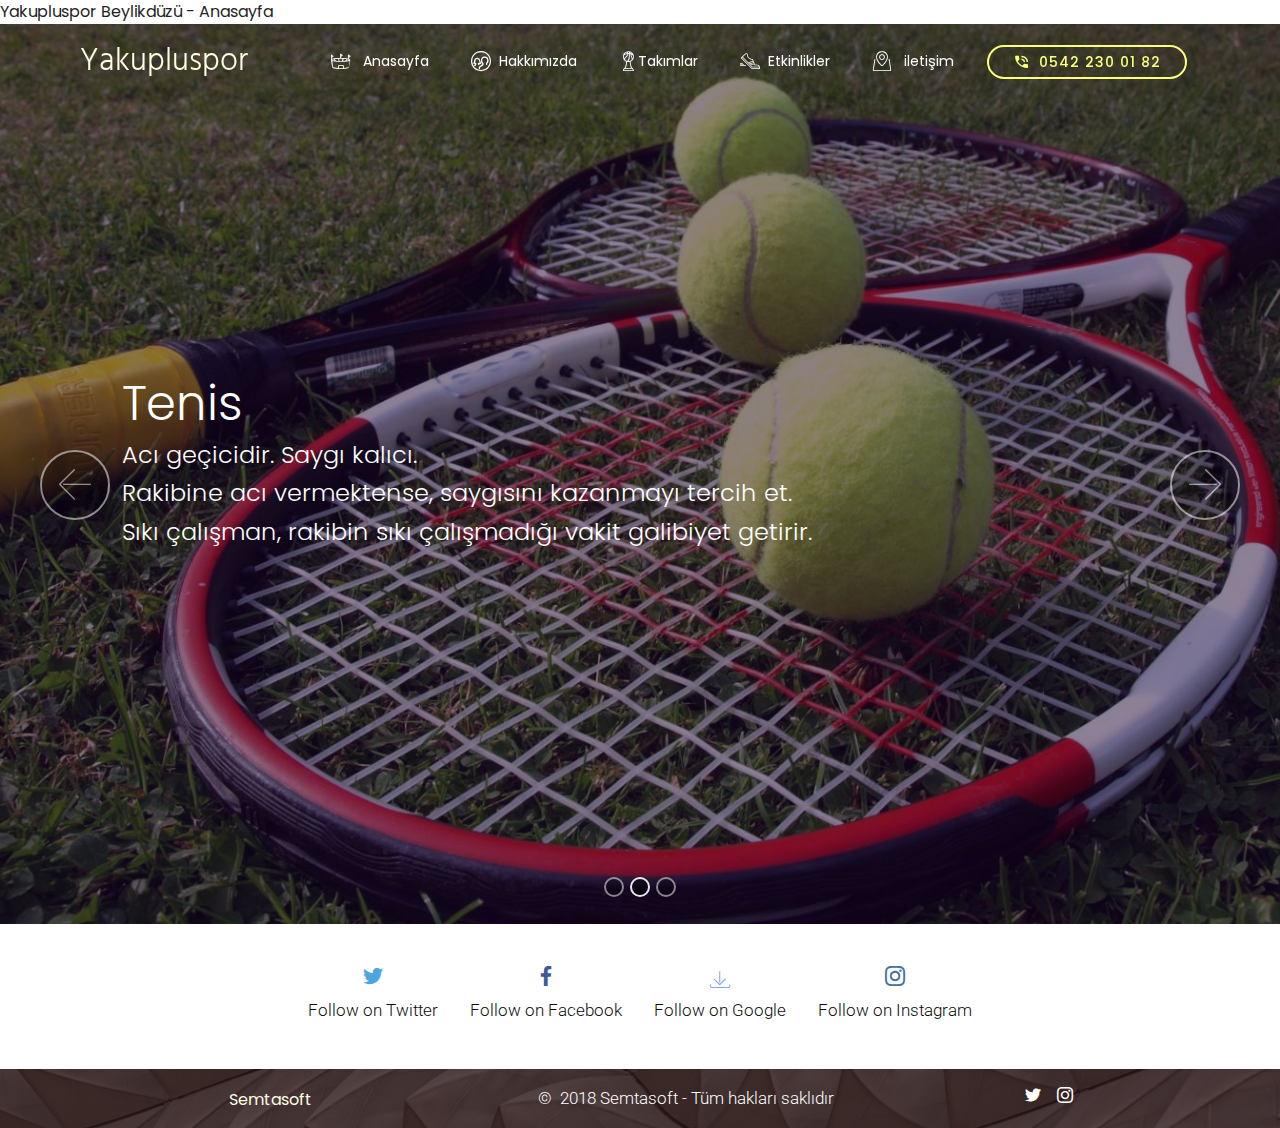
<file: index.html>
<!DOCTYPE html>
<html >
<head>
  <!-- Site made with Mobirise Website Builder v4.6.6, https://mobirise.com -->
  <meta charset="UTF-8">
  <meta http-equiv="X-UA-Compatible" content="IE=edge">
  <meta name="generator" content="Mobirise v4.6.6, mobirise.com">
  <meta name="viewport" content="width=device-width, initial-scale=1, minimum-scale=1">
  <link rel="shortcut icon" href="assets/images/mbr-1618x1080.jpg" type="image/x-icon">
  <meta name="description" content="Yakupluspor Beylikdüzü - Anasayfa">
  <title>Yakupluspor Beylikdüzü - Anasayfa</title>
  <link rel="stylesheet" href="assets/icon54-v2/style.css">
  <link rel="stylesheet" href="assets/icons-mind/style.css">
  <link rel="stylesheet" href="assets/web/assets/mobirise-icons/mobirise-icons.css">
  <link rel="stylesheet" href="assets/web/assets/mobirise-icons-bold/mobirise-icons-bold.css">
  <link rel="stylesheet" href="assets/bootstrap-material-design-font/css/material.css">
  <link rel="stylesheet" href="assets/tether/tether.min.css">
  <link rel="stylesheet" href="assets/soundcloud-plugin/style.css">
  <link rel="stylesheet" href="assets/bootstrap/css/bootstrap.min.css">
  <link rel="stylesheet" href="assets/bootstrap/css/bootstrap-reboot.min.css">
  <link rel="stylesheet" href="assets/bootstrap/css/bootstrap-grid.min.css">
  <link rel="stylesheet" href="assets/socicon/css/styles.css">
  <link rel="stylesheet" href="assets/dropdown/css/style.css">
  <link rel="stylesheet" href="assets/theme/css/style.css">
  <link rel="stylesheet" href="assets/mobirise/css/mbr-additional.css" type="text/css">
  
  
  Yakupluspor Beylikdüzü - Anasayfa
</head>
<body>
  <section class="menu cid-qFx4Xpzz0B" once="menu" id="menu1-4">

    

    <nav class="navbar navbar-dropdown beta-menu align-items-center navbar-toggleable-sm bg-color transparent">
        
        <div class="menu-bottom">

            <div class="menu-logo">
                <div class="navbar-brand">
                
                <span class="navbar-caption-wrap"><a href="index.html" class="brand-link mbr-white text-warning display-2">Yakupluspor</a></span>
                </div>
                <button class="navbar-toggler navbar-toggler-right" type="button" data-toggle="collapse" data-target="#navbarSupportedContent" aria-controls="navbarSupportedContent" aria-expanded="false" aria-label="Toggle navigation">
                    <div class="hamburger">
                        <span></span>
                        <span></span>
                        <span></span>
                        <span></span>
                    </div>
                </button>
            </div>
            <div class="collapse navbar-collapse" id="navbarSupportedContent">
                <ul class="navbar-nav nav-dropdown js-float-line" data-app-modern-menu="true"><li class="nav-item">
                        <a class="nav-link link mbr-white display-4" href="index.html"><span class="icon54-v2-stadium mbr-iconfont mbr-iconfont-btn"></span>
                           &nbsp; Anasayfa</a>
                    </li><li class="nav-item">
                        <a class="nav-link link mbr-white display-4" href="hakkimizda.html"><span class="mbrib-users mbr-iconfont mbr-iconfont-btn"></span>&nbsp; Hakkımızda</a>
                    </li><li class="nav-item"><a class="nav-link link mbr-white display-4" href="takimlar.html"><span class="icon54-v2-basketball-cup mbr-iconfont mbr-iconfont-btn"></span>Takımlar</a></li><li class="nav-item"><a class="nav-link link mbr-white display-4" href="etkinlikler.html"><span class="imind-sport-mode mbr-iconfont mbr-iconfont-btn"></span>&nbsp; Etkinlikler</a></li><li class="nav-item"><a class="nav-link link mbr-white display-4" href="iletisim.html"><span class="mbri-map-pin mbr-iconfont mbr-iconfont-btn"></span>
                           &nbsp; iletişim</a></li></ul>
                <div class="navbar-buttons mbr-section-btn"><a class="btn btn-sm btn-warning-outline display-4" href="tel:05415084672"><span class="mdi-notification-phone-in-talk mbr-iconfont mbr-iconfont-btn"></span>
                    0542 230 01 82</a></div>
            </div>
        </div>
    </nav>
</section>

<section class="carousel slide cid-qFvxKSV3qI" data-interval="false" id="slider1-1">

    

    <div class="full-screen"><div class="mbr-slider slide carousel" data-pause="true" data-keyboard="false" data-ride="carousel" data-interval="8000"><ol class="carousel-indicators"><li data-app-prevent-settings="" data-target="#slider1-1" data-slide-to="0"></li><li data-app-prevent-settings="" data-target="#slider1-1" class=" active" data-slide-to="1"></li><li data-app-prevent-settings="" data-target="#slider1-1" data-slide-to="2"></li></ol><div class="carousel-inner" role="listbox"><div class="carousel-item slider-fullscreen-image" data-bg-video-slide="false" style="background-image: url(assets/images/basketball-images-9-1-1310x873.jpg);"><div class="container container-slide"><div class="image_wrapper"><div class="mbr-overlay" style="opacity: 0.6; background-color: rgb(26, 3, 45);"></div><img src="assets/images/basketball-images-9-1-1310x873.jpg"><div class="carousel-caption justify-content-center"><div class="col-10 align-center"><h2 class="mbr-fonts-style display-1">Basketbol</h2><p class="lead mbr-text mbr-fonts-style display-5">Yakupluspor<br>Lisanslı basketbolcularımızla liglerdeyiz.<br></p></div></div></div></div></div><div class="carousel-item slider-fullscreen-image active" data-bg-video-slide="false" style="background-image: url(assets/images/tennis-1494x945.jpg);"><div class="container container-slide"><div class="image_wrapper"><div class="mbr-overlay" style="background-color: rgb(26, 3, 45);"></div><img src="assets/images/tennis-1494x945.jpg"><div class="carousel-caption justify-content-center"><div class="col-10 align-left"><h2 class="mbr-fonts-style display-1">Tenis</h2><p class="lead mbr-text mbr-fonts-style display-5">Acı geçicidir. Saygı kalıcı.<br>Rakibine acı vermektense, saygısını kazanmayı tercih et.<br>Sıkı çalışman, rakibin sıkı çalışmadığı vakit galibiyet getirir.</p></div></div></div></div></div><div class="carousel-item slider-fullscreen-image" data-bg-video-slide="false" style="background-image: url(assets/images/volleyball-1200x798.jpg);"><div class="container container-slide"><div class="image_wrapper"><div class="mbr-overlay"></div><img src="assets/images/volleyball-1200x798.jpg"><div class="carousel-caption justify-content-center"><div class="col-10 align-right"><h2 class="mbr-fonts-style display-1">VOLEYBOL</h2><p class="lead mbr-text mbr-fonts-style display-5">Rakiplerinizi sadece yenmekle kalmamalısınız!&nbsp;<br>Akıllarında öyle kalıcı bir etki bırakmalısınız ki <br>Bir daha sizin karşınıza çıkmak istemesinler!&nbsp;</p></div></div></div></div></div></div><a data-app-prevent-settings="" class="carousel-control carousel-control-prev" role="button" data-slide="prev" href="#slider1-1"><span aria-hidden="true" class="mbri-left mbr-iconfont"></span><span class="sr-only">Previous</span></a><a data-app-prevent-settings="" class="carousel-control carousel-control-next" role="button" data-slide="next" href="#slider1-1"><span aria-hidden="true" class="mbri-right mbr-iconfont"></span><span class="sr-only">Next</span></a></div></div>

</section>

<section class="cid-qM6ghccmId" id="social-buttons1-c">

    

    

    <div class="container">
        <div class="media-container-row">
            <a href="index.html">
                <span class="px-2 mbr-iconfont mbr-iconfont-social socicon-twitter socicon"></span>
                <p class="mbr-fonts-style display-7">Follow on Twitter</p>
            </a>
            <a href="index.html">
                <span class="px-2 mbr-iconfont mbr-iconfont-social socicon-facebook socicon"></span>
                <p class="mbr-fonts-style display-7">Follow on Facebook</p>
            </a>
            <a href="index.html">
                <span class="px-2 mbr-iconfont mbr-iconfont-social mbri-save"></span>
                <p class="mbr-fonts-style display-7">Follow on Google</p>
            </a>
            <a href="index.html">
                <span class="px-2 mbr-iconfont mbr-iconfont-social socicon-instagram socicon"></span>
                <p class="mbr-fonts-style display-7">Follow on Instagram</p>
            </a>
            
            
            
            
                
            
        </div>
    </div>
</section>

<section class="cid-qFvNllywaE" id="footer1-3">

    

    <div class="mbr-overlay" style="opacity: 0.8; background-color: rgb(44, 22, 22);">
    </div>

    <div class="container">
        <div class="media-container-row">
            <div class="col-md-4 col-lg-4 logo-footer mb-3 mt-3 align-center">
                <img class="img-logo-footer" src="assets/images/semtasoftlogo-241x68.png" alt="Semtasoft" title="">
                <p class="text-logo-footer mbr-fonts-style mb-0 display-6"><a href="http://www.semtasoft.com" target="_blank" class="text-warning">Semtasoft</a></p>
            </div>
            <div class="col-md-4 col-lg-5 copyright mb-3 mt-3">
                <p class="mb-0 text-copyright mbr-fonts-style display-7">© &nbsp;2018 Semtasoft - Tüm hakları saklıdır</p>
            </div>
            <div class="social-list pl-0 mb-0 col-md-4 col-lg-3 align-center social-btns mb-3 mt-3">
                <a href="https://twitter.com/semtasoft" target="_blank">
                    <span class="px-2 socicon-twitter socicon mbr-iconfont mbr-iconfont-social"></span>
                </a>
                <a href="https://instagram.com/semtasoft" target="_blank">
                    <span class="px-2 socicon-instagram socicon mbr-iconfont mbr-iconfont-social"></span>
                </a>
                <a href="https://www.facebook.com/pages/Mobirise/1616226671953247" target="_blank">
                    
                </a>
                
                <a href="https://www.youtube.com/c/mobirise" target="_blank">
                    
                </a>
                <a href="https://plus.google.com/u/0/+Mobirise" target="_blank">
                    
                </a>
                <a href="https://www.behance.net/Mobirise" target="_blank">
                    
                </a>
            </div>
        </div>
    </div>
</section>


  <script src="assets/web/assets/jquery/jquery.min.js"></script>
  <script src="assets/popper/popper.min.js"></script>
  <script src="assets/tether/tether.min.js"></script>
  <script src="assets/bootstrap/js/bootstrap.min.js"></script>
  <script src="assets/sociallikes/social-likes.js"></script>
  <script src="assets/dropdown/js/script.min.js"></script>
  <script src="assets/touchswipe/jquery.touch-swipe.min.js"></script>
  <script src="assets/ytplayer/jquery.mb.ytplayer.min.js"></script>
  <script src="assets/vimeoplayer/jquery.mb.vimeo_player.js"></script>
  <script src="assets/smoothscroll/smooth-scroll.js"></script>
  <script src="assets/bootstrapcarouselswipe/bootstrap-carousel-swipe.js"></script>
  <script src="assets/theme/js/script.js"></script>
  <script src="assets/mobiriseslidervideo/script.js"></script>
  
  
</body>
</html>
</file>
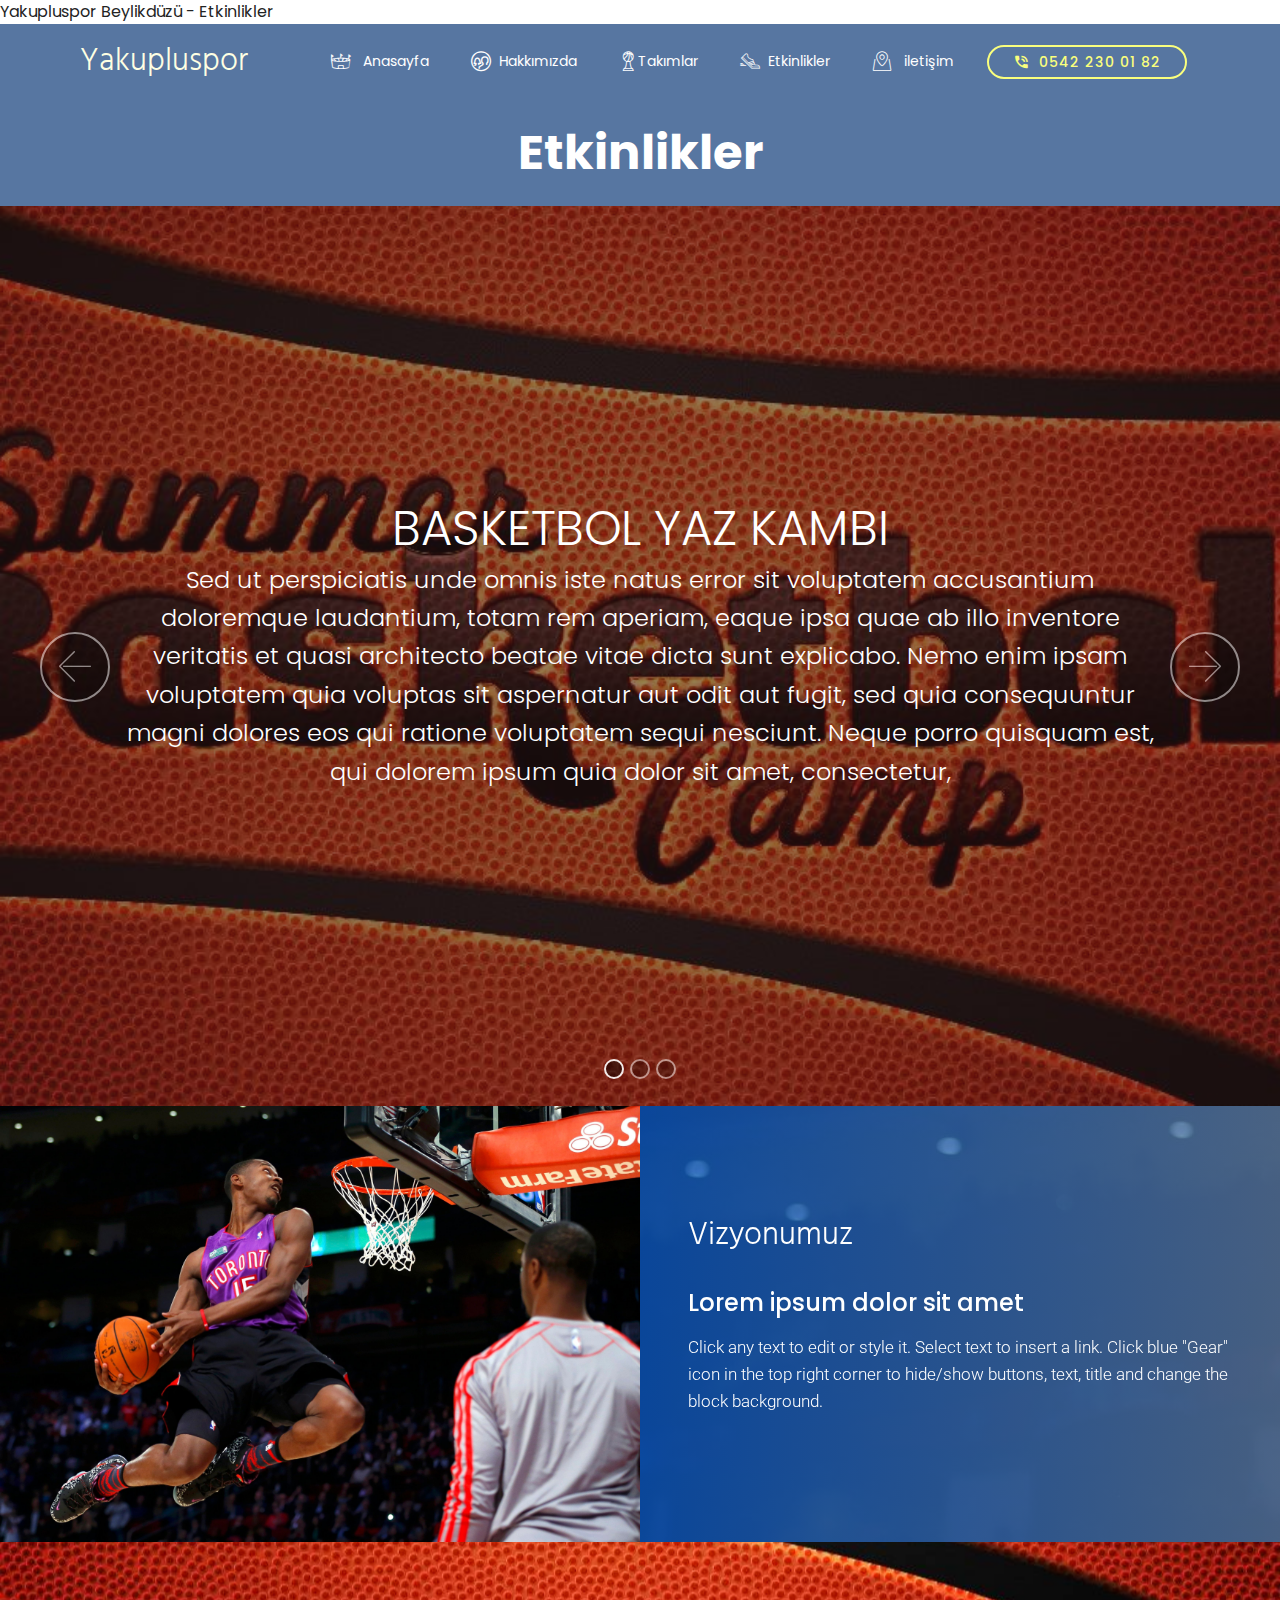
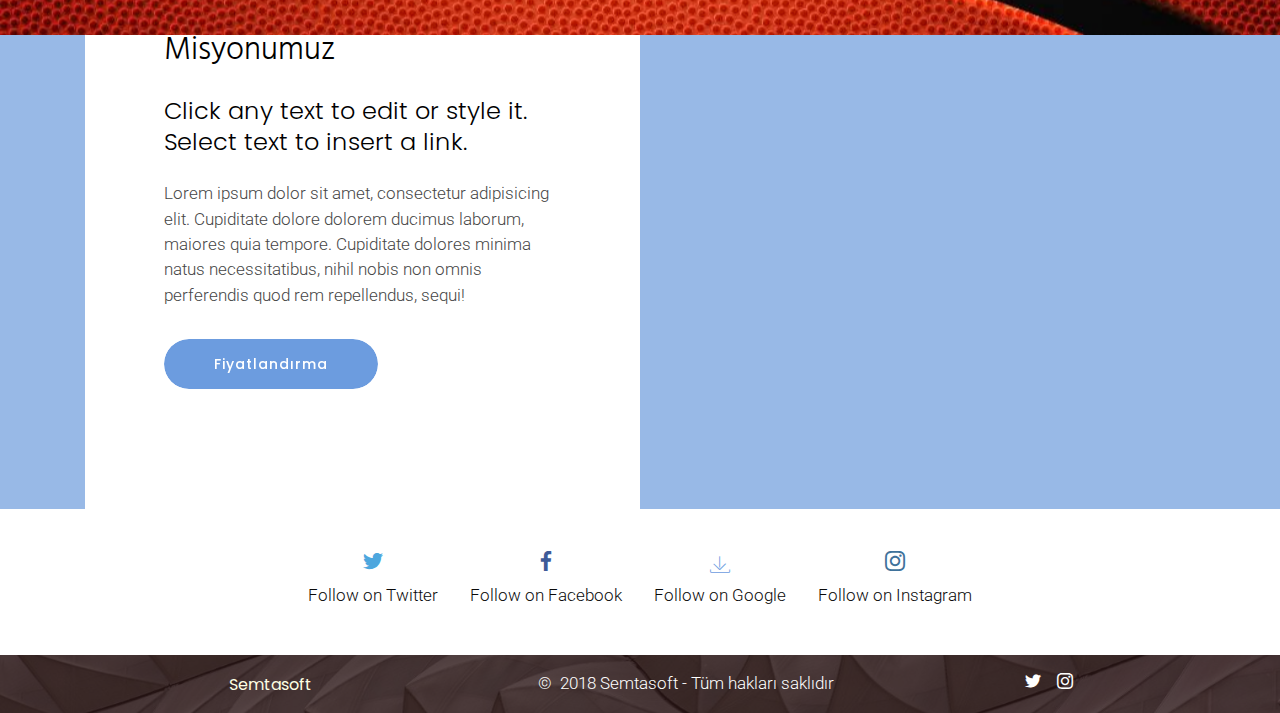
<file: etkinlikler.html>
<!DOCTYPE html>
<html >
<head>
  <!-- Site made with Mobirise Website Builder v4.6.6, https://mobirise.com -->
  <meta charset="UTF-8">
  <meta http-equiv="X-UA-Compatible" content="IE=edge">
  <meta name="generator" content="Mobirise v4.6.6, mobirise.com">
  <meta name="viewport" content="width=device-width, initial-scale=1, minimum-scale=1">
  <link rel="shortcut icon" href="assets/images/mbr-1618x1080.jpg" type="image/x-icon">
  <meta name="description" content="Yakupluspor Beylikdüzü - Etkinlikler">
  <title>Yakupluspor Beylikdüzü - Etkinlikler</title>
  <link rel="stylesheet" href="assets/icon54-v2/style.css">
  <link rel="stylesheet" href="assets/icons-mind/style.css">
  <link rel="stylesheet" href="assets/web/assets/mobirise-icons/mobirise-icons.css">
  <link rel="stylesheet" href="assets/web/assets/mobirise-icons-bold/mobirise-icons-bold.css">
  <link rel="stylesheet" href="assets/bootstrap-material-design-font/css/material.css">
  <link rel="stylesheet" href="assets/tether/tether.min.css">
  <link rel="stylesheet" href="assets/soundcloud-plugin/style.css">
  <link rel="stylesheet" href="assets/bootstrap/css/bootstrap.min.css">
  <link rel="stylesheet" href="assets/bootstrap/css/bootstrap-reboot.min.css">
  <link rel="stylesheet" href="assets/bootstrap/css/bootstrap-grid.min.css">
  <link rel="stylesheet" href="assets/socicon/css/styles.css">
  <link rel="stylesheet" href="assets/dropdown/css/style.css">
  <link rel="stylesheet" href="assets/theme/css/style.css">
  <link rel="stylesheet" href="assets/mobirise/css/mbr-additional.css" type="text/css">
  
  
  Yakupluspor Beylikdüzü - Etkinlikler
</head>
<body>
  <section class="menu cid-qM6iEnb5jv" once="menu" id="menu1-l">

    

    <nav class="navbar navbar-dropdown beta-menu align-items-center navbar-toggleable-sm bg-color transparent">
        
        <div class="menu-bottom">

            <div class="menu-logo">
                <div class="navbar-brand">
                
                <span class="navbar-caption-wrap"><a href="index.html" class="brand-link mbr-white text-warning display-2">Yakupluspor</a></span>
                </div>
                <button class="navbar-toggler navbar-toggler-right" type="button" data-toggle="collapse" data-target="#navbarSupportedContent" aria-controls="navbarSupportedContent" aria-expanded="false" aria-label="Toggle navigation">
                    <div class="hamburger">
                        <span></span>
                        <span></span>
                        <span></span>
                        <span></span>
                    </div>
                </button>
            </div>
            <div class="collapse navbar-collapse" id="navbarSupportedContent">
                <ul class="navbar-nav nav-dropdown js-float-line" data-app-modern-menu="true"><li class="nav-item">
                        <a class="nav-link link mbr-white display-4" href="index.html"><span class="icon54-v2-stadium mbr-iconfont mbr-iconfont-btn"></span>
                           &nbsp; Anasayfa</a>
                    </li><li class="nav-item">
                        <a class="nav-link link mbr-white display-4" href="hakkimizda.html"><span class="mbrib-users mbr-iconfont mbr-iconfont-btn"></span>&nbsp; Hakkımızda</a>
                    </li><li class="nav-item"><a class="nav-link link mbr-white display-4" href="takimlar.html"><span class="icon54-v2-basketball-cup mbr-iconfont mbr-iconfont-btn"></span>Takımlar</a></li><li class="nav-item"><a class="nav-link link mbr-white display-4" href="etkinlikler.html"><span class="imind-sport-mode mbr-iconfont mbr-iconfont-btn"></span>&nbsp; Etkinlikler</a></li><li class="nav-item"><a class="nav-link link mbr-white display-4" href="iletisim.html"><span class="mbri-map-pin mbr-iconfont mbr-iconfont-btn"></span>
                           &nbsp; iletişim</a></li></ul>
                <div class="navbar-buttons mbr-section-btn"><a class="btn btn-sm btn-warning-outline display-4" href="tel:05415084672"><span class="mdi-notification-phone-in-talk mbr-iconfont mbr-iconfont-btn"></span>
                    0542 230 01 82</a></div>
            </div>
        </div>
    </nav>
</section>

<section class="header9 cid-qM6iEhmVce" id="header9-f">

    

    

    <div class="container">
        <div class="row justify-content-center">
            <div class="media-container-column mbr-white col-md-10">
            
            <h1 class="mbr-section-title align-center pb-3 mbr-fonts-style display-1"><strong>Etkinlikler</strong></h1>
        </div>
        </div>
    </div>

    
</section>

<section class="carousel slide cid-qM6iEihuAf" data-interval="false" id="slider1-g">

    

    <div class="full-screen"><div class="mbr-slider slide carousel" data-pause="true" data-keyboard="false" data-ride="carousel" data-interval="4000"><ol class="carousel-indicators"><li data-app-prevent-settings="" data-target="#slider1-g" class=" active" data-slide-to="0"></li><li data-app-prevent-settings="" data-target="#slider1-g" data-slide-to="1"></li><li data-app-prevent-settings="" data-target="#slider1-g" data-slide-to="2"></li></ol><div class="carousel-inner" role="listbox"><div class="carousel-item slider-fullscreen-image active" data-bg-video-slide="false" style="background-image: url(assets/images/basketball-camp-1040x585.jpg);"><div class="container container-slide"><div class="image_wrapper"><div class="mbr-overlay" style="background-color: rgb(44, 22, 22);"></div><img src="assets/images/basketball-camp-1040x585.jpg"><div class="carousel-caption justify-content-center"><div class="col-10 align-center"><h2 class="mbr-fonts-style display-1">BASKETBOL YAZ KAMBI</h2><p class="lead mbr-text mbr-fonts-style display-5">Sed ut perspiciatis unde omnis iste natus error sit voluptatem accusantium doloremque laudantium, totam rem aperiam, eaque ipsa quae ab illo inventore veritatis et quasi architecto beatae vitae dicta sunt explicabo. Nemo enim ipsam voluptatem quia voluptas sit aspernatur aut odit aut fugit, sed quia consequuntur magni dolores eos qui ratione voluptatem sequi nesciunt. Neque porro quisquam est, qui dolorem ipsum quia dolor sit amet, consectetur,</p></div></div></div></div></div><div class="carousel-item slider-fullscreen-image" data-bg-video-slide="false" style="background-image: url(assets/images/a-basketball-nba-261802-838x438.png);"><div class="container container-slide"><div class="image_wrapper"><div class="mbr-overlay" style="background-color: rgb(44, 22, 22);"></div><img src="assets/images/a-basketball-nba-261802-838x438.png"><div class="carousel-caption justify-content-center"><div class="col-10 align-left"></div></div></div></div></div><div class="carousel-item slider-fullscreen-image" data-bg-video-slide="false" style="background-image: url(assets/images/1-2-1600x1200.jpg);"><div class="container container-slide"><div class="image_wrapper"><div class="mbr-overlay" style="opacity: 0.5;"></div><img src="assets/images/1-2-1600x1200.jpg"><div class="carousel-caption justify-content-center"><div class="col-10 align-right"></div></div></div></div></div></div><a data-app-prevent-settings="" class="carousel-control carousel-control-prev" role="button" data-slide="prev" href="#slider1-g"><span aria-hidden="true" class="mbri-left mbr-iconfont"></span><span class="sr-only">Previous</span></a><a data-app-prevent-settings="" class="carousel-control carousel-control-next" role="button" data-slide="next" href="#slider1-g"><span aria-hidden="true" class="mbri-right mbr-iconfont"></span><span class="sr-only">Next</span></a></div></div>

</section>

<section class="features1 cid-qM6iEiT0z7" id="features1-h">

    

    <div class="container-fluid">
        <div class="row content-row">
            <div class="mbr-figure col-lg-6">
              <img src="assets/images/smac-3500x2389.jpg" alt="" title="">
            </div>
            <div class="media-content px-5  mbr-white py-4 col-lg-6">
              <div class="mbr-overlay" style="opacity: 0.8;">
              </div>
              <div class="content-block">
                <h2 class="mbr-section-title mbr-fonts-style pb-4 display-2">Vizyonumuz</h2>
                <h3 class="mbr-section-subtitle mbr-fonts-style pb-2 display-5">
                  Lorem ipsum dolor sit amet
                </h3>
                <p class="mbr-text testimonial-text mbr-fonts-style display-7">
                    Click any text to edit or style it. Select text to insert a link. Click blue "Gear" icon in the top right corner to hide/show buttons, text, title and change the block background.
                </p>
              </div>
            </div>
        </div>
    </div>
</section>

<section class="features11 cid-qM6iEjBbsK mbr-parallax-background" id="features11-i">

    

    <div class="mbr-overlay" style="opacity: 0.5;">
    </div>

    <div class="container">
        <div class="text-content">
            <div class="media-container-row ">
                <div class="col-md-12 mb-4">
                    <h2 class="mb-4 mbr-fonts-style mbr-section-title display-2">Misyonumuz</h2>
                    <h3 class="mbr-section-subtitle mbr-fonts-style mb-4 display-5">
                        Click any text to edit or style it. Select text to insert a link.</h3>
                    <p class="mb-4 mbr-fonts-style display-7">Lorem ipsum dolor sit amet, consectetur adipisicing elit. Cupiditate dolore dolorem ducimus laborum, maiores quia tempore. Cupiditate dolores minima natus necessitatibus, nihil nobis non omnis perferendis quod rem repellendus, sequi!</p>
                    <div class="mbr-section-btn"><a class="btn btn-md btn-primary btn-bgr display-4" href="index.html">Fiyatlandırma</a></div>
                </div>
            </div>
        </div>
    </div>
</section>

<section class="cid-qM6iEkA5og" id="social-buttons1-j">

    

    

    <div class="container">
        <div class="media-container-row">
            <a href="index.html">
                <span class="px-2 mbr-iconfont mbr-iconfont-social socicon-twitter socicon"></span>
                <p class="mbr-fonts-style display-7">Follow on Twitter</p>
            </a>
            <a href="index.html">
                <span class="px-2 mbr-iconfont mbr-iconfont-social socicon-facebook socicon"></span>
                <p class="mbr-fonts-style display-7">Follow on Facebook</p>
            </a>
            <a href="index.html">
                <span class="px-2 mbr-iconfont mbr-iconfont-social mbri-save"></span>
                <p class="mbr-fonts-style display-7">Follow on Google</p>
            </a>
            <a href="index.html">
                <span class="px-2 mbr-iconfont mbr-iconfont-social socicon-instagram socicon"></span>
                <p class="mbr-fonts-style display-7">Follow on Instagram</p>
            </a>
            
            
            
            
                
            
        </div>
    </div>
</section>

<section class="cid-qM6iEm2cip" id="footer1-k">

    

    <div class="mbr-overlay" style="opacity: 0.8; background-color: rgb(44, 22, 22);">
    </div>

    <div class="container">
        <div class="media-container-row">
            <div class="col-md-4 col-lg-4 logo-footer mb-3 mt-3 align-center">
                <img class="img-logo-footer" src="assets/images/semtasoftlogo-241x68.png" alt="Semtasoft" title="">
                <p class="text-logo-footer mbr-fonts-style mb-0 display-6"><a href="http://www.semtasoft.com" target="_blank" class="text-warning">Semtasoft</a></p>
            </div>
            <div class="col-md-4 col-lg-5 copyright mb-3 mt-3">
                <p class="mb-0 text-copyright mbr-fonts-style display-7">© &nbsp;2018 Semtasoft - Tüm hakları saklıdır</p>
            </div>
            <div class="social-list pl-0 mb-0 col-md-4 col-lg-3 align-center social-btns mb-3 mt-3">
                <a href="https://twitter.com/semtasoft" target="_blank">
                    <span class="px-2 socicon-twitter socicon mbr-iconfont mbr-iconfont-social"></span>
                </a>
                <a href="https://instagram.com/semtasoft" target="_blank">
                    <span class="px-2 socicon-instagram socicon mbr-iconfont mbr-iconfont-social"></span>
                </a>
                <a href="https://www.facebook.com/pages/Mobirise/1616226671953247" target="_blank">
                    
                </a>
                
                <a href="https://www.youtube.com/c/mobirise" target="_blank">
                    
                </a>
                <a href="https://plus.google.com/u/0/+Mobirise" target="_blank">
                    
                </a>
                <a href="https://www.behance.net/Mobirise" target="_blank">
                    
                </a>
            </div>
        </div>
    </div>
</section>


  <script src="assets/web/assets/jquery/jquery.min.js"></script>
  <script src="assets/popper/popper.min.js"></script>
  <script src="assets/tether/tether.min.js"></script>
  <script src="assets/bootstrap/js/bootstrap.min.js"></script>
  <script src="assets/bootstrapcarouselswipe/bootstrap-carousel-swipe.js"></script>
  <script src="assets/parallax/jarallax.min.js"></script>
  <script src="assets/sociallikes/social-likes.js"></script>
  <script src="assets/dropdown/js/script.min.js"></script>
  <script src="assets/touchswipe/jquery.touch-swipe.min.js"></script>
  <script src="assets/ytplayer/jquery.mb.ytplayer.min.js"></script>
  <script src="assets/vimeoplayer/jquery.mb.vimeo_player.js"></script>
  <script src="assets/smoothscroll/smooth-scroll.js"></script>
  <script src="assets/playervimeo/vimeo_player.js"></script>
  <script src="assets/theme/js/script.js"></script>
  <script src="assets/mobiriseslidervideo/script.js"></script>
  
  
</body>
</html>
</file>
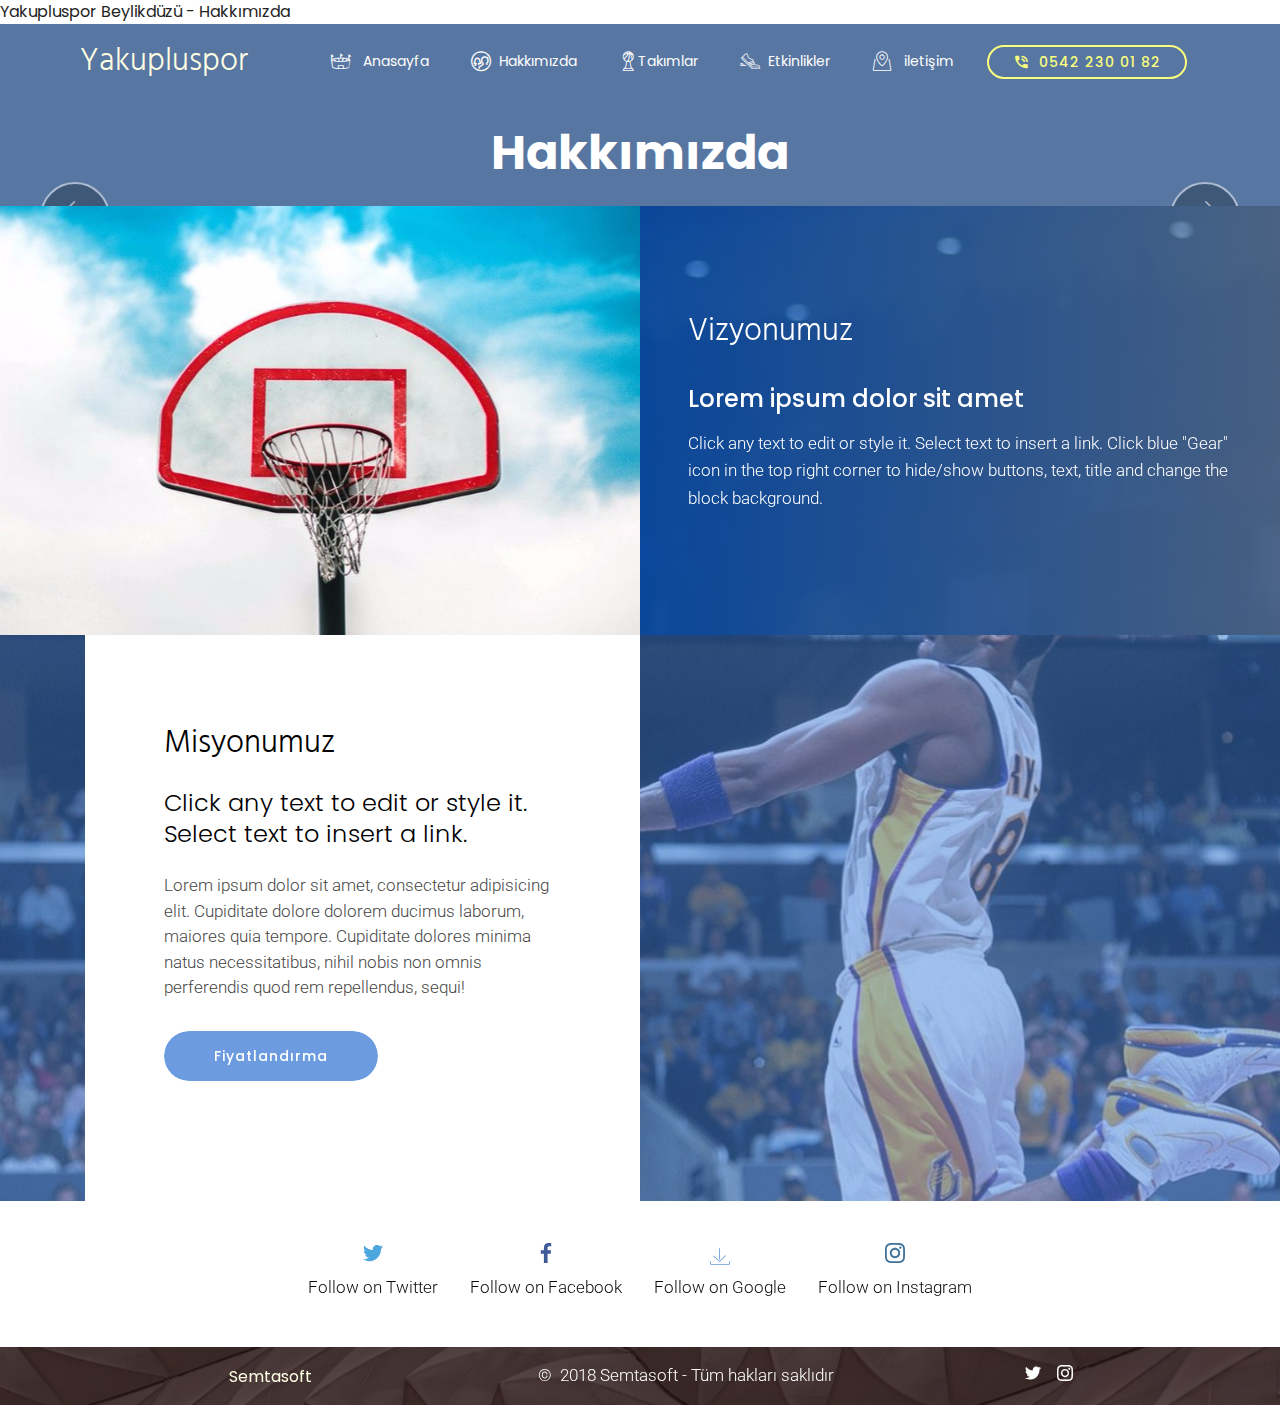
<file: hakkimizda.html>
<!DOCTYPE html>
<html >
<head>
  <!-- Site made with Mobirise Website Builder v4.6.6, https://mobirise.com -->
  <meta charset="UTF-8">
  <meta http-equiv="X-UA-Compatible" content="IE=edge">
  <meta name="generator" content="Mobirise v4.6.6, mobirise.com">
  <meta name="viewport" content="width=device-width, initial-scale=1, minimum-scale=1">
  <link rel="shortcut icon" href="assets/images/mbr-1618x1080.jpg" type="image/x-icon">
  <meta name="description" content="Yakupluspor Beylikdüzü - Hakkımızda">
  <title>Yakupluspor Beylikdüzü - Hakkımızda</title>
  <link rel="stylesheet" href="assets/icon54-v2/style.css">
  <link rel="stylesheet" href="assets/icons-mind/style.css">
  <link rel="stylesheet" href="assets/web/assets/mobirise-icons/mobirise-icons.css">
  <link rel="stylesheet" href="assets/web/assets/mobirise-icons-bold/mobirise-icons-bold.css">
  <link rel="stylesheet" href="assets/bootstrap-material-design-font/css/material.css">
  <link rel="stylesheet" href="assets/tether/tether.min.css">
  <link rel="stylesheet" href="assets/soundcloud-plugin/style.css">
  <link rel="stylesheet" href="assets/bootstrap/css/bootstrap.min.css">
  <link rel="stylesheet" href="assets/bootstrap/css/bootstrap-reboot.min.css">
  <link rel="stylesheet" href="assets/bootstrap/css/bootstrap-grid.min.css">
  <link rel="stylesheet" href="assets/socicon/css/styles.css">
  <link rel="stylesheet" href="assets/dropdown/css/style.css">
  <link rel="stylesheet" href="assets/theme/css/style.css">
  <link rel="stylesheet" href="assets/mobirise/css/mbr-additional.css" type="text/css">
  
  
  Yakupluspor Beylikdüzü - Hakkımızda
</head>
<body>
  <section class="menu cid-qM6cgR5fos" once="menu" id="menu1-7">

    

    <nav class="navbar navbar-dropdown beta-menu align-items-center navbar-toggleable-sm bg-color transparent">
        
        <div class="menu-bottom">

            <div class="menu-logo">
                <div class="navbar-brand">
                
                <span class="navbar-caption-wrap"><a href="index.html" class="brand-link mbr-white text-warning display-2">Yakupluspor</a></span>
                </div>
                <button class="navbar-toggler navbar-toggler-right" type="button" data-toggle="collapse" data-target="#navbarSupportedContent" aria-controls="navbarSupportedContent" aria-expanded="false" aria-label="Toggle navigation">
                    <div class="hamburger">
                        <span></span>
                        <span></span>
                        <span></span>
                        <span></span>
                    </div>
                </button>
            </div>
            <div class="collapse navbar-collapse" id="navbarSupportedContent">
                <ul class="navbar-nav nav-dropdown js-float-line" data-app-modern-menu="true"><li class="nav-item">
                        <a class="nav-link link mbr-white display-4" href="index.html"><span class="icon54-v2-stadium mbr-iconfont mbr-iconfont-btn"></span>
                           &nbsp; Anasayfa</a>
                    </li><li class="nav-item">
                        <a class="nav-link link mbr-white display-4" href="hakkimizda.html"><span class="mbrib-users mbr-iconfont mbr-iconfont-btn"></span>&nbsp; Hakkımızda</a>
                    </li><li class="nav-item"><a class="nav-link link mbr-white display-4" href="takimlar.html"><span class="icon54-v2-basketball-cup mbr-iconfont mbr-iconfont-btn"></span>Takımlar</a></li><li class="nav-item"><a class="nav-link link mbr-white display-4" href="etkinlikler.html"><span class="imind-sport-mode mbr-iconfont mbr-iconfont-btn"></span>&nbsp; Etkinlikler</a></li><li class="nav-item"><a class="nav-link link mbr-white display-4" href="iletisim.html"><span class="mbri-map-pin mbr-iconfont mbr-iconfont-btn"></span>
                           &nbsp; iletişim</a></li></ul>
                <div class="navbar-buttons mbr-section-btn"><a class="btn btn-sm btn-warning-outline display-4" href="tel:05415084672"><span class="mdi-notification-phone-in-talk mbr-iconfont mbr-iconfont-btn"></span>
                    0542 230 01 82</a></div>
            </div>
        </div>
    </nav>
</section>

<section class="header9 cid-qM6dqSceYg" id="header9-b">

    

    

    <div class="container">
        <div class="row justify-content-center">
            <div class="media-container-column mbr-white col-md-10">
            
            <h1 class="mbr-section-title align-center pb-3 mbr-fonts-style display-1"><strong>Hakkımızda</strong></h1>
        </div>
        </div>
    </div>

    
</section>

<section class="carousel slide cid-qM6gP5YG5N" data-interval="false" id="slider1-e">

    

    <div class="full-screen"><div class="mbr-slider slide carousel" data-pause="true" data-keyboard="false" data-ride="carousel" data-interval="4000"><ol class="carousel-indicators"></ol><div class="carousel-inner" role="listbox"></div><a data-app-prevent-settings="" class="carousel-control carousel-control-prev" role="button" data-slide="prev" href="#slider1-e"><span aria-hidden="true" class="mbri-left mbr-iconfont"></span><span class="sr-only">Previous</span></a><a data-app-prevent-settings="" class="carousel-control carousel-control-next" role="button" data-slide="next" href="#slider1-e"><span aria-hidden="true" class="mbri-right mbr-iconfont"></span><span class="sr-only">Next</span></a></div></div>

</section>

<section class="features1 cid-qM6cPyqXFX" id="features1-8">

    

    <div class="container-fluid">
        <div class="row content-row">
            <div class="mbr-figure col-lg-6">
              <img src="assets/images/mbr-1-783x1080.jpg" alt="" title="">
            </div>
            <div class="media-content px-5  mbr-white py-4 col-lg-6">
              <div class="mbr-overlay" style="opacity: 0.8;">
              </div>
              <div class="content-block">
                <h2 class="mbr-section-title mbr-fonts-style pb-4 display-2">Vizyonumuz</h2>
                <h3 class="mbr-section-subtitle mbr-fonts-style pb-2 display-5">
                  Lorem ipsum dolor sit amet
                </h3>
                <p class="mbr-text testimonial-text mbr-fonts-style display-7">
                    Click any text to edit or style it. Select text to insert a link. Click blue "Gear" icon in the top right corner to hide/show buttons, text, title and change the block background.
                </p>
              </div>
            </div>
        </div>
    </div>
</section>

<section class="features11 cid-qM6cPZKwSI mbr-parallax-background" id="features11-9">

    

    <div class="mbr-overlay" style="opacity: 0.5;">
    </div>

    <div class="container">
        <div class="text-content">
            <div class="media-container-row ">
                <div class="col-md-12 mb-4">
                    <h2 class="mb-4 mbr-fonts-style mbr-section-title display-2">Misyonumuz</h2>
                    <h3 class="mbr-section-subtitle mbr-fonts-style mb-4 display-5">
                        Click any text to edit or style it. Select text to insert a link.</h3>
                    <p class="mb-4 mbr-fonts-style display-7">Lorem ipsum dolor sit amet, consectetur adipisicing elit. Cupiditate dolore dolorem ducimus laborum, maiores quia tempore. Cupiditate dolores minima natus necessitatibus, nihil nobis non omnis perferendis quod rem repellendus, sequi!</p>
                    <div class="mbr-section-btn"><a class="btn btn-md btn-primary btn-bgr display-4" href="index.html">Fiyatlandırma</a></div>
                </div>
            </div>
        </div>
    </div>
</section>

<section class="cid-qM6gE7qJBO" id="social-buttons1-d">

    

    

    <div class="container">
        <div class="media-container-row">
            <a href="index.html">
                <span class="px-2 mbr-iconfont mbr-iconfont-social socicon-twitter socicon"></span>
                <p class="mbr-fonts-style display-7">Follow on Twitter</p>
            </a>
            <a href="index.html">
                <span class="px-2 mbr-iconfont mbr-iconfont-social socicon-facebook socicon"></span>
                <p class="mbr-fonts-style display-7">Follow on Facebook</p>
            </a>
            <a href="index.html">
                <span class="px-2 mbr-iconfont mbr-iconfont-social mbri-save"></span>
                <p class="mbr-fonts-style display-7">Follow on Google</p>
            </a>
            <a href="index.html">
                <span class="px-2 mbr-iconfont mbr-iconfont-social socicon-instagram socicon"></span>
                <p class="mbr-fonts-style display-7">Follow on Instagram</p>
            </a>
            
            
            
            
                
            
        </div>
    </div>
</section>

<section class="cid-qM6cgQfxvm" id="footer1-6">

    

    <div class="mbr-overlay" style="opacity: 0.8; background-color: rgb(44, 22, 22);">
    </div>

    <div class="container">
        <div class="media-container-row">
            <div class="col-md-4 col-lg-4 logo-footer mb-3 mt-3 align-center">
                <img class="img-logo-footer" src="assets/images/semtasoftlogo-241x68.png" alt="Semtasoft" title="">
                <p class="text-logo-footer mbr-fonts-style mb-0 display-6"><a href="http://www.semtasoft.com" target="_blank" class="text-warning">Semtasoft</a></p>
            </div>
            <div class="col-md-4 col-lg-5 copyright mb-3 mt-3">
                <p class="mb-0 text-copyright mbr-fonts-style display-7">© &nbsp;2018 Semtasoft - Tüm hakları saklıdır</p>
            </div>
            <div class="social-list pl-0 mb-0 col-md-4 col-lg-3 align-center social-btns mb-3 mt-3">
                <a href="https://twitter.com/semtasoft" target="_blank">
                    <span class="px-2 socicon-twitter socicon mbr-iconfont mbr-iconfont-social"></span>
                </a>
                <a href="https://instagram.com/semtasoft" target="_blank">
                    <span class="px-2 socicon-instagram socicon mbr-iconfont mbr-iconfont-social"></span>
                </a>
                <a href="https://www.facebook.com/pages/Mobirise/1616226671953247" target="_blank">
                    
                </a>
                
                <a href="https://www.youtube.com/c/mobirise" target="_blank">
                    
                </a>
                <a href="https://plus.google.com/u/0/+Mobirise" target="_blank">
                    
                </a>
                <a href="https://www.behance.net/Mobirise" target="_blank">
                    
                </a>
            </div>
        </div>
    </div>
</section>


  <script src="assets/web/assets/jquery/jquery.min.js"></script>
  <script src="assets/popper/popper.min.js"></script>
  <script src="assets/tether/tether.min.js"></script>
  <script src="assets/bootstrap/js/bootstrap.min.js"></script>
  <script src="assets/bootstrapcarouselswipe/bootstrap-carousel-swipe.js"></script>
  <script src="assets/parallax/jarallax.min.js"></script>
  <script src="assets/sociallikes/social-likes.js"></script>
  <script src="assets/dropdown/js/script.min.js"></script>
  <script src="assets/touchswipe/jquery.touch-swipe.min.js"></script>
  <script src="assets/ytplayer/jquery.mb.ytplayer.min.js"></script>
  <script src="assets/vimeoplayer/jquery.mb.vimeo_player.js"></script>
  <script src="assets/smoothscroll/smooth-scroll.js"></script>
  <script src="assets/playervimeo/vimeo_player.js"></script>
  <script src="assets/theme/js/script.js"></script>
  <script src="assets/mobiriseslidervideo/script.js"></script>
  
  
</body>
</html>
</file>
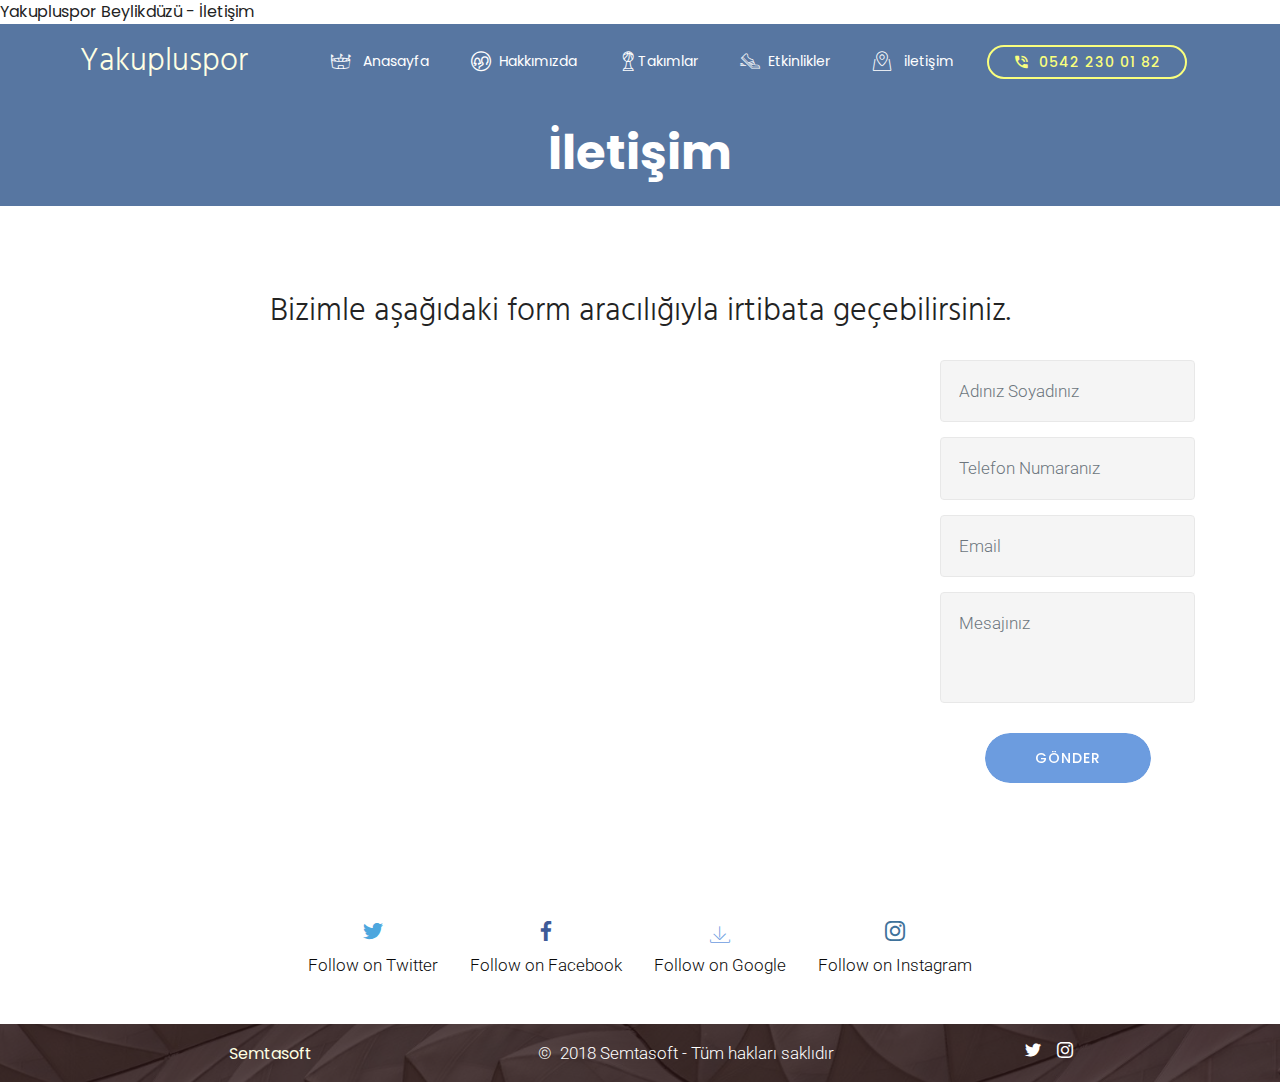
<file: iletisim.html>
<!DOCTYPE html>
<html >
<head>
  <!-- Site made with Mobirise Website Builder v4.6.6, https://mobirise.com -->
  <meta charset="UTF-8">
  <meta http-equiv="X-UA-Compatible" content="IE=edge">
  <meta name="generator" content="Mobirise v4.6.6, mobirise.com">
  <meta name="viewport" content="width=device-width, initial-scale=1, minimum-scale=1">
  <link rel="shortcut icon" href="assets/images/mbr-1618x1080.jpg" type="image/x-icon">
  <meta name="description" content="Yakupluspor Beylikdüzü - İletişim">
  <title>Yakupluspor Beylikdüzü - İletişim</title>
  <link rel="stylesheet" href="assets/icon54-v2/style.css">
  <link rel="stylesheet" href="assets/icons-mind/style.css">
  <link rel="stylesheet" href="assets/web/assets/mobirise-icons/mobirise-icons.css">
  <link rel="stylesheet" href="assets/web/assets/mobirise-icons-bold/mobirise-icons-bold.css">
  <link rel="stylesheet" href="assets/bootstrap-material-design-font/css/material.css">
  <link rel="stylesheet" href="assets/tether/tether.min.css">
  <link rel="stylesheet" href="assets/soundcloud-plugin/style.css">
  <link rel="stylesheet" href="assets/bootstrap/css/bootstrap.min.css">
  <link rel="stylesheet" href="assets/bootstrap/css/bootstrap-reboot.min.css">
  <link rel="stylesheet" href="assets/bootstrap/css/bootstrap-grid.min.css">
  <link rel="stylesheet" href="assets/socicon/css/styles.css">
  <link rel="stylesheet" href="assets/dropdown/css/style.css">
  <link rel="stylesheet" href="assets/theme/css/style.css">
  <link rel="stylesheet" href="assets/mobirise/css/mbr-additional.css" type="text/css">
  
  
  Yakupluspor Beylikdüzü - İletişim
</head>
<body>
  <section class="menu cid-qM6ltnQ0wY" once="menu" id="menu1-x">

    

    <nav class="navbar navbar-dropdown beta-menu align-items-center navbar-toggleable-sm bg-color transparent">
        
        <div class="menu-bottom">

            <div class="menu-logo">
                <div class="navbar-brand">
                
                <span class="navbar-caption-wrap"><a href="index.html" class="brand-link mbr-white text-warning display-2">Yakupluspor</a></span>
                </div>
                <button class="navbar-toggler navbar-toggler-right" type="button" data-toggle="collapse" data-target="#navbarSupportedContent" aria-controls="navbarSupportedContent" aria-expanded="false" aria-label="Toggle navigation">
                    <div class="hamburger">
                        <span></span>
                        <span></span>
                        <span></span>
                        <span></span>
                    </div>
                </button>
            </div>
            <div class="collapse navbar-collapse" id="navbarSupportedContent">
                <ul class="navbar-nav nav-dropdown js-float-line" data-app-modern-menu="true"><li class="nav-item">
                        <a class="nav-link link mbr-white display-4" href="index.html"><span class="icon54-v2-stadium mbr-iconfont mbr-iconfont-btn"></span>
                           &nbsp; Anasayfa</a>
                    </li><li class="nav-item">
                        <a class="nav-link link mbr-white display-4" href="hakkimizda.html"><span class="mbrib-users mbr-iconfont mbr-iconfont-btn"></span>&nbsp; Hakkımızda</a>
                    </li><li class="nav-item"><a class="nav-link link mbr-white display-4" href="takimlar.html"><span class="icon54-v2-basketball-cup mbr-iconfont mbr-iconfont-btn"></span>Takımlar</a></li><li class="nav-item"><a class="nav-link link mbr-white display-4" href="etkinlikler.html"><span class="imind-sport-mode mbr-iconfont mbr-iconfont-btn"></span>&nbsp; Etkinlikler</a></li><li class="nav-item"><a class="nav-link link mbr-white display-4" href="iletisim.html"><span class="mbri-map-pin mbr-iconfont mbr-iconfont-btn"></span>
                           &nbsp; iletişim</a></li></ul>
                <div class="navbar-buttons mbr-section-btn"><a class="btn btn-sm btn-warning-outline display-4" href="tel:05415084672"><span class="mdi-notification-phone-in-talk mbr-iconfont mbr-iconfont-btn"></span>
                    0542 230 01 82</a></div>
            </div>
        </div>
    </nav>
</section>

<section class="header9 cid-qM6ltklZq2" id="header9-t">

    

    

    <div class="container">
        <div class="row justify-content-center">
            <div class="media-container-column mbr-white col-md-10">
            
            <h1 class="mbr-section-title align-center pb-3 mbr-fonts-style display-1"><strong>İletişim</strong></h1>
        </div>
        </div>
    </div>

    
</section>

<section class="mbr-section form1 cid-qM6lRfkkdY" id="form1-y">

    

    
    <div class="container"> 
        <h2 class="pb-4 align-center mbr-fonts-style display-2">
            Bizimle aşağıdaki form aracılığıyla irtibata geçebilirsiniz.</h2>
        <div class="row">
            <div class="col-md-12 col-lg-9">
                <div class="google-map"><iframe frameborder="0" style="border:0" src="https://www.google.com/maps/embed/v1/place?key=AIzaSyA0Dx_boXQiwvdz8sJHoYeZNVTdoWONYkU&amp;q=place_id:ChIJrdOOSPNftRQRVR7BgqBuE5A" allowfullscreen=""></iframe></div>
            </div>
            <div class="col-md-12 col-lg-3 block-content">
                <div data-form-type="formoid">
                    <div data-form-alert="" hidden="">Teşekkürler!</div>
                    <form class="block mbr-form" action="https://mobirise.com/" method="post" data-form-title="Mobirise Form"><input type="hidden" name="email" data-form-email="true" value="3weI8Tp+fVRlfsSnuQuTXIGxgbqo1aWBfUMIkX1lqutt+YYd7hT6f9v1K3CtRcIjIPV+2G+rLXz02+qUNg66RPCwW4h9iw9P01GsTkZW4iBU3i/dx1RNUOS+84co3nnu" data-form-field="Email">
                        <div class="row">
                            <div class="col-md-12" data-for="name">
                                <input type="text" class="form-control input" name="name" data-form-field="Name" placeholder="Adınız Soyadınız" required="" id="name-form1-y">
                            </div>
                            <div class="col-md-12" data-for="phone">
                                <input type="text" class="form-control input" name="phone" data-form-field="Phone" placeholder="Telefon Numaranız" required="" id="phone-form1-y">
                            </div>
                            <div class="col-md-12" data-for="email">
                                <input type="text" class="form-control input" name="email" data-form-field="Email" placeholder="Email" required="" id="email-form1-y">
                            </div>
                            <div class="col-md-12" data-for="message">
                                <textarea class="form-control input" name="message" rows="3" data-form-field="Message" placeholder="Mesajınız" style="resize:none" id="message-form1-y"></textarea>
                            </div>
                            <div class="input-group-btn col-md-12 mt-2"><button href="" type="submit" class="btn btn-primary btn-form btn-bgr display-4">GÖNDER</button></div>
                        </div>
                    </form>
                </div>
            </div>
        </div>
    </div>
</section>

<section class="cid-qM6ltlxkeC" id="social-buttons1-v">

    

    

    <div class="container">
        <div class="media-container-row">
            <a href="index.html">
                <span class="px-2 mbr-iconfont mbr-iconfont-social socicon-twitter socicon"></span>
                <p class="mbr-fonts-style display-7">Follow on Twitter</p>
            </a>
            <a href="index.html">
                <span class="px-2 mbr-iconfont mbr-iconfont-social socicon-facebook socicon"></span>
                <p class="mbr-fonts-style display-7">Follow on Facebook</p>
            </a>
            <a href="index.html">
                <span class="px-2 mbr-iconfont mbr-iconfont-social mbri-save"></span>
                <p class="mbr-fonts-style display-7">Follow on Google</p>
            </a>
            <a href="index.html">
                <span class="px-2 mbr-iconfont mbr-iconfont-social socicon-instagram socicon"></span>
                <p class="mbr-fonts-style display-7">Follow on Instagram</p>
            </a>
            
            
            
            
                
            
        </div>
    </div>
</section>

<section class="cid-qM6ltmJYEb" id="footer1-w">

    

    <div class="mbr-overlay" style="opacity: 0.8; background-color: rgb(44, 22, 22);">
    </div>

    <div class="container">
        <div class="media-container-row">
            <div class="col-md-4 col-lg-4 logo-footer mb-3 mt-3 align-center">
                <img class="img-logo-footer" src="assets/images/semtasoftlogo-241x68.png" alt="Semtasoft" title="">
                <p class="text-logo-footer mbr-fonts-style mb-0 display-6"><a href="http://www.semtasoft.com" target="_blank" class="text-warning">Semtasoft</a></p>
            </div>
            <div class="col-md-4 col-lg-5 copyright mb-3 mt-3">
                <p class="mb-0 text-copyright mbr-fonts-style display-7">© &nbsp;2018 Semtasoft - Tüm hakları saklıdır</p>
            </div>
            <div class="social-list pl-0 mb-0 col-md-4 col-lg-3 align-center social-btns mb-3 mt-3">
                <a href="https://twitter.com/semtasoft" target="_blank">
                    <span class="px-2 socicon-twitter socicon mbr-iconfont mbr-iconfont-social"></span>
                </a>
                <a href="https://instagram.com/semtasoft" target="_blank">
                    <span class="px-2 socicon-instagram socicon mbr-iconfont mbr-iconfont-social"></span>
                </a>
                <a href="https://www.facebook.com/pages/Mobirise/1616226671953247" target="_blank">
                    
                </a>
                
                <a href="https://www.youtube.com/c/mobirise" target="_blank">
                    
                </a>
                <a href="https://plus.google.com/u/0/+Mobirise" target="_blank">
                    
                </a>
                <a href="https://www.behance.net/Mobirise" target="_blank">
                    
                </a>
            </div>
        </div>
    </div>
</section>


  <script src="assets/web/assets/jquery/jquery.min.js"></script>
  <script src="assets/popper/popper.min.js"></script>
  <script src="assets/tether/tether.min.js"></script>
  <script src="assets/bootstrap/js/bootstrap.min.js"></script>
  <script src="assets/sociallikes/social-likes.js"></script>
  <script src="assets/smoothscroll/smooth-scroll.js"></script>
  <script src="assets/touchswipe/jquery.touch-swipe.min.js"></script>
  <script src="assets/dropdown/js/script.min.js"></script>
  <script src="assets/theme/js/script.js"></script>
  <script src="assets/formoid/formoid.min.js"></script>
  
  
</body>
</html>
</file>
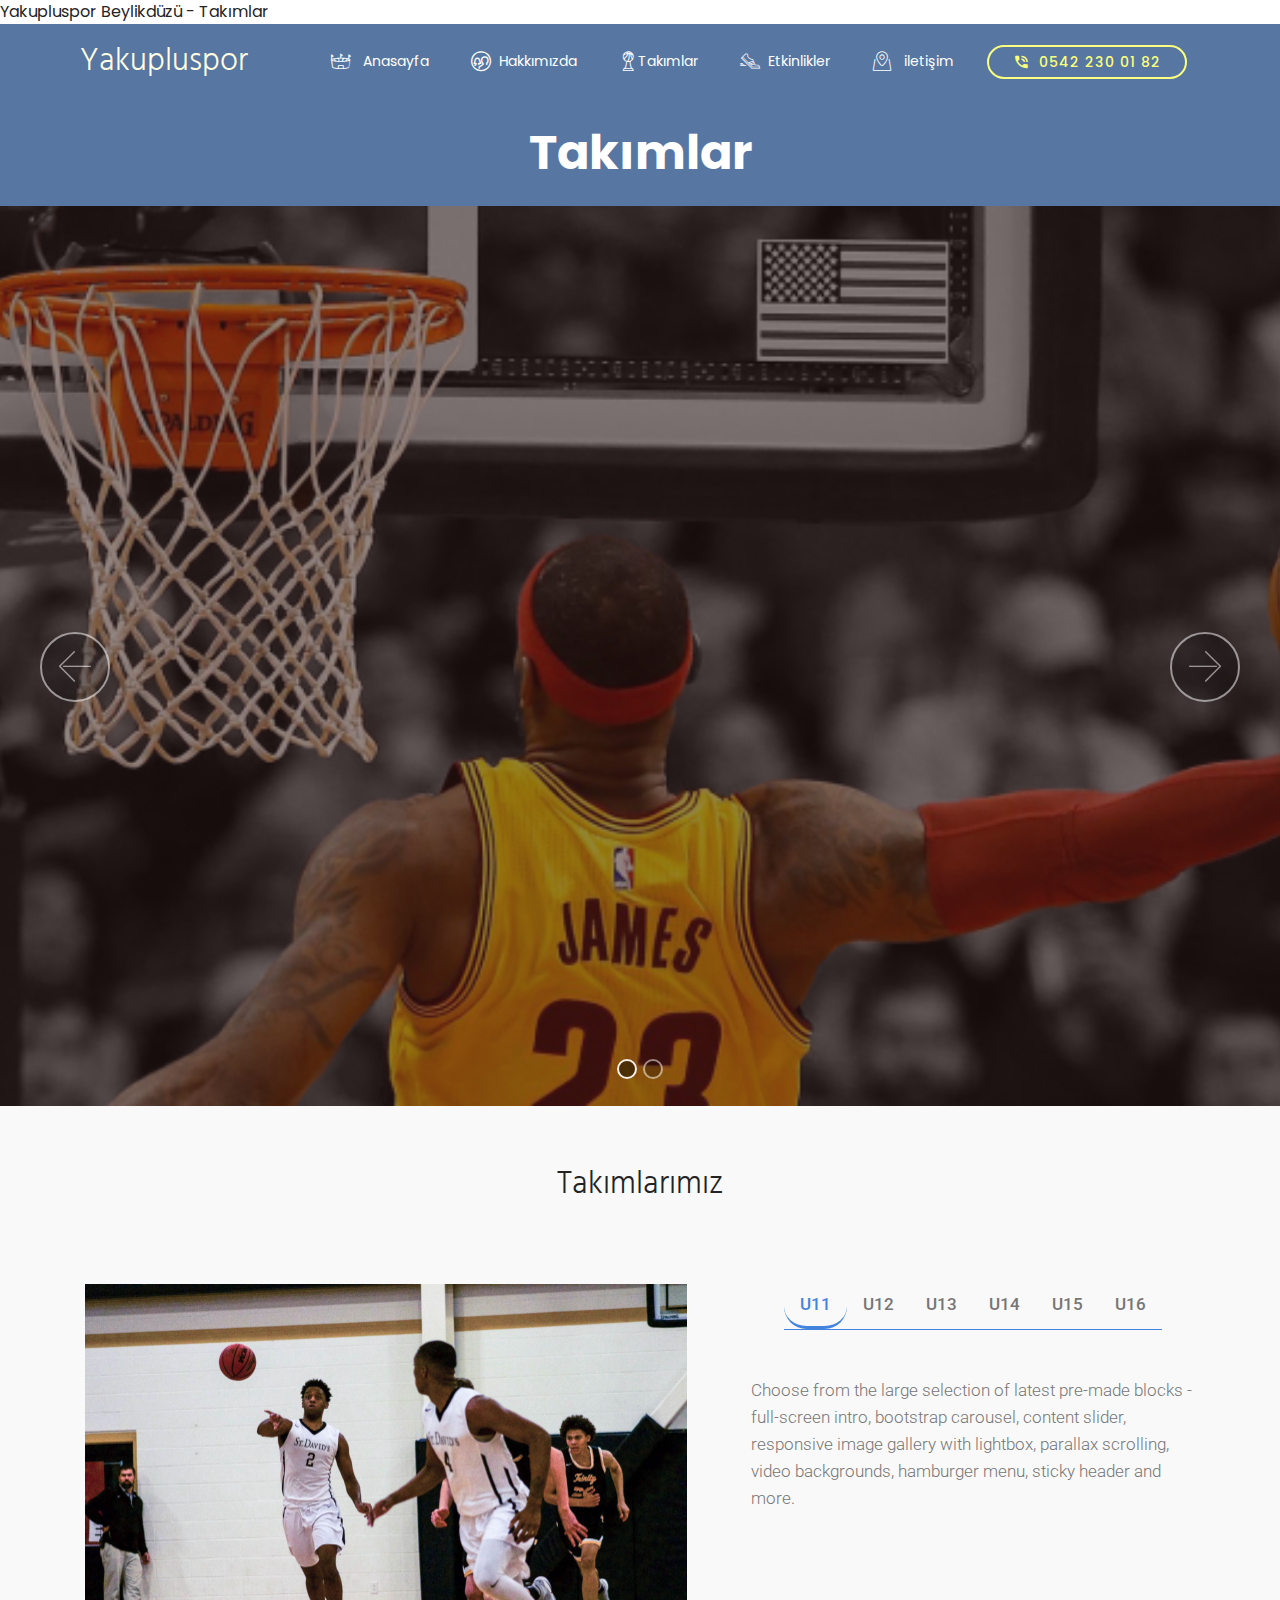
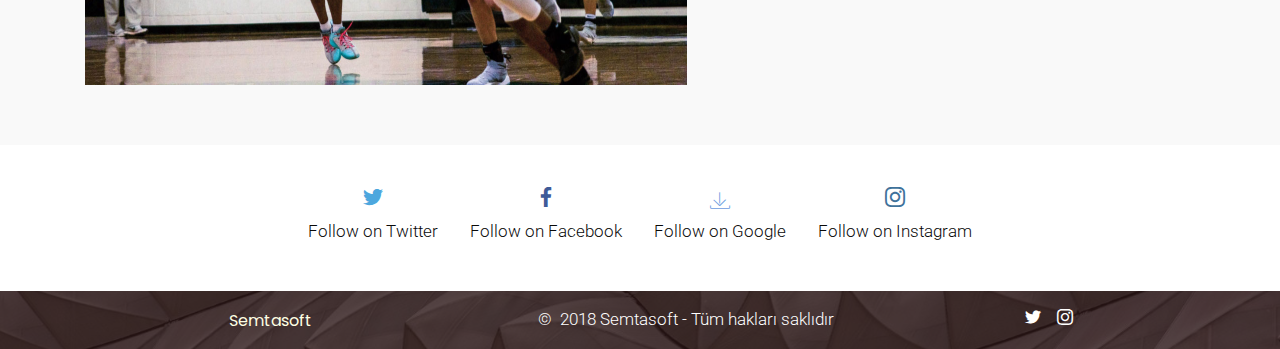
<file: takimlar.html>
<!DOCTYPE html>
<html >
<head>
  <!-- Site made with Mobirise Website Builder v4.6.6, https://mobirise.com -->
  <meta charset="UTF-8">
  <meta http-equiv="X-UA-Compatible" content="IE=edge">
  <meta name="generator" content="Mobirise v4.6.6, mobirise.com">
  <meta name="viewport" content="width=device-width, initial-scale=1, minimum-scale=1">
  <link rel="shortcut icon" href="assets/images/mbr-1618x1080.jpg" type="image/x-icon">
  <meta name="description" content="Yakupluspor Beylikdüzü - Takımlar">
  <title>Yakupluspor Beylikdüzü - Takımlar</title>
  <link rel="stylesheet" href="assets/icon54-v2/style.css">
  <link rel="stylesheet" href="assets/icons-mind/style.css">
  <link rel="stylesheet" href="assets/web/assets/mobirise-icons/mobirise-icons.css">
  <link rel="stylesheet" href="assets/web/assets/mobirise-icons-bold/mobirise-icons-bold.css">
  <link rel="stylesheet" href="assets/bootstrap-material-design-font/css/material.css">
  <link rel="stylesheet" href="assets/tether/tether.min.css">
  <link rel="stylesheet" href="assets/soundcloud-plugin/style.css">
  <link rel="stylesheet" href="assets/bootstrap/css/bootstrap.min.css">
  <link rel="stylesheet" href="assets/bootstrap/css/bootstrap-reboot.min.css">
  <link rel="stylesheet" href="assets/bootstrap/css/bootstrap-grid.min.css">
  <link rel="stylesheet" href="assets/socicon/css/styles.css">
  <link rel="stylesheet" href="assets/dropdown/css/style.css">
  <link rel="stylesheet" href="assets/theme/css/style.css">
  <link rel="stylesheet" href="assets/mobirise/css/mbr-additional.css" type="text/css">
  
  
  Yakupluspor Beylikdüzü - Takımlar
</head>
<body>
  <section class="menu cid-qM6kpxXqgU" once="menu" id="menu1-s">

    

    <nav class="navbar navbar-dropdown beta-menu align-items-center navbar-toggleable-sm bg-color transparent">
        
        <div class="menu-bottom">

            <div class="menu-logo">
                <div class="navbar-brand">
                
                <span class="navbar-caption-wrap"><a href="index.html" class="brand-link mbr-white text-warning display-2">Yakupluspor</a></span>
                </div>
                <button class="navbar-toggler navbar-toggler-right" type="button" data-toggle="collapse" data-target="#navbarSupportedContent" aria-controls="navbarSupportedContent" aria-expanded="false" aria-label="Toggle navigation">
                    <div class="hamburger">
                        <span></span>
                        <span></span>
                        <span></span>
                        <span></span>
                    </div>
                </button>
            </div>
            <div class="collapse navbar-collapse" id="navbarSupportedContent">
                <ul class="navbar-nav nav-dropdown js-float-line" data-app-modern-menu="true"><li class="nav-item">
                        <a class="nav-link link mbr-white display-4" href="index.html"><span class="icon54-v2-stadium mbr-iconfont mbr-iconfont-btn"></span>
                           &nbsp; Anasayfa</a>
                    </li><li class="nav-item">
                        <a class="nav-link link mbr-white display-4" href="hakkimizda.html"><span class="mbrib-users mbr-iconfont mbr-iconfont-btn"></span>&nbsp; Hakkımızda</a>
                    </li><li class="nav-item"><a class="nav-link link mbr-white display-4" href="takimlar.html"><span class="icon54-v2-basketball-cup mbr-iconfont mbr-iconfont-btn"></span>Takımlar</a></li><li class="nav-item"><a class="nav-link link mbr-white display-4" href="etkinlikler.html"><span class="imind-sport-mode mbr-iconfont mbr-iconfont-btn"></span>&nbsp; Etkinlikler</a></li><li class="nav-item"><a class="nav-link link mbr-white display-4" href="iletisim.html"><span class="mbri-map-pin mbr-iconfont mbr-iconfont-btn"></span>
                           &nbsp; iletişim</a></li></ul>
                <div class="navbar-buttons mbr-section-btn"><a class="btn btn-sm btn-warning-outline display-4" href="tel:05415084672"><span class="mdi-notification-phone-in-talk mbr-iconfont mbr-iconfont-btn"></span>
                    0542 230 01 82</a></div>
            </div>
        </div>
    </nav>
</section>

<section class="header9 cid-qM6kprrueT" id="header9-m">

    

    

    <div class="container">
        <div class="row justify-content-center">
            <div class="media-container-column mbr-white col-md-10">
            
            <h1 class="mbr-section-title align-center pb-3 mbr-fonts-style display-1"><strong>Takımlar</strong></h1>
        </div>
        </div>
    </div>

    
</section>

<section class="carousel slide cid-qM6kpsyyQ3" data-interval="false" id="slider1-n">

    

    <div class="full-screen"><div class="mbr-slider slide carousel" data-pause="true" data-keyboard="false" data-ride="carousel" data-interval="4000"><ol class="carousel-indicators"><li data-app-prevent-settings="" data-target="#slider1-n" class=" active" data-slide-to="0"></li><li data-app-prevent-settings="" data-target="#slider1-n" data-slide-to="1"></li></ol><div class="carousel-inner" role="listbox"><div class="carousel-item slider-fullscreen-image active" data-bg-video-slide="false" style="background-image: url(assets/images/a-basketball-nba-261802-838x438.png);"><div class="container container-slide"><div class="image_wrapper"><div class="mbr-overlay" style="background-color: rgb(44, 22, 22);"></div><img src="assets/images/a-basketball-nba-261802-838x438.png"><div class="carousel-caption justify-content-center"><div class="col-10 align-left"></div></div></div></div></div><div class="carousel-item slider-fullscreen-image" data-bg-video-slide="false" style="background-image: url(assets/images/1-2-1600x1200.jpg);"><div class="container container-slide"><div class="image_wrapper"><div class="mbr-overlay" style="opacity: 0.5;"></div><img src="assets/images/1-2-1600x1200.jpg"><div class="carousel-caption justify-content-center"><div class="col-10 align-right"></div></div></div></div></div></div><a data-app-prevent-settings="" class="carousel-control carousel-control-prev" role="button" data-slide="prev" href="#slider1-n"><span aria-hidden="true" class="mbri-left mbr-iconfont"></span><span class="sr-only">Previous</span></a><a data-app-prevent-settings="" class="carousel-control carousel-control-next" role="button" data-slide="next" href="#slider1-n"><span aria-hidden="true" class="mbri-right mbr-iconfont"></span><span class="sr-only">Next</span></a></div></div>

</section>

<section class="tabs1 cid-qM6p3Higtj" id="tabs1-11">

    

    

    <div class="container">
        <h2 class="mbr-section-title align-center pb-3 mbr-fonts-style display-2">
            Takımlarımız</h2>
        

        <div class="media-container-row mt-5 pt-3">
            <div class="mbr-figure" style="width: 60%;">
                <img src="assets/images/mbr-1204x803.jpg" alt="Mobirise" title="">
            </div>
            <div class="tabs-container">
                <ul class="nav nav-tabs" role="tablist">
                    <li class="nav-item"><a class="nav-link mbr-fonts-style active show display-7" role="tab" data-toggle="tab" href="#tabs1-11_tab0" aria-selected="true">
                            U11</a></li>
                    <li class="nav-item"><a class="nav-link mbr-fonts-style active show display-7" role="tab" data-toggle="tab" href="#tabs1-11_tab1" aria-selected="true">
                            U12</a></li>
                    <li class="nav-item"><a class="nav-link mbr-fonts-style active show display-7" role="tab" data-toggle="tab" href="#tabs1-11_tab2" aria-selected="true">
                            U13</a></li>
                    <li class="nav-item"><a class="nav-link mbr-fonts-style active show display-7" role="tab" data-toggle="tab" href="#tabs1-11_tab3" aria-selected="true">
                            U14</a></li>
                    <li class="nav-item"><a class="nav-link mbr-fonts-style active show display-7" role="tab" data-toggle="tab" href="#tabs1-11_tab4" aria-selected="true">
                            U15</a></li>
                    <li class="nav-item"><a class="nav-link mbr-fonts-style active show display-7" role="tab" data-toggle="tab" href="#tabs1-11_tab5" aria-selected="true">
                            U16</a></li>
                </ul>
                <div class="tab-content">
                    <div id="tab1" class="tab-pane in active" role="tabpanel">
                        <div class="row">
                            <div class="col-md-12">
                                <p class="mbr-text py-5 mbr-fonts-style display-7">Choose from the large selection of latest pre-made blocks - full-screen intro, bootstrap carousel, content slider, responsive image gallery with lightbox, parallax scrolling, video backgrounds, hamburger menu, sticky header and more.<br><br></p>
                            </div>
                        </div>
                    </div>
                    <div id="tab2" class="tab-pane" role="tabpanel">
                        <div class="row">
                            <div class="col-md-12">
                                <p class="mbr-text py-5 mbr-fonts-style display-7">Choose from the large selection of latest pre-made blocks - full-screen intro, bootstrap carousel, content slider, responsive image gallery with lightbox, parallax scrolling, video backgrounds, hamburger menu, sticky header and more.</p>
                            </div>
                        </div>
                    </div>
                    <div id="tab3" class="tab-pane" role="tabpanel">
                        <div class="row">
                            <div class="col-md-12">
                                <p class="mbr-text py-5 mbr-fonts-style display-7">
                                    Choose from the large selection of latest pre-made blocks - full-screen intro, bootstrap carousel, content slider, responsive image gallery with lightbox, parallax scrolling, video backgrounds, hamburger menu, sticky header and more.
                                </p>
                            </div>
                        </div>
                    </div>
                    <div id="tab4" class="tab-pane" role="tabpanel">
                        <div class="row">
                            <div class="col-md-12">
                                <p class="mbr-text py-5 mbr-fonts-style display-7">
                                    Sites made with Semtasoft are 100% mobile-friendly according the latest Google Test and Google loves those websites (officially)!
                                </p>
                            </div>
                        </div>
                    </div>
                    <div id="tab5" class="tab-pane" role="tabpanel">
                        <div class="row">
                            <div class="col-md-12">
                                <p class="mbr-text py-5 mbr-fonts-style display-7">
                                    Semtasoft themes are based on Bootstrap 3 and Bootstrap 4 - most powerful mobile first framework. Now, even if you're not code-savvy, you can be a part of an exciting growing bootstrap community.
                                </p>
                            </div>
                        </div>
                    </div>
                    <div id="tab6" class="tab-pane" role="tabpanel">
                        <div class="row">
                            <div class="col-md-12">
                                <p class="mbr-text py-5 mbr-fonts-style display-7">
                                    Choose from the large selection of latest pre-made blocks - full-screen intro, bootstrap carousel, content slider, responsive image gallery with lightbox, parallax scrolling, video backgrounds, hamburger menu, sticky header and more.
                                </p>
                            </div>
                        </div>
                    </div>
                </div>
            </div>
        </div>
    </div>
</section>

<section class="cid-qM6kpuYUJr" id="social-buttons1-q">

    

    

    <div class="container">
        <div class="media-container-row">
            <a href="index.html">
                <span class="px-2 mbr-iconfont mbr-iconfont-social socicon-twitter socicon"></span>
                <p class="mbr-fonts-style display-7">Follow on Twitter</p>
            </a>
            <a href="index.html">
                <span class="px-2 mbr-iconfont mbr-iconfont-social socicon-facebook socicon"></span>
                <p class="mbr-fonts-style display-7">Follow on Facebook</p>
            </a>
            <a href="index.html">
                <span class="px-2 mbr-iconfont mbr-iconfont-social mbri-save"></span>
                <p class="mbr-fonts-style display-7">Follow on Google</p>
            </a>
            <a href="index.html">
                <span class="px-2 mbr-iconfont mbr-iconfont-social socicon-instagram socicon"></span>
                <p class="mbr-fonts-style display-7">Follow on Instagram</p>
            </a>
            
            
            
            
                
            
        </div>
    </div>
</section>

<section class="cid-qM6kpwJKvS" id="footer1-r">

    

    <div class="mbr-overlay" style="opacity: 0.8; background-color: rgb(44, 22, 22);">
    </div>

    <div class="container">
        <div class="media-container-row">
            <div class="col-md-4 col-lg-4 logo-footer mb-3 mt-3 align-center">
                <img class="img-logo-footer" src="assets/images/semtasoftlogo-241x68.png" alt="Semtasoft" title="">
                <p class="text-logo-footer mbr-fonts-style mb-0 display-6"><a href="http://www.semtasoft.com" target="_blank" class="text-warning">Semtasoft</a></p>
            </div>
            <div class="col-md-4 col-lg-5 copyright mb-3 mt-3">
                <p class="mb-0 text-copyright mbr-fonts-style display-7">© &nbsp;2018 Semtasoft - Tüm hakları saklıdır</p>
            </div>
            <div class="social-list pl-0 mb-0 col-md-4 col-lg-3 align-center social-btns mb-3 mt-3">
                <a href="https://twitter.com/semtasoft" target="_blank">
                    <span class="px-2 socicon-twitter socicon mbr-iconfont mbr-iconfont-social"></span>
                </a>
                <a href="https://instagram.com/semtasoft" target="_blank">
                    <span class="px-2 socicon-instagram socicon mbr-iconfont mbr-iconfont-social"></span>
                </a>
                <a href="https://www.facebook.com/pages/Mobirise/1616226671953247" target="_blank">
                    
                </a>
                
                <a href="https://www.youtube.com/c/mobirise" target="_blank">
                    
                </a>
                <a href="https://plus.google.com/u/0/+Mobirise" target="_blank">
                    
                </a>
                <a href="https://www.behance.net/Mobirise" target="_blank">
                    
                </a>
            </div>
        </div>
    </div>
</section>


  <script src="assets/web/assets/jquery/jquery.min.js"></script>
  <script src="assets/popper/popper.min.js"></script>
  <script src="assets/tether/tether.min.js"></script>
  <script src="assets/bootstrap/js/bootstrap.min.js"></script>
  <script src="assets/mbr-tabs/mbr-tabs.js"></script>
  <script src="assets/sociallikes/social-likes.js"></script>
  <script src="assets/dropdown/js/script.min.js"></script>
  <script src="assets/touchswipe/jquery.touch-swipe.min.js"></script>
  <script src="assets/ytplayer/jquery.mb.ytplayer.min.js"></script>
  <script src="assets/vimeoplayer/jquery.mb.vimeo_player.js"></script>
  <script src="assets/smoothscroll/smooth-scroll.js"></script>
  <script src="assets/bootstrapcarouselswipe/bootstrap-carousel-swipe.js"></script>
  <script src="assets/theme/js/script.js"></script>
  <script src="assets/mobiriseslidervideo/script.js"></script>
  
  
</body>
</html>
</file>
<file: assets/icon54-v2/style.css>
@font-face {
    font-family: 'icon54-v2';
    src: url('fonts/icon54-v2.eot?3tvhdh');
    src: url('fonts/icon54-v2.eot?3tvhdh#iefix') format('embedded-opentype'),
        url('fonts/icon54-v2.ttf?3tvhdh') format('truetype'),
        url('fonts/icon54-v2.woff?3tvhdh') format('woff'),
        url('fonts/icon54-v2.svg?3tvhdh#icon54-v2') format('svg');
    font-weight: normal;
    font-style: normal;
}

[class^='icon54-v2-'],
[class*=' icon54-v2-'] {
    /* use !important to prevent issues with browser extensions that change fonts */
    font-family: 'icon54-v2' !important;
    speak: none;
    font-style: normal;
    font-weight: normal;
    font-variant: normal;
    text-transform: none;
    line-height: 1;

    /* Better Font Rendering =========== */
    -webkit-font-smoothing: antialiased;
    -moz-osx-font-smoothing: grayscale;
}

.icon54-v2-israel::before {
    content: '\e900';
}
.icon54-v2-year-aniversary-23::before {
    content: '\e901';
}
.icon54-v2-year-aniversary3::before {
    content: '\e902';
}
.icon54-v2-st-place::before {
    content: '\e903';
}
.icon54-v2-nd-place::before {
    content: '\e904';
}
.icon54-v2-rd-place::before {
    content: '\e905';
}
.icon54-v2-stars::before {
    content: '\e906';
}
.icon54-v2-year-aniversary-2::before {
    content: '\e907';
}
.icon54-v2-year-aniversary::before {
    content: '\e908';
}
.icon54-v2-year-aniversary-22::before {
    content: '\e909';
}
.icon54-v2-year-aniversary2::before {
    content: '\e90a';
}
.icon54-v2-accessibility::before {
    content: '\e90b';
}
.icon54-v2-acorn::before {
    content: '\e90c';
}
.icon54-v2-add-app::before {
    content: '\e90d';
}
.icon54-v2-add-award-badge::before {
    content: '\e90e';
}
.icon54-v2-add-heart::before {
    content: '\e90f';
}
.icon54-v2-add-rating::before {
    content: '\e910';
}
.icon54-v2-addon::before {
    content: '\e911';
}
.icon54-v2-air-balloon::before {
    content: '\e912';
}
.icon54-v2-air-condition::before {
    content: '\e913';
}
.icon54-v2-airplane::before {
    content: '\e914';
}
.icon54-v2-airport::before {
    content: '\e915';
}
.icon54-v2-allert-app::before {
    content: '\e916';
}
.icon54-v2-allow-copying::before {
    content: '\e917';
}
.icon54-v2-allow-redistribution::before {
    content: '\e918';
}
.icon54-v2-almond::before {
    content: '\e919';
}
.icon54-v2-analitics::before {
    content: '\e91a';
}
.icon54-v2-ananas::before {
    content: '\e91b';
}
.icon54-v2-anchor::before {
    content: '\e91c';
}
.icon54-v2-angle-ruler::before {
    content: '\e91d';
}
.icon54-v2-app-1::before {
    content: '\e91e';
}
.icon54-v2-app-2::before {
    content: '\e91f';
}
.icon54-v2-app-error::before {
    content: '\e920';
}
.icon54-v2-app-settings::before {
    content: '\e921';
}
.icon54-v2-app-tile-task::before {
    content: '\e922';
}
.icon54-v2-app-window::before {
    content: '\e923';
}
.icon54-v2-apple::before {
    content: '\e924';
}
.icon54-v2-application-user::before {
    content: '\e925';
}
.icon54-v2-application::before {
    content: '\e926';
}
.icon54-v2-arc-de-triomphe::before {
    content: '\e927';
}
.icon54-v2-architecture::before {
    content: '\e928';
}
.icon54-v2-arrived::before {
    content: '\e929';
}
.icon54-v2-arriving::before {
    content: '\e92a';
}
.icon54-v2-artichoke::before {
    content: '\e92b';
}
.icon54-v2-asparagus::before {
    content: '\e92c';
}
.icon54-v2-attach-app::before {
    content: '\e92d';
}
.icon54-v2-attention::before {
    content: '\e92e';
}
.icon54-v2-avocado::before {
    content: '\e92f';
}
.icon54-v2-award-1::before {
    content: '\e930';
}
.icon54-v2-award-2::before {
    content: '\e931';
}
.icon54-v2-award-badge-shopping::before {
    content: '\e932';
}
.icon54-v2-award-stamp-2::before {
    content: '\e933';
}
.icon54-v2-award-stamp::before {
    content: '\e934';
}
.icon54-v2-axe::before {
    content: '\e935';
}
.icon54-v2-badge-star::before {
    content: '\e936';
}
.icon54-v2-bag-conveyer::before {
    content: '\e937';
}
.icon54-v2-bag-weight::before {
    content: '\e938';
}
.icon54-v2-bag::before {
    content: '\e939';
}
.icon54-v2-bakelite::before {
    content: '\e93a';
}
.icon54-v2-ball::before {
    content: '\e93b';
}
.icon54-v2-banana::before {
    content: '\e93c';
}
.icon54-v2-bank-1::before {
    content: '\e93d';
}
.icon54-v2-bank-2::before {
    content: '\e93e';
}
.icon54-v2-barber-shop::before {
    content: '\e93f';
}
.icon54-v2-barber\'s-razor::before {
 content: '\e940';

}
.icon54-v2-barcode-app::before {
    content: '\e941';
}
.icon54-v2-barn::before {
    content: '\e942';
}
.icon54-v2-barrow::before {
    content: '\e943';
}
.icon54-v2-basketball-cup::before {
    content: '\e944';
}
.icon54-v2-beard-1::before {
    content: '\e945';
}
.icon54-v2-beard-2::before {
    content: '\e946';
}
.icon54-v2-beard-3::before {
    content: '\e947';
}
.icon54-v2-beard-4::before {
    content: '\e948';
}
.icon54-v2-berlin-tv-tower::before {
    content: '\e949';
}
.icon54-v2-bicycle-1::before {
    content: '\e94a';
}
.icon54-v2-bicycle-2::before {
    content: '\e94b';
}
.icon54-v2-big-ben::before {
    content: '\e94c';
}
.icon54-v2-binar-code-2::before {
    content: '\e94d';
}
.icon54-v2-binar-code::before {
    content: '\e94e';
}
.icon54-v2-bishop-1::before {
    content: '\e94f';
}
.icon54-v2-bishop-2::before {
    content: '\e950';
}
.icon54-v2-bitcoin-app::before {
    content: '\e951';
}
.icon54-v2-blueberries::before {
    content: '\e952';
}
.icon54-v2-bologna::before {
    content: '\e953';
}
.icon54-v2-booklet-female-1::before {
    content: '\e954';
}
.icon54-v2-booklet-female-2::before {
    content: '\e955';
}
.icon54-v2-booklet-male-1::before {
    content: '\e956';
}
.icon54-v2-booklet-male-2::before {
    content: '\e957';
}
.icon54-v2-bookmark-app::before {
    content: '\e958';
}
.icon54-v2-bow-1::before {
    content: '\e959';
}
.icon54-v2-bow-2::before {
    content: '\e95a';
}
.icon54-v2-brick::before {
    content: '\e95b';
}
.icon54-v2-bridge-1::before {
    content: '\e95c';
}
.icon54-v2-bridge-2::before {
    content: '\e95d';
}
.icon54-v2-broccoli::before {
    content: '\e95e';
}
.icon54-v2-bucket::before {
    content: '\e95f';
}
.icon54-v2-bug-fix::before {
    content: '\e960';
}
.icon54-v2-bug::before {
    content: '\e961';
}
.icon54-v2-bulldozer::before {
    content: '\e962';
}
.icon54-v2-burj-khalifa-dubai::before {
    content: '\e963';
}
.icon54-v2-bus-station::before {
    content: '\e964';
}
.icon54-v2-c-plus-plus-1::before {
    content: '\e965';
}
.icon54-v2-c-plus-plus-2::before {
    content: '\e966';
}
.icon54-v2-cabbage::before {
    content: '\e967';
}
.icon54-v2-calippers::before {
    content: '\e968';
}
.icon54-v2-camera::before {
    content: '\e969';
}
.icon54-v2-caravan::before {
    content: '\e96a';
}
.icon54-v2-carrot::before {
    content: '\e96b';
}
.icon54-v2-cashew::before {
    content: '\e96c';
}
.icon54-v2-castle::before {
    content: '\e96d';
}
.icon54-v2-castte::before {
    content: '\e96e';
}
.icon54-v2-cement-trovel::before {
    content: '\e96f';
}
.icon54-v2-cemetery::before {
    content: '\e970';
}
.icon54-v2-central-television-beijing::before {
    content: '\e971';
}
.icon54-v2-chain-sawe::before {
    content: '\e972';
}
.icon54-v2-chat-app::before {
    content: '\e973';
}
.icon54-v2-cherry-tomato::before {
    content: '\e974';
}
.icon54-v2-cherry::before {
    content: '\e975';
}
.icon54-v2-chess-board::before {
    content: '\e976';
}
.icon54-v2-chess-clock::before {
    content: '\e977';
}
.icon54-v2-chili::before {
    content: '\e978';
}
.icon54-v2-chinese-lettuce::before {
    content: '\e979';
}
.icon54-v2-church-1::before {
    content: '\e97a';
}
.icon54-v2-church-2::before {
    content: '\e97b';
}
.icon54-v2-circle-star::before {
    content: '\e97c';
}
.icon54-v2-clean-code::before {
    content: '\e97d';
}
.icon54-v2-clear-rating::before {
    content: '\e97e';
}
.icon54-v2-clipboard::before {
    content: '\e97f';
}
.icon54-v2-cloud-app::before {
    content: '\e980';
}
.icon54-v2-clove::before {
    content: '\e981';
}
.icon54-v2-cocktail::before {
    content: '\e982';
}
.icon54-v2-cocoa-pod::before {
    content: '\e983';
}
.icon54-v2-coconut::before {
    content: '\e984';
}
.icon54-v2-code-1::before {
    content: '\e985';
}
.icon54-v2-code-2::before {
    content: '\e986';
}
.icon54-v2-code-doc::before {
    content: '\e987';
}
.icon54-v2-colosseum::before {
    content: '\e988';
}
.icon54-v2-comb-1::before {
    content: '\e989';
}
.icon54-v2-comb-2::before {
    content: '\e98a';
}
.icon54-v2-compass::before {
    content: '\e98b';
}
.icon54-v2-computer-app::before {
    content: '\e98c';
}
.icon54-v2-computer-user::before {
    content: '\e98d';
}
.icon54-v2-connecting-users::before {
    content: '\e98e';
}
.icon54-v2-content-view::before {
    content: '\e98f';
}
.icon54-v2-cop-badge::before {
    content: '\e990';
}
.icon54-v2-copyright-app::before {
    content: '\e991';
}
.icon54-v2-copyright-doc::before {
    content: '\e992';
}
.icon54-v2-copyright::before {
    content: '\e993';
}
.icon54-v2-crain-hook::before {
    content: '\e994';
}
.icon54-v2-crain::before {
    content: '\e995';
}
.icon54-v2-creative-commun-doc::before {
    content: '\e996';
}
.icon54-v2-creative-commun::before {
    content: '\e997';
}
.icon54-v2-css-2::before {
    content: '\e998';
}
.icon54-v2-css-3::before {
    content: '\e999';
}
.icon54-v2-css1::before {
    content: '\e99a';
}
.icon54-v2-cup-2::before {
    content: '\e99b';
}
.icon54-v2-cup-3::before {
    content: '\e99c';
}
.icon54-v2-cut::before {
    content: '\e99d';
}
.icon54-v2-cutlery::before {
    content: '\e99e';
}
.icon54-v2-cutter::before {
    content: '\e99f';
}
.icon54-v2-database::before {
    content: '\e9a0';
}
.icon54-v2-deer::before {
    content: '\e9a1';
}
.icon54-v2-departed::before {
    content: '\e9a2';
}
.icon54-v2-departing::before {
    content: '\e9a3';
}
.icon54-v2-detail-view::before {
    content: '\e9a4';
}
.icon54-v2-detailes-pane::before {
    content: '\e9a5';
}
.icon54-v2-diploma::before {
    content: '\e9a6';
}
.icon54-v2-disabled-man::before {
    content: '\e9a7';
}
.icon54-v2-disc-cutter::before {
    content: '\e9a8';
}
.icon54-v2-discount-sticker::before {
    content: '\e9a9';
}
.icon54-v2-dislike::before {
    content: '\e9aa';
}
.icon54-v2-dismiss-app::before {
    content: '\e9ab';
}
.icon54-v2-dismiss-award-badge::before {
    content: '\e9ac';
}
.icon54-v2-dismiss-heart::before {
    content: '\e9ad';
}
.icon54-v2-dismiss-rating::before {
    content: '\e9ae';
}
.icon54-v2-diving-goggles::before {
    content: '\e9af';
}
.icon54-v2-dog-tag::before {
    content: '\e9b0';
}
.icon54-v2-dollar-app::before {
    content: '\e9b1';
}
.icon54-v2-done-app::before {
    content: '\e9b2';
}
.icon54-v2-done-award-badge::before {
    content: '\e9b3';
}
.icon54-v2-done-heart::before {
    content: '\e9b4';
}
.icon54-v2-done-rating::before {
    content: '\e9b5';
}
.icon54-v2-door::before {
    content: '\e9b6';
}
.icon54-v2-download-app::before {
    content: '\e9b7';
}
.icon54-v2-download::before {
    content: '\e9b8';
}
.icon54-v2-drag-and-drop::before {
    content: '\e9b9';
}
.icon54-v2-drilling-machine-2::before {
    content: '\e9ba';
}
.icon54-v2-drilling-machine::before {
    content: '\e9bb';
}
.icon54-v2-drive-app::before {
    content: '\e9bc';
}
.icon54-v2-driver-licence-female::before {
    content: '\e9bd';
}
.icon54-v2-driver-license-male::before {
    content: '\e9be';
}
.icon54-v2-dropbox-app::before {
    content: '\e9bf';
}
.icon54-v2-dubai::before {
    content: '\e9c0';
}
.icon54-v2-durian::before {
    content: '\e9c1';
}
.icon54-v2-earth-map::before {
    content: '\e9c2';
}
.icon54-v2-easter-island::before {
    content: '\e9c3';
}
.icon54-v2-eat-heart::before {
    content: '\e9c4';
}
.icon54-v2-eating-award-badge::before {
    content: '\e9c5';
}
.icon54-v2-edit-app::before {
    content: '\e9c6';
}
.icon54-v2-eggplant::before {
    content: '\e9c7';
}
.icon54-v2-egypt-pyramid::before {
    content: '\e9c8';
}
.icon54-v2-eiffel-tower::before {
    content: '\e9c9';
}
.icon54-v2-elevator::before {
    content: '\e9ca';
}
.icon54-v2-email-app-1::before {
    content: '\e9cb';
}
.icon54-v2-email-app-2::before {
    content: '\e9cc';
}
.icon54-v2-empire-state-building::before {
    content: '\e9cd';
}
.icon54-v2-empty-star::before {
    content: '\e9ce';
}
.icon54-v2-equalizer::before {
    content: '\e9cf';
}
.icon54-v2-escalator-down::before {
    content: '\e9d0';
}
.icon54-v2-escalator-up::before {
    content: '\e9d1';
}
.icon54-v2-euro-app::before {
    content: '\e9d2';
}
.icon54-v2-exhibition::before {
    content: '\e9d3';
}
.icon54-v2-exit-full-screen::before {
    content: '\e9d4';
}
.icon54-v2-exit::before {
    content: '\e9d5';
}
.icon54-v2-factory::before {
    content: '\e9d6';
}
.icon54-v2-favorite-app-1::before {
    content: '\e9d7';
}
.icon54-v2-favorite-app::before {
    content: '\e9d8';
}
.icon54-v2-favorite-restaurant::before {
    content: '\e9d9';
}
.icon54-v2-female-circle-1::before {
    content: '\e9da';
}
.icon54-v2-female-circle-2::before {
    content: '\e9db';
}
.icon54-v2-female-group-1::before {
    content: '\e9dc';
}
.icon54-v2-female-group-2::before {
    content: '\e9dd';
}
.icon54-v2-fennel::before {
    content: '\e9de';
}
.icon54-v2-ferris-wheel::before {
    content: '\e9df';
}
.icon54-v2-figs::before {
    content: '\e9e0';
}
.icon54-v2-fire-station::before {
    content: '\e9e1';
}
.icon54-v2-firewall::before {
    content: '\e9e2';
}
.icon54-v2-first-ad::before {
    content: '\e9e3';
}
.icon54-v2-flashlight::before {
    content: '\e9e4';
}
.icon54-v2-flippers::before {
    content: '\e9e5';
}
.icon54-v2-flow-chart-4::before {
    content: '\e9e6';
}
.icon54-v2-flow-chat-1::before {
    content: '\e9e7';
}
.icon54-v2-flow-chat-2::before {
    content: '\e9e8';
}
.icon54-v2-folder-female::before {
    content: '\e9e9';
}
.icon54-v2-folder-male::before {
    content: '\e9ea';
}
.icon54-v2-footer::before {
    content: '\e9eb';
}
.icon54-v2-fork-lift::before {
    content: '\e9ec';
}
.icon54-v2-fountain::before {
    content: '\e9ed';
}
.icon54-v2-fow-chat-3::before {
    content: '\e9ee';
}
.icon54-v2-fragile::before {
    content: '\e9ef';
}
.icon54-v2-free-sticker::before {
    content: '\e9f0';
}
.icon54-v2-fuel-station::before {
    content: '\e9f1';
}
.icon54-v2-full-screen::before {
    content: '\e9f2';
}
.icon54-v2-full-star::before {
    content: '\e9f3';
}
.icon54-v2-gallery-app::before {
    content: '\e9f4';
}
.icon54-v2-gallery-view::before {
    content: '\e9f5';
}
.icon54-v2-game-app::before {
    content: '\e9f6';
}
.icon54-v2-garlic::before {
    content: '\e9f7';
}
.icon54-v2-ginger::before {
    content: '\e9f8';
}
.icon54-v2-glasses-1::before {
    content: '\e9f9';
}
.icon54-v2-glasses-2::before {
    content: '\e9fa';
}
.icon54-v2-glasses-3::before {
    content: '\e9fb';
}
.icon54-v2-glasses-4::before {
    content: '\e9fc';
}
.icon54-v2-glasses-5::before {
    content: '\e9fd';
}
.icon54-v2-global-award-badge::before {
    content: '\e9fe';
}
.icon54-v2-global-heart::before {
    content: '\e9ff';
}
.icon54-v2-global-rating::before {
    content: '\ea00';
}
.icon54-v2-global-user::before {
    content: '\ea01';
}
.icon54-v2-global::before {
    content: '\ea02';
}
.icon54-v2-golden-gate-bridge::before {
    content: '\ea03';
}
.icon54-v2-golden-globe::before {
    content: '\ea04';
}
.icon54-v2-grain::before {
    content: '\ea05';
}
.icon54-v2-grape::before {
    content: '\ea06';
}
.icon54-v2-great-wall::before {
    content: '\ea07';
}
.icon54-v2-grid-1::before {
    content: '\ea08';
}
.icon54-v2-grid-2::before {
    content: '\ea09';
}
.icon54-v2-group-1::before {
    content: '\ea0a';
}
.icon54-v2-group-2::before {
    content: '\ea0b';
}
.icon54-v2-group-defense::before {
    content: '\ea0c';
}
.icon54-v2-group-download::before {
    content: '\ea0d';
}
.icon54-v2-group-shopping::before {
    content: '\ea0e';
}
.icon54-v2-group-statistics::before {
    content: '\ea0f';
}
.icon54-v2-group-upload::before {
    content: '\ea10';
}
.icon54-v2-hair-band::before {
    content: '\ea11';
}
.icon54-v2-half-star::before {
    content: '\ea12';
}
.icon54-v2-hammer::before {
    content: '\ea13';
}
.icon54-v2-hand-washing::before {
    content: '\ea14';
}
.icon54-v2-hanger::before {
    content: '\ea15';
}
.icon54-v2-haricot::before {
    content: '\ea16';
}
.icon54-v2-hat-1::before {
    content: '\ea17';
}
.icon54-v2-hat-2::before {
    content: '\ea18';
}
.icon54-v2-hat-3::before {
    content: '\ea19';
}
.icon54-v2-hat-4::before {
    content: '\ea1a';
}
.icon54-v2-hat-portrait-frame::before {
    content: '\ea1b';
}
.icon54-v2-hazelnut::before {
    content: '\ea1c';
}
.icon54-v2-header::before {
    content: '\ea1d';
}
.icon54-v2-headset::before {
    content: '\ea1e';
}
.icon54-v2-heart-flag::before {
    content: '\ea1f';
}
.icon54-v2-heart-full::before {
    content: '\ea20';
}
.icon54-v2-heart-half::before {
    content: '\ea21';
}
.icon54-v2-heart-shopping::before {
    content: '\ea22';
}
.icon54-v2-heart-waiting::before {
    content: '\ea23';
}
.icon54-v2-hearts-empty::before {
    content: '\ea24';
}
.icon54-v2-heavy::before {
    content: '\ea25';
}
.icon54-v2-helmet::before {
    content: '\ea26';
}
.icon54-v2-high-voltage::before {
    content: '\ea27';
}
.icon54-v2-hoist::before {
    content: '\ea28';
}
.icon54-v2-hoist2::before {
    content: '\ea29';
}
.icon54-v2-hold-heart::before {
    content: '\ea2a';
}
.icon54-v2-hold-male::before {
    content: '\ea2b';
}
.icon54-v2-hold-star::before {
    content: '\ea2c';
}
.icon54-v2-home-app::before {
    content: '\ea2d';
}
.icon54-v2-home::before {
    content: '\ea2e';
}
.icon54-v2-honeymelon::before {
    content: '\ea2f';
}
.icon54-v2-hospital::before {
    content: '\ea30';
}
.icon54-v2-hot-drink::before {
    content: '\ea31';
}
.icon54-v2-hot-sticker::before {
    content: '\ea32';
}
.icon54-v2-hotel-1::before {
    content: '\ea33';
}
.icon54-v2-hotel-2::before {
    content: '\ea34';
}
.icon54-v2-hotel-3::before {
    content: '\ea35';
}
.icon54-v2-hotel-4::before {
    content: '\ea36';
}
.icon54-v2-house-1::before {
    content: '\ea37';
}
.icon54-v2-house-2::before {
    content: '\ea38';
}
.icon54-v2-house-3::before {
    content: '\ea39';
}
.icon54-v2-house-4::before {
    content: '\ea3a';
}
.icon54-v2-house-5::before {
    content: '\ea3b';
}
.icon54-v2-house-6::before {
    content: '\ea3c';
}
.icon54-v2-house-7::before {
    content: '\ea3d';
}
.icon54-v2-house-8::before {
    content: '\ea3e';
}
.icon54-v2-house-9::before {
    content: '\ea3f';
}
.icon54-v2-html-1::before {
    content: '\ea40';
}
.icon54-v2-html-2::before {
    content: '\ea41';
}
.icon54-v2-html-5::before {
    content: '\ea42';
}
.icon54-v2-http-1::before {
    content: '\ea43';
}
.icon54-v2-http-2::before {
    content: '\ea44';
}
.icon54-v2-id-female::before {
    content: '\ea45';
}
.icon54-v2-id-male::before {
    content: '\ea46';
}
.icon54-v2-id-photo::before {
    content: '\ea47';
}
.icon54-v2-information-booklet::before {
    content: '\ea48';
}
.icon54-v2-information::before {
    content: '\ea49';
}
.icon54-v2-ironing-1::before {
    content: '\ea4a';
}
.icon54-v2-ironing-2::before {
    content: '\ea4b';
}
.icon54-v2-jack-hammer::before {
    content: '\ea4c';
}
.icon54-v2-java-1::before {
    content: '\ea4d';
}
.icon54-v2-java-2::before {
    content: '\ea4e';
}
.icon54-v2-java-script::before {
    content: '\ea4f';
}
.icon54-v2-jet-ski::before {
    content: '\ea50';
}
.icon54-v2-jsx-1::before {
    content: '\ea51';
}
.icon54-v2-jsx-2::before {
    content: '\ea52';
}
.icon54-v2-kenu::before {
    content: '\ea53';
}
.icon54-v2-kilimanjaro::before {
    content: '\ea54';
}
.icon54-v2-king-1::before {
    content: '\ea55';
}
.icon54-v2-king-2::before {
    content: '\ea56';
}
.icon54-v2-kiwi::before {
    content: '\ea57';
}
.icon54-v2-knight-1::before {
    content: '\ea58';
}
.icon54-v2-knight-2::before {
    content: '\ea59';
}
.icon54-v2-ladder::before {
    content: '\ea5a';
}
.icon54-v2-ladies-bag::before {
    content: '\ea5b';
}
.icon54-v2-large-icons-view::before {
    content: '\ea5c';
}
.icon54-v2-left-items::before {
    content: '\ea5d';
}
.icon54-v2-left-sidebar::before {
    content: '\ea5e';
}
.icon54-v2-lemon-1::before {
    content: '\ea5f';
}
.icon54-v2-lemon-2::before {
    content: '\ea60';
}
.icon54-v2-letter::before {
    content: '\ea61';
}
.icon54-v2-lettuce::before {
    content: '\ea62';
}
.icon54-v2-life-jacket::before {
    content: '\ea63';
}
.icon54-v2-lighthouse::before {
    content: '\ea64';
}
.icon54-v2-like::before {
    content: '\ea65';
}
.icon54-v2-lips::before {
    content: '\ea66';
}
.icon54-v2-list-view::before {
    content: '\ea67';
}
.icon54-v2-load-app::before {
    content: '\ea68';
}
.icon54-v2-lock-app-2::before {
    content: '\ea69';
}
.icon54-v2-lock-app::before {
    content: '\ea6a';
}
.icon54-v2-lock-award-badge::before {
    content: '\ea6b';
}
.icon54-v2-lock-group::before {
    content: '\ea6c';
}
.icon54-v2-lock-heart::before {
    content: '\ea6d';
}
.icon54-v2-lock-rating::before {
    content: '\ea6e';
}
.icon54-v2-lollipop-1::before {
    content: '\ea6f';
}
.icon54-v2-lollipop-2::before {
    content: '\ea70';
}
.icon54-v2-luggage-keeping::before {
    content: '\ea71';
}
.icon54-v2-luggage-weight::before {
    content: '\ea72';
}
.icon54-v2-machu-picchu::before {
    content: '\ea73';
}
.icon54-v2-mail-app::before {
    content: '\ea74';
}
.icon54-v2-maize::before {
    content: '\ea75';
}
.icon54-v2-male-and-female-1::before {
    content: '\ea76';
}
.icon54-v2-male-and-female-2::before {
    content: '\ea77';
}
.icon54-v2-male-circle-1::before {
    content: '\ea78';
}
.icon54-v2-male-circle-2::before {
    content: '\ea79';
}
.icon54-v2-male-group-1::before {
    content: '\ea7a';
}
.icon54-v2-male-group-2::before {
    content: '\ea7b';
}
.icon54-v2-man-with-briefcase::before {
    content: '\ea7c';
}
.icon54-v2-man::before {
    content: '\ea7d';
}
.icon54-v2-mango::before {
    content: '\ea7e';
}
.icon54-v2-map::before {
    content: '\ea7f';
}
.icon54-v2-mark-bubble-1::before {
    content: '\ea80';
}
.icon54-v2-mark-bubble-2::before {
    content: '\ea81';
}
.icon54-v2-mark-bubble-3::before {
    content: '\ea82';
}
.icon54-v2-mark-group::before {
    content: '\ea83';
}
.icon54-v2-maximize::before {
    content: '\ea84';
}
.icon54-v2-medal-1::before {
    content: '\ea85';
}
.icon54-v2-medal-2::before {
    content: '\ea86';
}
.icon54-v2-medal-3::before {
    content: '\ea87';
}
.icon54-v2-medal-4::before {
    content: '\ea88';
}
.icon54-v2-medal-5::before {
    content: '\ea89';
}
.icon54-v2-medium-icons-view::before {
    content: '\ea8a';
}
.icon54-v2-melon::before {
    content: '\ea8b';
}
.icon54-v2-military-award-1::before {
    content: '\ea8c';
}
.icon54-v2-military-award-2::before {
    content: '\ea8d';
}
.icon54-v2-military-award-3::before {
    content: '\ea8e';
}
.icon54-v2-military-award-4::before {
    content: '\ea8f';
}
.icon54-v2-militay-shield::before {
    content: '\ea90';
}
.icon54-v2-minimize-2::before {
    content: '\ea91';
}
.icon54-v2-minimize::before {
    content: '\ea92';
}
.icon54-v2-mosque::before {
    content: '\ea93';
}
.icon54-v2-mountains::before {
    content: '\ea94';
}
.icon54-v2-mouse-app::before {
    content: '\ea95';
}
.icon54-v2-mouve-piece::before {
    content: '\ea96';
}
.icon54-v2-multy-task-2::before {
    content: '\ea97';
}
.icon54-v2-multy-task::before {
    content: '\ea98';
}
.icon54-v2-museum::before {
    content: '\ea99';
}
.icon54-v2-mushroom-1::before {
    content: '\ea9a';
}
.icon54-v2-mushroom-2::before {
    content: '\ea9b';
}
.icon54-v2-music-app::before {
    content: '\ea9c';
}
.icon54-v2-mustache-1::before {
    content: '\ea9d';
}
.icon54-v2-mysql-1::before {
    content: '\ea9e';
}
.icon54-v2-mysql-2::before {
    content: '\ea9f';
}
.icon54-v2-mysql-database::before {
    content: '\eaa0';
}
.icon54-v2-name-plate-female-1::before {
    content: '\eaa1';
}
.icon54-v2-name-plate-female-2::before {
    content: '\eaa2';
}
.icon54-v2-name-plate-female-3::before {
    content: '\eaa3';
}
.icon54-v2-name-plate-male-1::before {
    content: '\eaa4';
}
.icon54-v2-name-plate-male-2::before {
    content: '\eaa5';
}
.icon54-v2-name-plate-male-3::before {
    content: '\eaa6';
}
.icon54-v2-nativity-facade-barcelona::before {
    content: '\eaa7';
}
.icon54-v2-network-app::before {
    content: '\eaa8';
}
.icon54-v2-new-sticker::before {
    content: '\eaa9';
}
.icon54-v2-no-air-condition::before {
    content: '\eaaa';
}
.icon54-v2-no-bleaching::before {
    content: '\eaab';
}
.icon54-v2-no-copyright-doc::before {
    content: '\eaac';
}
.icon54-v2-no-copyright::before {
    content: '\eaad';
}
.icon54-v2-no-creative-commun::before {
    content: '\eaae';
}
.icon54-v2-no-cut::before {
    content: '\eaaf';
}
.icon54-v2-no-dogs::before {
    content: '\eab0';
}
.icon54-v2-no-fishing::before {
    content: '\eab1';
}
.icon54-v2-no-food::before {
    content: '\eab2';
}
.icon54-v2-no-hoist::before {
    content: '\eab3';
}
.icon54-v2-no-icecream::before {
    content: '\eab4';
}
.icon54-v2-no-ironing::before {
    content: '\eab5';
}
.icon54-v2-no-pack-up::before {
    content: '\eab6';
}
.icon54-v2-no-phone::before {
    content: '\eab7';
}
.icon54-v2-no-resel::before {
    content: '\eab8';
}
.icon54-v2-no-resell-doc::before {
    content: '\eab9';
}
.icon54-v2-no-shower::before {
    content: '\eaba';
}
.icon54-v2-no-smoking::before {
    content: '\eabb';
}
.icon54-v2-no-step::before {
    content: '\eabc';
}
.icon54-v2-no-stream::before {
    content: '\eabd';
}
.icon54-v2-no-swimming::before {
    content: '\eabe';
}
.icon54-v2-no-touch::before {
    content: '\eabf';
}
.icon54-v2-no-wet-ironing::before {
    content: '\eac0';
}
.icon54-v2-no-wetting::before {
    content: '\eac1';
}
.icon54-v2-nophoto::before {
    content: '\eac2';
}
.icon54-v2-not-arrived::before {
    content: '\eac3';
}
.icon54-v2-not-departed::before {
    content: '\eac4';
}
.icon54-v2-not-drinking-water::before {
    content: '\eac5';
}
.icon54-v2-not-loud::before {
    content: '\eac6';
}
.icon54-v2-nuclear-reactor::before {
    content: '\eac7';
}
.icon54-v2-nuclear::before {
    content: '\eac8';
}
.icon54-v2-obelisc::before {
    content: '\eac9';
}
.icon54-v2-office-1::before {
    content: '\eaca';
}
.icon54-v2-office-2::before {
    content: '\eacb';
}
.icon54-v2-office-3::before {
    content: '\eacc';
}
.icon54-v2-office-4::before {
    content: '\eacd';
}
.icon54-v2-office-5::before {
    content: '\eace';
}
.icon54-v2-office-6::before {
    content: '\eacf';
}
.icon54-v2-old-camera-1::before {
    content: '\ead0';
}
.icon54-v2-old-camera-2::before {
    content: '\ead1';
}
.icon54-v2-old-sticky-1::before {
    content: '\ead2';
}
.icon54-v2-old-sticky-2::before {
    content: '\ead3';
}
.icon54-v2-old-sticky-3::before {
    content: '\ead4';
}
.icon54-v2-old-telephone::before {
    content: '\ead5';
}
.icon54-v2-olive::before {
    content: '\ead6';
}
.icon54-v2-onion::before {
    content: '\ead7';
}
.icon54-v2-oscar::before {
    content: '\ead8';
}
.icon54-v2-pack-up::before {
    content: '\ead9';
}
.icon54-v2-pagoda-myanmar::before {
    content: '\eada';
}
.icon54-v2-pagoda::before {
    content: '\eadb';
}
.icon54-v2-paifang-china::before {
    content: '\eadc';
}
.icon54-v2-paint-brush::before {
    content: '\eadd';
}
.icon54-v2-paint-bucket::before {
    content: '\eade';
}
.icon54-v2-paint-roller::before {
    content: '\eadf';
}
.icon54-v2-palm-tree::before {
    content: '\eae0';
}
.icon54-v2-pantheon::before {
    content: '\eae1';
}
.icon54-v2-papaya::before {
    content: '\eae2';
}
.icon54-v2-park::before {
    content: '\eae3';
}
.icon54-v2-party-glasses::before {
    content: '\eae4';
}
.icon54-v2-passport::before {
    content: '\eae5';
}
.icon54-v2-pawn-1::before {
    content: '\eae6';
}
.icon54-v2-pawn-2::before {
    content: '\eae7';
}
.icon54-v2-pay-doc::before {
    content: '\eae8';
}
.icon54-v2-pea::before {
    content: '\eae9';
}
.icon54-v2-peach-1::before {
    content: '\eaea';
}
.icon54-v2-peach-2::before {
    content: '\eaeb';
}
.icon54-v2-peanut::before {
    content: '\eaec';
}
.icon54-v2-pear::before {
    content: '\eaed';
}
.icon54-v2-pecan::before {
    content: '\eaee';
}
.icon54-v2-pentagon::before {
    content: '\eaef';
}
.icon54-v2-pepper::before {
    content: '\eaf0';
}
.icon54-v2-personal-award-badge::before {
    content: '\eaf1';
}
.icon54-v2-personal-heart::before {
    content: '\eaf2';
}
.icon54-v2-personal-use::before {
    content: '\eaf3';
}
.icon54-v2-pesronal-use-doc::before {
    content: '\eaf4';
}
.icon54-v2-phone-user::before {
    content: '\eaf5';
}
.icon54-v2-php-1::before {
    content: '\eaf6';
}
.icon54-v2-php-2::before {
    content: '\eaf7';
}
.icon54-v2-pin-app::before {
    content: '\eaf8';
}
.icon54-v2-pipe-1::before {
    content: '\eaf9';
}
.icon54-v2-pipe-2::before {
    content: '\eafa';
}
.icon54-v2-pisa::before {
    content: '\eafb';
}
.icon54-v2-pistachio::before {
    content: '\eafc';
}
.icon54-v2-playground::before {
    content: '\eafd';
}
.icon54-v2-pliers::before {
    content: '\eafe';
}
.icon54-v2-plugin::before {
    content: '\eaff';
}
.icon54-v2-plum::before {
    content: '\eb00';
}
.icon54-v2-pocket-watch::before {
    content: '\eb01';
}
.icon54-v2-podium::before {
    content: '\eb02';
}
.icon54-v2-police::before {
    content: '\eb03';
}
.icon54-v2-pomegranate::before {
    content: '\eb04';
}
.icon54-v2-port::before {
    content: '\eb05';
}
.icon54-v2-portrait-frame::before {
    content: '\eb06';
}
.icon54-v2-post-it::before {
    content: '\eb07';
}
.icon54-v2-post-office::before {
    content: '\eb08';
}
.icon54-v2-potato::before {
    content: '\eb09';
}
.icon54-v2-presentation-1::before {
    content: '\eb0a';
}
.icon54-v2-presentation-2::before {
    content: '\eb0b';
}
.icon54-v2-presentation-3::before {
    content: '\eb0c';
}
.icon54-v2-preview-pane::before {
    content: '\eb0d';
}
.icon54-v2-profile-app::before {
    content: '\eb0e';
}
.icon54-v2-profile-cardiograph::before {
    content: '\eb0f';
}
.icon54-v2-profile-economy::before {
    content: '\eb10';
}
.icon54-v2-profile-favourites::before {
    content: '\eb11';
}
.icon54-v2-profile-head::before {
    content: '\eb12';
}
.icon54-v2-profile-history::before {
    content: '\eb13';
}
.icon54-v2-profile-lightbulb::before {
    content: '\eb14';
}
.icon54-v2-profile-music::before {
    content: '\eb15';
}
.icon54-v2-profile-settings::before {
    content: '\eb16';
}
.icon54-v2-profile-star::before {
    content: '\eb17';
}
.icon54-v2-profile-voltage::before {
    content: '\eb18';
}
.icon54-v2-profile::before {
    content: '\eb19';
}
.icon54-v2-programing::before {
    content: '\eb1a';
}
.icon54-v2-property-rights::before {
    content: '\eb1b';
}
.icon54-v2-public-app::before {
    content: '\eb1c';
}
.icon54-v2-public-domain::before {
    content: '\eb1d';
}
.icon54-v2-pumpkin::before {
    content: '\eb1e';
}
.icon54-v2-puond-app::before {
    content: '\eb1f';
}
.icon54-v2-queen-1::before {
    content: '\eb20';
}
.icon54-v2-queen-2::before {
    content: '\eb21';
}
.icon54-v2-question-app::before {
    content: '\eb22';
}
.icon54-v2-radio::before {
    content: '\eb23';
}
.icon54-v2-radish::before {
    content: '\eb24';
}
.icon54-v2-raspberry::before {
    content: '\eb25';
}
.icon54-v2-razor-blade::before {
    content: '\eb26';
}
.icon54-v2-razor::before {
    content: '\eb27';
}
.icon54-v2-recording-app::before {
    content: '\eb28';
}
.icon54-v2-rectangle-star::before {
    content: '\eb29';
}
.icon54-v2-refresh-app::before {
    content: '\eb2a';
}
.icon54-v2-registered-mark::before {
    content: '\eb2b';
}
.icon54-v2-reload-app::before {
    content: '\eb2c';
}
.icon54-v2-remouve-app::before {
    content: '\eb2d';
}
.icon54-v2-remouve-rating::before {
    content: '\eb2e';
}
.icon54-v2-remove-award-badge::before {
    content: '\eb2f';
}
.icon54-v2-remove-heart::before {
    content: '\eb30';
}
.icon54-v2-restore::before {
    content: '\eb31';
}
.icon54-v2-retina-scann-app::before {
    content: '\eb32';
}
.icon54-v2-retro-perfume::before {
    content: '\eb33';
}
.icon54-v2-rialto-venice::before {
    content: '\eb34';
}
.icon54-v2-ribbon::before {
    content: '\eb35';
}
.icon54-v2-right-sidebar::before {
    content: '\eb36';
}
.icon54-v2-rio-de-jan::before {
    content: '\eb37';
}
.icon54-v2-road-roller::before {
    content: '\eb38';
}
.icon54-v2-rode-signe::before {
    content: '\eb39';
}
.icon54-v2-rook-1::before {
    content: '\eb3a';
}
.icon54-v2-rook-2::before {
    content: '\eb3b';
}
.icon54-v2-route-66::before {
    content: '\eb3c';
}
.icon54-v2-rudder::before {
    content: '\eb3d';
}
.icon54-v2-sailboat::before {
    content: '\eb3e';
}
.icon54-v2-sate-sticker::before {
    content: '\eb3f';
}
.icon54-v2-saw::before {
    content: '\eb40';
}
.icon54-v2-school::before {
    content: '\eb41';
}
.icon54-v2-scissors::before {
    content: '\eb42';
}
.icon54-v2-search-app-1::before {
    content: '\eb43';
}
.icon54-v2-search-app-2::before {
    content: '\eb44';
}
.icon54-v2-search-code::before {
    content: '\eb45';
}
.icon54-v2-search-female::before {
    content: '\eb46';
}
.icon54-v2-search-male::before {
    content: '\eb47';
}
.icon54-v2-search-within-app::before {
    content: '\eb48';
}
.icon54-v2-searching-group::before {
    content: '\eb49';
}
.icon54-v2-security-gate::before {
    content: '\eb4a';
}
.icon54-v2-sfinx::before {
    content: '\eb4b';
}
.icon54-v2-shanghai-tv-tower::before {
    content: '\eb4c';
}
.icon54-v2-share-app-1::before {
    content: '\eb4d';
}
.icon54-v2-share-app::before {
    content: '\eb4e';
}
.icon54-v2-share-with-group::before {
    content: '\eb4f';
}
.icon54-v2-sharring-rights::before {
    content: '\eb50';
}
.icon54-v2-shaving-brush::before {
    content: '\eb51';
}
.icon54-v2-sherif-star::before {
    content: '\eb52';
}
.icon54-v2-shoe-1::before {
    content: '\eb53';
}
.icon54-v2-shoe-2::before {
    content: '\eb54';
}
.icon54-v2-shop-rating::before {
    content: '\eb55';
}
.icon54-v2-shop::before {
    content: '\eb56';
}
.icon54-v2-shovel::before {
    content: '\eb57';
}
.icon54-v2-signpost::before {
    content: '\eb58';
}
.icon54-v2-sillence::before {
    content: '\eb59';
}
.icon54-v2-single-female::before {
    content: '\eb5a';
}
.icon54-v2-single-male::before {
    content: '\eb5b';
}
.icon54-v2-ski::before {
    content: '\eb5c';
}
.icon54-v2-sleeping-bag::before {
    content: '\eb5d';
}
.icon54-v2-small-icons-view::before {
    content: '\eb5e';
}
.icon54-v2-smoking-area::before {
    content: '\eb5f';
}
.icon54-v2-social-media::before {
    content: '\eb60';
}
.icon54-v2-space-needle-seattle::before {
    content: '\eb61';
}
.icon54-v2-speach-bubble-1::before {
    content: '\eb62';
}
.icon54-v2-speach-bubble-2::before {
    content: '\eb63';
}
.icon54-v2-speach-bubble-3::before {
    content: '\eb64';
}
.icon54-v2-speach-bubble-4::before {
    content: '\eb65';
}
.icon54-v2-speach-bubble-5::before {
    content: '\eb66';
}
.icon54-v2-speach-bubble-6::before {
    content: '\eb67';
}
.icon54-v2-speach-bubble-7::before {
    content: '\eb68';
}
.icon54-v2-speach-bubble-8::before {
    content: '\eb69';
}
.icon54-v2-speach-bubble-9::before {
    content: '\eb6a';
}
.icon54-v2-speach-bubble-10::before {
    content: '\eb6b';
}
.icon54-v2-speach-bubble-11::before {
    content: '\eb6c';
}
.icon54-v2-speach-bubbles-1::before {
    content: '\eb6d';
}
.icon54-v2-speach-bubbles-2::before {
    content: '\eb6e';
}
.icon54-v2-speach-bubbles-3::before {
    content: '\eb6f';
}
.icon54-v2-speach-bubbles-5::before {
    content: '\eb70';
}
.icon54-v2-speach-bubbles-6::before {
    content: '\eb71';
}
.icon54-v2-speach-bubbles-7::before {
    content: '\eb72';
}
.icon54-v2-speach-bubbles-8::before {
    content: '\eb73';
}
.icon54-v2-speach-bubbles-9::before {
    content: '\eb74';
}
.icon54-v2-speach-bubbles-10::before {
    content: '\eb75';
}
.icon54-v2-speach-bubbles-11::before {
    content: '\eb76';
}
.icon54-v2-speach-bubbles-12::before {
    content: '\eb77';
}
.icon54-v2-speash-bubbles-4::before {
    content: '\eb78';
}
.icon54-v2-speech::before {
    content: '\eb79';
}
.icon54-v2-spinach::before {
    content: '\eb7a';
}
.icon54-v2-st-petersburg::before {
    content: '\eb7b';
}
.icon54-v2-stadium::before {
    content: '\eb7c';
}
.icon54-v2-stairs-down::before {
    content: '\eb7d';
}
.icon54-v2-stairs-up::before {
    content: '\eb7e';
}
.icon54-v2-standing-position::before {
    content: '\eb7f';
}
.icon54-v2-star-bookmark::before {
    content: '\eb80';
}
.icon54-v2-star-flag::before {
    content: '\eb81';
}
.icon54-v2-star-shield-1::before {
    content: '\eb82';
}
.icon54-v2-star-shield-2::before {
    content: '\eb83';
}
.icon54-v2-star-user::before {
    content: '\eb84';
}
.icon54-v2-stonehenge::before {
    content: '\eb85';
}
.icon54-v2-storage::before {
    content: '\eb86';
}
.icon54-v2-strawberry::before {
    content: '\eb87';
}
.icon54-v2-suitcase::before {
    content: '\eb88';
}
.icon54-v2-sunflower-seed::before {
    content: '\eb89';
}
.icon54-v2-sunshade::before {
    content: '\eb8a';
}
.icon54-v2-super-bowl-cup::before {
    content: '\eb8b';
}
.icon54-v2-surfboard::before {
    content: '\eb8c';
}
.icon54-v2-surveillance::before {
    content: '\eb8d';
}
.icon54-v2-suspenders::before {
    content: '\eb8e';
}
.icon54-v2-sweet-potato::before {
    content: '\eb8f';
}
.icon54-v2-switch-app::before {
    content: '\eb90';
}
.icon54-v2-switch-males::before {
    content: '\eb91';
}
.icon54-v2-sydney::before {
    content: '\eb92';
}
.icon54-v2-synagogue::before {
    content: '\eb93';
}
.icon54-v2-tablet-user::before {
    content: '\eb94';
}
.icon54-v2-taj-mahal::before {
    content: '\eb95';
}
.icon54-v2-targeted-head::before {
    content: '\eb96';
}
.icon54-v2-task-manager::before {
    content: '\eb97';
}
.icon54-v2-telephone::before {
    content: '\eb98';
}
.icon54-v2-tent::before {
    content: '\eb99';
}
.icon54-v2-text-editor::before {
    content: '\eb9a';
}
.icon54-v2-theater::before {
    content: '\eb9b';
}
.icon54-v2-theme::before {
    content: '\eb9c';
}
.icon54-v2-ticket::before {
    content: '\eb9d';
}
.icon54-v2-tie-1::before {
    content: '\eb9e';
}
.icon54-v2-tie-2::before {
    content: '\eb9f';
}
.icon54-v2-tie-3::before {
    content: '\eba0';
}
.icon54-v2-tie-4::before {
    content: '\eba1';
}
.icon54-v2-tiles-view::before {
    content: '\eba2';
}
.icon54-v2-time-app::before {
    content: '\eba3';
}
.icon54-v2-timed-rating::before {
    content: '\eba4';
}
.icon54-v2-tomato::before {
    content: '\eba5';
}
.icon54-v2-tower-bridge::before {
    content: '\eba6';
}
.icon54-v2-trade-mark::before {
    content: '\eba7';
}
.icon54-v2-trafic-cone::before {
    content: '\eba8';
}
.icon54-v2-translate::before {
    content: '\eba9';
}
.icon54-v2-trash::before {
    content: '\ebaa';
}
.icon54-v2-tree-grid::before {
    content: '\ebab';
}
.icon54-v2-tree-view-2::before {
    content: '\ebac';
}
.icon54-v2-tree-view-3::before {
    content: '\ebad';
}
.icon54-v2-tree-view::before {
    content: '\ebae';
}
.icon54-v2-triangle-ruler::before {
    content: '\ebaf';
}
.icon54-v2-trowel-and-brick::before {
    content: '\ebb0';
}
.icon54-v2-trowel-and-wall::before {
    content: '\ebb1';
}
.icon54-v2-truck-1::before {
    content: '\ebb2';
}
.icon54-v2-turin::before {
    content: '\ebb3';
}
.icon54-v2-two-females-1::before {
    content: '\ebb4';
}
.icon54-v2-two-males-1::before {
    content: '\ebb5';
}
.icon54-v2-tyle::before {
    content: '\ebb6';
}
.icon54-v2-uefa-euro-cup::before {
    content: '\ebb7';
}
.icon54-v2-umbrella::before {
    content: '\ebb8';
}
.icon54-v2-uninstal-app::before {
    content: '\ebb9';
}
.icon54-v2-university::before {
    content: '\ebba';
}
.icon54-v2-upload-app::before {
    content: '\ebbb';
}
.icon54-v2-upload::before {
    content: '\ebbc';
}
.icon54-v2-user-app::before {
    content: '\ebbd';
}
.icon54-v2-user-budget::before {
    content: '\ebbe';
}
.icon54-v2-user-calendar::before {
    content: '\ebbf';
}
.icon54-v2-user-cloud::before {
    content: '\ebc0';
}
.icon54-v2-user-cup::before {
    content: '\ebc1';
}
.icon54-v2-user-database::before {
    content: '\ebc2';
}
.icon54-v2-user-fingerprint::before {
    content: '\ebc3';
}
.icon54-v2-user-flowchart::before {
    content: '\ebc4';
}
.icon54-v2-user-geometry::before {
    content: '\ebc5';
}
.icon54-v2-user-hierarchy::before {
    content: '\ebc6';
}
.icon54-v2-user-mail::before {
    content: '\ebc7';
}
.icon54-v2-user-password::before {
    content: '\ebc8';
}
.icon54-v2-user-path::before {
    content: '\ebc9';
}
.icon54-v2-user-place::before {
    content: '\ebca';
}
.icon54-v2-user-rating::before {
    content: '\ebcb';
}
.icon54-v2-user-security-card::before {
    content: '\ebcc';
}
.icon54-v2-user-security-female::before {
    content: '\ebcd';
}
.icon54-v2-user-security-male::before {
    content: '\ebce';
}
.icon54-v2-user-settings::before {
    content: '\ebcf';
}
.icon54-v2-user-store::before {
    content: '\ebd0';
}
.icon54-v2-user-target::before {
    content: '\ebd1';
}
.icon54-v2-vector-app::before {
    content: '\ebd2';
}
.icon54-v2-vest::before {
    content: '\ebd3';
}
.icon54-v2-victory::before {
    content: '\ebd4';
}
.icon54-v2-video-app-1::before {
    content: '\ebd5';
}
.icon54-v2-video-app-2::before {
    content: '\ebd6';
}
.icon54-v2-vip-star::before {
    content: '\ebd7';
}
.icon54-v2-vote-2::before {
    content: '\ebd8';
}
.icon54-v2-vote-3::before {
    content: '\ebd9';
}
.icon54-v2-vote-4::before {
    content: '\ebda';
}
.icon54-v2-vote-stamp-2::before {
    content: '\ebdb';
}
.icon54-v2-vote-stamp::before {
    content: '\ebdc';
}
.icon54-v2-vote::before {
    content: '\ebdd';
}
.icon54-v2-voted::before {
    content: '\ebde';
}
.icon54-v2-waiting-app::before {
    content: '\ebdf';
}
.icon54-v2-waiting-award-badge::before {
    content: '\ebe0';
}
.icon54-v2-waiting-room::before {
    content: '\ebe1';
}
.icon54-v2-washing-1::before {
    content: '\ebe2';
}
.icon54-v2-washing-2::before {
    content: '\ebe3';
}
.icon54-v2-washing-3::before {
    content: '\ebe4';
}
.icon54-v2-watch-1::before {
    content: '\ebe5';
}
.icon54-v2-watch-2::before {
    content: '\ebe6';
}
.icon54-v2-wet-ironing::before {
    content: '\ebe7';
}
.icon54-v2-white-house::before {
    content: '\ebe8';
}
.icon54-v2-white-radish::before {
    content: '\ebe9';
}
.icon54-v2-windmill::before {
    content: '\ebea';
}
.icon54-v2-wing-star::before {
    content: '\ebeb';
}
.icon54-v2-woman::before {
    content: '\ebec';
}
.icon54-v2-women\'s-collar::before {
 content: '\ebed';

}
.icon54-v2-worlld-cup::before {
    content: '\ebee';
}
.icon54-v2-wrench-tool::before {
    content: '\ebef';
}
.icon54-v2-writing-group::before {
    content: '\ebf0';
}
.icon54-v2-www-doc::before {
    content: '\ebf1';
}
.icon54-v2-xml-1::before {
    content: '\ebf2';
}
.icon54-v2-xml-2::before {
    content: '\ebf3';
}
.icon54-v2-yacht::before {
    content: '\ebf4';
}
.icon54-v2-zeppelin::before {
    content: '\ebf5';
}
.icon54-v2-zucchini::before {
    content: '\ebf6';
}
.icon54-v2-d-file::before {
    content: '\ebf7';
}
.icon54-v2-ds::before {
    content: '\ebf8';
}
.icon54-v2-add-house::before {
    content: '\ebf9';
}
.icon54-v2-add-note::before {
    content: '\ebfa';
}
.icon54-v2-add-post-it::before {
    content: '\ebfb';
}
.icon54-v2-add-task::before {
    content: '\ebfc';
}
.icon54-v2-atach-post-it::before {
    content: '\ebfd';
}
.icon54-v2-atention-note::before {
    content: '\ebfe';
}
.icon54-v2-atention-task::before {
    content: '\ebff';
}
.icon54-v2-attache-note::before {
    content: '\ec00';
}
.icon54-v2-attache-task::before {
    content: '\ec01';
}
.icon54-v2-attention-house::before {
    content: '\ec02';
}
.icon54-v2-attention-post-it::before {
    content: '\ec03';
}
.icon54-v2-bad-1::before {
    content: '\ec04';
}
.icon54-v2-bad-2::before {
    content: '\ec05';
}
.icon54-v2-bad-3::before {
    content: '\ec06';
}
.icon54-v2-bad-4::before {
    content: '\ec07';
}
.icon54-v2-basic-shape-2::before {
    content: '\ec08';
}
.icon54-v2-basic-shape::before {
    content: '\ec09';
}
.icon54-v2-bathroom-cabinet-1::before {
    content: '\ec0a';
}
.icon54-v2-batroom-cabinet-2::before {
    content: '\ec0b';
}
.icon54-v2-bench::before {
    content: '\ec0c';
}
.icon54-v2-brick-gouse::before {
    content: '\ec0d';
}
.icon54-v2-cabinet-1::before {
    content: '\ec0e';
}
.icon54-v2-cabinet-2::before {
    content: '\ec0f';
}
.icon54-v2-cabinet-3::before {
    content: '\ec10';
}
.icon54-v2-cabinet-4::before {
    content: '\ec11';
}
.icon54-v2-cabinet-5::before {
    content: '\ec12';
}
.icon54-v2-chair-1::before {
    content: '\ec13';
}
.icon54-v2-chair-2::before {
    content: '\ec14';
}
.icon54-v2-chair-3::before {
    content: '\ec15';
}
.icon54-v2-change-house::before {
    content: '\ec16';
}
.icon54-v2-circle::before {
    content: '\ec17';
}
.icon54-v2-clear-house::before {
    content: '\ec18';
}
.icon54-v2-clear-note::before {
    content: '\ec19';
}
.icon54-v2-clear-post-it::before {
    content: '\ec1a';
}
.icon54-v2-clear-task::before {
    content: '\ec1b';
}
.icon54-v2-clipboard-pencil::before {
    content: '\ec1c';
}
.icon54-v2-clipboard2::before {
    content: '\ec1d';
}
.icon54-v2-cliped-post-it::before {
    content: '\ec1e';
}
.icon54-v2-cone-2::before {
    content: '\ec1f';
}
.icon54-v2-cone-3::before {
    content: '\ec20';
}
.icon54-v2-cone::before {
    content: '\ec21';
}
.icon54-v2-corel-file::before {
    content: '\ec22';
}
.icon54-v2-couch-1::before {
    content: '\ec23';
}
.icon54-v2-couch-2::before {
    content: '\ec24';
}
.icon54-v2-couch-3::before {
    content: '\ec25';
}
.icon54-v2-cube-2::before {
    content: '\ec26';
}
.icon54-v2-cube-3::before {
    content: '\ec27';
}
.icon54-v2-cube::before {
    content: '\ec28';
}
.icon54-v2-cylinder-2::before {
    content: '\ec29';
}
.icon54-v2-cylinder-3::before {
    content: '\ec2a';
}
.icon54-v2-cylinder::before {
    content: '\ec2b';
}
.icon54-v2-dekaeder-2::before {
    content: '\ec2c';
}
.icon54-v2-dekaeder-3::before {
    content: '\ec2d';
}
.icon54-v2-dekaeder::before {
    content: '\ec2e';
}
.icon54-v2-delete-note::before {
    content: '\ec2f';
}
.icon54-v2-delete-post-it::before {
    content: '\ec30';
}
.icon54-v2-delete-task::before {
    content: '\ec31';
}
.icon54-v2-design-document::before {
    content: '\ec32';
}
.icon54-v2-dodekaeder-1::before {
    content: '\ec33';
}
.icon54-v2-dodekaeder-2::before {
    content: '\ec34';
}
.icon54-v2-dodekaeder-3::before {
    content: '\ec35';
}
.icon54-v2-dodekaeder-4::before {
    content: '\ec36';
}
.icon54-v2-dollar-house::before {
    content: '\ec37';
}
.icon54-v2-done-house::before {
    content: '\ec38';
}
.icon54-v2-done-note::before {
    content: '\ec39';
}
.icon54-v2-done-post-it::before {
    content: '\ec3a';
}
.icon54-v2-done-task::before {
    content: '\ec3b';
}
.icon54-v2-download-note::before {
    content: '\ec3c';
}
.icon54-v2-download-post-it::before {
    content: '\ec3d';
}
.icon54-v2-download-task::before {
    content: '\ec3e';
}
.icon54-v2-dream-house::before {
    content: '\ec3f';
}
.icon54-v2-dwg::before {
    content: '\ec40';
}
.icon54-v2-dxf::before {
    content: '\ec41';
}
.icon54-v2-eco-house::before {
    content: '\ec42';
}
.icon54-v2-edit-note::before {
    content: '\ec43';
}
.icon54-v2-edit-post-it::before {
    content: '\ec44';
}
.icon54-v2-edit-task::before {
    content: '\ec45';
}
.icon54-v2-emf::before {
    content: '\ec46';
}
.icon54-v2-eps::before {
    content: '\ec47';
}
.icon54-v2-euro-house::before {
    content: '\ec48';
}
.icon54-v2-favorite-house::before {
    content: '\ec49';
}
.icon54-v2-fence::before {
    content: '\ec4a';
}
.icon54-v2-for-rent::before {
    content: '\ec4b';
}
.icon54-v2-for-sale::before {
    content: '\ec4c';
}
.icon54-v2-garage::before {
    content: '\ec4d';
}
.icon54-v2-garden::before {
    content: '\ec4e';
}
.icon54-v2-globe-house::before {
    content: '\ec4f';
}
.icon54-v2-hexaeder-1::before {
    content: '\ec50';
}
.icon54-v2-hexaeder-2::before {
    content: '\ec51';
}
.icon54-v2-hexaeder-3::before {
    content: '\ec52';
}
.icon54-v2-hexaeder::before {
    content: '\ec53';
}
.icon54-v2-hexagon::before {
    content: '\ec54';
}
.icon54-v2-hexagonal-cone-2::before {
    content: '\ec55';
}
.icon54-v2-hexagonal-cone-3::before {
    content: '\ec56';
}
.icon54-v2-hexagonal-cone::before {
    content: '\ec57';
}
.icon54-v2-hexagonal-cylinder-2::before {
    content: '\ec58';
}
.icon54-v2-hexagonal-cylinder-3::before {
    content: '\ec59';
}
.icon54-v2-hexagonal-cylinder::before {
    content: '\ec5a';
}
.icon54-v2-house-12::before {
    content: '\ec5b';
}
.icon54-v2-house-22::before {
    content: '\ec5c';
}
.icon54-v2-house-care::before {
    content: '\ec5d';
}
.icon54-v2-house-delay::before {
    content: '\ec5e';
}
.icon54-v2-house-dimensions::before {
    content: '\ec5f';
}
.icon54-v2-house-discount::before {
    content: '\ec60';
}
.icon54-v2-house-insurance::before {
    content: '\ec61';
}
.icon54-v2-house-key-2::before {
    content: '\ec62';
}
.icon54-v2-house-key-3::before {
    content: '\ec63';
}
.icon54-v2-house-key::before {
    content: '\ec64';
}
.icon54-v2-house-location::before {
    content: '\ec65';
}
.icon54-v2-ikosaeder-2::before {
    content: '\ec66';
}
.icon54-v2-ikosaeder::before {
    content: '\ec67';
}
.icon54-v2-illustrator-file::before {
    content: '\ec68';
}
.icon54-v2-indesign::before {
    content: '\ec69';
}
.icon54-v2-key-hold::before {
    content: '\ec6a';
}
.icon54-v2-lamp-1::before {
    content: '\ec6b';
}
.icon54-v2-lamp-2::before {
    content: '\ec6c';
}
.icon54-v2-lamp-3::before {
    content: '\ec6d';
}
.icon54-v2-layer-43::before {
    content: '\ec6e';
}
.icon54-v2-mail-note::before {
    content: '\ec6f';
}
.icon54-v2-mail-post-it::before {
    content: '\ec70';
}
.icon54-v2-mail-task::before {
    content: '\ec71';
}
.icon54-v2-max::before {
    content: '\ec72';
}
.icon54-v2-mirror-1::before {
    content: '\ec73';
}
.icon54-v2-mirror-2::before {
    content: '\ec74';
}
.icon54-v2-note-1::before {
    content: '\ec75';
}
.icon54-v2-note-2::before {
    content: '\ec76';
}
.icon54-v2-note-book-1::before {
    content: '\ec77';
}
.icon54-v2-note-book-2::before {
    content: '\ec78';
}
.icon54-v2-note-pencil-1::before {
    content: '\ec79';
}
.icon54-v2-note-pencil-2::before {
    content: '\ec7a';
}
.icon54-v2-notebook-3::before {
    content: '\ec7b';
}
.icon54-v2-octaeder-2::before {
    content: '\ec7c';
}
.icon54-v2-octaeder-3::before {
    content: '\ec7d';
}
.icon54-v2-octaeder::before {
    content: '\ec7e';
}
.icon54-v2-office-building::before {
    content: '\ec7f';
}
.icon54-v2-office-chair::before {
    content: '\ec80';
}
.icon54-v2-office-desk-2::before {
    content: '\ec81';
}
.icon54-v2-office-desk::before {
    content: '\ec82';
}
.icon54-v2-otf::before {
    content: '\ec83';
}
.icon54-v2-pentagonal-cone-2::before {
    content: '\ec84';
}
.icon54-v2-pentagonal-cone-3::before {
    content: '\ec85';
}
.icon54-v2-pentagonal-cone::before {
    content: '\ec86';
}
.icon54-v2-pentagonal-cylinder-2::before {
    content: '\ec87';
}
.icon54-v2-pentagonal-cylinder-3::before {
    content: '\ec88';
}
.icon54-v2-pentagonal-cylinder::before {
    content: '\ec89';
}
.icon54-v2-personal-note::before {
    content: '\ec8a';
}
.icon54-v2-personal-post-it::before {
    content: '\ec8b';
}
.icon54-v2-personal-task::before {
    content: '\ec8c';
}
.icon54-v2-photoshop::before {
    content: '\ec8d';
}
.icon54-v2-pined-post-it::before {
    content: '\ec8e';
}
.icon54-v2-piramid-2::before {
    content: '\ec8f';
}
.icon54-v2-piramid-3::before {
    content: '\ec90';
}
.icon54-v2-piramyd-1::before {
    content: '\ec91';
}
.icon54-v2-post-it-block::before {
    content: '\ec92';
}
.icon54-v2-post-it-pencil::before {
    content: '\ec93';
}
.icon54-v2-post-it-settings::before {
    content: '\ec94';
}
.icon54-v2-pound-house::before {
    content: '\ec95';
}
.icon54-v2-question-house::before {
    content: '\ec96';
}
.icon54-v2-question-note::before {
    content: '\ec97';
}
.icon54-v2-question-post-it::before {
    content: '\ec98';
}
.icon54-v2-question-task::before {
    content: '\ec99';
}
.icon54-v2-qxd::before {
    content: '\ec9a';
}
.icon54-v2-rectangle-2::before {
    content: '\ec9b';
}
.icon54-v2-rectangle::before {
    content: '\ec9c';
}
.icon54-v2-remouve-house::before {
    content: '\ec9d';
}
.icon54-v2-remouve-note::before {
    content: '\ec9e';
}
.icon54-v2-remouve-post-it::before {
    content: '\ec9f';
}
.icon54-v2-remouve-task::before {
    content: '\eca0';
}
.icon54-v2-rent-hanger::before {
    content: '\eca1';
}
.icon54-v2-rent-sale-sign::before {
    content: '\eca2';
}
.icon54-v2-rent-sign-2::before {
    content: '\eca3';
}
.icon54-v2-rent-sign::before {
    content: '\eca4';
}
.icon54-v2-sale-hanger::before {
    content: '\eca5';
}
.icon54-v2-sale-sign-2::before {
    content: '\eca6';
}
.icon54-v2-sale-sign::before {
    content: '\eca7';
}
.icon54-v2-search-house-2::before {
    content: '\eca8';
}
.icon54-v2-search-house::before {
    content: '\eca9';
}
.icon54-v2-search-note::before {
    content: '\ecaa';
}
.icon54-v2-search-post-it::before {
    content: '\ecab';
}
.icon54-v2-search-task::before {
    content: '\ecac';
}
.icon54-v2-secure-house::before {
    content: '\ecad';
}
.icon54-v2-setting-house::before {
    content: '\ecae';
}
.icon54-v2-settings-note::before {
    content: '\ecaf';
}
.icon54-v2-shape-file-2::before {
    content: '\ecb0';
}
.icon54-v2-shape-file::before {
    content: '\ecb1';
}
.icon54-v2-share-note::before {
    content: '\ecb2';
}
.icon54-v2-share-post-it::before {
    content: '\ecb3';
}
.icon54-v2-share-task::before {
    content: '\ecb4';
}
.icon54-v2-sofa-1::before {
    content: '\ecb5';
}
.icon54-v2-sofa-2::before {
    content: '\ecb6';
}
.icon54-v2-sofa-3::before {
    content: '\ecb7';
}
.icon54-v2-sold-hanger::before {
    content: '\ecb8';
}
.icon54-v2-sold-sign-2::before {
    content: '\ecb9';
}
.icon54-v2-sold-sign::before {
    content: '\ecba';
}
.icon54-v2-sphere-2::before {
    content: '\ecbb';
}
.icon54-v2-sphere-3::before {
    content: '\ecbc';
}
.icon54-v2-sphere::before {
    content: '\ecbd';
}
.icon54-v2-star-house::before {
    content: '\ecbe';
}
.icon54-v2-storage2::before {
    content: '\ecbf';
}
.icon54-v2-sttings-task::before {
    content: '\ecc0';
}
.icon54-v2-svg::before {
    content: '\ecc1';
}
.icon54-v2-swf::before {
    content: '\ecc2';
}
.icon54-v2-table-1::before {
    content: '\ecc3';
}
.icon54-v2-table-2::before {
    content: '\ecc4';
}
.icon54-v2-table-3::before {
    content: '\ecc5';
}
.icon54-v2-tasks-1::before {
    content: '\ecc6';
}
.icon54-v2-tetraeder-2::before {
    content: '\ecc7';
}
.icon54-v2-tetraeder-3::before {
    content: '\ecc8';
}
.icon54-v2-tetraeder::before {
    content: '\ecc9';
}
.icon54-v2-tga::before {
    content: '\ecca';
}
.icon54-v2-tiff::before {
    content: '\eccb';
}
.icon54-v2-triangle::before {
    content: '\eccc';
}
.icon54-v2-true-type::before {
    content: '\eccd';
}
.icon54-v2-ttf::before {
    content: '\ecce';
}
.icon54-v2-tv-desk-2::before {
    content: '\eccf';
}
.icon54-v2-tv-desk::before {
    content: '\ecd0';
}
.icon54-v2-upload-note::before {
    content: '\ecd1';
}
.icon54-v2-upload-post-it::before {
    content: '\ecd2';
}
.icon54-v2-upload-task::before {
    content: '\ecd3';
}
.icon54-v2-vector-file::before {
    content: '\ecd4';
}
.icon54-v2-wardeobe-1::before {
    content: '\ecd5';
}
.icon54-v2-wardrobe-2::before {
    content: '\ecd6';
}
.icon54-v2-wardrobe-3::before {
    content: '\ecd7';
}
.icon54-v2-wardrobe-mirror::before {
    content: '\ecd8';
}
</file>
<file: assets/icons-mind/style.css>
@font-face {
	font-family: 'iconsMind';
	src:url('fonts/icon-mind.eot?-rdmvgc');
	src:url('fonts/icons-mind.eot?#iefix-rdmvgc') format('embedded-opentype'),
		url('fonts/icons-mind.woff?-rdmvgc') format('woff'),
		url('fonts/icons-mind.ttf?-rdmvgc') format('truetype'),
		url('fonts/icons-mind.svg?-rdmvgc#icons-mind') format('svg');
	font-weight: normal;
	font-style: normal;
}

[class^="imind-"], [class*=" imind-"] {
	font-family: 'iconsMind' !important;
	speak: none;
	font-style: normal;
	font-weight: normal;
	font-variant: normal;
	text-transform: none;
	line-height: 1;

	/* Better Font Rendering =========== */
	-webkit-font-smoothing: antialiased;
	-moz-osx-font-smoothing: grayscale;
}

.imind-a-z:before {
	content: "\e600";
}
.imind-aa:before {
	content: "\e601";
}
.imind-add-bag:before {
	content: "\e602";
}
.imind-add-basket:before {
	content: "\e603";
}
.imind-add-cart:before {
	content: "\e604";
}
.imind-add-file:before {
	content: "\e605";
}
.imind-add-spaceafterparagraph:before {
	content: "\e606";
}
.imind-add-spacebeforeparagraph:before {
	content: "\e607";
}
.imind-add-user:before {
	content: "\e608";
}
.imind-add-userstar:before {
	content: "\e609";
}
.imind-add-window:before {
	content: "\e60a";
}
.imind-add:before {
	content: "\e60b";
}
.imind-address-book:before {
	content: "\e60c";
}
.imind-address-book2:before {
	content: "\e60d";
}
.imind-administrator:before {
	content: "\e60e";
}
.imind-aerobics-2:before {
	content: "\e60f";
}
.imind-aerobics-3:before {
	content: "\e610";
}
.imind-aerobics:before {
	content: "\e611";
}
.imind-affiliate:before {
	content: "\e612";
}
.imind-aim:before {
	content: "\e613";
}
.imind-air-balloon:before {
	content: "\e614";
}
.imind-airbrush:before {
	content: "\e615";
}
.imind-airship:before {
	content: "\e616";
}
.imind-alarm-clock:before {
	content: "\e617";
}
.imind-alarm-clock2:before {
	content: "\e618";
}
.imind-alarm:before {
	content: "\e619";
}
.imind-alien-2:before {
	content: "\e61a";
}
.imind-alien:before {
	content: "\e61b";
}
.imind-aligator:before {
	content: "\e61c";
}
.imind-align-center:before {
	content: "\e61d";
}
.imind-align-justifyall:before {
	content: "\e61e";
}
.imind-align-justifycenter:before {
	content: "\e61f";
}
.imind-align-justifyleft:before {
	content: "\e620";
}
.imind-align-justifyright:before {
	content: "\e621";
}
.imind-align-left:before {
	content: "\e622";
}
.imind-align-right:before {
	content: "\e623";
}
.imind-alpha:before {
	content: "\e624";
}
.imind-ambulance:before {
	content: "\e625";
}
.imind-amx:before {
	content: "\e626";
}
.imind-anchor-2:before {
	content: "\e627";
}
.imind-anchor:before {
	content: "\e628";
}
.imind-android-store:before {
	content: "\e629";
}
.imind-android:before {
	content: "\e62a";
}
.imind-angel-smiley:before {
	content: "\e62b";
}
.imind-angel:before {
	content: "\e62c";
}
.imind-angry:before {
	content: "\e62d";
}
.imind-apple-bite:before {
	content: "\e62e";
}
.imind-apple-store:before {
	content: "\e62f";
}
.imind-apple:before {
	content: "\e630";
}
.imind-approved-window:before {
	content: "\e631";
}
.imind-aquarius-2:before {
	content: "\e632";
}
.imind-aquarius:before {
	content: "\e633";
}
.imind-archery-2:before {
	content: "\e634";
}
.imind-archery:before {
	content: "\e635";
}
.imind-argentina:before {
	content: "\e636";
}
.imind-aries-2:before {
	content: "\e637";
}
.imind-aries:before {
	content: "\e638";
}
.imind-army-key:before {
	content: "\e639";
}
.imind-arrow-around:before {
	content: "\e63a";
}
.imind-arrow-back3:before {
	content: "\e63b";
}
.imind-arrow-back:before {
	content: "\e63c";
}
.imind-arrow-back2:before {
	content: "\e63d";
}
.imind-arrow-barrier:before {
	content: "\e63e";
}
.imind-arrow-circle:before {
	content: "\e63f";
}
.imind-arrow-cross:before {
	content: "\e640";
}
.imind-arrow-down:before {
	content: "\e641";
}
.imind-arrow-down2:before {
	content: "\e642";
}
.imind-arrow-down3:before {
	content: "\e643";
}
.imind-arrow-downincircle:before {
	content: "\e644";
}
.imind-arrow-fork:before {
	content: "\e645";
}
.imind-arrow-forward:before {
	content: "\e646";
}
.imind-arrow-forward2:before {
	content: "\e647";
}
.imind-arrow-from:before {
	content: "\e648";
}
.imind-arrow-inside:before {
	content: "\e649";
}
.imind-arrow-inside45:before {
	content: "\e64a";
}
.imind-arrow-insidegap:before {
	content: "\e64b";
}
.imind-arrow-insidegap45:before {
	content: "\e64c";
}
.imind-arrow-into:before {
	content: "\e64d";
}
.imind-arrow-join:before {
	content: "\e64e";
}
.imind-arrow-junction:before {
	content: "\e64f";
}
.imind-arrow-left:before {
	content: "\e650";
}
.imind-arrow-left2:before {
	content: "\e651";
}
.imind-arrow-leftincircle:before {
	content: "\e652";
}
.imind-arrow-loop:before {
	content: "\e653";
}
.imind-arrow-merge:before {
	content: "\e654";
}
.imind-arrow-mix:before {
	content: "\e655";
}
.imind-arrow-next:before {
	content: "\e656";
}
.imind-arrow-outleft:before {
	content: "\e657";
}
.imind-arrow-outright:before {
	content: "\e658";
}
.imind-arrow-outside:before {
	content: "\e659";
}
.imind-arrow-outside45:before {
	content: "\e65a";
}
.imind-arrow-outsidegap:before {
	content: "\e65b";
}
.imind-arrow-outsidegap45:before {
	content: "\e65c";
}
.imind-arrow-over:before {
	content: "\e65d";
}
.imind-arrow-refresh:before {
	content: "\e65e";
}
.imind-arrow-refresh2:before {
	content: "\e65f";
}
.imind-arrow-right:before {
	content: "\e660";
}
.imind-arrow-right2:before {
	content: "\e661";
}
.imind-arrow-rightincircle:before {
	content: "\e662";
}
.imind-arrow-shuffle:before {
	content: "\e663";
}
.imind-arrow-squiggly:before {
	content: "\e664";
}
.imind-arrow-through:before {
	content: "\e665";
}
.imind-arrow-to:before {
	content: "\e666";
}
.imind-arrow-turnleft:before {
	content: "\e667";
}
.imind-arrow-turnright:before {
	content: "\e668";
}
.imind-arrow-up:before {
	content: "\e669";
}
.imind-arrow-up2:before {
	content: "\e66a";
}
.imind-arrow-up3:before {
	content: "\e66b";
}
.imind-arrow-upincircle:before {
	content: "\e66c";
}
.imind-arrow-xleft:before {
	content: "\e66d";
}
.imind-arrow-xright:before {
	content: "\e66e";
}
.imind-ask:before {
	content: "\e66f";
}
.imind-assistant:before {
	content: "\e670";
}
.imind-astronaut:before {
	content: "\e671";
}
.imind-at-sign:before {
	content: "\e672";
}
.imind-atm:before {
	content: "\e673";
}
.imind-atom:before {
	content: "\e674";
}
.imind-audio:before {
	content: "\e675";
}
.imind-auto-flash:before {
	content: "\e676";
}
.imind-autumn:before {
	content: "\e677";
}
.imind-baby-clothes:before {
	content: "\e678";
}
.imind-baby-clothes2:before {
	content: "\e679";
}
.imind-baby-cry:before {
	content: "\e67a";
}
.imind-baby:before {
	content: "\e67b";
}
.imind-back2:before {
	content: "\e67c";
}
.imind-back-media:before {
	content: "\e67d";
}
.imind-back-music:before {
	content: "\e67e";
}
.imind-back:before {
	content: "\e67f";
}
.imind-background:before {
	content: "\e680";
}
.imind-bacteria:before {
	content: "\e681";
}
.imind-bag-coins:before {
	content: "\e682";
}
.imind-bag-items:before {
	content: "\e683";
}
.imind-bag-quantity:before {
	content: "\e684";
}
.imind-bag:before {
	content: "\e685";
}
.imind-bakelite:before {
	content: "\e686";
}
.imind-ballet-shoes:before {
	content: "\e687";
}
.imind-balloon:before {
	content: "\e688";
}
.imind-banana:before {
	content: "\e689";
}
.imind-band-aid:before {
	content: "\e68a";
}
.imind-bank:before {
	content: "\e68b";
}
.imind-bar-chart:before {
	content: "\e68c";
}
.imind-bar-chart2:before {
	content: "\e68d";
}
.imind-bar-chart3:before {
	content: "\e68e";
}
.imind-bar-chart4:before {
	content: "\e68f";
}
.imind-bar-chart5:before {
	content: "\e690";
}
.imind-bar-code:before {
	content: "\e691";
}
.imind-barricade-2:before {
	content: "\e692";
}
.imind-barricade:before {
	content: "\e693";
}
.imind-baseball:before {
	content: "\e694";
}
.imind-basket-ball:before {
	content: "\e695";
}
.imind-basket-coins:before {
	content: "\e696";
}
.imind-basket-items:before {
	content: "\e697";
}
.imind-basket-quantity:before {
	content: "\e698";
}
.imind-bat-2:before {
	content: "\e699";
}
.imind-bat:before {
	content: "\e69a";
}
.imind-bathrobe:before {
	content: "\e69b";
}
.imind-batman-mask:before {
	content: "\e69c";
}
.imind-battery-0:before {
	content: "\e69d";
}
.imind-battery-25:before {
	content: "\e69e";
}
.imind-battery-50:before {
	content: "\e69f";
}
.imind-battery-75:before {
	content: "\e6a0";
}
.imind-battery-100:before {
	content: "\e6a1";
}
.imind-battery-charge:before {
	content: "\e6a2";
}
.imind-bear:before {
	content: "\e6a3";
}
.imind-beard-2:before {
	content: "\e6a4";
}
.imind-beard-3:before {
	content: "\e6a5";
}
.imind-beard:before {
	content: "\e6a6";
}
.imind-bebo:before {
	content: "\e6a7";
}
.imind-bee:before {
	content: "\e6a8";
}
.imind-beer-glass:before {
	content: "\e6a9";
}
.imind-beer:before {
	content: "\e6aa";
}
.imind-bell-2:before {
	content: "\e6ab";
}
.imind-bell:before {
	content: "\e6ac";
}
.imind-belt-2:before {
	content: "\e6ad";
}
.imind-belt-3:before {
	content: "\e6ae";
}
.imind-belt:before {
	content: "\e6af";
}
.imind-berlin-tower:before {
	content: "\e6b0";
}
.imind-beta:before {
	content: "\e6b1";
}
.imind-betvibes:before {
	content: "\e6b2";
}
.imind-bicycle-2:before {
	content: "\e6b3";
}
.imind-bicycle-3:before {
	content: "\e6b4";
}
.imind-bicycle:before {
	content: "\e6b5";
}
.imind-big-bang:before {
	content: "\e6b6";
}
.imind-big-data:before {
	content: "\e6b7";
}
.imind-bike-helmet:before {
	content: "\e6b8";
}
.imind-bikini:before {
	content: "\e6b9";
}
.imind-bilk-bottle2:before {
	content: "\e6ba";
}
.imind-billing:before {
	content: "\e6bb";
}
.imind-bing:before {
	content: "\e6bc";
}
.imind-binocular:before {
	content: "\e6bd";
}
.imind-bio-hazard:before {
	content: "\e6be";
}
.imind-biotech:before {
	content: "\e6bf";
}
.imind-bird-deliveringletter:before {
	content: "\e6c0";
}
.imind-bird:before {
	content: "\e6c1";
}
.imind-birthday-cake:before {
	content: "\e6c2";
}
.imind-bisexual:before {
	content: "\e6c3";
}
.imind-bishop:before {
	content: "\e6c4";
}
.imind-bitcoin:before {
	content: "\e6c5";
}
.imind-black-cat:before {
	content: "\e6c6";
}
.imind-blackboard:before {
	content: "\e6c7";
}
.imind-blinklist:before {
	content: "\e6c8";
}
.imind-block-cloud:before {
	content: "\e6c9";
}
.imind-block-window:before {
	content: "\e6ca";
}
.imind-blogger:before {
	content: "\e6cb";
}
.imind-blood:before {
	content: "\e6cc";
}
.imind-blouse:before {
	content: "\e6cd";
}
.imind-blueprint:before {
	content: "\e6ce";
}
.imind-board:before {
	content: "\e6cf";
}
.imind-bodybuilding:before {
	content: "\e6d0";
}
.imind-bold-text:before {
	content: "\e6d1";
}
.imind-bone:before {
	content: "\e6d2";
}
.imind-bones:before {
	content: "\e6d3";
}
.imind-book:before {
	content: "\e6d4";
}
.imind-bookmark:before {
	content: "\e6d5";
}
.imind-books-2:before {
	content: "\e6d6";
}
.imind-books:before {
	content: "\e6d7";
}
.imind-boom:before {
	content: "\e6d8";
}
.imind-boot-2:before {
	content: "\e6d9";
}
.imind-boot:before {
	content: "\e6da";
}
.imind-bottom-totop:before {
	content: "\e6db";
}
.imind-bow-2:before {
	content: "\e6dc";
}
.imind-bow-3:before {
	content: "\e6dd";
}
.imind-bow-4:before {
	content: "\e6de";
}
.imind-bow-5:before {
	content: "\e6df";
}
.imind-bow-6:before {
	content: "\e6e0";
}
.imind-bow:before {
	content: "\e6e1";
}
.imind-bowling-2:before {
	content: "\e6e2";
}
.imind-bowling:before {
	content: "\e6e3";
}
.imind-box2:before {
	content: "\e6e4";
}
.imind-box-close:before {
	content: "\e6e5";
}
.imind-box-full:before {
	content: "\e6e6";
}
.imind-box-open:before {
	content: "\e6e7";
}
.imind-box-withfolders:before {
	content: "\e6e8";
}
.imind-box:before {
	content: "\e6e9";
}
.imind-boy:before {
	content: "\e6ea";
}
.imind-bra:before {
	content: "\e6eb";
}
.imind-brain-2:before {
	content: "\e6ec";
}
.imind-brain-3:before {
	content: "\e6ed";
}
.imind-brain:before {
	content: "\e6ee";
}
.imind-brazil:before {
	content: "\e6ef";
}
.imind-bread-2:before {
	content: "\e6f0";
}
.imind-bread:before {
	content: "\e6f1";
}
.imind-bridge:before {
	content: "\e6f2";
}
.imind-brightkite:before {
	content: "\e6f3";
}
.imind-broke-link2:before {
	content: "\e6f4";
}
.imind-broken-link:before {
	content: "\e6f5";
}
.imind-broom:before {
	content: "\e6f6";
}
.imind-brush:before {
	content: "\e6f7";
}
.imind-bucket:before {
	content: "\e6f8";
}
.imind-bug:before {
	content: "\e6f9";
}
.imind-building:before {
	content: "\e6fa";
}
.imind-bulleted-list:before {
	content: "\e6fb";
}
.imind-bus-2:before {
	content: "\e6fc";
}
.imind-bus:before {
	content: "\e6fd";
}
.imind-business-man:before {
	content: "\e6fe";
}
.imind-business-manwoman:before {
	content: "\e6ff";
}
.imind-business-mens:before {
	content: "\e700";
}
.imind-business-woman:before {
	content: "\e701";
}
.imind-butterfly:before {
	content: "\e702";
}
.imind-button:before {
	content: "\e703";
}
.imind-cable-car:before {
	content: "\e704";
}
.imind-cake:before {
	content: "\e705";
}
.imind-calculator-2:before {
	content: "\e706";
}
.imind-calculator-3:before {
	content: "\e707";
}
.imind-calculator:before {
	content: "\e708";
}
.imind-calendar-2:before {
	content: "\e709";
}
.imind-calendar-3:before {
	content: "\e70a";
}
.imind-calendar-4:before {
	content: "\e70b";
}
.imind-calendar-clock:before {
	content: "\e70c";
}
.imind-calendar:before {
	content: "\e70d";
}
.imind-camel:before {
	content: "\e70e";
}
.imind-camera-2:before {
	content: "\e70f";
}
.imind-camera-3:before {
	content: "\e710";
}
.imind-camera-4:before {
	content: "\e711";
}
.imind-camera-5:before {
	content: "\e712";
}
.imind-camera-back:before {
	content: "\e713";
}
.imind-camera:before {
	content: "\e714";
}
.imind-can-2:before {
	content: "\e715";
}
.imind-can:before {
	content: "\e716";
}
.imind-canada:before {
	content: "\e717";
}
.imind-cancer-2:before {
	content: "\e718";
}
.imind-cancer-3:before {
	content: "\e719";
}
.imind-cancer:before {
	content: "\e71a";
}
.imind-candle:before {
	content: "\e71b";
}
.imind-candy-cane:before {
	content: "\e71c";
}
.imind-candy:before {
	content: "\e71d";
}
.imind-cannon:before {
	content: "\e71e";
}
.imind-cap-2:before {
	content: "\e71f";
}
.imind-cap-3:before {
	content: "\e720";
}
.imind-cap-smiley:before {
	content: "\e721";
}
.imind-cap:before {
	content: "\e722";
}
.imind-capricorn-2:before {
	content: "\e723";
}
.imind-capricorn:before {
	content: "\e724";
}
.imind-car-2:before {
	content: "\e725";
}
.imind-car-3:before {
	content: "\e726";
}
.imind-car-coins:before {
	content: "\e727";
}
.imind-car-items:before {
	content: "\e728";
}
.imind-car-wheel:before {
	content: "\e729";
}
.imind-car:before {
	content: "\e72a";
}
.imind-cardigan:before {
	content: "\e72b";
}
.imind-cardiovascular:before {
	content: "\e72c";
}
.imind-cart-quantity:before {
	content: "\e72d";
}
.imind-casette-tape:before {
	content: "\e72e";
}
.imind-cash-register:before {
	content: "\e72f";
}
.imind-cash-register2:before {
	content: "\e730";
}
.imind-castle:before {
	content: "\e731";
}
.imind-cat:before {
	content: "\e732";
}
.imind-cathedral:before {
	content: "\e733";
}
.imind-cauldron:before {
	content: "\e734";
}
.imind-cd-2:before {
	content: "\e735";
}
.imind-cd-cover:before {
	content: "\e736";
}
.imind-cd:before {
	content: "\e737";
}
.imind-cello:before {
	content: "\e738";
}
.imind-celsius:before {
	content: "\e739";
}
.imind-chacked-flag:before {
	content: "\e73a";
}
.imind-chair:before {
	content: "\e73b";
}
.imind-charger:before {
	content: "\e73c";
}
.imind-check-2:before {
	content: "\e73d";
}
.imind-check:before {
	content: "\e73e";
}
.imind-checked-user:before {
	content: "\e73f";
}
.imind-checkmate:before {
	content: "\e740";
}
.imind-checkout-bag:before {
	content: "\e741";
}
.imind-checkout-basket:before {
	content: "\e742";
}
.imind-checkout:before {
	content: "\e743";
}
.imind-cheese:before {
	content: "\e744";
}
.imind-cheetah:before {
	content: "\e745";
}
.imind-chef-hat:before {
	content: "\e746";
}
.imind-chef-hat2:before {
	content: "\e747";
}
.imind-chef:before {
	content: "\e748";
}
.imind-chemical-2:before {
	content: "\e749";
}
.imind-chemical-3:before {
	content: "\e74a";
}
.imind-chemical-4:before {
	content: "\e74b";
}
.imind-chemical-5:before {
	content: "\e74c";
}
.imind-chemical:before {
	content: "\e74d";
}
.imind-chess-board:before {
	content: "\e74e";
}
.imind-chess:before {
	content: "\e74f";
}
.imind-chicken:before {
	content: "\e750";
}
.imind-chile:before {
	content: "\e751";
}
.imind-chimney:before {
	content: "\e752";
}
.imind-china:before {
	content: "\e753";
}
.imind-chinese-temple:before {
	content: "\e754";
}
.imind-chip:before {
	content: "\e755";
}
.imind-chopsticks-2:before {
	content: "\e756";
}
.imind-chopsticks:before {
	content: "\e757";
}
.imind-christmas-ball:before {
	content: "\e758";
}
.imind-christmas-bell:before {
	content: "\e759";
}
.imind-christmas-candle:before {
	content: "\e75a";
}
.imind-christmas-hat:before {
	content: "\e75b";
}
.imind-christmas-sleigh:before {
	content: "\e75c";
}
.imind-christmas-snowman:before {
	content: "\e75d";
}
.imind-christmas-sock:before {
	content: "\e75e";
}
.imind-christmas-tree:before {
	content: "\e75f";
}
.imind-christmas:before {
	content: "\e760";
}
.imind-chrome:before {
	content: "\e761";
}
.imind-chrysler-building:before {
	content: "\e762";
}
.imind-cinema:before {
	content: "\e763";
}
.imind-circular-point:before {
	content: "\e764";
}
.imind-city-hall:before {
	content: "\e765";
}
.imind-clamp:before {
	content: "\e766";
}
.imind-clapperboard-close:before {
	content: "\e767";
}
.imind-clapperboard-open:before {
	content: "\e768";
}
.imind-claps:before {
	content: "\e769";
}
.imind-clef:before {
	content: "\e76a";
}
.imind-clinic:before {
	content: "\e76b";
}
.imind-clock-2:before {
	content: "\e76c";
}
.imind-clock-3:before {
	content: "\e76d";
}
.imind-clock-4:before {
	content: "\e76e";
}
.imind-clock-back:before {
	content: "\e76f";
}
.imind-clock-forward:before {
	content: "\e770";
}
.imind-clock:before {
	content: "\e771";
}
.imind-close-window:before {
	content: "\e772";
}
.imind-close:before {
	content: "\e773";
}
.imind-clothing-store:before {
	content: "\e774";
}
.imind-cloud--:before {
	content: "\e775";
}
.imind-cloud-:before {
	content: "\e776";
}
.imind-cloud-camera:before {
	content: "\e777";
}
.imind-cloud-computer:before {
	content: "\e778";
}
.imind-cloud-email:before {
	content: "\e779";
}
.imind-cloud-hail:before {
	content: "\e77a";
}
.imind-cloud-laptop:before {
	content: "\e77b";
}
.imind-cloud-lock:before {
	content: "\e77c";
}
.imind-cloud-moon:before {
	content: "\e77d";
}
.imind-cloud-music:before {
	content: "\e77e";
}
.imind-cloud-picture:before {
	content: "\e77f";
}
.imind-cloud-rain:before {
	content: "\e780";
}
.imind-cloud-remove:before {
	content: "\e781";
}
.imind-cloud-secure:before {
	content: "\e782";
}
.imind-cloud-settings:before {
	content: "\e783";
}
.imind-cloud-smartphone:before {
	content: "\e784";
}
.imind-cloud-snow:before {
	content: "\e785";
}
.imind-cloud-sun:before {
	content: "\e786";
}
.imind-cloud-tablet:before {
	content: "\e787";
}
.imind-cloud-video:before {
	content: "\e788";
}
.imind-cloud-weather:before {
	content: "\e789";
}
.imind-cloud:before {
	content: "\e78a";
}
.imind-clouds-weather:before {
	content: "\e78b";
}
.imind-clouds:before {
	content: "\e78c";
}
.imind-clown:before {
	content: "\e78d";
}
.imind-cmyk:before {
	content: "\e78e";
}
.imind-coat:before {
	content: "\e78f";
}
.imind-cocktail:before {
	content: "\e790";
}
.imind-coconut:before {
	content: "\e791";
}
.imind-code-window:before {
	content: "\e792";
}
.imind-coding:before {
	content: "\e793";
}
.imind-coffee-2:before {
	content: "\e794";
}
.imind-coffee-bean:before {
	content: "\e795";
}
.imind-coffee-machine:before {
	content: "\e796";
}
.imind-coffee-togo:before {
	content: "\e797";
}
.imind-coffee:before {
	content: "\e798";
}
.imind-coffin:before {
	content: "\e799";
}
.imind-coin:before {
	content: "\e79a";
}
.imind-coins-2:before {
	content: "\e79b";
}
.imind-coins-3:before {
	content: "\e79c";
}
.imind-coins:before {
	content: "\e79d";
}
.imind-colombia:before {
	content: "\e79e";
}
.imind-colosseum:before {
	content: "\e79f";
}
.imind-column-2:before {
	content: "\e7a0";
}
.imind-column-3:before {
	content: "\e7a1";
}
.imind-column:before {
	content: "\e7a2";
}
.imind-comb-2:before {
	content: "\e7a3";
}
.imind-comb:before {
	content: "\e7a4";
}
.imind-communication-tower:before {
	content: "\e7a5";
}
.imind-communication-tower2:before {
	content: "\e7a6";
}
.imind-compass-2:before {
	content: "\e7a7";
}
.imind-compass-3:before {
	content: "\e7a8";
}
.imind-compass-4:before {
	content: "\e7a9";
}
.imind-compass-rose:before {
	content: "\e7aa";
}
.imind-compass:before {
	content: "\e7ab";
}
.imind-computer-2:before {
	content: "\e7ac";
}
.imind-computer-3:before {
	content: "\e7ad";
}
.imind-computer-secure:before {
	content: "\e7ae";
}
.imind-computer:before {
	content: "\e7af";
}
.imind-conference:before {
	content: "\e7b0";
}
.imind-confused:before {
	content: "\e7b1";
}
.imind-conservation:before {
	content: "\e7b2";
}
.imind-consulting:before {
	content: "\e7b3";
}
.imind-contrast:before {
	content: "\e7b4";
}
.imind-control-2:before {
	content: "\e7b5";
}
.imind-control:before {
	content: "\e7b6";
}
.imind-cookie-man:before {
	content: "\e7b7";
}
.imind-cookies:before {
	content: "\e7b8";
}
.imind-cool-guy:before {
	content: "\e7b9";
}
.imind-cool:before {
	content: "\e7ba";
}
.imind-copyright:before {
	content: "\e7bb";
}
.imind-costume:before {
	content: "\e7bc";
}
.imind-couple-sign:before {
	content: "\e7bd";
}
.imind-cow:before {
	content: "\e7be";
}
.imind-cpu:before {
	content: "\e7bf";
}
.imind-crane:before {
	content: "\e7c0";
}
.imind-cranium:before {
	content: "\e7c1";
}
.imind-credit-card:before {
	content: "\e7c2";
}
.imind-credit-card2:before {
	content: "\e7c3";
}
.imind-credit-card3:before {
	content: "\e7c4";
}
.imind-cricket:before {
	content: "\e7c5";
}
.imind-criminal:before {
	content: "\e7c6";
}
.imind-croissant:before {
	content: "\e7c7";
}
.imind-crop-2:before {
	content: "\e7c8";
}
.imind-crop-3:before {
	content: "\e7c9";
}
.imind-crown-2:before {
	content: "\e7ca";
}
.imind-crown:before {
	content: "\e7cb";
}
.imind-crying:before {
	content: "\e7cc";
}
.imind-cube-molecule:before {
	content: "\e7cd";
}
.imind-cube-molecule2:before {
	content: "\e7ce";
}
.imind-cupcake:before {
	content: "\e7cf";
}
.imind-cursor-click:before {
	content: "\e7d0";
}
.imind-cursor-click2:before {
	content: "\e7d1";
}
.imind-cursor-move:before {
	content: "\e7d2";
}
.imind-cursor-move2:before {
	content: "\e7d3";
}
.imind-cursor-select:before {
	content: "\e7d4";
}
.imind-cursor:before {
	content: "\e7d5";
}
.imind-d-eyeglasses:before {
	content: "\e7d6";
}
.imind-d-eyeglasses2:before {
	content: "\e7d7";
}
.imind-dam:before {
	content: "\e7d8";
}
.imind-danemark:before {
	content: "\e7d9";
}
.imind-danger-2:before {
	content: "\e7da";
}
.imind-danger:before {
	content: "\e7db";
}
.imind-dashboard:before {
	content: "\e7dc";
}
.imind-data-backup:before {
	content: "\e7dd";
}
.imind-data-block:before {
	content: "\e7de";
}
.imind-data-center:before {
	content: "\e7df";
}
.imind-data-clock:before {
	content: "\e7e0";
}
.imind-data-cloud:before {
	content: "\e7e1";
}
.imind-data-compress:before {
	content: "\e7e2";
}
.imind-data-copy:before {
	content: "\e7e3";
}
.imind-data-download:before {
	content: "\e7e4";
}
.imind-data-financial:before {
	content: "\e7e5";
}
.imind-data-key:before {
	content: "\e7e6";
}
.imind-data-lock:before {
	content: "\e7e7";
}
.imind-data-network:before {
	content: "\e7e8";
}
.imind-data-password:before {
	content: "\e7e9";
}
.imind-data-power:before {
	content: "\e7ea";
}
.imind-data-refresh:before {
	content: "\e7eb";
}
.imind-data-save:before {
	content: "\e7ec";
}
.imind-data-search:before {
	content: "\e7ed";
}
.imind-data-security:before {
	content: "\e7ee";
}
.imind-data-settings:before {
	content: "\e7ef";
}
.imind-data-sharing:before {
	content: "\e7f0";
}
.imind-data-shield:before {
	content: "\e7f1";
}
.imind-data-signal:before {
	content: "\e7f2";
}
.imind-data-storage:before {
	content: "\e7f3";
}
.imind-data-stream:before {
	content: "\e7f4";
}
.imind-data-transfer:before {
	content: "\e7f5";
}
.imind-data-unlock:before {
	content: "\e7f6";
}
.imind-data-upload:before {
	content: "\e7f7";
}
.imind-data-yes:before {
	content: "\e7f8";
}
.imind-data:before {
	content: "\e7f9";
}
.imind-david-star:before {
	content: "\e7fa";
}
.imind-daylight:before {
	content: "\e7fb";
}
.imind-death:before {
	content: "\e7fc";
}
.imind-debian:before {
	content: "\e7fd";
}
.imind-dec:before {
	content: "\e7fe";
}
.imind-decrase-inedit:before {
	content: "\e7ff";
}
.imind-deer-2:before {
	content: "\e800";
}
.imind-deer:before {
	content: "\e801";
}
.imind-delete-file:before {
	content: "\e802";
}
.imind-delete-window:before {
	content: "\e803";
}
.imind-delicious:before {
	content: "\e804";
}
.imind-depression:before {
	content: "\e805";
}
.imind-deviantart:before {
	content: "\e806";
}
.imind-device-syncwithcloud:before {
	content: "\e807";
}
.imind-diamond:before {
	content: "\e808";
}
.imind-dice-2:before {
	content: "\e809";
}
.imind-dice:before {
	content: "\e80a";
}
.imind-digg:before {
	content: "\e80b";
}
.imind-digital-drawing:before {
	content: "\e80c";
}
.imind-diigo:before {
	content: "\e80d";
}
.imind-dinosaur:before {
	content: "\e80e";
}
.imind-diploma-2:before {
	content: "\e80f";
}
.imind-diploma:before {
	content: "\e810";
}
.imind-direction-east:before {
	content: "\e811";
}
.imind-direction-north:before {
	content: "\e812";
}
.imind-direction-south:before {
	content: "\e813";
}
.imind-direction-west:before {
	content: "\e814";
}
.imind-director:before {
	content: "\e815";
}
.imind-disk:before {
	content: "\e816";
}
.imind-dj:before {
	content: "\e817";
}
.imind-dna-2:before {
	content: "\e818";
}
.imind-dna-helix:before {
	content: "\e819";
}
.imind-dna:before {
	content: "\e81a";
}
.imind-doctor:before {
	content: "\e81b";
}
.imind-dog:before {
	content: "\e81c";
}
.imind-dollar-sign:before {
	content: "\e81d";
}
.imind-dollar-sign2:before {
	content: "\e81e";
}
.imind-dollar:before {
	content: "\e81f";
}
.imind-dolphin:before {
	content: "\e820";
}
.imind-domino:before {
	content: "\e821";
}
.imind-door-hanger:before {
	content: "\e822";
}
.imind-door:before {
	content: "\e823";
}
.imind-doplr:before {
	content: "\e824";
}
.imind-double-circle:before {
	content: "\e825";
}
.imind-double-tap:before {
	content: "\e826";
}
.imind-doughnut:before {
	content: "\e827";
}
.imind-dove:before {
	content: "\e828";
}
.imind-down-2:before {
	content: "\e829";
}
.imind-down-3:before {
	content: "\e82a";
}
.imind-down-4:before {
	content: "\e82b";
}
.imind-down:before {
	content: "\e82c";
}
.imind-download-2:before {
	content: "\e82d";
}
.imind-download-fromcloud:before {
	content: "\e82e";
}
.imind-download-window:before {
	content: "\e82f";
}
.imind-download:before {
	content: "\e830";
}
.imind-downward:before {
	content: "\e831";
}
.imind-drag-down:before {
	content: "\e832";
}
.imind-drag-left:before {
	content: "\e833";
}
.imind-drag-right:before {
	content: "\e834";
}
.imind-drag-up:before {
	content: "\e835";
}
.imind-drag:before {
	content: "\e836";
}
.imind-dress:before {
	content: "\e837";
}
.imind-drill-2:before {
	content: "\e838";
}
.imind-drill:before {
	content: "\e839";
}
.imind-drop:before {
	content: "\e83a";
}
.imind-dropbox:before {
	content: "\e83b";
}
.imind-drum:before {
	content: "\e83c";
}
.imind-dry:before {
	content: "\e83d";
}
.imind-duck:before {
	content: "\e83e";
}
.imind-dumbbell:before {
	content: "\e83f";
}
.imind-duplicate-layer:before {
	content: "\e840";
}
.imind-duplicate-window:before {
	content: "\e841";
}
.imind-dvd:before {
	content: "\e842";
}
.imind-eagle:before {
	content: "\e843";
}
.imind-ear:before {
	content: "\e844";
}
.imind-earphones-2:before {
	content: "\e845";
}
.imind-earphones:before {
	content: "\e846";
}
.imind-eci-icon:before {
	content: "\e847";
}
.imind-edit-map:before {
	content: "\e848";
}
.imind-edit:before {
	content: "\e849";
}
.imind-eggs:before {
	content: "\e84a";
}
.imind-egypt:before {
	content: "\e84b";
}
.imind-eifel-tower:before {
	content: "\e84c";
}
.imind-eject-2:before {
	content: "\e84d";
}
.imind-eject:before {
	content: "\e84e";
}
.imind-el-castillo:before {
	content: "\e84f";
}
.imind-elbow:before {
	content: "\e850";
}
.imind-electric-guitar:before {
	content: "\e851";
}
.imind-electricity:before {
	content: "\e852";
}
.imind-elephant:before {
	content: "\e853";
}
.imind-email:before {
	content: "\e854";
}
.imind-embassy:before {
	content: "\e855";
}
.imind-empire-statebuilding:before {
	content: "\e856";
}
.imind-empty-box:before {
	content: "\e857";
}
.imind-end2:before {
	content: "\e858";
}
.imind-end-2:before {
	content: "\e859";
}
.imind-end:before {
	content: "\e85a";
}
.imind-endways:before {
	content: "\e85b";
}
.imind-engineering:before {
	content: "\e85c";
}
.imind-envelope-2:before {
	content: "\e85d";
}
.imind-envelope:before {
	content: "\e85e";
}
.imind-environmental-2:before {
	content: "\e85f";
}
.imind-environmental-3:before {
	content: "\e860";
}
.imind-environmental:before {
	content: "\e861";
}
.imind-equalizer:before {
	content: "\e862";
}
.imind-eraser-2:before {
	content: "\e863";
}
.imind-eraser-3:before {
	content: "\e864";
}
.imind-eraser:before {
	content: "\e865";
}
.imind-error-404window:before {
	content: "\e866";
}
.imind-euro-sign:before {
	content: "\e867";
}
.imind-euro-sign2:before {
	content: "\e868";
}
.imind-euro:before {
	content: "\e869";
}
.imind-evernote:before {
	content: "\e86a";
}
.imind-evil:before {
	content: "\e86b";
}
.imind-explode:before {
	content: "\e86c";
}
.imind-eye-2:before {
	content: "\e86d";
}
.imind-eye-blind:before {
	content: "\e86e";
}
.imind-eye-invisible:before {
	content: "\e86f";
}
.imind-eye-scan:before {
	content: "\e870";
}
.imind-eye-visible:before {
	content: "\e871";
}
.imind-eye:before {
	content: "\e872";
}
.imind-eyebrow-2:before {
	content: "\e873";
}
.imind-eyebrow-3:before {
	content: "\e874";
}
.imind-eyebrow:before {
	content: "\e875";
}
.imind-eyeglasses-smiley:before {
	content: "\e876";
}
.imind-eyeglasses-smiley2:before {
	content: "\e877";
}
.imind-face-style:before {
	content: "\e878";
}
.imind-face-style2:before {
	content: "\e879";
}
.imind-face-style3:before {
	content: "\e87a";
}
.imind-face-style4:before {
	content: "\e87b";
}
.imind-face-style5:before {
	content: "\e87c";
}
.imind-face-style6:before {
	content: "\e87d";
}
.imind-facebook-2:before {
	content: "\e87e";
}
.imind-facebook:before {
	content: "\e87f";
}
.imind-factory-2:before {
	content: "\e880";
}
.imind-factory:before {
	content: "\e881";
}
.imind-fahrenheit:before {
	content: "\e882";
}
.imind-family-sign:before {
	content: "\e883";
}
.imind-fan:before {
	content: "\e884";
}
.imind-farmer:before {
	content: "\e885";
}
.imind-fashion:before {
	content: "\e886";
}
.imind-favorite-window:before {
	content: "\e887";
}
.imind-fax:before {
	content: "\e888";
}
.imind-feather:before {
	content: "\e889";
}
.imind-feedburner:before {
	content: "\e88a";
}
.imind-female-2:before {
	content: "\e88b";
}
.imind-female-sign:before {
	content: "\e88c";
}
.imind-female:before {
	content: "\e88d";
}
.imind-file-block:before {
	content: "\e88e";
}
.imind-file-bookmark:before {
	content: "\e88f";
}
.imind-file-chart:before {
	content: "\e890";
}
.imind-file-clipboard:before {
	content: "\e891";
}
.imind-file-clipboardfiletext:before {
	content: "\e892";
}
.imind-file-clipboardtextimage:before {
	content: "\e893";
}
.imind-file-cloud:before {
	content: "\e894";
}
.imind-file-copy:before {
	content: "\e895";
}
.imind-file-copy2:before {
	content: "\e896";
}
.imind-file-csv:before {
	content: "\e897";
}
.imind-file-download:before {
	content: "\e898";
}
.imind-file-edit:before {
	content: "\e899";
}
.imind-file-excel:before {
	content: "\e89a";
}
.imind-file-favorite:before {
	content: "\e89b";
}
.imind-file-fire:before {
	content: "\e89c";
}
.imind-file-graph:before {
	content: "\e89d";
}
.imind-file-hide:before {
	content: "\e89e";
}
.imind-file-horizontal:before {
	content: "\e89f";
}
.imind-file-horizontaltext:before {
	content: "\e8a0";
}
.imind-file-html:before {
	content: "\e8a1";
}
.imind-file-jpg:before {
	content: "\e8a2";
}
.imind-file-link:before {
	content: "\e8a3";
}
.imind-file-loading:before {
	content: "\e8a4";
}
.imind-file-lock:before {
	content: "\e8a5";
}
.imind-file-love:before {
	content: "\e8a6";
}
.imind-file-music:before {
	content: "\e8a7";
}
.imind-file-network:before {
	content: "\e8a8";
}
.imind-file-pictures:before {
	content: "\e8a9";
}
.imind-file-pie:before {
	content: "\e8aa";
}
.imind-file-presentation:before {
	content: "\e8ab";
}
.imind-file-refresh:before {
	content: "\e8ac";
}
.imind-file-search:before {
	content: "\e8ad";
}
.imind-file-settings:before {
	content: "\e8ae";
}
.imind-file-share:before {
	content: "\e8af";
}
.imind-file-textimage:before {
	content: "\e8b0";
}
.imind-file-trash:before {
	content: "\e8b1";
}
.imind-file-txt:before {
	content: "\e8b2";
}
.imind-file-upload:before {
	content: "\e8b3";
}
.imind-file-video:before {
	content: "\e8b4";
}
.imind-file-word:before {
	content: "\e8b5";
}
.imind-file-zip:before {
	content: "\e8b6";
}
.imind-file:before {
	content: "\e8b7";
}
.imind-files:before {
	content: "\e8b8";
}
.imind-film-board:before {
	content: "\e8b9";
}
.imind-film-cartridge:before {
	content: "\e8ba";
}
.imind-film-strip:before {
	content: "\e8bb";
}
.imind-film-video:before {
	content: "\e8bc";
}
.imind-film:before {
	content: "\e8bd";
}
.imind-filter-2:before {
	content: "\e8be";
}
.imind-filter:before {
	content: "\e8bf";
}
.imind-financial:before {
	content: "\e8c0";
}
.imind-find-user:before {
	content: "\e8c1";
}
.imind-finger-dragfoursides:before {
	content: "\e8c2";
}
.imind-finger-dragtwosides:before {
	content: "\e8c3";
}
.imind-finger-print:before {
	content: "\e8c4";
}
.imind-finger:before {
	content: "\e8c5";
}
.imind-fingerprint-2:before {
	content: "\e8c6";
}
.imind-fingerprint:before {
	content: "\e8c7";
}
.imind-fire-flame:before {
	content: "\e8c8";
}
.imind-fire-flame2:before {
	content: "\e8c9";
}
.imind-fire-hydrant:before {
	content: "\e8ca";
}
.imind-fire-staion:before {
	content: "\e8cb";
}
.imind-firefox:before {
	content: "\e8cc";
}
.imind-firewall:before {
	content: "\e8cd";
}
.imind-first-aid:before {
	content: "\e8ce";
}
.imind-first:before {
	content: "\e8cf";
}
.imind-fish-food:before {
	content: "\e8d0";
}
.imind-fish:before {
	content: "\e8d1";
}
.imind-fit-to:before {
	content: "\e8d2";
}
.imind-fit-to2:before {
	content: "\e8d3";
}
.imind-five-fingers:before {
	content: "\e8d4";
}
.imind-five-fingersdrag:before {
	content: "\e8d5";
}
.imind-five-fingersdrag2:before {
	content: "\e8d6";
}
.imind-five-fingerstouch:before {
	content: "\e8d7";
}
.imind-flag-2:before {
	content: "\e8d8";
}
.imind-flag-3:before {
	content: "\e8d9";
}
.imind-flag-4:before {
	content: "\e8da";
}
.imind-flag-5:before {
	content: "\e8db";
}
.imind-flag-6:before {
	content: "\e8dc";
}
.imind-flag:before {
	content: "\e8dd";
}
.imind-flamingo:before {
	content: "\e8de";
}
.imind-flash-2:before {
	content: "\e8df";
}
.imind-flash-video:before {
	content: "\e8e0";
}
.imind-flash:before {
	content: "\e8e1";
}
.imind-flashlight:before {
	content: "\e8e2";
}
.imind-flask-2:before {
	content: "\e8e3";
}
.imind-flask:before {
	content: "\e8e4";
}
.imind-flick:before {
	content: "\e8e5";
}
.imind-flickr:before {
	content: "\e8e6";
}
.imind-flowerpot:before {
	content: "\e8e7";
}
.imind-fluorescent:before {
	content: "\e8e8";
}
.imind-fog-day:before {
	content: "\e8e9";
}
.imind-fog-night:before {
	content: "\e8ea";
}
.imind-folder-add:before {
	content: "\e8eb";
}
.imind-folder-archive:before {
	content: "\e8ec";
}
.imind-folder-binder:before {
	content: "\e8ed";
}
.imind-folder-binder2:before {
	content: "\e8ee";
}
.imind-folder-block:before {
	content: "\e8ef";
}
.imind-folder-bookmark:before {
	content: "\e8f0";
}
.imind-folder-close:before {
	content: "\e8f1";
}
.imind-folder-cloud:before {
	content: "\e8f2";
}
.imind-folder-delete:before {
	content: "\e8f3";
}
.imind-folder-download:before {
	content: "\e8f4";
}
.imind-folder-edit:before {
	content: "\e8f5";
}
.imind-folder-favorite:before {
	content: "\e8f6";
}
.imind-folder-fire:before {
	content: "\e8f7";
}
.imind-folder-hide:before {
	content: "\e8f8";
}
.imind-folder-link:before {
	content: "\e8f9";
}
.imind-folder-loading:before {
	content: "\e8fa";
}
.imind-folder-lock:before {
	content: "\e8fb";
}
.imind-folder-love:before {
	content: "\e8fc";
}
.imind-folder-music:before {
	content: "\e8fd";
}
.imind-folder-network:before {
	content: "\e8fe";
}
.imind-folder-open:before {
	content: "\e8ff";
}
.imind-folder-open2:before {
	content: "\e900";
}
.imind-folder-organizing:before {
	content: "\e901";
}
.imind-folder-pictures:before {
	content: "\e902";
}
.imind-folder-refresh:before {
	content: "\e903";
}
.imind-folder-remove-:before {
	content: "\e904";
}
.imind-folder-search:before {
	content: "\e905";
}
.imind-folder-settings:before {
	content: "\e906";
}
.imind-folder-share:before {
	content: "\e907";
}
.imind-folder-trash:before {
	content: "\e908";
}
.imind-folder-upload:before {
	content: "\e909";
}
.imind-folder-video:before {
	content: "\e90a";
}
.imind-folder-withdocument:before {
	content: "\e90b";
}
.imind-folder-zip:before {
	content: "\e90c";
}
.imind-folder:before {
	content: "\e90d";
}
.imind-folders:before {
	content: "\e90e";
}
.imind-font-color:before {
	content: "\e90f";
}
.imind-font-name:before {
	content: "\e910";
}
.imind-font-size:before {
	content: "\e911";
}
.imind-font-style:before {
	content: "\e912";
}
.imind-font-stylesubscript:before {
	content: "\e913";
}
.imind-font-stylesuperscript:before {
	content: "\e914";
}
.imind-font-window:before {
	content: "\e915";
}
.imind-foot-2:before {
	content: "\e916";
}
.imind-foot:before {
	content: "\e917";
}
.imind-football-2:before {
	content: "\e918";
}
.imind-football:before {
	content: "\e919";
}
.imind-footprint-2:before {
	content: "\e91a";
}
.imind-footprint-3:before {
	content: "\e91b";
}
.imind-footprint:before {
	content: "\e91c";
}
.imind-forest:before {
	content: "\e91d";
}
.imind-fork:before {
	content: "\e91e";
}
.imind-formspring:before {
	content: "\e91f";
}
.imind-formula:before {
	content: "\e920";
}
.imind-forsquare:before {
	content: "\e921";
}
.imind-forward:before {
	content: "\e922";
}
.imind-fountain-pen:before {
	content: "\e923";
}
.imind-four-fingers:before {
	content: "\e924";
}
.imind-four-fingersdrag:before {
	content: "\e925";
}
.imind-four-fingersdrag2:before {
	content: "\e926";
}
.imind-four-fingerstouch:before {
	content: "\e927";
}
.imind-fox:before {
	content: "\e928";
}
.imind-frankenstein:before {
	content: "\e929";
}
.imind-french-fries:before {
	content: "\e92a";
}
.imind-friendfeed:before {
	content: "\e92b";
}
.imind-friendster:before {
	content: "\e92c";
}
.imind-frog:before {
	content: "\e92d";
}
.imind-fruits:before {
	content: "\e92e";
}
.imind-fuel:before {
	content: "\e92f";
}
.imind-full-bag:before {
	content: "\e930";
}
.imind-full-basket:before {
	content: "\e931";
}
.imind-full-cart:before {
	content: "\e932";
}
.imind-full-moon:before {
	content: "\e933";
}
.imind-full-screen:before {
	content: "\e934";
}
.imind-full-screen2:before {
	content: "\e935";
}
.imind-full-view:before {
	content: "\e936";
}
.imind-full-view2:before {
	content: "\e937";
}
.imind-full-viewwindow:before {
	content: "\e938";
}
.imind-function:before {
	content: "\e939";
}
.imind-funky:before {
	content: "\e93a";
}
.imind-funny-bicycle:before {
	content: "\e93b";
}
.imind-furl:before {
	content: "\e93c";
}
.imind-gamepad-2:before {
	content: "\e93d";
}
.imind-gamepad:before {
	content: "\e93e";
}
.imind-gas-pump:before {
	content: "\e93f";
}
.imind-gaugage-2:before {
	content: "\e940";
}
.imind-gaugage:before {
	content: "\e941";
}
.imind-gay:before {
	content: "\e942";
}
.imind-gear-2:before {
	content: "\e943";
}
.imind-gear:before {
	content: "\e944";
}
.imind-gears-2:before {
	content: "\e945";
}
.imind-gears:before {
	content: "\e946";
}
.imind-geek-2:before {
	content: "\e947";
}
.imind-geek:before {
	content: "\e948";
}
.imind-gemini-2:before {
	content: "\e949";
}
.imind-gemini:before {
	content: "\e94a";
}
.imind-genius:before {
	content: "\e94b";
}
.imind-gentleman:before {
	content: "\e94c";
}
.imind-geo--:before {
	content: "\e94d";
}
.imind-geo-:before {
	content: "\e94e";
}
.imind-geo-close:before {
	content: "\e94f";
}
.imind-geo-love:before {
	content: "\e950";
}
.imind-geo-number:before {
	content: "\e951";
}
.imind-geo-star:before {
	content: "\e952";
}
.imind-geo:before {
	content: "\e953";
}
.imind-geo2--:before {
	content: "\e954";
}
.imind-geo2-:before {
	content: "\e955";
}
.imind-geo2-close:before {
	content: "\e956";
}
.imind-geo2-love:before {
	content: "\e957";
}
.imind-geo2-number:before {
	content: "\e958";
}
.imind-geo2-star:before {
	content: "\e959";
}
.imind-geo2:before {
	content: "\e95a";
}
.imind-geo3--:before {
	content: "\e95b";
}
.imind-geo3-:before {
	content: "\e95c";
}
.imind-geo3-close:before {
	content: "\e95d";
}
.imind-geo3-love:before {
	content: "\e95e";
}
.imind-geo3-number:before {
	content: "\e95f";
}
.imind-geo3-star:before {
	content: "\e960";
}
.imind-geo3:before {
	content: "\e961";
}
.imind-gey:before {
	content: "\e962";
}
.imind-gift-box:before {
	content: "\e963";
}
.imind-giraffe:before {
	content: "\e964";
}
.imind-girl:before {
	content: "\e965";
}
.imind-glass-water:before {
	content: "\e966";
}
.imind-glasses-2:before {
	content: "\e967";
}
.imind-glasses-3:before {
	content: "\e968";
}
.imind-glasses:before {
	content: "\e969";
}
.imind-global-position:before {
	content: "\e96a";
}
.imind-globe-2:before {
	content: "\e96b";
}
.imind-globe:before {
	content: "\e96c";
}
.imind-gloves:before {
	content: "\e96d";
}
.imind-go-bottom:before {
	content: "\e96e";
}
.imind-go-top:before {
	content: "\e96f";
}
.imind-goggles:before {
	content: "\e970";
}
.imind-golf-2:before {
	content: "\e971";
}
.imind-golf:before {
	content: "\e972";
}
.imind-google-buzz:before {
	content: "\e973";
}
.imind-google-drive:before {
	content: "\e974";
}
.imind-google-play:before {
	content: "\e975";
}
.imind-google-plus:before {
	content: "\e976";
}
.imind-google:before {
	content: "\e977";
}
.imind-gopro:before {
	content: "\e978";
}
.imind-gorilla:before {
	content: "\e979";
}
.imind-gowalla:before {
	content: "\e97a";
}
.imind-grave:before {
	content: "\e97b";
}
.imind-graveyard:before {
	content: "\e97c";
}
.imind-greece:before {
	content: "\e97d";
}
.imind-green-energy:before {
	content: "\e97e";
}
.imind-green-house:before {
	content: "\e97f";
}
.imind-guitar:before {
	content: "\e980";
}
.imind-gun-2:before {
	content: "\e981";
}
.imind-gun-3:before {
	content: "\e982";
}
.imind-gun:before {
	content: "\e983";
}
.imind-gymnastics:before {
	content: "\e984";
}
.imind-hair-2:before {
	content: "\e985";
}
.imind-hair-3:before {
	content: "\e986";
}
.imind-hair-4:before {
	content: "\e987";
}
.imind-hair:before {
	content: "\e988";
}
.imind-half-moon:before {
	content: "\e989";
}
.imind-halloween-halfmoon:before {
	content: "\e98a";
}
.imind-halloween-moon:before {
	content: "\e98b";
}
.imind-hamburger:before {
	content: "\e98c";
}
.imind-hammer:before {
	content: "\e98d";
}
.imind-hand-touch:before {
	content: "\e98e";
}
.imind-hand-touch2:before {
	content: "\e98f";
}
.imind-hand-touchsmartphone:before {
	content: "\e990";
}
.imind-hand:before {
	content: "\e991";
}
.imind-hands:before {
	content: "\e992";
}
.imind-handshake:before {
	content: "\e993";
}
.imind-hanger:before {
	content: "\e994";
}
.imind-happy:before {
	content: "\e995";
}
.imind-hat-2:before {
	content: "\e996";
}
.imind-hat:before {
	content: "\e997";
}
.imind-haunted-house:before {
	content: "\e998";
}
.imind-hd-video:before {
	content: "\e999";
}
.imind-hd:before {
	content: "\e99a";
}
.imind-hdd:before {
	content: "\e99b";
}
.imind-headphone:before {
	content: "\e99c";
}
.imind-headphones:before {
	content: "\e99d";
}
.imind-headset:before {
	content: "\e99e";
}
.imind-heart-2:before {
	content: "\e99f";
}
.imind-heart:before {
	content: "\e9a0";
}
.imind-heels-2:before {
	content: "\e9a1";
}
.imind-heels:before {
	content: "\e9a2";
}
.imind-height-window:before {
	content: "\e9a3";
}
.imind-helicopter-2:before {
	content: "\e9a4";
}
.imind-helicopter:before {
	content: "\e9a5";
}
.imind-helix-2:before {
	content: "\e9a6";
}
.imind-hello:before {
	content: "\e9a7";
}
.imind-helmet-2:before {
	content: "\e9a8";
}
.imind-helmet-3:before {
	content: "\e9a9";
}
.imind-helmet:before {
	content: "\e9aa";
}
.imind-hipo:before {
	content: "\e9ab";
}
.imind-hipster-glasses:before {
	content: "\e9ac";
}
.imind-hipster-glasses2:before {
	content: "\e9ad";
}
.imind-hipster-glasses3:before {
	content: "\e9ae";
}
.imind-hipster-headphones:before {
	content: "\e9af";
}
.imind-hipster-men:before {
	content: "\e9b0";
}
.imind-hipster-men2:before {
	content: "\e9b1";
}
.imind-hipster-men3:before {
	content: "\e9b2";
}
.imind-hipster-sunglasses:before {
	content: "\e9b3";
}
.imind-hipster-sunglasses2:before {
	content: "\e9b4";
}
.imind-hipster-sunglasses3:before {
	content: "\e9b5";
}
.imind-hokey:before {
	content: "\e9b6";
}
.imind-holly:before {
	content: "\e9b7";
}
.imind-home-2:before {
	content: "\e9b8";
}
.imind-home-3:before {
	content: "\e9b9";
}
.imind-home-4:before {
	content: "\e9ba";
}
.imind-home-5:before {
	content: "\e9bb";
}
.imind-home-window:before {
	content: "\e9bc";
}
.imind-home:before {
	content: "\e9bd";
}
.imind-homosexual:before {
	content: "\e9be";
}
.imind-honey:before {
	content: "\e9bf";
}
.imind-hong-kong:before {
	content: "\e9c0";
}
.imind-hoodie:before {
	content: "\e9c1";
}
.imind-horror:before {
	content: "\e9c2";
}
.imind-horse:before {
	content: "\e9c3";
}
.imind-hospital-2:before {
	content: "\e9c4";
}
.imind-hospital:before {
	content: "\e9c5";
}
.imind-host:before {
	content: "\e9c6";
}
.imind-hot-dog:before {
	content: "\e9c7";
}
.imind-hotel:before {
	content: "\e9c8";
}
.imind-hour:before {
	content: "\e9c9";
}
.imind-hub:before {
	content: "\e9ca";
}
.imind-humor:before {
	content: "\e9cb";
}
.imind-hurt:before {
	content: "\e9cc";
}
.imind-ice-cream:before {
	content: "\e9cd";
}
.imind-icq:before {
	content: "\e9ce";
}
.imind-id-2:before {
	content: "\e9cf";
}
.imind-id-3:before {
	content: "\e9d0";
}
.imind-id-card:before {
	content: "\e9d1";
}
.imind-idea-2:before {
	content: "\e9d2";
}
.imind-idea-3:before {
	content: "\e9d3";
}
.imind-idea-4:before {
	content: "\e9d4";
}
.imind-idea-5:before {
	content: "\e9d5";
}
.imind-idea:before {
	content: "\e9d6";
}
.imind-identification-badge:before {
	content: "\e9d7";
}
.imind-imdb:before {
	content: "\e9d8";
}
.imind-inbox-empty:before {
	content: "\e9d9";
}
.imind-inbox-forward:before {
	content: "\e9da";
}
.imind-inbox-full:before {
	content: "\e9db";
}
.imind-inbox-into:before {
	content: "\e9dc";
}
.imind-inbox-out:before {
	content: "\e9dd";
}
.imind-inbox-reply:before {
	content: "\e9de";
}
.imind-inbox:before {
	content: "\e9df";
}
.imind-increase-inedit:before {
	content: "\e9e0";
}
.imind-indent-firstline:before {
	content: "\e9e1";
}
.imind-indent-leftmargin:before {
	content: "\e9e2";
}
.imind-indent-rightmargin:before {
	content: "\e9e3";
}
.imind-india:before {
	content: "\e9e4";
}
.imind-info-window:before {
	content: "\e9e5";
}
.imind-information:before {
	content: "\e9e6";
}
.imind-inifity:before {
	content: "\e9e7";
}
.imind-instagram:before {
	content: "\e9e8";
}
.imind-internet-2:before {
	content: "\e9e9";
}
.imind-internet-explorer:before {
	content: "\e9ea";
}
.imind-internet-smiley:before {
	content: "\e9eb";
}
.imind-internet:before {
	content: "\e9ec";
}
.imind-ios-apple:before {
	content: "\e9ed";
}
.imind-israel:before {
	content: "\e9ee";
}
.imind-italic-text:before {
	content: "\e9ef";
}
.imind-jacket-2:before {
	content: "\e9f0";
}
.imind-jacket:before {
	content: "\e9f1";
}
.imind-jamaica:before {
	content: "\e9f2";
}
.imind-japan:before {
	content: "\e9f3";
}
.imind-japanese-gate:before {
	content: "\e9f4";
}
.imind-jeans:before {
	content: "\e9f5";
}
.imind-jeep-2:before {
	content: "\e9f6";
}
.imind-jeep:before {
	content: "\e9f7";
}
.imind-jet:before {
	content: "\e9f8";
}
.imind-joystick:before {
	content: "\e9f9";
}
.imind-juice:before {
	content: "\e9fa";
}
.imind-jump-rope:before {
	content: "\e9fb";
}
.imind-kangoroo:before {
	content: "\e9fc";
}
.imind-kenya:before {
	content: "\e9fd";
}
.imind-key-2:before {
	content: "\e9fe";
}
.imind-key-3:before {
	content: "\e9ff";
}
.imind-key-lock:before {
	content: "\ea00";
}
.imind-key:before {
	content: "\ea01";
}
.imind-keyboard:before {
	content: "\ea02";
}
.imind-keyboard3:before {
	content: "\ea03";
}
.imind-keypad:before {
	content: "\ea04";
}
.imind-king-2:before {
	content: "\ea05";
}
.imind-king:before {
	content: "\ea06";
}
.imind-kiss:before {
	content: "\ea07";
}
.imind-knee:before {
	content: "\ea08";
}
.imind-knife-2:before {
	content: "\ea09";
}
.imind-knife:before {
	content: "\ea0a";
}
.imind-knight:before {
	content: "\ea0b";
}
.imind-koala:before {
	content: "\ea0c";
}
.imind-korea:before {
	content: "\ea0d";
}
.imind-lamp:before {
	content: "\ea0e";
}
.imind-landscape-2:before {
	content: "\ea0f";
}
.imind-landscape:before {
	content: "\ea10";
}
.imind-lantern:before {
	content: "\ea11";
}
.imind-laptop-2:before {
	content: "\ea12";
}
.imind-laptop-3:before {
	content: "\ea13";
}
.imind-laptop-phone:before {
	content: "\ea14";
}
.imind-laptop-secure:before {
	content: "\ea15";
}
.imind-laptop-tablet:before {
	content: "\ea16";
}
.imind-laptop:before {
	content: "\ea17";
}
.imind-laser:before {
	content: "\ea18";
}
.imind-last-fm:before {
	content: "\ea19";
}
.imind-last:before {
	content: "\ea1a";
}
.imind-laughing:before {
	content: "\ea1b";
}
.imind-layer-1635:before {
	content: "\ea1c";
}
.imind-layer-1646:before {
	content: "\ea1d";
}
.imind-layer-backward:before {
	content: "\ea1e";
}
.imind-layer-forward:before {
	content: "\ea1f";
}
.imind-leafs-2:before {
	content: "\ea20";
}
.imind-leafs:before {
	content: "\ea21";
}
.imind-leaning-tower:before {
	content: "\ea22";
}
.imind-left--right:before {
	content: "\ea23";
}
.imind-left--right3:before {
	content: "\ea24";
}
.imind-left-2:before {
	content: "\ea25";
}
.imind-left-3:before {
	content: "\ea26";
}
.imind-left-4:before {
	content: "\ea27";
}
.imind-left-toright:before {
	content: "\ea28";
}
.imind-left:before {
	content: "\ea29";
}
.imind-leg-2:before {
	content: "\ea2a";
}
.imind-leg:before {
	content: "\ea2b";
}
.imind-lego:before {
	content: "\ea2c";
}
.imind-lemon:before {
	content: "\ea2d";
}
.imind-len-2:before {
	content: "\ea2e";
}
.imind-len-3:before {
	content: "\ea2f";
}
.imind-len:before {
	content: "\ea30";
}
.imind-leo-2:before {
	content: "\ea31";
}
.imind-leo:before {
	content: "\ea32";
}
.imind-leopard:before {
	content: "\ea33";
}
.imind-lesbian:before {
	content: "\ea34";
}
.imind-lesbians:before {
	content: "\ea35";
}
.imind-letter-close:before {
	content: "\ea36";
}
.imind-letter-open:before {
	content: "\ea37";
}
.imind-letter-sent:before {
	content: "\ea38";
}
.imind-libra-2:before {
	content: "\ea39";
}
.imind-libra:before {
	content: "\ea3a";
}
.imind-library-2:before {
	content: "\ea3b";
}
.imind-library:before {
	content: "\ea3c";
}
.imind-life-jacket:before {
	content: "\ea3d";
}
.imind-life-safer:before {
	content: "\ea3e";
}
.imind-light-bulb:before {
	content: "\ea3f";
}
.imind-light-bulb2:before {
	content: "\ea40";
}
.imind-light-bulbleaf:before {
	content: "\ea41";
}
.imind-lighthouse:before {
	content: "\ea42";
}
.imind-like-2:before {
	content: "\ea43";
}
.imind-like:before {
	content: "\ea44";
}
.imind-line-chart:before {
	content: "\ea45";
}
.imind-line-chart2:before {
	content: "\ea46";
}
.imind-line-chart3:before {
	content: "\ea47";
}
.imind-line-chart4:before {
	content: "\ea48";
}
.imind-line-spacing:before {
	content: "\ea49";
}
.imind-line-spacingtext:before {
	content: "\ea4a";
}
.imind-link-2:before {
	content: "\ea4b";
}
.imind-link:before {
	content: "\ea4c";
}
.imind-linkedin-2:before {
	content: "\ea4d";
}
.imind-linkedin:before {
	content: "\ea4e";
}
.imind-linux:before {
	content: "\ea4f";
}
.imind-lion:before {
	content: "\ea50";
}
.imind-livejournal:before {
	content: "\ea51";
}
.imind-loading-2:before {
	content: "\ea52";
}
.imind-loading-3:before {
	content: "\ea53";
}
.imind-loading-window:before {
	content: "\ea54";
}
.imind-loading:before {
	content: "\ea55";
}
.imind-location-2:before {
	content: "\ea56";
}
.imind-location:before {
	content: "\ea57";
}
.imind-lock-2:before {
	content: "\ea58";
}
.imind-lock-3:before {
	content: "\ea59";
}
.imind-lock-user:before {
	content: "\ea5a";
}
.imind-lock-window:before {
	content: "\ea5b";
}
.imind-lock:before {
	content: "\ea5c";
}
.imind-lollipop-2:before {
	content: "\ea5d";
}
.imind-lollipop-3:before {
	content: "\ea5e";
}
.imind-lollipop:before {
	content: "\ea5f";
}
.imind-loop:before {
	content: "\ea60";
}
.imind-loud:before {
	content: "\ea61";
}
.imind-loudspeaker:before {
	content: "\ea62";
}
.imind-love-2:before {
	content: "\ea63";
}
.imind-love-user:before {
	content: "\ea64";
}
.imind-love-window:before {
	content: "\ea65";
}
.imind-love:before {
	content: "\ea66";
}
.imind-lowercase-text:before {
	content: "\ea67";
}
.imind-luggafe-front:before {
	content: "\ea68";
}
.imind-luggage-2:before {
	content: "\ea69";
}
.imind-macro:before {
	content: "\ea6a";
}
.imind-magic-wand:before {
	content: "\ea6b";
}
.imind-magnet:before {
	content: "\ea6c";
}
.imind-magnifi-glass-:before {
	content: "\ea6d";
}
.imind-magnifi-glass:before {
	content: "\ea6e";
}
.imind-magnifi-glass2:before {
	content: "\ea6f";
}
.imind-mail-2:before {
	content: "\ea70";
}
.imind-mail-3:before {
	content: "\ea71";
}
.imind-mail-add:before {
	content: "\ea72";
}
.imind-mail-attachement:before {
	content: "\ea73";
}
.imind-mail-block:before {
	content: "\ea74";
}
.imind-mail-delete:before {
	content: "\ea75";
}
.imind-mail-favorite:before {
	content: "\ea76";
}
.imind-mail-forward:before {
	content: "\ea77";
}
.imind-mail-gallery:before {
	content: "\ea78";
}
.imind-mail-inbox:before {
	content: "\ea79";
}
.imind-mail-link:before {
	content: "\ea7a";
}
.imind-mail-lock:before {
	content: "\ea7b";
}
.imind-mail-love:before {
	content: "\ea7c";
}
.imind-mail-money:before {
	content: "\ea7d";
}
.imind-mail-open:before {
	content: "\ea7e";
}
.imind-mail-outbox:before {
	content: "\ea7f";
}
.imind-mail-password:before {
	content: "\ea80";
}
.imind-mail-photo:before {
	content: "\ea81";
}
.imind-mail-read:before {
	content: "\ea82";
}
.imind-mail-removex:before {
	content: "\ea83";
}
.imind-mail-reply:before {
	content: "\ea84";
}
.imind-mail-replyall:before {
	content: "\ea85";
}
.imind-mail-search:before {
	content: "\ea86";
}
.imind-mail-send:before {
	content: "\ea87";
}
.imind-mail-settings:before {
	content: "\ea88";
}
.imind-mail-unread:before {
	content: "\ea89";
}
.imind-mail-video:before {
	content: "\ea8a";
}
.imind-mail-withatsign:before {
	content: "\ea8b";
}
.imind-mail-withcursors:before {
	content: "\ea8c";
}
.imind-mail:before {
	content: "\ea8d";
}
.imind-mailbox-empty:before {
	content: "\ea8e";
}
.imind-mailbox-full:before {
	content: "\ea8f";
}
.imind-male-2:before {
	content: "\ea90";
}
.imind-male-sign:before {
	content: "\ea91";
}
.imind-male:before {
	content: "\ea92";
}
.imind-malefemale:before {
	content: "\ea93";
}
.imind-man-sign:before {
	content: "\ea94";
}
.imind-management:before {
	content: "\ea95";
}
.imind-mans-underwear:before {
	content: "\ea96";
}
.imind-mans-underwear2:before {
	content: "\ea97";
}
.imind-map-marker:before {
	content: "\ea98";
}
.imind-map-marker2:before {
	content: "\ea99";
}
.imind-map-marker3:before {
	content: "\ea9a";
}
.imind-map:before {
	content: "\ea9b";
}
.imind-map2:before {
	content: "\ea9c";
}
.imind-marker-2:before {
	content: "\ea9d";
}
.imind-marker-3:before {
	content: "\ea9e";
}
.imind-marker:before {
	content: "\ea9f";
}
.imind-martini-glass:before {
	content: "\eaa0";
}
.imind-mask:before {
	content: "\eaa1";
}
.imind-master-card:before {
	content: "\eaa2";
}
.imind-maximize-window:before {
	content: "\eaa3";
}
.imind-maximize:before {
	content: "\eaa4";
}
.imind-medal-2:before {
	content: "\eaa5";
}
.imind-medal-3:before {
	content: "\eaa6";
}
.imind-medal:before {
	content: "\eaa7";
}
.imind-medical-sign:before {
	content: "\eaa8";
}
.imind-medicine-2:before {
	content: "\eaa9";
}
.imind-medicine-3:before {
	content: "\eaaa";
}
.imind-medicine:before {
	content: "\eaab";
}
.imind-megaphone:before {
	content: "\eaac";
}
.imind-memory-card:before {
	content: "\eaad";
}
.imind-memory-card2:before {
	content: "\eaae";
}
.imind-memory-card3:before {
	content: "\eaaf";
}
.imind-men:before {
	content: "\eab0";
}
.imind-menorah:before {
	content: "\eab1";
}
.imind-mens:before {
	content: "\eab2";
}
.imind-metacafe:before {
	content: "\eab3";
}
.imind-mexico:before {
	content: "\eab4";
}
.imind-mic:before {
	content: "\eab5";
}
.imind-microphone-2:before {
	content: "\eab6";
}
.imind-microphone-3:before {
	content: "\eab7";
}
.imind-microphone-4:before {
	content: "\eab8";
}
.imind-microphone-5:before {
	content: "\eab9";
}
.imind-microphone-6:before {
	content: "\eaba";
}
.imind-microphone-7:before {
	content: "\eabb";
}
.imind-microphone:before {
	content: "\eabc";
}
.imind-microscope:before {
	content: "\eabd";
}
.imind-milk-bottle:before {
	content: "\eabe";
}
.imind-mine:before {
	content: "\eabf";
}
.imind-minimize-maximize-close-window:before {
	content: "\eac0";
}
.imind-minimize-window:before {
	content: "\eac1";
}
.imind-minimize:before {
	content: "\eac2";
}
.imind-mirror:before {
	content: "\eac3";
}
.imind-mixer:before {
	content: "\eac4";
}
.imind-mixx:before {
	content: "\eac5";
}
.imind-money-2:before {
	content: "\eac6";
}
.imind-money-bag:before {
	content: "\eac7";
}
.imind-money-smiley:before {
	content: "\eac8";
}
.imind-money:before {
	content: "\eac9";
}
.imind-monitor-2:before {
	content: "\eaca";
}
.imind-monitor-3:before {
	content: "\eacb";
}
.imind-monitor-4:before {
	content: "\eacc";
}
.imind-monitor-5:before {
	content: "\eacd";
}
.imind-monitor-analytics:before {
	content: "\eace";
}
.imind-monitor-laptop:before {
	content: "\eacf";
}
.imind-monitor-phone:before {
	content: "\ead0";
}
.imind-monitor-tablet:before {
	content: "\ead1";
}
.imind-monitor-vertical:before {
	content: "\ead2";
}
.imind-monitor:before {
	content: "\ead3";
}
.imind-monitoring:before {
	content: "\ead4";
}
.imind-monkey:before {
	content: "\ead5";
}
.imind-monster:before {
	content: "\ead6";
}
.imind-morocco:before {
	content: "\ead7";
}
.imind-motorcycle:before {
	content: "\ead8";
}
.imind-mouse-2:before {
	content: "\ead9";
}
.imind-mouse-3:before {
	content: "\eada";
}
.imind-mouse-4:before {
	content: "\eadb";
}
.imind-mouse-pointer:before {
	content: "\eadc";
}
.imind-mouse:before {
	content: "\eadd";
}
.imind-moustache-smiley:before {
	content: "\eade";
}
.imind-movie-ticket:before {
	content: "\eadf";
}
.imind-movie:before {
	content: "\eae0";
}
.imind-mp3-file:before {
	content: "\eae1";
}
.imind-museum:before {
	content: "\eae2";
}
.imind-mushroom:before {
	content: "\eae3";
}
.imind-music-note:before {
	content: "\eae4";
}
.imind-music-note2:before {
	content: "\eae5";
}
.imind-music-note3:before {
	content: "\eae6";
}
.imind-music-note4:before {
	content: "\eae7";
}
.imind-music-player:before {
	content: "\eae8";
}
.imind-mustache-2:before {
	content: "\eae9";
}
.imind-mustache-3:before {
	content: "\eaea";
}
.imind-mustache-4:before {
	content: "\eaeb";
}
.imind-mustache-5:before {
	content: "\eaec";
}
.imind-mustache-6:before {
	content: "\eaed";
}
.imind-mustache-7:before {
	content: "\eaee";
}
.imind-mustache-8:before {
	content: "\eaef";
}
.imind-mustache:before {
	content: "\eaf0";
}
.imind-mute:before {
	content: "\eaf1";
}
.imind-myspace:before {
	content: "\eaf2";
}
.imind-navigat-start:before {
	content: "\eaf3";
}
.imind-navigate-end:before {
	content: "\eaf4";
}
.imind-navigation-leftwindow:before {
	content: "\eaf5";
}
.imind-navigation-rightwindow:before {
	content: "\eaf6";
}
.imind-nepal:before {
	content: "\eaf7";
}
.imind-netscape:before {
	content: "\eaf8";
}
.imind-network-window:before {
	content: "\eaf9";
}
.imind-network:before {
	content: "\eafa";
}
.imind-neutron:before {
	content: "\eafb";
}
.imind-new-mail:before {
	content: "\eafc";
}
.imind-new-tab:before {
	content: "\eafd";
}
.imind-newspaper-2:before {
	content: "\eafe";
}
.imind-newspaper:before {
	content: "\eaff";
}
.imind-newsvine:before {
	content: "\eb00";
}
.imind-next2:before {
	content: "\eb01";
}
.imind-next-3:before {
	content: "\eb02";
}
.imind-next-music:before {
	content: "\eb03";
}
.imind-next:before {
	content: "\eb04";
}
.imind-no-battery:before {
	content: "\eb05";
}
.imind-no-drop:before {
	content: "\eb06";
}
.imind-no-flash:before {
	content: "\eb07";
}
.imind-no-smoking:before {
	content: "\eb08";
}
.imind-noose:before {
	content: "\eb09";
}
.imind-normal-text:before {
	content: "\eb0a";
}
.imind-note:before {
	content: "\eb0b";
}
.imind-notepad-2:before {
	content: "\eb0c";
}
.imind-notepad:before {
	content: "\eb0d";
}
.imind-nuclear:before {
	content: "\eb0e";
}
.imind-numbering-list:before {
	content: "\eb0f";
}
.imind-nurse:before {
	content: "\eb10";
}
.imind-office-lamp:before {
	content: "\eb11";
}
.imind-office:before {
	content: "\eb12";
}
.imind-oil:before {
	content: "\eb13";
}
.imind-old-camera:before {
	content: "\eb14";
}
.imind-old-cassette:before {
	content: "\eb15";
}
.imind-old-clock:before {
	content: "\eb16";
}
.imind-old-radio:before {
	content: "\eb17";
}
.imind-old-sticky:before {
	content: "\eb18";
}
.imind-old-sticky2:before {
	content: "\eb19";
}
.imind-old-telephone:before {
	content: "\eb1a";
}
.imind-old-tv:before {
	content: "\eb1b";
}
.imind-on-air:before {
	content: "\eb1c";
}
.imind-on-off-2:before {
	content: "\eb1d";
}
.imind-on-off-3:before {
	content: "\eb1e";
}
.imind-on-off:before {
	content: "\eb1f";
}
.imind-one-finger:before {
	content: "\eb20";
}
.imind-one-fingertouch:before {
	content: "\eb21";
}
.imind-one-window:before {
	content: "\eb22";
}
.imind-open-banana:before {
	content: "\eb23";
}
.imind-open-book:before {
	content: "\eb24";
}
.imind-opera-house:before {
	content: "\eb25";
}
.imind-opera:before {
	content: "\eb26";
}
.imind-optimization:before {
	content: "\eb27";
}
.imind-orientation-2:before {
	content: "\eb28";
}
.imind-orientation-3:before {
	content: "\eb29";
}
.imind-orientation:before {
	content: "\eb2a";
}
.imind-orkut:before {
	content: "\eb2b";
}
.imind-ornament:before {
	content: "\eb2c";
}
.imind-over-time:before {
	content: "\eb2d";
}
.imind-over-time2:before {
	content: "\eb2e";
}
.imind-owl:before {
	content: "\eb2f";
}
.imind-pac-man:before {
	content: "\eb30";
}
.imind-paint-brush:before {
	content: "\eb31";
}
.imind-paint-bucket:before {
	content: "\eb32";
}
.imind-paintbrush:before {
	content: "\eb33";
}
.imind-palette:before {
	content: "\eb34";
}
.imind-palm-tree:before {
	content: "\eb35";
}
.imind-panda:before {
	content: "\eb36";
}
.imind-panorama:before {
	content: "\eb37";
}
.imind-pantheon:before {
	content: "\eb38";
}
.imind-pantone:before {
	content: "\eb39";
}
.imind-pants:before {
	content: "\eb3a";
}
.imind-paper-plane:before {
	content: "\eb3b";
}
.imind-paper:before {
	content: "\eb3c";
}
.imind-parasailing:before {
	content: "\eb3d";
}
.imind-parrot:before {
	content: "\eb3e";
}
.imind-password-2shopping:before {
	content: "\eb3f";
}
.imind-password-field:before {
	content: "\eb40";
}
.imind-password-shopping:before {
	content: "\eb41";
}
.imind-password:before {
	content: "\eb42";
}
.imind-pause-2:before {
	content: "\eb43";
}
.imind-pause:before {
	content: "\eb44";
}
.imind-paw:before {
	content: "\eb45";
}
.imind-pawn:before {
	content: "\eb46";
}
.imind-paypal:before {
	content: "\eb47";
}
.imind-pen-2:before {
	content: "\eb48";
}
.imind-pen-3:before {
	content: "\eb49";
}
.imind-pen-4:before {
	content: "\eb4a";
}
.imind-pen-5:before {
	content: "\eb4b";
}
.imind-pen-6:before {
	content: "\eb4c";
}
.imind-pen:before {
	content: "\eb4d";
}
.imind-pencil-ruler:before {
	content: "\eb4e";
}
.imind-pencil:before {
	content: "\eb4f";
}
.imind-penguin:before {
	content: "\eb50";
}
.imind-pentagon:before {
	content: "\eb51";
}
.imind-people-oncloud:before {
	content: "\eb52";
}
.imind-pepper-withfire:before {
	content: "\eb53";
}
.imind-pepper:before {
	content: "\eb54";
}
.imind-petrol:before {
	content: "\eb55";
}
.imind-petronas-tower:before {
	content: "\eb56";
}
.imind-philipines:before {
	content: "\eb57";
}
.imind-phone-2:before {
	content: "\eb58";
}
.imind-phone-3:before {
	content: "\eb59";
}
.imind-phone-3g:before {
	content: "\eb5a";
}
.imind-phone-4g:before {
	content: "\eb5b";
}
.imind-phone-simcard:before {
	content: "\eb5c";
}
.imind-phone-sms:before {
	content: "\eb5d";
}
.imind-phone-wifi:before {
	content: "\eb5e";
}
.imind-phone:before {
	content: "\eb5f";
}
.imind-photo-2:before {
	content: "\eb60";
}
.imind-photo-3:before {
	content: "\eb61";
}
.imind-photo-album:before {
	content: "\eb62";
}
.imind-photo-album2:before {
	content: "\eb63";
}
.imind-photo-album3:before {
	content: "\eb64";
}
.imind-photo:before {
	content: "\eb65";
}
.imind-photos:before {
	content: "\eb66";
}
.imind-physics:before {
	content: "\eb67";
}
.imind-pi:before {
	content: "\eb68";
}
.imind-piano:before {
	content: "\eb69";
}
.imind-picasa:before {
	content: "\eb6a";
}
.imind-pie-chart:before {
	content: "\eb6b";
}
.imind-pie-chart2:before {
	content: "\eb6c";
}
.imind-pie-chart3:before {
	content: "\eb6d";
}
.imind-pilates-2:before {
	content: "\eb6e";
}
.imind-pilates-3:before {
	content: "\eb6f";
}
.imind-pilates:before {
	content: "\eb70";
}
.imind-pilot:before {
	content: "\eb71";
}
.imind-pinch:before {
	content: "\eb72";
}
.imind-ping-pong:before {
	content: "\eb73";
}
.imind-pinterest:before {
	content: "\eb74";
}
.imind-pipe:before {
	content: "\eb75";
}
.imind-pipette:before {
	content: "\eb76";
}
.imind-piramids:before {
	content: "\eb77";
}
.imind-pisces-2:before {
	content: "\eb78";
}
.imind-pisces:before {
	content: "\eb79";
}
.imind-pizza-slice:before {
	content: "\eb7a";
}
.imind-pizza:before {
	content: "\eb7b";
}
.imind-plane-2:before {
	content: "\eb7c";
}
.imind-plane:before {
	content: "\eb7d";
}
.imind-plant:before {
	content: "\eb7e";
}
.imind-plasmid:before {
	content: "\eb7f";
}
.imind-plaster:before {
	content: "\eb80";
}
.imind-plastic-cupphone:before {
	content: "\eb81";
}
.imind-plastic-cupphone2:before {
	content: "\eb82";
}
.imind-plate:before {
	content: "\eb83";
}
.imind-plates:before {
	content: "\eb84";
}
.imind-plaxo:before {
	content: "\eb85";
}
.imind-play-music:before {
	content: "\eb86";
}
.imind-plug-in:before {
	content: "\eb87";
}
.imind-plug-in2:before {
	content: "\eb88";
}
.imind-plurk:before {
	content: "\eb89";
}
.imind-pointer:before {
	content: "\eb8a";
}
.imind-poland:before {
	content: "\eb8b";
}
.imind-police-man:before {
	content: "\eb8c";
}
.imind-police-station:before {
	content: "\eb8d";
}
.imind-police-woman:before {
	content: "\eb8e";
}
.imind-police:before {
	content: "\eb8f";
}
.imind-polo-shirt:before {
	content: "\eb90";
}
.imind-portrait:before {
	content: "\eb91";
}
.imind-portugal:before {
	content: "\eb92";
}
.imind-post-mail:before {
	content: "\eb93";
}
.imind-post-mail2:before {
	content: "\eb94";
}
.imind-post-office:before {
	content: "\eb95";
}
.imind-post-sign:before {
	content: "\eb96";
}
.imind-post-sign2ways:before {
	content: "\eb97";
}
.imind-posterous:before {
	content: "\eb98";
}
.imind-pound-sign:before {
	content: "\eb99";
}
.imind-pound-sign2:before {
	content: "\eb9a";
}
.imind-pound:before {
	content: "\eb9b";
}
.imind-power-2:before {
	content: "\eb9c";
}
.imind-power-3:before {
	content: "\eb9d";
}
.imind-power-cable:before {
	content: "\eb9e";
}
.imind-power-station:before {
	content: "\eb9f";
}
.imind-power:before {
	content: "\eba0";
}
.imind-prater:before {
	content: "\eba1";
}
.imind-present:before {
	content: "\eba2";
}
.imind-presents:before {
	content: "\eba3";
}
.imind-press:before {
	content: "\eba4";
}
.imind-preview:before {
	content: "\eba5";
}
.imind-previous:before {
	content: "\eba6";
}
.imind-pricing:before {
	content: "\eba7";
}
.imind-printer:before {
	content: "\eba8";
}
.imind-professor:before {
	content: "\eba9";
}
.imind-profile:before {
	content: "\ebaa";
}
.imind-project:before {
	content: "\ebab";
}
.imind-projector-2:before {
	content: "\ebac";
}
.imind-projector:before {
	content: "\ebad";
}
.imind-pulse:before {
	content: "\ebae";
}
.imind-pumpkin:before {
	content: "\ebaf";
}
.imind-punk:before {
	content: "\ebb0";
}
.imind-punker:before {
	content: "\ebb1";
}
.imind-puzzle:before {
	content: "\ebb2";
}
.imind-qik:before {
	content: "\ebb3";
}
.imind-qr-code:before {
	content: "\ebb4";
}
.imind-queen-2:before {
	content: "\ebb5";
}
.imind-queen:before {
	content: "\ebb6";
}
.imind-quill-2:before {
	content: "\ebb7";
}
.imind-quill-3:before {
	content: "\ebb8";
}
.imind-quill:before {
	content: "\ebb9";
}
.imind-quotes-2:before {
	content: "\ebba";
}
.imind-quotes:before {
	content: "\ebbb";
}
.imind-radio:before {
	content: "\ebbc";
}
.imind-radioactive:before {
	content: "\ebbd";
}
.imind-rafting:before {
	content: "\ebbe";
}
.imind-rain-drop:before {
	content: "\ebbf";
}
.imind-rainbow-2:before {
	content: "\ebc0";
}
.imind-rainbow:before {
	content: "\ebc1";
}
.imind-ram:before {
	content: "\ebc2";
}
.imind-razzor-blade:before {
	content: "\ebc3";
}
.imind-receipt-2:before {
	content: "\ebc4";
}
.imind-receipt-3:before {
	content: "\ebc5";
}
.imind-receipt-4:before {
	content: "\ebc6";
}
.imind-receipt:before {
	content: "\ebc7";
}
.imind-record2:before {
	content: "\ebc8";
}
.imind-record-3:before {
	content: "\ebc9";
}
.imind-record-music:before {
	content: "\ebca";
}
.imind-record:before {
	content: "\ebcb";
}
.imind-recycling-2:before {
	content: "\ebcc";
}
.imind-recycling:before {
	content: "\ebcd";
}
.imind-reddit:before {
	content: "\ebce";
}
.imind-redhat:before {
	content: "\ebcf";
}
.imind-redirect:before {
	content: "\ebd0";
}
.imind-redo:before {
	content: "\ebd1";
}
.imind-reel:before {
	content: "\ebd2";
}
.imind-refinery:before {
	content: "\ebd3";
}
.imind-refresh-window:before {
	content: "\ebd4";
}
.imind-refresh:before {
	content: "\ebd5";
}
.imind-reload-2:before {
	content: "\ebd6";
}
.imind-reload-3:before {
	content: "\ebd7";
}
.imind-reload:before {
	content: "\ebd8";
}
.imind-remote-controll:before {
	content: "\ebd9";
}
.imind-remote-controll2:before {
	content: "\ebda";
}
.imind-remove-bag:before {
	content: "\ebdb";
}
.imind-remove-basket:before {
	content: "\ebdc";
}
.imind-remove-cart:before {
	content: "\ebdd";
}
.imind-remove-file:before {
	content: "\ebde";
}
.imind-remove-user:before {
	content: "\ebdf";
}
.imind-remove-window:before {
	content: "\ebe0";
}
.imind-remove:before {
	content: "\ebe1";
}
.imind-rename:before {
	content: "\ebe2";
}
.imind-repair:before {
	content: "\ebe3";
}
.imind-repeat-2:before {
	content: "\ebe4";
}
.imind-repeat-3:before {
	content: "\ebe5";
}
.imind-repeat-4:before {
	content: "\ebe6";
}
.imind-repeat-5:before {
	content: "\ebe7";
}
.imind-repeat-6:before {
	content: "\ebe8";
}
.imind-repeat-7:before {
	content: "\ebe9";
}
.imind-repeat:before {
	content: "\ebea";
}
.imind-reset:before {
	content: "\ebeb";
}
.imind-resize:before {
	content: "\ebec";
}
.imind-restore-window:before {
	content: "\ebed";
}
.imind-retouching:before {
	content: "\ebee";
}
.imind-retro-camera:before {
	content: "\ebef";
}
.imind-retro:before {
	content: "\ebf0";
}
.imind-retweet:before {
	content: "\ebf1";
}
.imind-reverbnation:before {
	content: "\ebf2";
}
.imind-rewind:before {
	content: "\ebf3";
}
.imind-rgb:before {
	content: "\ebf4";
}
.imind-ribbon-2:before {
	content: "\ebf5";
}
.imind-ribbon-3:before {
	content: "\ebf6";
}
.imind-ribbon:before {
	content: "\ebf7";
}
.imind-right-2:before {
	content: "\ebf8";
}
.imind-right-3:before {
	content: "\ebf9";
}
.imind-right-4:before {
	content: "\ebfa";
}
.imind-right-toleft:before {
	content: "\ebfb";
}
.imind-right:before {
	content: "\ebfc";
}
.imind-road-2:before {
	content: "\ebfd";
}
.imind-road-3:before {
	content: "\ebfe";
}
.imind-road:before {
	content: "\ebff";
}
.imind-robot-2:before {
	content: "\ec00";
}
.imind-robot:before {
	content: "\ec01";
}
.imind-rock-androll:before {
	content: "\ec02";
}
.imind-rocket:before {
	content: "\ec03";
}
.imind-roller:before {
	content: "\ec04";
}
.imind-roof:before {
	content: "\ec05";
}
.imind-rook:before {
	content: "\ec06";
}
.imind-rotate-gesture:before {
	content: "\ec07";
}
.imind-rotate-gesture2:before {
	content: "\ec08";
}
.imind-rotate-gesture3:before {
	content: "\ec09";
}
.imind-rotation-390:before {
	content: "\ec0a";
}
.imind-rotation:before {
	content: "\ec0b";
}
.imind-router-2:before {
	content: "\ec0c";
}
.imind-router:before {
	content: "\ec0d";
}
.imind-rss:before {
	content: "\ec0e";
}
.imind-ruler-2:before {
	content: "\ec0f";
}
.imind-ruler:before {
	content: "\ec10";
}
.imind-running-shoes:before {
	content: "\ec11";
}
.imind-running:before {
	content: "\ec12";
}
.imind-safari:before {
	content: "\ec13";
}
.imind-safe-box:before {
	content: "\ec14";
}
.imind-safe-box2:before {
	content: "\ec15";
}
.imind-safety-pinclose:before {
	content: "\ec16";
}
.imind-safety-pinopen:before {
	content: "\ec17";
}
.imind-sagittarus-2:before {
	content: "\ec18";
}
.imind-sagittarus:before {
	content: "\ec19";
}
.imind-sailing-ship:before {
	content: "\ec1a";
}
.imind-sand-watch:before {
	content: "\ec1b";
}
.imind-sand-watch2:before {
	content: "\ec1c";
}
.imind-santa-claus:before {
	content: "\ec1d";
}
.imind-santa-claus2:before {
	content: "\ec1e";
}
.imind-santa-onsled:before {
	content: "\ec1f";
}
.imind-satelite-2:before {
	content: "\ec20";
}
.imind-satelite:before {
	content: "\ec21";
}
.imind-save-window:before {
	content: "\ec22";
}
.imind-save:before {
	content: "\ec23";
}
.imind-saw:before {
	content: "\ec24";
}
.imind-saxophone:before {
	content: "\ec25";
}
.imind-scale:before {
	content: "\ec26";
}
.imind-scarf:before {
	content: "\ec27";
}
.imind-scissor:before {
	content: "\ec28";
}
.imind-scooter-front:before {
	content: "\ec29";
}
.imind-scooter:before {
	content: "\ec2a";
}
.imind-scorpio-2:before {
	content: "\ec2b";
}
.imind-scorpio:before {
	content: "\ec2c";
}
.imind-scotland:before {
	content: "\ec2d";
}
.imind-screwdriver:before {
	content: "\ec2e";
}
.imind-scroll-fast:before {
	content: "\ec2f";
}
.imind-scroll:before {
	content: "\ec30";
}
.imind-scroller-2:before {
	content: "\ec31";
}
.imind-scroller:before {
	content: "\ec32";
}
.imind-sea-dog:before {
	content: "\ec33";
}
.imind-search-oncloud:before {
	content: "\ec34";
}
.imind-search-people:before {
	content: "\ec35";
}
.imind-secound:before {
	content: "\ec36";
}
.imind-secound2:before {
	content: "\ec37";
}
.imind-security-block:before {
	content: "\ec38";
}
.imind-security-bug:before {
	content: "\ec39";
}
.imind-security-camera:before {
	content: "\ec3a";
}
.imind-security-check:before {
	content: "\ec3b";
}
.imind-security-settings:before {
	content: "\ec3c";
}
.imind-security-smiley:before {
	content: "\ec3d";
}
.imind-securiy-remove:before {
	content: "\ec3e";
}
.imind-seed:before {
	content: "\ec3f";
}
.imind-selfie:before {
	content: "\ec40";
}
.imind-serbia:before {
	content: "\ec41";
}
.imind-server-2:before {
	content: "\ec42";
}
.imind-server:before {
	content: "\ec43";
}
.imind-servers:before {
	content: "\ec44";
}
.imind-settings-window:before {
	content: "\ec45";
}
.imind-sewing-machine:before {
	content: "\ec46";
}
.imind-sexual:before {
	content: "\ec47";
}
.imind-share-oncloud:before {
	content: "\ec48";
}
.imind-share-window:before {
	content: "\ec49";
}
.imind-share:before {
	content: "\ec4a";
}
.imind-sharethis:before {
	content: "\ec4b";
}
.imind-shark:before {
	content: "\ec4c";
}
.imind-sheep:before {
	content: "\ec4d";
}
.imind-sheriff-badge:before {
	content: "\ec4e";
}
.imind-shield:before {
	content: "\ec4f";
}
.imind-ship-2:before {
	content: "\ec50";
}
.imind-ship:before {
	content: "\ec51";
}
.imind-shirt:before {
	content: "\ec52";
}
.imind-shoes-2:before {
	content: "\ec53";
}
.imind-shoes-3:before {
	content: "\ec54";
}
.imind-shoes:before {
	content: "\ec55";
}
.imind-shop-2:before {
	content: "\ec56";
}
.imind-shop-3:before {
	content: "\ec57";
}
.imind-shop-4:before {
	content: "\ec58";
}
.imind-shop:before {
	content: "\ec59";
}
.imind-shopping-bag:before {
	content: "\ec5a";
}
.imind-shopping-basket:before {
	content: "\ec5b";
}
.imind-shopping-cart:before {
	content: "\ec5c";
}
.imind-short-pants:before {
	content: "\ec5d";
}
.imind-shoutwire:before {
	content: "\ec5e";
}
.imind-shovel:before {
	content: "\ec5f";
}
.imind-shuffle-2:before {
	content: "\ec60";
}
.imind-shuffle-3:before {
	content: "\ec61";
}
.imind-shuffle-4:before {
	content: "\ec62";
}
.imind-shuffle:before {
	content: "\ec63";
}
.imind-shutter:before {
	content: "\ec64";
}
.imind-sidebar-window:before {
	content: "\ec65";
}
.imind-signal:before {
	content: "\ec66";
}
.imind-singapore:before {
	content: "\ec67";
}
.imind-skate-shoes:before {
	content: "\ec68";
}
.imind-skateboard-2:before {
	content: "\ec69";
}
.imind-skateboard:before {
	content: "\ec6a";
}
.imind-skeleton:before {
	content: "\ec6b";
}
.imind-ski:before {
	content: "\ec6c";
}
.imind-skirt:before {
	content: "\ec6d";
}
.imind-skrill:before {
	content: "\ec6e";
}
.imind-skull:before {
	content: "\ec6f";
}
.imind-skydiving:before {
	content: "\ec70";
}
.imind-skype:before {
	content: "\ec71";
}
.imind-sled-withgifts:before {
	content: "\ec72";
}
.imind-sled:before {
	content: "\ec73";
}
.imind-sleeping:before {
	content: "\ec74";
}
.imind-sleet:before {
	content: "\ec75";
}
.imind-slippers:before {
	content: "\ec76";
}
.imind-smart:before {
	content: "\ec77";
}
.imind-smartphone-2:before {
	content: "\ec78";
}
.imind-smartphone-3:before {
	content: "\ec79";
}
.imind-smartphone-4:before {
	content: "\ec7a";
}
.imind-smartphone-secure:before {
	content: "\ec7b";
}
.imind-smartphone:before {
	content: "\ec7c";
}
.imind-smile:before {
	content: "\ec7d";
}
.imind-smoking-area:before {
	content: "\ec7e";
}
.imind-smoking-pipe:before {
	content: "\ec7f";
}
.imind-snake:before {
	content: "\ec80";
}
.imind-snorkel:before {
	content: "\ec81";
}
.imind-snow-2:before {
	content: "\ec82";
}
.imind-snow-dome:before {
	content: "\ec83";
}
.imind-snow-storm:before {
	content: "\ec84";
}
.imind-snow:before {
	content: "\ec85";
}
.imind-snowflake-2:before {
	content: "\ec86";
}
.imind-snowflake-3:before {
	content: "\ec87";
}
.imind-snowflake-4:before {
	content: "\ec88";
}
.imind-snowflake:before {
	content: "\ec89";
}
.imind-snowman:before {
	content: "\ec8a";
}
.imind-soccer-ball:before {
	content: "\ec8b";
}
.imind-soccer-shoes:before {
	content: "\ec8c";
}
.imind-socks:before {
	content: "\ec8d";
}
.imind-solar:before {
	content: "\ec8e";
}
.imind-sound-wave:before {
	content: "\ec8f";
}
.imind-sound:before {
	content: "\ec90";
}
.imind-soundcloud:before {
	content: "\ec91";
}
.imind-soup:before {
	content: "\ec92";
}
.imind-south-africa:before {
	content: "\ec93";
}
.imind-space-needle:before {
	content: "\ec94";
}
.imind-spain:before {
	content: "\ec95";
}
.imind-spam-mail:before {
	content: "\ec96";
}
.imind-speach-bubble:before {
	content: "\ec97";
}
.imind-speach-bubble2:before {
	content: "\ec98";
}
.imind-speach-bubble3:before {
	content: "\ec99";
}
.imind-speach-bubble4:before {
	content: "\ec9a";
}
.imind-speach-bubble5:before {
	content: "\ec9b";
}
.imind-speach-bubble6:before {
	content: "\ec9c";
}
.imind-speach-bubble7:before {
	content: "\ec9d";
}
.imind-speach-bubble8:before {
	content: "\ec9e";
}
.imind-speach-bubble9:before {
	content: "\ec9f";
}
.imind-speach-bubble10:before {
	content: "\eca0";
}
.imind-speach-bubble11:before {
	content: "\eca1";
}
.imind-speach-bubble12:before {
	content: "\eca2";
}
.imind-speach-bubble13:before {
	content: "\eca3";
}
.imind-speach-bubbleasking:before {
	content: "\eca4";
}
.imind-speach-bubblecomic:before {
	content: "\eca5";
}
.imind-speach-bubblecomic2:before {
	content: "\eca6";
}
.imind-speach-bubblecomic3:before {
	content: "\eca7";
}
.imind-speach-bubblecomic4:before {
	content: "\eca8";
}
.imind-speach-bubbledialog:before {
	content: "\eca9";
}
.imind-speach-bubbles:before {
	content: "\ecaa";
}
.imind-speak-2:before {
	content: "\ecab";
}
.imind-speak:before {
	content: "\ecac";
}
.imind-speaker-2:before {
	content: "\ecad";
}
.imind-speaker:before {
	content: "\ecae";
}
.imind-spell-check:before {
	content: "\ecaf";
}
.imind-spell-checkabc:before {
	content: "\ecb0";
}
.imind-spermium:before {
	content: "\ecb1";
}
.imind-spider:before {
	content: "\ecb2";
}
.imind-spiderweb:before {
	content: "\ecb3";
}
.imind-split-foursquarewindow:before {
	content: "\ecb4";
}
.imind-split-horizontal:before {
	content: "\ecb5";
}
.imind-split-horizontal2window:before {
	content: "\ecb6";
}
.imind-split-vertical:before {
	content: "\ecb7";
}
.imind-split-vertical2:before {
	content: "\ecb8";
}
.imind-split-window:before {
	content: "\ecb9";
}
.imind-spoder:before {
	content: "\ecba";
}
.imind-spoon:before {
	content: "\ecbb";
}
.imind-sport-mode:before {
	content: "\ecbc";
}
.imind-sports-clothings1:before {
	content: "\ecbd";
}
.imind-sports-clothings2:before {
	content: "\ecbe";
}
.imind-sports-shirt:before {
	content: "\ecbf";
}
.imind-spot:before {
	content: "\ecc0";
}
.imind-spray:before {
	content: "\ecc1";
}
.imind-spread:before {
	content: "\ecc2";
}
.imind-spring:before {
	content: "\ecc3";
}
.imind-spurl:before {
	content: "\ecc4";
}
.imind-spy:before {
	content: "\ecc5";
}
.imind-squirrel:before {
	content: "\ecc6";
}
.imind-ssl:before {
	content: "\ecc7";
}
.imind-st-basilscathedral:before {
	content: "\ecc8";
}
.imind-st-paulscathedral:before {
	content: "\ecc9";
}
.imind-stamp-2:before {
	content: "\ecca";
}
.imind-stamp:before {
	content: "\eccb";
}
.imind-stapler:before {
	content: "\eccc";
}
.imind-star-track:before {
	content: "\eccd";
}
.imind-star:before {
	content: "\ecce";
}
.imind-starfish:before {
	content: "\eccf";
}
.imind-start2:before {
	content: "\ecd0";
}
.imind-start-3:before {
	content: "\ecd1";
}
.imind-start-ways:before {
	content: "\ecd2";
}
.imind-start:before {
	content: "\ecd3";
}
.imind-statistic:before {
	content: "\ecd4";
}
.imind-stethoscope:before {
	content: "\ecd5";
}
.imind-stop--2:before {
	content: "\ecd6";
}
.imind-stop-music:before {
	content: "\ecd7";
}
.imind-stop:before {
	content: "\ecd8";
}
.imind-stopwatch-2:before {
	content: "\ecd9";
}
.imind-stopwatch:before {
	content: "\ecda";
}
.imind-storm:before {
	content: "\ecdb";
}
.imind-street-view:before {
	content: "\ecdc";
}
.imind-street-view2:before {
	content: "\ecdd";
}
.imind-strikethrough-text:before {
	content: "\ecde";
}
.imind-stroller:before {
	content: "\ecdf";
}
.imind-structure:before {
	content: "\ece0";
}
.imind-student-female:before {
	content: "\ece1";
}
.imind-student-hat:before {
	content: "\ece2";
}
.imind-student-hat2:before {
	content: "\ece3";
}
.imind-student-male:before {
	content: "\ece4";
}
.imind-student-malefemale:before {
	content: "\ece5";
}
.imind-students:before {
	content: "\ece6";
}
.imind-studio-flash:before {
	content: "\ece7";
}
.imind-studio-lightbox:before {
	content: "\ece8";
}
.imind-stumbleupon:before {
	content: "\ece9";
}
.imind-suit:before {
	content: "\ecea";
}
.imind-suitcase:before {
	content: "\eceb";
}
.imind-sum-2:before {
	content: "\ecec";
}
.imind-sum:before {
	content: "\eced";
}
.imind-summer:before {
	content: "\ecee";
}
.imind-sun-cloudyrain:before {
	content: "\ecef";
}
.imind-sun:before {
	content: "\ecf0";
}
.imind-sunglasses-2:before {
	content: "\ecf1";
}
.imind-sunglasses-3:before {
	content: "\ecf2";
}
.imind-sunglasses-smiley:before {
	content: "\ecf3";
}
.imind-sunglasses-smiley2:before {
	content: "\ecf4";
}
.imind-sunglasses-w:before {
	content: "\ecf5";
}
.imind-sunglasses-w2:before {
	content: "\ecf6";
}
.imind-sunglasses-w3:before {
	content: "\ecf7";
}
.imind-sunglasses:before {
	content: "\ecf8";
}
.imind-sunrise:before {
	content: "\ecf9";
}
.imind-sunset:before {
	content: "\ecfa";
}
.imind-superman:before {
	content: "\ecfb";
}
.imind-support:before {
	content: "\ecfc";
}
.imind-surprise:before {
	content: "\ecfd";
}
.imind-sushi:before {
	content: "\ecfe";
}
.imind-sweden:before {
	content: "\ecff";
}
.imind-swimming-short:before {
	content: "\ed00";
}
.imind-swimming:before {
	content: "\ed01";
}
.imind-swimmwear:before {
	content: "\ed02";
}
.imind-switch:before {
	content: "\ed03";
}
.imind-switzerland:before {
	content: "\ed04";
}
.imind-sync-cloud:before {
	content: "\ed05";
}
.imind-sync:before {
	content: "\ed06";
}
.imind-synchronize-2:before {
	content: "\ed07";
}
.imind-synchronize:before {
	content: "\ed08";
}
.imind-t-shirt:before {
	content: "\ed09";
}
.imind-tablet-2:before {
	content: "\ed0a";
}
.imind-tablet-3:before {
	content: "\ed0b";
}
.imind-tablet-orientation:before {
	content: "\ed0c";
}
.imind-tablet-phone:before {
	content: "\ed0d";
}
.imind-tablet-secure:before {
	content: "\ed0e";
}
.imind-tablet-vertical:before {
	content: "\ed0f";
}
.imind-tablet:before {
	content: "\ed10";
}
.imind-tactic:before {
	content: "\ed11";
}
.imind-tag-2:before {
	content: "\ed12";
}
.imind-tag-3:before {
	content: "\ed13";
}
.imind-tag-4:before {
	content: "\ed14";
}
.imind-tag-5:before {
	content: "\ed15";
}
.imind-tag:before {
	content: "\ed16";
}
.imind-taj-mahal:before {
	content: "\ed17";
}
.imind-talk-man:before {
	content: "\ed18";
}
.imind-tap:before {
	content: "\ed19";
}
.imind-target-market:before {
	content: "\ed1a";
}
.imind-target:before {
	content: "\ed1b";
}
.imind-taurus-2:before {
	content: "\ed1c";
}
.imind-taurus:before {
	content: "\ed1d";
}
.imind-taxi-2:before {
	content: "\ed1e";
}
.imind-taxi-sign:before {
	content: "\ed1f";
}
.imind-taxi:before {
	content: "\ed20";
}
.imind-teacher:before {
	content: "\ed21";
}
.imind-teapot:before {
	content: "\ed22";
}
.imind-technorati:before {
	content: "\ed23";
}
.imind-teddy-bear:before {
	content: "\ed24";
}
.imind-tee-mug:before {
	content: "\ed25";
}
.imind-telephone-2:before {
	content: "\ed26";
}
.imind-telephone:before {
	content: "\ed27";
}
.imind-telescope:before {
	content: "\ed28";
}
.imind-temperature-2:before {
	content: "\ed29";
}
.imind-temperature-3:before {
	content: "\ed2a";
}
.imind-temperature:before {
	content: "\ed2b";
}
.imind-temple:before {
	content: "\ed2c";
}
.imind-tennis-ball:before {
	content: "\ed2d";
}
.imind-tennis:before {
	content: "\ed2e";
}
.imind-tent:before {
	content: "\ed2f";
}
.imind-test-tube:before {
	content: "\ed30";
}
.imind-test-tube2:before {
	content: "\ed31";
}
.imind-testimonal:before {
	content: "\ed32";
}
.imind-text-box:before {
	content: "\ed33";
}
.imind-text-effect:before {
	content: "\ed34";
}
.imind-text-highlightcolor:before {
	content: "\ed35";
}
.imind-text-paragraph:before {
	content: "\ed36";
}
.imind-thailand:before {
	content: "\ed37";
}
.imind-the-whitehouse:before {
	content: "\ed38";
}
.imind-this-sideup:before {
	content: "\ed39";
}
.imind-thread:before {
	content: "\ed3a";
}
.imind-three-arrowfork:before {
	content: "\ed3b";
}
.imind-three-fingers:before {
	content: "\ed3c";
}
.imind-three-fingersdrag:before {
	content: "\ed3d";
}
.imind-three-fingersdrag2:before {
	content: "\ed3e";
}
.imind-three-fingerstouch:before {
	content: "\ed3f";
}
.imind-thumb:before {
	content: "\ed40";
}
.imind-thumbs-downsmiley:before {
	content: "\ed41";
}
.imind-thumbs-upsmiley:before {
	content: "\ed42";
}
.imind-thunder:before {
	content: "\ed43";
}
.imind-thunderstorm:before {
	content: "\ed44";
}
.imind-ticket:before {
	content: "\ed45";
}
.imind-tie-2:before {
	content: "\ed46";
}
.imind-tie-3:before {
	content: "\ed47";
}
.imind-tie-4:before {
	content: "\ed48";
}
.imind-tie:before {
	content: "\ed49";
}
.imind-tiger:before {
	content: "\ed4a";
}
.imind-time-backup:before {
	content: "\ed4b";
}
.imind-time-bomb:before {
	content: "\ed4c";
}
.imind-time-clock:before {
	content: "\ed4d";
}
.imind-time-fire:before {
	content: "\ed4e";
}
.imind-time-machine:before {
	content: "\ed4f";
}
.imind-time-window:before {
	content: "\ed50";
}
.imind-timer-2:before {
	content: "\ed51";
}
.imind-timer:before {
	content: "\ed52";
}
.imind-to-bottom:before {
	content: "\ed53";
}
.imind-to-bottom2:before {
	content: "\ed54";
}
.imind-to-left:before {
	content: "\ed55";
}
.imind-to-right:before {
	content: "\ed56";
}
.imind-to-top:before {
	content: "\ed57";
}
.imind-to-top2:before {
	content: "\ed58";
}
.imind-token-:before {
	content: "\ed59";
}
.imind-tomato:before {
	content: "\ed5a";
}
.imind-tongue:before {
	content: "\ed5b";
}
.imind-tooth-2:before {
	content: "\ed5c";
}
.imind-tooth:before {
	content: "\ed5d";
}
.imind-top-tobottom:before {
	content: "\ed5e";
}
.imind-touch-window:before {
	content: "\ed5f";
}
.imind-tourch:before {
	content: "\ed60";
}
.imind-tower-2:before {
	content: "\ed61";
}
.imind-tower-bridge:before {
	content: "\ed62";
}
.imind-tower:before {
	content: "\ed63";
}
.imind-trace:before {
	content: "\ed64";
}
.imind-tractor:before {
	content: "\ed65";
}
.imind-traffic-light:before {
	content: "\ed66";
}
.imind-traffic-light2:before {
	content: "\ed67";
}
.imind-train-2:before {
	content: "\ed68";
}
.imind-train:before {
	content: "\ed69";
}
.imind-tram:before {
	content: "\ed6a";
}
.imind-transform-2:before {
	content: "\ed6b";
}
.imind-transform-3:before {
	content: "\ed6c";
}
.imind-transform-4:before {
	content: "\ed6d";
}
.imind-transform:before {
	content: "\ed6e";
}
.imind-trash-withmen:before {
	content: "\ed6f";
}
.imind-tree-2:before {
	content: "\ed70";
}
.imind-tree-3:before {
	content: "\ed71";
}
.imind-tree-4:before {
	content: "\ed72";
}
.imind-tree-5:before {
	content: "\ed73";
}
.imind-tree:before {
	content: "\ed74";
}
.imind-trekking:before {
	content: "\ed75";
}
.imind-triangle-arrowdown:before {
	content: "\ed76";
}
.imind-triangle-arrowleft:before {
	content: "\ed77";
}
.imind-triangle-arrowright:before {
	content: "\ed78";
}
.imind-triangle-arrowup:before {
	content: "\ed79";
}
.imind-tripod-2:before {
	content: "\ed7a";
}
.imind-tripod-andvideo:before {
	content: "\ed7b";
}
.imind-tripod-withcamera:before {
	content: "\ed7c";
}
.imind-tripod-withgopro:before {
	content: "\ed7d";
}
.imind-trophy-2:before {
	content: "\ed7e";
}
.imind-trophy:before {
	content: "\ed7f";
}
.imind-truck:before {
	content: "\ed80";
}
.imind-trumpet:before {
	content: "\ed81";
}
.imind-tumblr:before {
	content: "\ed82";
}
.imind-turkey:before {
	content: "\ed83";
}
.imind-turn-down:before {
	content: "\ed84";
}
.imind-turn-down2:before {
	content: "\ed85";
}
.imind-turn-downfromleft:before {
	content: "\ed86";
}
.imind-turn-downfromright:before {
	content: "\ed87";
}
.imind-turn-left:before {
	content: "\ed88";
}
.imind-turn-left3:before {
	content: "\ed89";
}
.imind-turn-right:before {
	content: "\ed8a";
}
.imind-turn-right3:before {
	content: "\ed8b";
}
.imind-turn-up:before {
	content: "\ed8c";
}
.imind-turn-up2:before {
	content: "\ed8d";
}
.imind-turtle:before {
	content: "\ed8e";
}
.imind-tuxedo:before {
	content: "\ed8f";
}
.imind-tv:before {
	content: "\ed90";
}
.imind-twister:before {
	content: "\ed91";
}
.imind-twitter-2:before {
	content: "\ed92";
}
.imind-twitter:before {
	content: "\ed93";
}
.imind-two-fingers:before {
	content: "\ed94";
}
.imind-two-fingersdrag:before {
	content: "\ed95";
}
.imind-two-fingersdrag2:before {
	content: "\ed96";
}
.imind-two-fingersscroll:before {
	content: "\ed97";
}
.imind-two-fingerstouch:before {
	content: "\ed98";
}
.imind-two-windows:before {
	content: "\ed99";
}
.imind-type-pass:before {
	content: "\ed9a";
}
.imind-ukraine:before {
	content: "\ed9b";
}
.imind-umbrela:before {
	content: "\ed9c";
}
.imind-umbrella-2:before {
	content: "\ed9d";
}
.imind-umbrella-3:before {
	content: "\ed9e";
}
.imind-under-linetext:before {
	content: "\ed9f";
}
.imind-undo:before {
	content: "\eda0";
}
.imind-united-kingdom:before {
	content: "\eda1";
}
.imind-united-states:before {
	content: "\eda2";
}
.imind-university-2:before {
	content: "\eda3";
}
.imind-university:before {
	content: "\eda4";
}
.imind-unlike-2:before {
	content: "\eda5";
}
.imind-unlike:before {
	content: "\eda6";
}
.imind-unlock-2:before {
	content: "\eda7";
}
.imind-unlock-3:before {
	content: "\eda8";
}
.imind-unlock:before {
	content: "\eda9";
}
.imind-up--down:before {
	content: "\edaa";
}
.imind-up--down3:before {
	content: "\edab";
}
.imind-up-2:before {
	content: "\edac";
}
.imind-up-3:before {
	content: "\edad";
}
.imind-up-4:before {
	content: "\edae";
}
.imind-up:before {
	content: "\edaf";
}
.imind-upgrade:before {
	content: "\edb0";
}
.imind-upload-2:before {
	content: "\edb1";
}
.imind-upload-tocloud:before {
	content: "\edb2";
}
.imind-upload-window:before {
	content: "\edb3";
}
.imind-upload:before {
	content: "\edb4";
}
.imind-uppercase-text:before {
	content: "\edb5";
}
.imind-upward:before {
	content: "\edb6";
}
.imind-url-window:before {
	content: "\edb7";
}
.imind-usb-2:before {
	content: "\edb8";
}
.imind-usb-cable:before {
	content: "\edb9";
}
.imind-usb:before {
	content: "\edba";
}
.imind-user:before {
	content: "\edbb";
}
.imind-ustream:before {
	content: "\edbc";
}
.imind-vase:before {
	content: "\edbd";
}
.imind-vector-2:before {
	content: "\edbe";
}
.imind-vector-3:before {
	content: "\edbf";
}
.imind-vector-4:before {
	content: "\edc0";
}
.imind-vector-5:before {
	content: "\edc1";
}
.imind-vector:before {
	content: "\edc2";
}
.imind-venn-diagram:before {
	content: "\edc3";
}
.imind-vest-2:before {
	content: "\edc4";
}
.imind-vest:before {
	content: "\edc5";
}
.imind-viddler:before {
	content: "\edc6";
}
.imind-video-2:before {
	content: "\edc7";
}
.imind-video-3:before {
	content: "\edc8";
}
.imind-video-4:before {
	content: "\edc9";
}
.imind-video-5:before {
	content: "\edca";
}
.imind-video-6:before {
	content: "\edcb";
}
.imind-video-gamecontroller:before {
	content: "\edcc";
}
.imind-video-len:before {
	content: "\edcd";
}
.imind-video-len2:before {
	content: "\edce";
}
.imind-video-photographer:before {
	content: "\edcf";
}
.imind-video-tripod:before {
	content: "\edd0";
}
.imind-video:before {
	content: "\edd1";
}
.imind-vietnam:before {
	content: "\edd2";
}
.imind-view-height:before {
	content: "\edd3";
}
.imind-view-width:before {
	content: "\edd4";
}
.imind-vimeo:before {
	content: "\edd5";
}
.imind-virgo-2:before {
	content: "\edd6";
}
.imind-virgo:before {
	content: "\edd7";
}
.imind-virus-2:before {
	content: "\edd8";
}
.imind-virus-3:before {
	content: "\edd9";
}
.imind-virus:before {
	content: "\edda";
}
.imind-visa:before {
	content: "\eddb";
}
.imind-voice:before {
	content: "\eddc";
}
.imind-voicemail:before {
	content: "\eddd";
}
.imind-volleyball:before {
	content: "\edde";
}
.imind-volume-down:before {
	content: "\eddf";
}
.imind-volume-up:before {
	content: "\ede0";
}
.imind-vpn:before {
	content: "\ede1";
}
.imind-wacom-tablet:before {
	content: "\ede2";
}
.imind-waiter:before {
	content: "\ede3";
}
.imind-walkie-talkie:before {
	content: "\ede4";
}
.imind-wallet-2:before {
	content: "\ede5";
}
.imind-wallet-3:before {
	content: "\ede6";
}
.imind-wallet:before {
	content: "\ede7";
}
.imind-warehouse:before {
	content: "\ede8";
}
.imind-warning-window:before {
	content: "\ede9";
}
.imind-watch-2:before {
	content: "\edea";
}
.imind-watch-3:before {
	content: "\edeb";
}
.imind-watch:before {
	content: "\edec";
}
.imind-wave-2:before {
	content: "\eded";
}
.imind-wave:before {
	content: "\edee";
}
.imind-webcam:before {
	content: "\edef";
}
.imind-weight-lift:before {
	content: "\edf0";
}
.imind-wheelbarrow:before {
	content: "\edf1";
}
.imind-wheelchair:before {
	content: "\edf2";
}
.imind-width-window:before {
	content: "\edf3";
}
.imind-wifi-2:before {
	content: "\edf4";
}
.imind-wifi-keyboard:before {
	content: "\edf5";
}
.imind-wifi:before {
	content: "\edf6";
}
.imind-wind-turbine:before {
	content: "\edf7";
}
.imind-windmill:before {
	content: "\edf8";
}
.imind-window-2:before {
	content: "\edf9";
}
.imind-window:before {
	content: "\edfa";
}
.imind-windows-2:before {
	content: "\edfb";
}
.imind-windows-microsoft:before {
	content: "\edfc";
}
.imind-windows:before {
	content: "\edfd";
}
.imind-windsock:before {
	content: "\edfe";
}
.imind-windy:before {
	content: "\edff";
}
.imind-wine-bottle:before {
	content: "\ee00";
}
.imind-wine-glass:before {
	content: "\ee01";
}
.imind-wink:before {
	content: "\ee02";
}
.imind-winter-2:before {
	content: "\ee03";
}
.imind-winter:before {
	content: "\ee04";
}
.imind-wireless:before {
	content: "\ee05";
}
.imind-witch-hat:before {
	content: "\ee06";
}
.imind-witch:before {
	content: "\ee07";
}
.imind-wizard:before {
	content: "\ee08";
}
.imind-wolf:before {
	content: "\ee09";
}
.imind-woman-sign:before {
	content: "\ee0a";
}
.imind-womanman:before {
	content: "\ee0b";
}
.imind-womans-underwear:before {
	content: "\ee0c";
}
.imind-womans-underwear2:before {
	content: "\ee0d";
}
.imind-women:before {
	content: "\ee0e";
}
.imind-wonder-woman:before {
	content: "\ee0f";
}
.imind-wordpress:before {
	content: "\ee10";
}
.imind-worker-clothes:before {
	content: "\ee11";
}
.imind-worker:before {
	content: "\ee12";
}
.imind-wrap-text:before {
	content: "\ee13";
}
.imind-wreath:before {
	content: "\ee14";
}
.imind-wrench:before {
	content: "\ee15";
}
.imind-x-box:before {
	content: "\ee16";
}
.imind-x-ray:before {
	content: "\ee17";
}
.imind-xanga:before {
	content: "\ee18";
}
.imind-xing:before {
	content: "\ee19";
}
.imind-yacht:before {
	content: "\ee1a";
}
.imind-yahoo-buzz:before {
	content: "\ee1b";
}
.imind-yahoo:before {
	content: "\ee1c";
}
.imind-yelp:before {
	content: "\ee1d";
}
.imind-yes:before {
	content: "\ee1e";
}
.imind-ying-yang:before {
	content: "\ee1f";
}
.imind-youtube:before {
	content: "\ee20";
}
.imind-z-a:before {
	content: "\ee21";
}
.imind-zebra:before {
	content: "\ee22";
}
.imind-zombie:before {
	content: "\ee23";
}
.imind-zoom-gesture:before {
	content: "\ee24";
}
.imind-zootool:before {
	content: "\ee25";
}
</file>
<file: assets/web/assets/mobirise-icons/mobirise-icons.css>
@font-face {
  font-family: 'MobiriseIcons';
  src:  url('mobirise-icons.eot?spat4u');
  src:  url('mobirise-icons.eot?spat4u#iefix') format('embedded-opentype'),
    url('mobirise-icons.ttf?spat4u') format('truetype'),
    url('mobirise-icons.woff?spat4u') format('woff'),
    url('mobirise-icons.svg?spat4u#MobiriseIcons') format('svg');
  font-weight: normal;
  font-style: normal;
}

[class^="mbri-"], [class*=" mbri-"] {
  /* use !important to prevent issues with browser extensions that change fonts */
  font-family: MobiriseIcons !important;
  speak: none;
  font-style: normal;
  font-weight: normal;
  font-variant: normal;
  text-transform: none;
  line-height: 1;

  /* Better Font Rendering =========== */
  -webkit-font-smoothing: antialiased;
  -moz-osx-font-smoothing: grayscale;
}

.mbri-add-submenu:before {
  content: "\e900";
}
.mbri-alert:before {
  content: "\e901";
}
.mbri-align-center:before {
  content: "\e902";
}
.mbri-align-justify:before {
  content: "\e903";
}
.mbri-align-left:before {
  content: "\e904";
}
.mbri-align-right:before {
  content: "\e905";
}
.mbri-android:before {
  content: "\e906";
}
.mbri-apple:before {
  content: "\e907";
}
.mbri-arrow-down:before {
  content: "\e908";
}
.mbri-arrow-next:before {
  content: "\e909";
}
.mbri-arrow-prev:before {
  content: "\e90a";
}
.mbri-arrow-up:before {
  content: "\e90b";
}
.mbri-bold:before {
  content: "\e90c";
}
.mbri-bookmark:before {
  content: "\e90d";
}
.mbri-bootstrap:before {
  content: "\e90e";
}
.mbri-briefcase:before {
  content: "\e90f";
}
.mbri-browse:before {
  content: "\e910";
}
.mbri-bulleted-list:before {
  content: "\e911";
}
.mbri-calendar:before {
  content: "\e912";
}
.mbri-camera:before {
  content: "\e913";
}
.mbri-cart-add:before {
  content: "\e914";
}
.mbri-cart-full:before {
  content: "\e915";
}
.mbri-cash:before {
  content: "\e916";
}
.mbri-change-style:before {
  content: "\e917";
}
.mbri-chat:before {
  content: "\e918";
}
.mbri-clock:before {
  content: "\e919";
}
.mbri-close:before {
  content: "\e91a";
}
.mbri-cloud:before {
  content: "\e91b";
}
.mbri-code:before {
  content: "\e91c";
}
.mbri-contact-form:before {
  content: "\e91d";
}
.mbri-credit-card:before {
  content: "\e91e";
}
.mbri-cursor-click:before {
  content: "\e91f";
}
.mbri-cust-feedback:before {
  content: "\e920";
}
.mbri-database:before {
  content: "\e921";
}
.mbri-delivery:before {
  content: "\e922";
}
.mbri-desktop:before {
  content: "\e923";
}
.mbri-devices:before {
  content: "\e924";
}
.mbri-down:before {
  content: "\e925";
}
.mbri-download:before {
  content: "\e989";
}
.mbri-drag-n-drop:before {
  content: "\e927";
}
.mbri-drag-n-drop2:before {
  content: "\e928";
}
.mbri-edit:before {
  content: "\e929";
}
.mbri-edit2:before {
  content: "\e92a";
}
.mbri-error:before {
  content: "\e92b";
}
.mbri-extension:before {
  content: "\e92c";
}
.mbri-features:before {
  content: "\e92d";
}
.mbri-file:before {
  content: "\e92e";
}
.mbri-flag:before {
  content: "\e92f";
}
.mbri-folder:before {
  content: "\e930";
}
.mbri-gift:before {
  content: "\e931";
}
.mbri-github:before {
  content: "\e932";
}
.mbri-globe:before {
  content: "\e933";
}
.mbri-globe-2:before {
  content: "\e934";
}
.mbri-growing-chart:before {
  content: "\e935";
}
.mbri-hearth:before {
  content: "\e936";
}
.mbri-help:before {
  content: "\e937";
}
.mbri-home:before {
  content: "\e938";
}
.mbri-hot-cup:before {
  content: "\e939";
}
.mbri-idea:before {
  content: "\e93a";
}
.mbri-image-gallery:before {
  content: "\e93b";
}
.mbri-image-slider:before {
  content: "\e93c";
}
.mbri-info:before {
  content: "\e93d";
}
.mbri-italic:before {
  content: "\e93e";
}
.mbri-key:before {
  content: "\e93f";
}
.mbri-laptop:before {
  content: "\e940";
}
.mbri-layers:before {
  content: "\e941";
}
.mbri-left-right:before {
  content: "\e942";
}
.mbri-left:before {
  content: "\e943";
}
.mbri-letter:before {
  content: "\e944";
}
.mbri-like:before {
  content: "\e945";
}
.mbri-link:before {
  content: "\e946";
}
.mbri-lock:before {
  content: "\e947";
}
.mbri-login:before {
  content: "\e948";
}
.mbri-logout:before {
  content: "\e949";
}
.mbri-magic-stick:before {
  content: "\e94a";
}
.mbri-map-pin:before {
  content: "\e94b";
}
.mbri-menu:before {
  content: "\e94c";
}
.mbri-mobile:before {
  content: "\e94d";
}
.mbri-mobile2:before {
  content: "\e94e";
}
.mbri-mobirise:before {
  content: "\e94f";
}
.mbri-more-horizontal:before {
  content: "\e950";
}
.mbri-more-vertical:before {
  content: "\e951";
}
.mbri-music:before {
  content: "\e952";
}
.mbri-new-file:before {
  content: "\e953";
}
.mbri-numbered-list:before {
  content: "\e954";
}
.mbri-opened-folder:before {
  content: "\e955";
}
.mbri-pages:before {
  content: "\e956";
}
.mbri-paper-plane:before {
  content: "\e957";
}
.mbri-paperclip:before {
  content: "\e958";
}
.mbri-photo:before {
  content: "\e959";
}
.mbri-photos:before {
  content: "\e95a";
}
.mbri-pin:before {
  content: "\e95b";
}
.mbri-play:before {
  content: "\e95c";
}
.mbri-plus:before {
  content: "\e95d";
}
.mbri-preview:before {
  content: "\e95e";
}
.mbri-print:before {
  content: "\e95f";
}
.mbri-protect:before {
  content: "\e960";
}
.mbri-question:before {
  content: "\e961";
}
.mbri-quote-left:before {
  content: "\e962";
}
.mbri-quote-right:before {
  content: "\e963";
}
.mbri-refresh:before {
  content: "\e964";
}
.mbri-responsive:before {
  content: "\e965";
}
.mbri-right:before {
  content: "\e966";
}
.mbri-rocket:before {
  content: "\e967";
}
.mbri-sad-face:before {
  content: "\e968";
}
.mbri-sale:before {
  content: "\e969";
}
.mbri-save:before {
  content: "\e96a";
}
.mbri-search:before {
  content: "\e96b";
}
.mbri-setting:before {
  content: "\e96c";
}
.mbri-setting2:before {
  content: "\e96d";
}
.mbri-setting3:before {
  content: "\e96e";
}
.mbri-share:before {
  content: "\e96f";
}
.mbri-shopping-bag:before {
  content: "\e970";
}
.mbri-shopping-basket:before {
  content: "\e971";
}
.mbri-shopping-cart:before {
  content: "\e972";
}
.mbri-sites:before {
  content: "\e973";
}
.mbri-smile-face:before {
  content: "\e974";
}
.mbri-speed:before {
  content: "\e975";
}
.mbri-star:before {
  content: "\e976";
}
.mbri-success:before {
  content: "\e977";
}
.mbri-sun:before {
  content: "\e978";
}
.mbri-sun2:before {
  content: "\e979";
}
.mbri-tablet:before {
  content: "\e97a";
}
.mbri-tablet-vertical:before {
  content: "\e97b";
}
.mbri-target:before {
  content: "\e97c";
}
.mbri-timer:before {
  content: "\e97d";
}
.mbri-to-ftp:before {
  content: "\e97e";
}
.mbri-to-local-drive:before {
  content: "\e97f";
}
.mbri-touch-swipe:before {
  content: "\e980";
}
.mbri-touch:before {
  content: "\e981";
}
.mbri-trash:before {
  content: "\e982";
}
.mbri-underline:before {
  content: "\e983";
}
.mbri-unlink:before {
  content: "\e984";
}
.mbri-unlock:before {
  content: "\e985";
}
.mbri-up-down:before {
  content: "\e986";
}
.mbri-up:before {
  content: "\e987";
}
.mbri-update:before {
  content: "\e988";
}
.mbri-upload:before {
 content: "\e926"; 
}
.mbri-user:before {
  content: "\e98a";
}
.mbri-user2:before {
  content: "\e98b";
}
.mbri-users:before {
  content: "\e98c";
}
.mbri-video:before {
  content: "\e98d";
}
.mbri-video-play:before {
  content: "\e98e";
}
.mbri-watch:before {
  content: "\e98f";
}
.mbri-website-theme:before {
  content: "\e990";
}
.mbri-wifi:before {
  content: "\e991";
}
.mbri-windows:before {
  content: "\e992";
}
.mbri-zoom-out:before {
  content: "\e993";
}
.mbri-redo:before {
  content: "\e994";
}
.mbri-undo:before {
  content: "\e995";
}
</file>
<file: assets/web/assets/mobirise-icons-bold/mobirise-icons-bold.css>
@font-face {
  font-family: 'mobirise-icons-bold';
  src:  url('mobirise-icons-bold.eot?m1l4yr');
  src:  url('mobirise-icons-bold.eot?m1l4yr#iefix') format('embedded-opentype'),
    url('mobirise-icons-bold.ttf?m1l4yr') format('truetype'),
    url('mobirise-icons-bold.woff?m1l4yr') format('woff'),
    url('mobirise-icons-bold.svg?m1l4yr#mobirise-icons-bold') format('svg');
  font-weight: normal;
  font-style: normal;
}

[class^="mbrib-"], [class*="mbrib-"] {
  /* use !important to prevent issues with browser extensions that change fonts */
  font-family: 'mobirise-icons-bold' !important;
  speak: none;
  font-style: normal;
  font-weight: normal;
  font-variant: normal;
  text-transform: none;
  line-height: 1;

  /* Better Font Rendering =========== */
  -webkit-font-smoothing: antialiased;
  -moz-osx-font-smoothing: grayscale;
}

.mbrib-add-submenu:before {
  content: "\e900";
}
.mbrib-alert:before {
  content: "\e901";
}
.mbrib-align-center:before {
  content: "\e902";
}
.mbrib-align-justify:before {
  content: "\e903";
}
.mbrib-align-left:before {
  content: "\e904";
}
.mbrib-align-right:before {
  content: "\e905";
}
.mbrib-android:before {
  content: "\e906";
}
.mbrib-apple:before {
  content: "\e907";
}
.mbrib-arrow-down:before {
  content: "\e908";
}
.mbrib-arrow-next:before {
  content: "\e909";
}
.mbrib-arrow-prev:before {
  content: "\e90a";
}
.mbrib-arrow-up:before {
  content: "\e90b";
}
.mbrib-bold:before {
  content: "\e90c";
}
.mbrib-bookmark:before {
  content: "\e90d";
}
.mbrib-bootstrap:before {
  content: "\e90e";
}
.mbrib-briefcase:before {
  content: "\e90f";
}
.mbrib-browse:before {
  content: "\e910";
}
.mbrib-bulleted-list:before {
  content: "\e911";
}
.mbrib-calendar:before {
  content: "\e912";
}
.mbrib-camera:before {
  content: "\e913";
}
.mbrib-cart-add:before {
  content: "\e914";
}
.mbrib-cart-full:before {
  content: "\e915";
}
.mbrib-cash:before {
  content: "\e916";
}
.mbrib-change-style:before {
  content: "\e917";
}
.mbrib-chat:before {
  content: "\e918";
}
.mbrib-clock:before {
  content: "\e919";
}
.mbrib-close:before {
  content: "\e91a";
}
.mbrib-cloud:before {
  content: "\e91b";
}
.mbrib-code:before {
  content: "\e91c";
}
.mbrib-contact-form:before {
  content: "\e91d";
}
.mbrib-credit-card:before {
  content: "\e91e";
}
.mbrib-cursor-click:before {
  content: "\e91f";
}
.mbrib-cust-feedback:before {
  content: "\e920";
}
.mbrib-database:before {
  content: "\e921";
}
.mbrib-delivery:before {
  content: "\e922";
}
.mbrib-desktop:before {
  content: "\e923";
}
.mbrib-devices:before {
  content: "\e924";
}
.mbrib-down:before {
  content: "\e925";
}
.mbrib-download:before {
  content: "\e926";
}
.mbrib-drag-n-drop:before {
  content: "\e927";
}
.mbrib-drag-n-drop2:before {
  content: "\e928";
}
.mbrib-edit:before {
  content: "\e929";
}
.mbrib-edit2:before {
  content: "\e92a";
}
.mbrib-error:before {
  content: "\e92b";
}
.mbrib-extension:before {
  content: "\e92c";
}
.mbrib-features:before {
  content: "\e92d";
}
.mbrib-file:before {
  content: "\e92e";
}
.mbrib-flag:before {
  content: "\e92f";
}
.mbrib-folder:before {
  content: "\e930";
}
.mbrib-gift:before {
  content: "\e931";
}
.mbrib-github:before {
  content: "\e932";
}
.mbrib-globe-2:before {
  content: "\e933";
}
.mbrib-globe:before {
  content: "\e934";
}
.mbrib-growing-chart:before {
  content: "\e935";
}
.mbrib-hearth:before {
  content: "\e936";
}
.mbrib-help:before {
  content: "\e937";
}
.mbrib-home:before {
  content: "\e938";
}
.mbrib-hot-cup:before {
  content: "\e939";
}
.mbrib-idea:before {
  content: "\e93a";
}
.mbrib-image-gallery:before {
  content: "\e93b";
}
.mbrib-image-slider:before {
  content: "\e93c";
}
.mbrib-info:before {
  content: "\e93d";
}
.mbrib-italic:before {
  content: "\e93e";
}
.mbrib-key:before {
  content: "\e93f";
}
.mbrib-laptop:before {
  content: "\e940";
}
.mbrib-layers:before {
  content: "\e941";
}
.mbrib-left-right:before {
  content: "\e942";
}
.mbrib-left:before {
  content: "\e943";
}
.mbrib-letter:before {
  content: "\e944";
}
.mbrib-like:before {
  content: "\e945";
}
.mbrib-link:before {
  content: "\e946";
}
.mbrib-lock:before {
  content: "\e947";
}
.mbrib-login:before {
  content: "\e948";
}
.mbrib-logout:before {
  content: "\e949";
}
.mbrib-magic-stick:before {
  content: "\e94a";
}
.mbrib-map-pin:before {
  content: "\e94b";
}
.mbrib-menu:before {
  content: "\e94c";
}
.mbrib-mobile:before {
  content: "\e94d";
}
.mbrib-mobile2:before {
  content: "\e94e";
}
.mbrib-mobirise:before {
  content: "\e94f";
}
.mbrib-more-horizontal:before {
  content: "\e950";
}
.mbrib-more-vertical:before {
  content: "\e951";
}
.mbrib-music:before {
  content: "\e952";
}
.mbrib-new-file:before {
  content: "\e953";
}
.mbrib-numbered-list:before {
  content: "\e954";
}
.mbrib-opened-folder:before {
  content: "\e955";
}
.mbrib-pages:before {
  content: "\e956";
}
.mbrib-paper-plane:before {
  content: "\e957";
}
.mbrib-paperclip:before {
  content: "\e958";
}
.mbrib-photo:before {
  content: "\e959";
}
.mbrib-photos:before {
  content: "\e95a";
}
.mbrib-pin:before {
  content: "\e95b";
}
.mbrib-play:before {
  content: "\e95c";
}
.mbrib-plus:before {
  content: "\e95d";
}
.mbrib-preview:before {
  content: "\e95e";
}
.mbrib-print:before {
  content: "\e95f";
}
.mbrib-protect:before {
  content: "\e960";
}
.mbrib-question:before {
  content: "\e961";
}
.mbrib-quote-left:before {
  content: "\e962";
}
.mbrib-quote-right:before {
  content: "\e963";
}
.mbrib-redo:before {
  content: "\e964";
}
.mbrib-refresh:before {
  content: "\e965";
}
.mbrib-responsive:before {
  content: "\e966";
}
.mbrib-right:before {
  content: "\e967";
}
.mbrib-rocket:before {
  content: "\e968";
}
.mbrib-sad-face:before {
  content: "\e969";
}
.mbrib-sale:before {
  content: "\e96a";
}
.mbrib-save:before {
  content: "\e96b";
}
.mbrib-search:before {
  content: "\e96c";
}
.mbrib-setting:before {
  content: "\e96d";
}
.mbrib-setting2:before {
  content: "\e96e";
}
.mbrib-setting3:before {
  content: "\e96f";
}
.mbrib-share:before {
  content: "\e970";
}
.mbrib-shopping-bag:before {
  content: "\e971";
}
.mbrib-shopping-basket:before {
  content: "\e972";
}
.mbrib-shopping-cart:before {
  content: "\e973";
}
.mbrib-sites:before {
  content: "\e974";
}
.mbrib-smile-face:before {
  content: "\e975";
}
.mbrib-speed:before {
  content: "\e976";
}
.mbrib-star:before {
  content: "\e977";
}
.mbrib-success:before {
  content: "\e978";
}
.mbrib-sun:before {
  content: "\e979";
}
.mbrib-sun2:before {
  content: "\e97a";
}
.mbrib-tablet-vertical:before {
  content: "\e97b";
}
.mbrib-tablet:before {
  content: "\e97c";
}
.mbrib-target:before {
  content: "\e97d";
}
.mbrib-timer:before {
  content: "\e97e";
}
.mbrib-to-ftp:before {
  content: "\e97f";
}
.mbrib-to-local-drive:before {
  content: "\e980";
}
.mbrib-touch-swipe:before {
  content: "\e981";
}
.mbrib-touch:before {
  content: "\e982";
}
.mbrib-trash:before {
  content: "\e983";
}
.mbrib-underline:before {
  content: "\e984";
}
.mbrib-undo:before {
  content: "\e985";
}
.mbrib-unlink:before {
  content: "\e986";
}
.mbrib-unlock:before {
  content: "\e987";
}
.mbrib-up-down:before {
  content: "\e988";
}
.mbrib-up:before {
  content: "\e989";
}
.mbrib-update:before {
  content: "\e98a";
}
.mbrib-upload:before {
  content: "\e98b";
}
.mbrib-user:before {
  content: "\e98c";
}
.mbrib-user2:before {
  content: "\e98d";
}
.mbrib-users:before {
  content: "\e98e";
}
.mbrib-video-play:before {
  content: "\e98f";
}
.mbrib-video:before {
  content: "\e990";
}
.mbrib-watch:before {
  content: "\e991";
}
.mbrib-website-theme:before {
  content: "\e992";
}
.mbrib-wifi:before {
  content: "\e993";
}
.mbrib-windows:before {
  content: "\e994";
}
.mbrib-zoom-out:before {
  content: "\e995";
}
</file>
<file: assets/bootstrap-material-design-font/css/material.css>
@font-face {
  font-family: 'Material-Design-Icons';
  src: url('../fonts/Material-Design-Icons.eot?3ocs8m');
  src: url('../fonts/Material-Design-Icons.eot?#iefix3ocs8m') format('embedded-opentype'), url('../fonts/Material-Design-Icons.woff?3ocs8m') format('woff'), url('../fonts/Material-Design-Icons.ttf?3ocs8m') format('truetype'), url('../fonts/Material-Design-Icons.svg?3ocs8m#Material-Design-Icons') format('svg');
  font-weight: normal;
  font-style: normal;
}
[class^="mdi-"],
[class*="mdi-"] {
  speak: none;
  display: inline-block;
  font-style: normal;
  font-variant:normal;
  font-weight:normal;
/*  font-size:24px;*/
  line-height:1;
  font-family:'Material-Design-Icons' !important;
  text-rendering: auto;
  
  -webkit-font-smoothing: antialiased;
  -moz-osx-font-smoothing: grayscale;
  -webkit-transform: translate(0, 0);
      -ms-transform: translate(0, 0);
          transform: translate(0, 0);
}
[class^="mdi-"]:before,
[class*="mdi-"]:before {
  display: inline-block;
  speak: none;
  text-decoration: inherit;
}
[class^="mdi-"].pull-left,
[class*="mdi-"].pull-left {
  margin-right: .3em;
}
[class^="mdi-"].pull-right,
[class*="mdi-"].pull-right {
  margin-left: .3em;
}
[class^="mdi-"].mdi-lg:before,
[class*="mdi-"].mdi-lg:before,
[class^="mdi-"].mdi-lg:after,
[class*="mdi-"].mdi-lg:after {
  font-size: 1.33333333em;
  line-height: 0.75em;
  vertical-align: -15%;
}
[class^="mdi-"].mdi-2x:before,
[class*="mdi-"].mdi-2x:before,
[class^="mdi-"].mdi-2x:after,
[class*="mdi-"].mdi-2x:after {
  font-size: 2em;
}
[class^="mdi-"].mdi-3x:before,
[class*="mdi-"].mdi-3x:before,
[class^="mdi-"].mdi-3x:after,
[class*="mdi-"].mdi-3x:after {
  font-size: 3em;
}
[class^="mdi-"].mdi-4x:before,
[class*="mdi-"].mdi-4x:before,
[class^="mdi-"].mdi-4x:after,
[class*="mdi-"].mdi-4x:after {
  font-size: 4em;
}
[class^="mdi-"].mdi-5x:before,
[class*="mdi-"].mdi-5x:before,
[class^="mdi-"].mdi-5x:after,
[class*="mdi-"].mdi-5x:after {
  font-size: 5em;
}
[class^="mdi-device-signal-cellular-"]:after,
[class^="mdi-device-battery-"]:after,
[class^="mdi-device-battery-charging-"]:after,
[class^="mdi-device-signal-cellular-connected-no-internet-"]:after,
[class^="mdi-device-signal-wifi-"]:after,
[class^="mdi-device-signal-wifi-statusbar-not-connected"]:after,
.mdi-device-network-wifi:after {
  opacity: .3;
  position: absolute;
  left: 0;
  top: 0;
  z-index: 1;
  display: inline-block;
  speak: none;
  text-decoration: inherit;
}
[class^="mdi-device-signal-cellular-"]:after {
  content: "\e758";
}
[class^="mdi-device-battery-"]:after {
  content: "\e735";
}
[class^="mdi-device-battery-charging-"]:after {
  content: "\e733";
}
[class^="mdi-device-signal-cellular-connected-no-internet-"]:after {
  content: "\e75d";
}
[class^="mdi-device-signal-wifi-"]:after,
.mdi-device-network-wifi:after {
  content: "\e765";
}
[class^="mdi-device-signal-wifi-statusbasr-not-connected"]:after {
  content: "\e8f7";
}
.mdi-device-signal-cellular-off:after,
.mdi-device-signal-cellular-null:after,
.mdi-device-signal-cellular-no-sim:after,
.mdi-device-signal-wifi-off:after,
.mdi-device-signal-wifi-4-bar:after,
.mdi-device-signal-cellular-4-bar:after,
.mdi-device-battery-alert:after,
.mdi-device-signal-cellular-connected-no-internet-4-bar:after,
.mdi-device-battery-std:after,
.mdi-device-battery-full .mdi-device-battery-unknown:after {
  content: "";
}
.mdi-fw {
  width: 1.28571429em;
  text-align: center;
}
.mdi-ul {
  padding-left: 0;
  margin-left: 2.14285714em;
  list-style-type: none;
}
.mdi-ul > li {
  position: relative;
}
.mdi-li {
  position: absolute;
  left: -2.14285714em;
  width: 2.14285714em;
  top: 0.14285714em;
  text-align: center;
}
.mdi-li.mdi-lg {
  left: -1.85714286em;
}
.mdi-border {
  padding: .2em .25em .15em;
  border: solid 0.08em #eeeeee;
  border-radius: .1em;
}
.mdi-spin {
  -webkit-animation: mdi-spin 2s infinite linear;
  animation: mdi-spin 2s infinite linear;
  -webkit-transform-origin: 50% 50%;
  -ms-transform-origin: 50% 50%;
      transform-origin: 50% 50%;
}
.mdi-pulse {
  -webkit-animation: mdi-spin 1s steps(8) infinite;
  animation: mdi-spin 1s steps(8) infinite;
  -webkit-transform-origin: 50% 50%;
  -ms-transform-origin: 50% 50%;
      transform-origin: 50% 50%;
}
@-webkit-keyframes mdi-spin {
  0% {
    -webkit-transform: rotate(0deg);
    transform: rotate(0deg);
  }
  100% {
    -webkit-transform: rotate(359deg);
    transform: rotate(359deg);
  }
}
@keyframes mdi-spin {
  0% {
    -webkit-transform: rotate(0deg);
    transform: rotate(0deg);
  }
  100% {
    -webkit-transform: rotate(359deg);
    transform: rotate(359deg);
  }
}
.mdi-rotate-90 {
  filter: progid:DXImageTransform.Microsoft.BasicImage(rotation=1);
  -webkit-transform: rotate(90deg);
  -ms-transform: rotate(90deg);
  transform: rotate(90deg);
}
.mdi-rotate-180 {
  filter: progid:DXImageTransform.Microsoft.BasicImage(rotation=2);
  -webkit-transform: rotate(180deg);
  -ms-transform: rotate(180deg);
  transform: rotate(180deg);
}
.mdi-rotate-270 {
  filter: progid:DXImageTransform.Microsoft.BasicImage(rotation=3);
  -webkit-transform: rotate(270deg);
  -ms-transform: rotate(270deg);
  transform: rotate(270deg);
}
.mdi-flip-horizontal {
  filter: progid:DXImageTransform.Microsoft.BasicImage(rotation=0, mirror=1);
  -webkit-transform: scale(-1, 1);
  -ms-transform: scale(-1, 1);
  transform: scale(-1, 1);
}
.mdi-flip-vertical {
  filter: progid:DXImageTransform.Microsoft.BasicImage(rotation=2, mirror=1);
  -webkit-transform: scale(1, -1);
  -ms-transform: scale(1, -1);
  transform: scale(1, -1);
}
:root .mdi-rotate-90,
:root .mdi-rotate-180,
:root .mdi-rotate-270,
:root .mdi-flip-horizontal,
:root .mdi-flip-vertical {
  -webkit-filter: none;
          filter: none;
}
.mdi-stack {
  position: relative;
  display: inline-block;
  width: 2em;
  height: 2em;
  line-height: 2em;
  vertical-align: middle;
}
.mdi-stack-1x,
.mdi-stack-2x {
  position: absolute;
  left: 0;
  width: 100%;
  text-align: center;
}
.mdi-stack-1x {
  line-height: inherit;
}
.mdi-stack-2x {
  font-size: 2em;
}
.mdi-inverse {
  color: #ffffff;
}
/* Start Icons */
.mdi-action-3d-rotation:before {
  content: "\e600";
}
.mdi-action-accessibility:before {
  content: "\e601";
}
.mdi-action-account-balance-wallet:before {
  content: "\e602";
}
.mdi-action-account-balance:before {
  content: "\e603";
}
.mdi-action-account-box:before {
  content: "\e604";
}
.mdi-action-account-child:before {
  content: "\e605";
}
.mdi-action-account-circle:before {
  content: "\e606";
}
.mdi-action-add-shopping-cart:before {
  content: "\e607";
}
.mdi-action-alarm-add:before {
  content: "\e608";
}
.mdi-action-alarm-off:before {
  content: "\e609";
}
.mdi-action-alarm-on:before {
  content: "\e60a";
}
.mdi-action-alarm:before {
  content: "\e60b";
}
.mdi-action-android:before {
  content: "\e60c";
}
.mdi-action-announcement:before {
  content: "\e60d";
}
.mdi-action-aspect-ratio:before {
  content: "\e60e";
}
.mdi-action-assessment:before {
  content: "\e60f";
}
.mdi-action-assignment-ind:before {
  content: "\e610";
}
.mdi-action-assignment-late:before {
  content: "\e611";
}
.mdi-action-assignment-return:before {
  content: "\e612";
}
.mdi-action-assignment-returned:before {
  content: "\e613";
}
.mdi-action-assignment-turned-in:before {
  content: "\e614";
}
.mdi-action-assignment:before {
  content: "\e615";
}
.mdi-action-autorenew:before {
  content: "\e616";
}
.mdi-action-backup:before {
  content: "\e617";
}
.mdi-action-book:before {
  content: "\e618";
}
.mdi-action-bookmark-outline:before {
  content: "\e619";
}
.mdi-action-bookmark:before {
  content: "\e61a";
}
.mdi-action-bug-report:before {
  content: "\e61b";
}
.mdi-action-cached:before {
  content: "\e61c";
}
.mdi-action-check-circle:before {
  content: "\e61d";
}
.mdi-action-class:before {
  content: "\e61e";
}
.mdi-action-credit-card:before {
  content: "\e61f";
}
.mdi-action-dashboard:before {
  content: "\e620";
}
.mdi-action-delete:before {
  content: "\e621";
}
.mdi-action-description:before {
  content: "\e622";
}
.mdi-action-dns:before {
  content: "\e623";
}
.mdi-action-done-all:before {
  content: "\e624";
}
.mdi-action-done:before {
  content: "\e625";
}
.mdi-action-event:before {
  content: "\e626";
}
.mdi-action-exit-to-app:before {
  content: "\e627";
}
.mdi-action-explore:before {
  content: "\e628";
}
.mdi-action-extension:before {
  content: "\e629";
}
.mdi-action-face-unlock:before {
  content: "\e62a";
}
.mdi-action-favorite-outline:before {
  content: "\e62b";
}
.mdi-action-favorite:before {
  content: "\e62c";
}
.mdi-action-find-in-page:before {
  content: "\e62d";
}
.mdi-action-find-replace:before {
  content: "\e62e";
}
.mdi-action-flip-to-back:before {
  content: "\e62f";
}
.mdi-action-flip-to-front:before {
  content: "\e630";
}
.mdi-action-get-app:before {
  content: "\e631";
}
.mdi-action-grade:before {
  content: "\e632";
}
.mdi-action-group-work:before {
  content: "\e633";
}
.mdi-action-help:before {
  content: "\e634";
}
.mdi-action-highlight-remove:before {
  content: "\e635";
}
.mdi-action-history:before {
  content: "\e636";
}
.mdi-action-home:before {
  content: "\e637";
}
.mdi-action-https:before {
  content: "\e638";
}
.mdi-action-info-outline:before {
  content: "\e639";
}
.mdi-action-info:before {
  content: "\e63a";
}
.mdi-action-input:before {
  content: "\e63b";
}
.mdi-action-invert-colors:before {
  content: "\e63c";
}
.mdi-action-label-outline:before {
  content: "\e63d";
}
.mdi-action-label:before {
  content: "\e63e";
}
.mdi-action-language:before {
  content: "\e63f";
}
.mdi-action-launch:before {
  content: "\e640";
}
.mdi-action-list:before {
  content: "\e641";
}
.mdi-action-lock-open:before {
  content: "\e642";
}
.mdi-action-lock-outline:before {
  content: "\e643";
}
.mdi-action-lock:before {
  content: "\e644";
}
.mdi-action-loyalty:before {
  content: "\e645";
}
.mdi-action-markunread-mailbox:before {
  content: "\e646";
}
.mdi-action-note-add:before {
  content: "\e647";
}
.mdi-action-open-in-browser:before {
  content: "\e648";
}
.mdi-action-open-in-new:before {
  content: "\e649";
}
.mdi-action-open-with:before {
  content: "\e64a";
}
.mdi-action-pageview:before {
  content: "\e64b";
}
.mdi-action-payment:before {
  content: "\e64c";
}
.mdi-action-perm-camera-mic:before {
  content: "\e64d";
}
.mdi-action-perm-contact-cal:before {
  content: "\e64e";
}
.mdi-action-perm-data-setting:before {
  content: "\e64f";
}
.mdi-action-perm-device-info:before {
  content: "\e650";
}
.mdi-action-perm-identity:before {
  content: "\e651";
}
.mdi-action-perm-media:before {
  content: "\e652";
}
.mdi-action-perm-phone-msg:before {
  content: "\e653";
}
.mdi-action-perm-scan-wifi:before {
  content: "\e654";
}
.mdi-action-picture-in-picture:before {
  content: "\e655";
}
.mdi-action-polymer:before {
  content: "\e656";
}
.mdi-action-print:before {
  content: "\e657";
}
.mdi-action-query-builder:before {
  content: "\e658";
}
.mdi-action-question-answer:before {
  content: "\e659";
}
.mdi-action-receipt:before {
  content: "\e65a";
}
.mdi-action-redeem:before {
  content: "\e65b";
}
.mdi-action-reorder:before {
  content: "\e65c";
}
.mdi-action-report-problem:before {
  content: "\e65d";
}
.mdi-action-restore:before {
  content: "\e65e";
}
.mdi-action-room:before {
  content: "\e65f";
}
.mdi-action-schedule:before {
  content: "\e660";
}
.mdi-action-search:before {
  content: "\e661";
}
.mdi-action-settings-applications:before {
  content: "\e662";
}
.mdi-action-settings-backup-restore:before {
  content: "\e663";
}
.mdi-action-settings-bluetooth:before {
  content: "\e664";
}
.mdi-action-settings-cell:before {
  content: "\e665";
}
.mdi-action-settings-display:before {
  content: "\e666";
}
.mdi-action-settings-ethernet:before {
  content: "\e667";
}
.mdi-action-settings-input-antenna:before {
  content: "\e668";
}
.mdi-action-settings-input-component:before {
  content: "\e669";
}
.mdi-action-settings-input-composite:before {
  content: "\e66a";
}
.mdi-action-settings-input-hdmi:before {
  content: "\e66b";
}
.mdi-action-settings-input-svideo:before {
  content: "\e66c";
}
.mdi-action-settings-overscan:before {
  content: "\e66d";
}
.mdi-action-settings-phone:before {
  content: "\e66e";
}
.mdi-action-settings-power:before {
  content: "\e66f";
}
.mdi-action-settings-remote:before {
  content: "\e670";
}
.mdi-action-settings-voice:before {
  content: "\e671";
}
.mdi-action-settings:before {
  content: "\e672";
}
.mdi-action-shop-two:before {
  content: "\e673";
}
.mdi-action-shop:before {
  content: "\e674";
}
.mdi-action-shopping-basket:before {
  content: "\e675";
}
.mdi-action-shopping-cart:before {
  content: "\e676";
}
.mdi-action-speaker-notes:before {
  content: "\e677";
}
.mdi-action-spellcheck:before {
  content: "\e678";
}
.mdi-action-star-rate:before {
  content: "\e679";
}
.mdi-action-stars:before {
  content: "\e67a";
}
.mdi-action-store:before {
  content: "\e67b";
}
.mdi-action-subject:before {
  content: "\e67c";
}
.mdi-action-supervisor-account:before {
  content: "\e67d";
}
.mdi-action-swap-horiz:before {
  content: "\e67e";
}
.mdi-action-swap-vert-circle:before {
  content: "\e67f";
}
.mdi-action-swap-vert:before {
  content: "\e680";
}
.mdi-action-system-update-tv:before {
  content: "\e681";
}
.mdi-action-tab-unselected:before {
  content: "\e682";
}
.mdi-action-tab:before {
  content: "\e683";
}
.mdi-action-theaters:before {
  content: "\e684";
}
.mdi-action-thumb-down:before {
  content: "\e685";
}
.mdi-action-thumb-up:before {
  content: "\e686";
}
.mdi-action-thumbs-up-down:before {
  content: "\e687";
}
.mdi-action-toc:before {
  content: "\e688";
}
.mdi-action-today:before {
  content: "\e689";
}
.mdi-action-track-changes:before {
  content: "\e68a";
}
.mdi-action-translate:before {
  content: "\e68b";
}
.mdi-action-trending-down:before {
  content: "\e68c";
}
.mdi-action-trending-neutral:before {
  content: "\e68d";
}
.mdi-action-trending-up:before {
  content: "\e68e";
}
.mdi-action-turned-in-not:before {
  content: "\e68f";
}
.mdi-action-turned-in:before {
  content: "\e690";
}
.mdi-action-verified-user:before {
  content: "\e691";
}
.mdi-action-view-agenda:before {
  content: "\e692";
}
.mdi-action-view-array:before {
  content: "\e693";
}
.mdi-action-view-carousel:before {
  content: "\e694";
}
.mdi-action-view-column:before {
  content: "\e695";
}
.mdi-action-view-day:before {
  content: "\e696";
}
.mdi-action-view-headline:before {
  content: "\e697";
}
.mdi-action-view-list:before {
  content: "\e698";
}
.mdi-action-view-module:before {
  content: "\e699";
}
.mdi-action-view-quilt:before {
  content: "\e69a";
}
.mdi-action-view-stream:before {
  content: "\e69b";
}
.mdi-action-view-week:before {
  content: "\e69c";
}
.mdi-action-visibility-off:before {
  content: "\e69d";
}
.mdi-action-visibility:before {
  content: "\e69e";
}
.mdi-action-wallet-giftcard:before {
  content: "\e69f";
}
.mdi-action-wallet-membership:before {
  content: "\e6a0";
}
.mdi-action-wallet-travel:before {
  content: "\e6a1";
}
.mdi-action-work:before {
  content: "\e6a2";
}
.mdi-alert-error:before {
  content: "\e6a3";
}
.mdi-alert-warning:before {
  content: "\e6a4";
}
.mdi-av-album:before {
  content: "\e6a5";
}
.mdi-av-closed-caption:before {
  content: "\e6a6";
}
.mdi-av-equalizer:before {
  content: "\e6a7";
}
.mdi-av-explicit:before {
  content: "\e6a8";
}
.mdi-av-fast-forward:before {
  content: "\e6a9";
}
.mdi-av-fast-rewind:before {
  content: "\e6aa";
}
.mdi-av-games:before {
  content: "\e6ab";
}
.mdi-av-hearing:before {
  content: "\e6ac";
}
.mdi-av-high-quality:before {
  content: "\e6ad";
}
.mdi-av-loop:before {
  content: "\e6ae";
}
.mdi-av-mic-none:before {
  content: "\e6af";
}
.mdi-av-mic-off:before {
  content: "\e6b0";
}
.mdi-av-mic:before {
  content: "\e6b1";
}
.mdi-av-movie:before {
  content: "\e6b2";
}
.mdi-av-my-library-add:before {
  content: "\e6b3";
}
.mdi-av-my-library-books:before {
  content: "\e6b4";
}
.mdi-av-my-library-music:before {
  content: "\e6b5";
}
.mdi-av-new-releases:before {
  content: "\e6b6";
}
.mdi-av-not-interested:before {
  content: "\e6b7";
}
.mdi-av-pause-circle-fill:before {
  content: "\e6b8";
}
.mdi-av-pause-circle-outline:before {
  content: "\e6b9";
}
.mdi-av-pause:before {
  content: "\e6ba";
}
.mdi-av-play-arrow:before {
  content: "\e6bb";
}
.mdi-av-play-circle-fill:before {
  content: "\e6bc";
}
.mdi-av-play-circle-outline:before {
  content: "\e6bd";
}
.mdi-av-play-shopping-bag:before {
  content: "\e6be";
}
.mdi-av-playlist-add:before {
  content: "\e6bf";
}
.mdi-av-queue-music:before {
  content: "\e6c0";
}
.mdi-av-queue:before {
  content: "\e6c1";
}
.mdi-av-radio:before {
  content: "\e6c2";
}
.mdi-av-recent-actors:before {
  content: "\e6c3";
}
.mdi-av-repeat-one:before {
  content: "\e6c4";
}
.mdi-av-repeat:before {
  content: "\e6c5";
}
.mdi-av-replay:before {
  content: "\e6c6";
}
.mdi-av-shuffle:before {
  content: "\e6c7";
}
.mdi-av-skip-next:before {
  content: "\e6c8";
}
.mdi-av-skip-previous:before {
  content: "\e6c9";
}
.mdi-av-snooze:before {
  content: "\e6ca";
}
.mdi-av-stop:before {
  content: "\e6cb";
}
.mdi-av-subtitles:before {
  content: "\e6cc";
}
.mdi-av-surround-sound:before {
  content: "\e6cd";
}
.mdi-av-timer:before {
  content: "\e6ce";
}
.mdi-av-video-collection:before {
  content: "\e6cf";
}
.mdi-av-videocam-off:before {
  content: "\e6d0";
}
.mdi-av-videocam:before {
  content: "\e6d1";
}
.mdi-av-volume-down:before {
  content: "\e6d2";
}
.mdi-av-volume-mute:before {
  content: "\e6d3";
}
.mdi-av-volume-off:before {
  content: "\e6d4";
}
.mdi-av-volume-up:before {
  content: "\e6d5";
}
.mdi-av-web:before {
  content: "\e6d6";
}
.mdi-communication-business:before {
  content: "\e6d7";
}
.mdi-communication-call-end:before {
  content: "\e6d8";
}
.mdi-communication-call-made:before {
  content: "\e6d9";
}
.mdi-communication-call-merge:before {
  content: "\e6da";
}
.mdi-communication-call-missed:before {
  content: "\e6db";
}
.mdi-communication-call-received:before {
  content: "\e6dc";
}
.mdi-communication-call-split:before {
  content: "\e6dd";
}
.mdi-communication-call:before {
  content: "\e6de";
}
.mdi-communication-chat:before {
  content: "\e6df";
}
.mdi-communication-clear-all:before {
  content: "\e6e0";
}
.mdi-communication-comment:before {
  content: "\e6e1";
}
.mdi-communication-contacts:before {
  content: "\e6e2";
}
.mdi-communication-dialer-sip:before {
  content: "\e6e3";
}
.mdi-communication-dialpad:before {
  content: "\e6e4";
}
.mdi-communication-dnd-on:before {
  content: "\e6e5";
}
.mdi-communication-email:before {
  content: "\e6e6";
}
.mdi-communication-forum:before {
  content: "\e6e7";
}
.mdi-communication-import-export:before {
  content: "\e6e8";
}
.mdi-communication-invert-colors-off:before {
  content: "\e6e9";
}
.mdi-communication-invert-colors-on:before {
  content: "\e6ea";
}
.mdi-communication-live-help:before {
  content: "\e6eb";
}
.mdi-communication-location-off:before {
  content: "\e6ec";
}
.mdi-communication-location-on:before {
  content: "\e6ed";
}
.mdi-communication-message:before {
  content: "\e6ee";
}
.mdi-communication-messenger:before {
  content: "\e6ef";
}
.mdi-communication-no-sim:before {
  content: "\e6f0";
}
.mdi-communication-phone:before {
  content: "\e6f1";
}
.mdi-communication-portable-wifi-off:before {
  content: "\e6f2";
}
.mdi-communication-quick-contacts-dialer:before {
  content: "\e6f3";
}
.mdi-communication-quick-contacts-mail:before {
  content: "\e6f4";
}
.mdi-communication-ring-volume:before {
  content: "\e6f5";
}
.mdi-communication-stay-current-landscape:before {
  content: "\e6f6";
}
.mdi-communication-stay-current-portrait:before {
  content: "\e6f7";
}
.mdi-communication-stay-primary-landscape:before {
  content: "\e6f8";
}
.mdi-communication-stay-primary-portrait:before {
  content: "\e6f9";
}
.mdi-communication-swap-calls:before {
  content: "\e6fa";
}
.mdi-communication-textsms:before {
  content: "\e6fb";
}
.mdi-communication-voicemail:before {
  content: "\e6fc";
}
.mdi-communication-vpn-key:before {
  content: "\e6fd";
}
.mdi-content-add-box:before {
  content: "\e6fe";
}
.mdi-content-add-circle-outline:before {
  content: "\e6ff";
}
.mdi-content-add-circle:before {
  content: "\e700";
}
.mdi-content-add:before {
  content: "\e701";
}
.mdi-content-archive:before {
  content: "\e702";
}
.mdi-content-backspace:before {
  content: "\e703";
}
.mdi-content-block:before {
  content: "\e704";
}
.mdi-content-clear:before {
  content: "\e705";
}
.mdi-content-content-copy:before {
  content: "\e706";
}
.mdi-content-content-cut:before {
  content: "\e707";
}
.mdi-content-content-paste:before {
  content: "\e708";
}
.mdi-content-create:before {
  content: "\e709";
}
.mdi-content-drafts:before {
  content: "\e70a";
}
.mdi-content-filter-list:before {
  content: "\e70b";
}
.mdi-content-flag:before {
  content: "\e70c";
}
.mdi-content-forward:before {
  content: "\e70d";
}
.mdi-content-gesture:before {
  content: "\e70e";
}
.mdi-content-inbox:before {
  content: "\e70f";
}
.mdi-content-link:before {
  content: "\e710";
}
.mdi-content-mail:before {
  content: "\e711";
}
.mdi-content-markunread:before {
  content: "\e712";
}
.mdi-content-redo:before {
  content: "\e713";
}
.mdi-content-remove-circle-outline:before {
  content: "\e714";
}
.mdi-content-remove-circle:before {
  content: "\e715";
}
.mdi-content-remove:before {
  content: "\e716";
}
.mdi-content-reply-all:before {
  content: "\e717";
}
.mdi-content-reply:before {
  content: "\e718";
}
.mdi-content-report:before {
  content: "\e719";
}
.mdi-content-save:before {
  content: "\e71a";
}
.mdi-content-select-all:before {
  content: "\e71b";
}
.mdi-content-send:before {
  content: "\e71c";
}
.mdi-content-sort:before {
  content: "\e71d";
}
.mdi-content-text-format:before {
  content: "\e71e";
}
.mdi-content-undo:before {
  content: "\e71f";
}
.mdi-editor-attach-file:before {
  content: "\e776";
}
.mdi-editor-attach-money:before {
  content: "\e777";
}
.mdi-editor-border-all:before {
  content: "\e778";
}
.mdi-editor-border-bottom:before {
  content: "\e779";
}
.mdi-editor-border-clear:before {
  content: "\e77a";
}
.mdi-editor-border-color:before {
  content: "\e77b";
}
.mdi-editor-border-horizontal:before {
  content: "\e77c";
}
.mdi-editor-border-inner:before {
  content: "\e77d";
}
.mdi-editor-border-left:before {
  content: "\e77e";
}
.mdi-editor-border-outer:before {
  content: "\e77f";
}
.mdi-editor-border-right:before {
  content: "\e780";
}
.mdi-editor-border-style:before {
  content: "\e781";
}
.mdi-editor-border-top:before {
  content: "\e782";
}
.mdi-editor-border-vertical:before {
  content: "\e783";
}
.mdi-editor-format-align-center:before {
  content: "\e784";
}
.mdi-editor-format-align-justify:before {
  content: "\e785";
}
.mdi-editor-format-align-left:before {
  content: "\e786";
}
.mdi-editor-format-align-right:before {
  content: "\e787";
}
.mdi-editor-format-bold:before {
  content: "\e788";
}
.mdi-editor-format-clear:before {
  content: "\e789";
}
.mdi-editor-format-color-fill:before {
  content: "\e78a";
}
.mdi-editor-format-color-reset:before {
  content: "\e78b";
}
.mdi-editor-format-color-text:before {
  content: "\e78c";
}
.mdi-editor-format-indent-decrease:before {
  content: "\e78d";
}
.mdi-editor-format-indent-increase:before {
  content: "\e78e";
}
.mdi-editor-format-italic:before {
  content: "\e78f";
}
.mdi-editor-format-line-spacing:before {
  content: "\e790";
}
.mdi-editor-format-list-bulleted:before {
  content: "\e791";
}
.mdi-editor-format-list-numbered:before {
  content: "\e792";
}
.mdi-editor-format-paint:before {
  content: "\e793";
}
.mdi-editor-format-quote:before {
  content: "\e794";
}
.mdi-editor-format-size:before {
  content: "\e795";
}
.mdi-editor-format-strikethrough:before {
  content: "\e796";
}
.mdi-editor-format-textdirection-l-to-r:before {
  content: "\e797";
}
.mdi-editor-format-textdirection-r-to-l:before {
  content: "\e798";
}
.mdi-editor-format-underline:before {
  content: "\e799";
}
.mdi-editor-functions:before {
  content: "\e79a";
}
.mdi-editor-insert-chart:before {
  content: "\e79b";
}
.mdi-editor-insert-comment:before {
  content: "\e79c";
}
.mdi-editor-insert-drive-file:before {
  content: "\e79d";
}
.mdi-editor-insert-emoticon:before {
  content: "\e79e";
}
.mdi-editor-insert-invitation:before {
  content: "\e79f";
}
.mdi-editor-insert-link:before {
  content: "\e7a0";
}
.mdi-editor-insert-photo:before {
  content: "\e7a1";
}
.mdi-editor-merge-type:before {
  content: "\e7a2";
}
.mdi-editor-mode-comment:before {
  content: "\e7a3";
}
.mdi-editor-mode-edit:before {
  content: "\e7a4";
}
.mdi-editor-publish:before {
  content: "\e7a5";
}
.mdi-editor-vertical-align-bottom:before {
  content: "\e7a6";
}
.mdi-editor-vertical-align-center:before {
  content: "\e7a7";
}
.mdi-editor-vertical-align-top:before {
  content: "\e7a8";
}
.mdi-editor-wrap-text:before {
  content: "\e7a9";
}
.mdi-file-attachment:before {
  content: "\e7aa";
}
.mdi-file-cloud-circle:before {
  content: "\e7ab";
}
.mdi-file-cloud-done:before {
  content: "\e7ac";
}
.mdi-file-cloud-download:before {
  content: "\e7ad";
}
.mdi-file-cloud-off:before {
  content: "\e7ae";
}
.mdi-file-cloud-queue:before {
  content: "\e7af";
}
.mdi-file-cloud-upload:before {
  content: "\e7b0";
}
.mdi-file-cloud:before {
  content: "\e7b1";
}
.mdi-file-file-download:before {
  content: "\e7b2";
}
.mdi-file-file-upload:before {
  content: "\e7b3";
}
.mdi-file-folder-open:before {
  content: "\e7b4";
}
.mdi-file-folder-shared:before {
  content: "\e7b5";
}
.mdi-file-folder:before {
  content: "\e7b6";
}
.mdi-device-access-alarm:before {
  content: "\e720";
}
.mdi-device-access-alarms:before {
  content: "\e721";
}
.mdi-device-access-time:before {
  content: "\e722";
}
.mdi-device-add-alarm:before {
  content: "\e723";
}
.mdi-device-airplanemode-off:before {
  content: "\e724";
}
.mdi-device-airplanemode-on:before {
  content: "\e725";
}
.mdi-device-battery-20:before {
  content: "\e726";
}
.mdi-device-battery-30:before {
  content: "\e727";
}
.mdi-device-battery-50:before {
  content: "\e728";
}
.mdi-device-battery-60:before {
  content: "\e729";
}
.mdi-device-battery-80:before {
  content: "\e72a";
}
.mdi-device-battery-90:before {
  content: "\e72b";
}
.mdi-device-battery-alert:before {
  content: "\e72c";
}
.mdi-device-battery-charging-20:before {
  content: "\e72d";
}
.mdi-device-battery-charging-30:before {
  content: "\e72e";
}
.mdi-device-battery-charging-50:before {
  content: "\e72f";
}
.mdi-device-battery-charging-60:before {
  content: "\e730";
}
.mdi-device-battery-charging-80:before {
  content: "\e731";
}
.mdi-device-battery-charging-90:before {
  content: "\e732";
}
.mdi-device-battery-charging-full:before {
  content: "\e733";
}
.mdi-device-battery-full:before {
  content: "\e734";
}
.mdi-device-battery-std:before {
  content: "\e735";
}
.mdi-device-battery-unknown:before {
  content: "\e736";
}
.mdi-device-bluetooth-connected:before {
  content: "\e737";
}
.mdi-device-bluetooth-disabled:before {
  content: "\e738";
}
.mdi-device-bluetooth-searching:before {
  content: "\e739";
}
.mdi-device-bluetooth:before {
  content: "\e73a";
}
.mdi-device-brightness-auto:before {
  content: "\e73b";
}
.mdi-device-brightness-high:before {
  content: "\e73c";
}
.mdi-device-brightness-low:before {
  content: "\e73d";
}
.mdi-device-brightness-medium:before {
  content: "\e73e";
}
.mdi-device-data-usage:before {
  content: "\e73f";
}
.mdi-device-developer-mode:before {
  content: "\e740";
}
.mdi-device-devices:before {
  content: "\e741";
}
.mdi-device-dvr:before {
  content: "\e742";
}
.mdi-device-gps-fixed:before {
  content: "\e743";
}
.mdi-device-gps-not-fixed:before {
  content: "\e744";
}
.mdi-device-gps-off:before {
  content: "\e745";
}
.mdi-device-location-disabled:before {
  content: "\e746";
}
.mdi-device-location-searching:before {
  content: "\e747";
}
.mdi-device-multitrack-audio:before {
  content: "\e748";
}
.mdi-device-network-cell:before {
  content: "\e749";
}
.mdi-device-network-wifi:before {
  content: "\e74a";
}
.mdi-device-nfc:before {
  content: "\e74b";
}
.mdi-device-now-wallpaper:before {
  content: "\e74c";
}
.mdi-device-now-widgets:before {
  content: "\e74d";
}
.mdi-device-screen-lock-landscape:before {
  content: "\e74e";
}
.mdi-device-screen-lock-portrait:before {
  content: "\e74f";
}
.mdi-device-screen-lock-rotation:before {
  content: "\e750";
}
.mdi-device-screen-rotation:before {
  content: "\e751";
}
.mdi-device-sd-storage:before {
  content: "\e752";
}
.mdi-device-settings-system-daydream:before {
  content: "\e753";
}
.mdi-device-signal-cellular-0-bar:before {
  content: "\e754";
}
.mdi-device-signal-cellular-1-bar:before {
  content: "\e755";
}
.mdi-device-signal-cellular-2-bar:before {
  content: "\e756";
}
.mdi-device-signal-cellular-3-bar:before {
  content: "\e757";
}
.mdi-device-signal-cellular-4-bar:before {
  content: "\e758";
}
.mdi-signal-wifi-statusbar-connected-no-internet-after:before {
  content: "\e8f6";
}
.mdi-device-signal-cellular-connected-no-internet-0-bar:before {
  content: "\e759";
}
.mdi-device-signal-cellular-connected-no-internet-1-bar:before {
  content: "\e75a";
}
.mdi-device-signal-cellular-connected-no-internet-2-bar:before {
  content: "\e75b";
}
.mdi-device-signal-cellular-connected-no-internet-3-bar:before {
  content: "\e75c";
}
.mdi-device-signal-cellular-connected-no-internet-4-bar:before {
  content: "\e75d";
}
.mdi-device-signal-cellular-no-sim:before {
  content: "\e75e";
}
.mdi-device-signal-cellular-null:before {
  content: "\e75f";
}
.mdi-device-signal-cellular-off:before {
  content: "\e760";
}
.mdi-device-signal-wifi-0-bar:before {
  content: "\e761";
}
.mdi-device-signal-wifi-1-bar:before {
  content: "\e762";
}
.mdi-device-signal-wifi-2-bar:before {
  content: "\e763";
}
.mdi-device-signal-wifi-3-bar:before {
  content: "\e764";
}
.mdi-device-signal-wifi-4-bar:before {
  content: "\e765";
}
.mdi-device-signal-wifi-off:before {
  content: "\e766";
}
.mdi-device-signal-wifi-statusbar-1-bar:before {
  content: "\e767";
}
.mdi-device-signal-wifi-statusbar-2-bar:before {
  content: "\e768";
}
.mdi-device-signal-wifi-statusbar-3-bar:before {
  content: "\e769";
}
.mdi-device-signal-wifi-statusbar-4-bar:before {
  content: "\e76a";
}
.mdi-device-signal-wifi-statusbar-connected-no-internet-:before {
  content: "\e76b";
}
.mdi-device-signal-wifi-statusbar-connected-no-internet:before {
  content: "\e76f";
}
.mdi-device-signal-wifi-statusbar-connected-no-internet-2:before {
  content: "\e76c";
}
.mdi-device-signal-wifi-statusbar-connected-no-internet-3:before {
  content: "\e76d";
}
.mdi-device-signal-wifi-statusbar-connected-no-internet-4:before {
  content: "\e76e";
}
.mdi-signal-wifi-statusbar-not-connected-after:before {
  content: "\e8f7";
}
.mdi-device-signal-wifi-statusbar-not-connected:before {
  content: "\e770";
}
.mdi-device-signal-wifi-statusbar-null:before {
  content: "\e771";
}
.mdi-device-storage:before {
  content: "\e772";
}
.mdi-device-usb:before {
  content: "\e773";
}
.mdi-device-wifi-lock:before {
  content: "\e774";
}
.mdi-device-wifi-tethering:before {
  content: "\e775";
}
.mdi-hardware-cast-connected:before {
  content: "\e7b7";
}
.mdi-hardware-cast:before {
  content: "\e7b8";
}
.mdi-hardware-computer:before {
  content: "\e7b9";
}
.mdi-hardware-desktop-mac:before {
  content: "\e7ba";
}
.mdi-hardware-desktop-windows:before {
  content: "\e7bb";
}
.mdi-hardware-dock:before {
  content: "\e7bc";
}
.mdi-hardware-gamepad:before {
  content: "\e7bd";
}
.mdi-hardware-headset-mic:before {
  content: "\e7be";
}
.mdi-hardware-headset:before {
  content: "\e7bf";
}
.mdi-hardware-keyboard-alt:before {
  content: "\e7c0";
}
.mdi-hardware-keyboard-arrow-down:before {
  content: "\e7c1";
}
.mdi-hardware-keyboard-arrow-left:before {
  content: "\e7c2";
}
.mdi-hardware-keyboard-arrow-right:before {
  content: "\e7c3";
}
.mdi-hardware-keyboard-arrow-up:before {
  content: "\e7c4";
}
.mdi-hardware-keyboard-backspace:before {
  content: "\e7c5";
}
.mdi-hardware-keyboard-capslock:before {
  content: "\e7c6";
}
.mdi-hardware-keyboard-control:before {
  content: "\e7c7";
}
.mdi-hardware-keyboard-hide:before {
  content: "\e7c8";
}
.mdi-hardware-keyboard-return:before {
  content: "\e7c9";
}
.mdi-hardware-keyboard-tab:before {
  content: "\e7ca";
}
.mdi-hardware-keyboard-voice:before {
  content: "\e7cb";
}
.mdi-hardware-keyboard:before {
  content: "\e7cc";
}
.mdi-hardware-laptop-chromebook:before {
  content: "\e7cd";
}
.mdi-hardware-laptop-mac:before {
  content: "\e7ce";
}
.mdi-hardware-laptop-windows:before {
  content: "\e7cf";
}
.mdi-hardware-laptop:before {
  content: "\e7d0";
}
.mdi-hardware-memory:before {
  content: "\e7d1";
}
.mdi-hardware-mouse:before {
  content: "\e7d2";
}
.mdi-hardware-phone-android:before {
  content: "\e7d3";
}
.mdi-hardware-phone-iphone:before {
  content: "\e7d4";
}
.mdi-hardware-phonelink-off:before {
  content: "\e7d5";
}
.mdi-hardware-phonelink:before {
  content: "\e7d6";
}
.mdi-hardware-security:before {
  content: "\e7d7";
}
.mdi-hardware-sim-card:before {
  content: "\e7d8";
}
.mdi-hardware-smartphone:before {
  content: "\e7d9";
}
.mdi-hardware-speaker:before {
  content: "\e7da";
}
.mdi-hardware-tablet-android:before {
  content: "\e7db";
}
.mdi-hardware-tablet-mac:before {
  content: "\e7dc";
}
.mdi-hardware-tablet:before {
  content: "\e7dd";
}
.mdi-hardware-tv:before {
  content: "\e7de";
}
.mdi-hardware-watch:before {
  content: "\e7df";
}
.mdi-image-add-to-photos:before {
  content: "\e7e0";
}
.mdi-image-adjust:before {
  content: "\e7e1";
}
.mdi-image-assistant-photo:before {
  content: "\e7e2";
}
.mdi-image-audiotrack:before {
  content: "\e7e3";
}
.mdi-image-blur-circular:before {
  content: "\e7e4";
}
.mdi-image-blur-linear:before {
  content: "\e7e5";
}
.mdi-image-blur-off:before {
  content: "\e7e6";
}
.mdi-image-blur-on:before {
  content: "\e7e7";
}
.mdi-image-brightness-1:before {
  content: "\e7e8";
}
.mdi-image-brightness-2:before {
  content: "\e7e9";
}
.mdi-image-brightness-3:before {
  content: "\e7ea";
}
.mdi-image-brightness-4:before {
  content: "\e7eb";
}
.mdi-image-brightness-5:before {
  content: "\e7ec";
}
.mdi-image-brightness-6:before {
  content: "\e7ed";
}
.mdi-image-brightness-7:before {
  content: "\e7ee";
}
.mdi-image-brush:before {
  content: "\e7ef";
}
.mdi-image-camera-alt:before {
  content: "\e7f0";
}
.mdi-image-camera-front:before {
  content: "\e7f1";
}
.mdi-image-camera-rear:before {
  content: "\e7f2";
}
.mdi-image-camera-roll:before {
  content: "\e7f3";
}
.mdi-image-camera:before {
  content: "\e7f4";
}
.mdi-image-center-focus-strong:before {
  content: "\e7f5";
}
.mdi-image-center-focus-weak:before {
  content: "\e7f6";
}
.mdi-image-collections:before {
  content: "\e7f7";
}
.mdi-image-color-lens:before {
  content: "\e7f8";
}
.mdi-image-colorize:before {
  content: "\e7f9";
}
.mdi-image-compare:before {
  content: "\e7fa";
}
.mdi-image-control-point-duplicate:before {
  content: "\e7fb";
}
.mdi-image-control-point:before {
  content: "\e7fc";
}
.mdi-image-crop-3-2:before {
  content: "\e7fd";
}
.mdi-image-crop-5-4:before {
  content: "\e7fe";
}
.mdi-image-crop-7-5:before {
  content: "\e7ff";
}
.mdi-image-crop-16-9:before {
  content: "\e800";
}
.mdi-image-crop-din:before {
  content: "\e801";
}
.mdi-image-crop-free:before {
  content: "\e802";
}
.mdi-image-crop-landscape:before {
  content: "\e803";
}
.mdi-image-crop-original:before {
  content: "\e804";
}
.mdi-image-crop-portrait:before {
  content: "\e805";
}
.mdi-image-crop-square:before {
  content: "\e806";
}
.mdi-image-crop:before {
  content: "\e807";
}
.mdi-image-dehaze:before {
  content: "\e808";
}
.mdi-image-details:before {
  content: "\e809";
}
.mdi-image-edit:before {
  content: "\e80a";
}
.mdi-image-exposure-minus-1:before {
  content: "\e80b";
}
.mdi-image-exposure-minus-2:before {
  content: "\e80c";
}
.mdi-image-exposure-plus-1:before {
  content: "\e80d";
}
.mdi-image-exposure-plus-2:before {
  content: "\e80e";
}
.mdi-image-exposure-zero:before {
  content: "\e80f";
}
.mdi-image-exposure:before {
  content: "\e810";
}
.mdi-image-filter-1:before {
  content: "\e811";
}
.mdi-image-filter-2:before {
  content: "\e812";
}
.mdi-image-filter-3:before {
  content: "\e813";
}
.mdi-image-filter-4:before {
  content: "\e814";
}
.mdi-image-filter-5:before {
  content: "\e815";
}
.mdi-image-filter-6:before {
  content: "\e816";
}
.mdi-image-filter-7:before {
  content: "\e817";
}
.mdi-image-filter-8:before {
  content: "\e818";
}
.mdi-image-filter-9-plus:before {
  content: "\e819";
}
.mdi-image-filter-9:before {
  content: "\e81a";
}
.mdi-image-filter-b-and-w:before {
  content: "\e81b";
}
.mdi-image-filter-center-focus:before {
  content: "\e81c";
}
.mdi-image-filter-drama:before {
  content: "\e81d";
}
.mdi-image-filter-frames:before {
  content: "\e81e";
}
.mdi-image-filter-hdr:before {
  content: "\e81f";
}
.mdi-image-filter-none:before {
  content: "\e820";
}
.mdi-image-filter-tilt-shift:before {
  content: "\e821";
}
.mdi-image-filter-vintage:before {
  content: "\e822";
}
.mdi-image-filter:before {
  content: "\e823";
}
.mdi-image-flare:before {
  content: "\e824";
}
.mdi-image-flash-auto:before {
  content: "\e825";
}
.mdi-image-flash-off:before {
  content: "\e826";
}
.mdi-image-flash-on:before {
  content: "\e827";
}
.mdi-image-flip:before {
  content: "\e828";
}
.mdi-image-gradient:before {
  content: "\e829";
}
.mdi-image-grain:before {
  content: "\e82a";
}
.mdi-image-grid-off:before {
  content: "\e82b";
}
.mdi-image-grid-on:before {
  content: "\e82c";
}
.mdi-image-hdr-off:before {
  content: "\e82d";
}
.mdi-image-hdr-on:before {
  content: "\e82e";
}
.mdi-image-hdr-strong:before {
  content: "\e82f";
}
.mdi-image-hdr-weak:before {
  content: "\e830";
}
.mdi-image-healing:before {
  content: "\e831";
}
.mdi-image-image-aspect-ratio:before {
  content: "\e832";
}
.mdi-image-image:before {
  content: "\e833";
}
.mdi-image-iso:before {
  content: "\e834";
}
.mdi-image-landscape:before {
  content: "\e835";
}
.mdi-image-leak-add:before {
  content: "\e836";
}
.mdi-image-leak-remove:before {
  content: "\e837";
}
.mdi-image-lens:before {
  content: "\e838";
}
.mdi-image-looks-3:before {
  content: "\e839";
}
.mdi-image-looks-4:before {
  content: "\e83a";
}
.mdi-image-looks-5:before {
  content: "\e83b";
}
.mdi-image-looks-6:before {
  content: "\e83c";
}
.mdi-image-looks-one:before {
  content: "\e83d";
}
.mdi-image-looks-two:before {
  content: "\e83e";
}
.mdi-image-looks:before {
  content: "\e83f";
}
.mdi-image-loupe:before {
  content: "\e840";
}
.mdi-image-movie-creation:before {
  content: "\e841";
}
.mdi-image-nature-people:before {
  content: "\e842";
}
.mdi-image-nature:before {
  content: "\e843";
}
.mdi-image-navigate-before:before {
  content: "\e844";
}
.mdi-image-navigate-next:before {
  content: "\e845";
}
.mdi-image-palette:before {
  content: "\e846";
}
.mdi-image-panorama-fisheye:before {
  content: "\e847";
}
.mdi-image-panorama-horizontal:before {
  content: "\e848";
}
.mdi-image-panorama-vertical:before {
  content: "\e849";
}
.mdi-image-panorama-wide-angle:before {
  content: "\e84a";
}
.mdi-image-panorama:before {
  content: "\e84b";
}
.mdi-image-photo-album:before {
  content: "\e84c";
}
.mdi-image-photo-camera:before {
  content: "\e84d";
}
.mdi-image-photo-library:before {
  content: "\e84e";
}
.mdi-image-photo:before {
  content: "\e84f";
}
.mdi-image-portrait:before {
  content: "\e850";
}
.mdi-image-remove-red-eye:before {
  content: "\e851";
}
.mdi-image-rotate-left:before {
  content: "\e852";
}
.mdi-image-rotate-right:before {
  content: "\e853";
}
.mdi-image-slideshow:before {
  content: "\e854";
}
.mdi-image-straighten:before {
  content: "\e855";
}
.mdi-image-style:before {
  content: "\e856";
}
.mdi-image-switch-camera:before {
  content: "\e857";
}
.mdi-image-switch-video:before {
  content: "\e858";
}
.mdi-image-tag-faces:before {
  content: "\e859";
}
.mdi-image-texture:before {
  content: "\e85a";
}
.mdi-image-timelapse:before {
  content: "\e85b";
}
.mdi-image-timer-3:before {
  content: "\e85c";
}
.mdi-image-timer-10:before {
  content: "\e85d";
}
.mdi-image-timer-auto:before {
  content: "\e85e";
}
.mdi-image-timer-off:before {
  content: "\e85f";
}
.mdi-image-timer:before {
  content: "\e860";
}
.mdi-image-tonality:before {
  content: "\e861";
}
.mdi-image-transform:before {
  content: "\e862";
}
.mdi-image-tune:before {
  content: "\e863";
}
.mdi-image-wb-auto:before {
  content: "\e864";
}
.mdi-image-wb-cloudy:before {
  content: "\e865";
}
.mdi-image-wb-incandescent:before {
  content: "\e866";
}
.mdi-image-wb-irradescent:before {
  content: "\e867";
}
.mdi-image-wb-sunny:before {
  content: "\e868";
}
.mdi-maps-beenhere:before {
  content: "\e869";
}
.mdi-maps-directions-bike:before {
  content: "\e86a";
}
.mdi-maps-directions-bus:before {
  content: "\e86b";
}
.mdi-maps-directions-car:before {
  content: "\e86c";
}
.mdi-maps-directions-ferry:before {
  content: "\e86d";
}
.mdi-maps-directions-subway:before {
  content: "\e86e";
}
.mdi-maps-directions-train:before {
  content: "\e86f";
}
.mdi-maps-directions-transit:before {
  content: "\e870";
}
.mdi-maps-directions-walk:before {
  content: "\e871";
}
.mdi-maps-directions:before {
  content: "\e872";
}
.mdi-maps-flight:before {
  content: "\e873";
}
.mdi-maps-hotel:before {
  content: "\e874";
}
.mdi-maps-layers-clear:before {
  content: "\e875";
}
.mdi-maps-layers:before {
  content: "\e876";
}
.mdi-maps-local-airport:before {
  content: "\e877";
}
.mdi-maps-local-atm:before {
  content: "\e878";
}
.mdi-maps-local-attraction:before {
  content: "\e879";
}
.mdi-maps-local-bar:before {
  content: "\e87a";
}
.mdi-maps-local-cafe:before {
  content: "\e87b";
}
.mdi-maps-local-car-wash:before {
  content: "\e87c";
}
.mdi-maps-local-convenience-store:before {
  content: "\e87d";
}
.mdi-maps-local-drink:before {
  content: "\e87e";
}
.mdi-maps-local-florist:before {
  content: "\e87f";
}
.mdi-maps-local-gas-station:before {
  content: "\e880";
}
.mdi-maps-local-grocery-store:before {
  content: "\e881";
}
.mdi-maps-local-hospital:before {
  content: "\e882";
}
.mdi-maps-local-hotel:before {
  content: "\e883";
}
.mdi-maps-local-laundry-service:before {
  content: "\e884";
}
.mdi-maps-local-library:before {
  content: "\e885";
}
.mdi-maps-local-mall:before {
  content: "\e886";
}
.mdi-maps-local-movies:before {
  content: "\e887";
}
.mdi-maps-local-offer:before {
  content: "\e888";
}
.mdi-maps-local-parking:before {
  content: "\e889";
}
.mdi-maps-local-pharmacy:before {
  content: "\e88a";
}
.mdi-maps-local-phone:before {
  content: "\e88b";
}
.mdi-maps-local-pizza:before {
  content: "\e88c";
}
.mdi-maps-local-play:before {
  content: "\e88d";
}
.mdi-maps-local-post-office:before {
  content: "\e88e";
}
.mdi-maps-local-print-shop:before {
  content: "\e88f";
}
.mdi-maps-local-restaurant:before {
  content: "\e890";
}
.mdi-maps-local-see:before {
  content: "\e891";
}
.mdi-maps-local-shipping:before {
  content: "\e892";
}
.mdi-maps-local-taxi:before {
  content: "\e893";
}
.mdi-maps-location-history:before {
  content: "\e894";
}
.mdi-maps-map:before {
  content: "\e895";
}
.mdi-maps-my-location:before {
  content: "\e896";
}
.mdi-maps-navigation:before {
  content: "\e897";
}
.mdi-maps-pin-drop:before {
  content: "\e898";
}
.mdi-maps-place:before {
  content: "\e899";
}
.mdi-maps-rate-review:before {
  content: "\e89a";
}
.mdi-maps-restaurant-menu:before {
  content: "\e89b";
}
.mdi-maps-satellite:before {
  content: "\e89c";
}
.mdi-maps-store-mall-directory:before {
  content: "\e89d";
}
.mdi-maps-terrain:before {
  content: "\e89e";
}
.mdi-maps-traffic:before {
  content: "\e89f";
}
.mdi-navigation-apps:before {
  content: "\e8a0";
}
.mdi-navigation-arrow-back:before {
  content: "\e8a1";
}
.mdi-navigation-arrow-drop-down-circle:before {
  content: "\e8a2";
}
.mdi-navigation-arrow-drop-down:before {
  content: "\e8a3";
}
.mdi-navigation-arrow-drop-up:before {
  content: "\e8a4";
}
.mdi-navigation-arrow-forward:before {
  content: "\e8a5";
}
.mdi-navigation-cancel:before {
  content: "\e8a6";
}
.mdi-navigation-check:before {
  content: "\e8a7";
}
.mdi-navigation-chevron-left:before {
  content: "\e8a8";
}
.mdi-navigation-chevron-right:before {
  content: "\e8a9";
}
.mdi-navigation-close:before {
  content: "\e8aa";
}
.mdi-navigation-expand-less:before {
  content: "\e8ab";
}
.mdi-navigation-expand-more:before {
  content: "\e8ac";
}
.mdi-navigation-fullscreen-exit:before {
  content: "\e8ad";
}
.mdi-navigation-fullscreen:before {
  content: "\e8ae";
}
.mdi-navigation-menu:before {
  content: "\e8af";
}
.mdi-navigation-more-horiz:before {
  content: "\e8b0";
}
.mdi-navigation-more-vert:before {
  content: "\e8b1";
}
.mdi-navigation-refresh:before {
  content: "\e8b2";
}
.mdi-navigation-unfold-less:before {
  content: "\e8b3";
}
.mdi-navigation-unfold-more:before {
  content: "\e8b4";
}
.mdi-notification-adb:before {
  content: "\e8b5";
}
.mdi-notification-bluetooth-audio:before {
  content: "\e8b6";
}
.mdi-notification-disc-full:before {
  content: "\e8b7";
}
.mdi-notification-dnd-forwardslash:before {
  content: "\e8b8";
}
.mdi-notification-do-not-disturb:before {
  content: "\e8b9";
}
.mdi-notification-drive-eta:before {
  content: "\e8ba";
}
.mdi-notification-event-available:before {
  content: "\e8bb";
}
.mdi-notification-event-busy:before {
  content: "\e8bc";
}
.mdi-notification-event-note:before {
  content: "\e8bd";
}
.mdi-notification-folder-special:before {
  content: "\e8be";
}
.mdi-notification-mms:before {
  content: "\e8bf";
}
.mdi-notification-more:before {
  content: "\e8c0";
}
.mdi-notification-network-locked:before {
  content: "\e8c1";
}
.mdi-notification-phone-bluetooth-speaker:before {
  content: "\e8c2";
}
.mdi-notification-phone-forwarded:before {
  content: "\e8c3";
}
.mdi-notification-phone-in-talk:before {
  content: "\e8c4";
}
.mdi-notification-phone-locked:before {
  content: "\e8c5";
}
.mdi-notification-phone-missed:before {
  content: "\e8c6";
}
.mdi-notification-phone-paused:before {
  content: "\e8c7";
}
.mdi-notification-play-download:before {
  content: "\e8c8";
}
.mdi-notification-play-install:before {
  content: "\e8c9";
}
.mdi-notification-sd-card:before {
  content: "\e8ca";
}
.mdi-notification-sim-card-alert:before {
  content: "\e8cb";
}
.mdi-notification-sms-failed:before {
  content: "\e8cc";
}
.mdi-notification-sms:before {
  content: "\e8cd";
}
.mdi-notification-sync-disabled:before {
  content: "\e8ce";
}
.mdi-notification-sync-problem:before {
  content: "\e8cf";
}
.mdi-notification-sync:before {
  content: "\e8d0";
}
.mdi-notification-system-update:before {
  content: "\e8d1";
}
.mdi-notification-tap-and-play:before {
  content: "\e8d2";
}
.mdi-notification-time-to-leave:before {
  content: "\e8d3";
}
.mdi-notification-vibration:before {
  content: "\e8d4";
}
.mdi-notification-voice-chat:before {
  content: "\e8d5";
}
.mdi-notification-vpn-lock:before {
  content: "\e8d6";
}
.mdi-social-cake:before {
  content: "\e8d7";
}
.mdi-social-domain:before {
  content: "\e8d8";
}
.mdi-social-group-add:before {
  content: "\e8d9";
}
.mdi-social-group:before {
  content: "\e8da";
}
.mdi-social-location-city:before {
  content: "\e8db";
}
.mdi-social-mood:before {
  content: "\e8dc";
}
.mdi-social-notifications-none:before {
  content: "\e8dd";
}
.mdi-social-notifications-off:before {
  content: "\e8de";
}
.mdi-social-notifications-on:before {
  content: "\e8df";
}
.mdi-social-notifications-paused:before {
  content: "\e8e0";
}
.mdi-social-notifications:before {
  content: "\e8e1";
}
.mdi-social-pages:before {
  content: "\e8e2";
}
.mdi-social-party-mode:before {
  content: "\e8e3";
}
.mdi-social-people-outline:before {
  content: "\e8e4";
}
.mdi-social-people:before {
  content: "\e8e5";
}
.mdi-social-person-add:before {
  content: "\e8e6";
}
.mdi-social-person-outline:before {
  content: "\e8e7";
}
.mdi-social-person:before {
  content: "\e8e8";
}
.mdi-social-plus-one:before {
  content: "\e8e9";
}
.mdi-social-poll:before {
  content: "\e8ea";
}
.mdi-social-public:before {
  content: "\e8eb";
}
.mdi-social-school:before {
  content: "\e8ec";
}
.mdi-social-share:before {
  content: "\e8ed";
}
.mdi-social-whatshot:before {
  content: "\e8ee";
}
.mdi-toggle-check-box-outline-blank:before {
  content: "\e8ef";
}
.mdi-toggle-check-box:before {
  content: "\e8f0";
}
.mdi-toggle-radio-button-off:before {
  content: "\e8f1";
}
.mdi-toggle-radio-button-on:before {
  content: "\e8f2";
}
.mdi-toggle-star-half:before {
  content: "\e8f3";
}
.mdi-toggle-star-outline:before {
  content: "\e8f4";
}
.mdi-toggle-star:before {
  content: "\e8f5";
}
</file>
<file: assets/soundcloud-plugin/style.css>
.addons-container {
  position: relative;
  margin-left: auto;
  margin-right: auto;
  padding-right: 15px;
  padding-left: 15px; }
  @media (min-width: 576px) {
    .addons-container {
      padding-right: 15px;
      padding-left: 15px; } }
  @media (min-width: 768px) {
    .addons-container {
      padding-right: 15px;
      padding-left: 15px; } }
  @media (min-width: 992px) {
    .addons-container {
      padding-right: 15px;
      padding-left: 15px; } }
  @media (min-width: 1200px) {
    .addons-container {
      padding-right: 15px;
      padding-left: 15px; } }
  @media (min-width: 576px) {
    .addons-container {
      width: 540px;
      max-width: 100%; } }
  @media (min-width: 768px) {
    .addons-container {
      width: 720px;
      max-width: 100%; } }
  @media (min-width: 992px) {
    .addons-container {
      width: 960px;
      max-width: 100%; } }
  @media (min-width: 1200px) {
    .addons-container {
      width: 1140px;
      max-width: 100%; } }

.addons-container-inner{
    position: relative;
    width: 100%;
    min-height: 1px;
    padding-right: 15px;
    padding-left: 15px;
}
@media (min-width: 567px) {
    .addons-container-inner{
        -ms-flex: 0 0 66.666667%;
        flex: 0 0 66.666667%;
        max-width: 66.666667%;
    }
}
.addons-row{
    display: flex;
    justify-content:center;
}
</file>
<file: assets/socicon/css/styles.css>
@charset "UTF-8";

@font-face {
  font-family: "socicon";
  src:url("../fonts/socicon.eot");
  src:url("../fonts/socicon.eot?#iefix") format("embedded-opentype"),
    url("../fonts/socicon.woff") format("woff"),
    url("../fonts/socicon.ttf") format("truetype"),
    url("../fonts/socicon.svg#socicon") format("svg");
  font-weight: normal;
  font-style: normal;

}

[data-icon]:before {
  font-family: "socicon" !important;
  content: attr(data-icon);
  font-style: normal !important;
  font-weight: normal !important;
  font-variant: normal !important;
  text-transform: none !important;
  speak: none;
  line-height: 1;
  -webkit-font-smoothing: antialiased;
  -moz-osx-font-smoothing: grayscale;
}

[class^="socicon-"]:before,
[class*=" socicon-"]:before {
  font-family: "socicon" !important;
  font-style: normal !important;
  font-weight: normal !important;
  font-variant: normal !important;
  text-transform: none !important;
  speak: none;
  line-height: 1;
  -webkit-font-smoothing: antialiased;
  -moz-osx-font-smoothing: grayscale;
}

.socicon-modelmayhem:before {
  content: "\e000";
}
.socicon-mixcloud:before {
  content: "\e001";
}
.socicon-drupal:before {
  content: "\e002";
}
.socicon-swarm:before {
  content: "\e003";
}
.socicon-istock:before {
  content: "\e004";
}
.socicon-yammer:before {
  content: "\e005";
}
.socicon-ello:before {
  content: "\e006";
}
.socicon-stackoverflow:before {
  content: "\e007";
}
.socicon-persona:before {
  content: "\e008";
}
.socicon-triplej:before {
  content: "\e009";
}
.socicon-houzz:before {
  content: "\e00a";
}
.socicon-rss:before {
  content: "\e00b";
}
.socicon-paypal:before {
  content: "\e00c";
}
.socicon-odnoklassniki:before {
  content: "\e00d";
}
.socicon-airbnb:before {
  content: "\e00e";
}
.socicon-periscope:before {
  content: "\e00f";
}
.socicon-outlook:before {
  content: "\e010";
}
.socicon-coderwall:before {
  content: "\e011";
}
.socicon-tripadvisor:before {
  content: "\e012";
}
.socicon-appnet:before {
  content: "\e013";
}
.socicon-goodreads:before {
  content: "\e014";
}
.socicon-tripit:before {
  content: "\e015";
}
.socicon-lanyrd:before {
  content: "\e016";
}
.socicon-slideshare:before {
  content: "\e017";
}
.socicon-buffer:before {
  content: "\e018";
}
.socicon-disqus:before {
  content: "\e019";
}
.socicon-vkontakte:before {
  content: "\e01a";
}
.socicon-whatsapp:before {
  content: "\e01b";
}
.socicon-patreon:before {
  content: "\e01c";
}
.socicon-storehouse:before {
  content: "\e01d";
}
.socicon-pocket:before {
  content: "\e01e";
}
.socicon-mail:before {
  content: "\e01f";
}
.socicon-blogger:before {
  content: "\e020";
}
.socicon-technorati:before {
  content: "\e021";
}
.socicon-reddit:before {
  content: "\e022";
}
.socicon-dribbble:before {
  content: "\e023";
}
.socicon-stumbleupon:before {
  content: "\e024";
}
.socicon-digg:before {
  content: "\e025";
}
.socicon-envato:before {
  content: "\e026";
}
.socicon-behance:before {
  content: "\e027";
}
.socicon-delicious:before {
  content: "\e028";
}
.socicon-deviantart:before {
  content: "\e029";
}
.socicon-forrst:before {
  content: "\e02a";
}
.socicon-play:before {
  content: "\e02b";
}
.socicon-zerply:before {
  content: "\e02c";
}
.socicon-wikipedia:before {
  content: "\e02d";
}
.socicon-apple:before {
  content: "\e02e";
}
.socicon-flattr:before {
  content: "\e02f";
}
.socicon-github:before {
  content: "\e030";
}
.socicon-renren:before {
  content: "\e031";
}
.socicon-friendfeed:before {
  content: "\e032";
}
.socicon-newsvine:before {
  content: "\e033";
}
.socicon-identica:before {
  content: "\e034";
}
.socicon-bebo:before {
  content: "\e035";
}
.socicon-zynga:before {
  content: "\e036";
}
.socicon-steam:before {
  content: "\e037";
}
.socicon-xbox:before {
  content: "\e038";
}
.socicon-windows:before {
  content: "\e039";
}
.socicon-qq:before {
  content: "\e03a";
}
.socicon-douban:before {
  content: "\e03b";
}
.socicon-meetup:before {
  content: "\e03c";
}
.socicon-playstation:before {
  content: "\e03d";
}
.socicon-android:before {
  content: "\e03e";
}
.socicon-snapchat:before {
  content: "\e03f";
}
.socicon-twitter:before {
  content: "\e040";
}
.socicon-facebook:before {
  content: "\e041";
}
.socicon-googleplus:before {
  content: "\e042";
}
.socicon-pinterest:before {
  content: "\e043";
}
.socicon-foursquare:before {
  content: "\e044";
}
.socicon-yahoo:before {
  content: "\e045";
}
.socicon-skype:before {
  content: "\e046";
}
.socicon-yelp:before {
  content: "\e047";
}
.socicon-feedburner:before {
  content: "\e048";
}
.socicon-linkedin:before {
  content: "\e049";
}
.socicon-viadeo:before {
  content: "\e04a";
}
.socicon-xing:before {
  content: "\e04b";
}
.socicon-myspace:before {
  content: "\e04c";
}
.socicon-soundcloud:before {
  content: "\e04d";
}
.socicon-spotify:before {
  content: "\e04e";
}
.socicon-grooveshark:before {
  content: "\e04f";
}
.socicon-lastfm:before {
  content: "\e050";
}
.socicon-youtube:before {
  content: "\e051";
}
.socicon-vimeo:before {
  content: "\e052";
}
.socicon-dailymotion:before {
  content: "\e053";
}
.socicon-vine:before {
  content: "\e054";
}
.socicon-flickr:before {
  content: "\e055";
}
.socicon-500px:before {
  content: "\e056";
}
.socicon-wordpress:before {
  content: "\e058";
}
.socicon-tumblr:before {
  content: "\e059";
}
.socicon-twitch:before {
  content: "\e05a";
}
.socicon-8tracks:before {
  content: "\e05b";
}
.socicon-amazon:before {
  content: "\e05c";
}
.socicon-icq:before {
  content: "\e05d";
}
.socicon-smugmug:before {
  content: "\e05e";
}
.socicon-ravelry:before {
  content: "\e05f";
}
.socicon-weibo:before {
  content: "\e060";
}
.socicon-baidu:before {
  content: "\e061";
}
.socicon-angellist:before {
  content: "\e062";
}
.socicon-ebay:before {
  content: "\e063";
}
.socicon-imdb:before {
  content: "\e064";
}
.socicon-stayfriends:before {
  content: "\e065";
}
.socicon-residentadvisor:before {
  content: "\e066";
}
.socicon-google:before {
  content: "\e067";
}
.socicon-yandex:before {
  content: "\e068";
}
.socicon-sharethis:before {
  content: "\e069";
}
.socicon-bandcamp:before {
  content: "\e06a";
}
.socicon-itunes:before {
  content: "\e06b";
}
.socicon-deezer:before {
  content: "\e06c";
}
.socicon-telegram:before {
  content: "\e06e";
}
.socicon-openid:before {
  content: "\e06f";
}
.socicon-amplement:before {
  content: "\e070";
}
.socicon-viber:before {
  content: "\e071";
}
.socicon-zomato:before {
  content: "\e072";
}
.socicon-draugiem:before {
  content: "\e074";
}
.socicon-endomodo:before {
  content: "\e075";
}
.socicon-filmweb:before {
  content: "\e076";
}
.socicon-stackexchange:before {
  content: "\e077";
}
.socicon-wykop:before {
  content: "\e078";
}
.socicon-teamspeak:before {
  content: "\e079";
}
.socicon-teamviewer:before {
  content: "\e07a";
}
.socicon-ventrilo:before {
  content: "\e07b";
}
.socicon-younow:before {
  content: "\e07c";
}
.socicon-raidcall:before {
  content: "\e07d";
}
.socicon-mumble:before {
  content: "\e07e";
}
.socicon-medium:before {
  content: "\e06d";
}
.socicon-bebee:before {
  content: "\e07f";
}
.socicon-hitbox:before {
  content: "\e080";
}
.socicon-reverbnation:before {
  content: "\e081";
}
.socicon-formulr:before {
  content: "\e082";
}
.socicon-instagram:before {
  content: "\e057";
}
.socicon-battlenet:before {
  content: "\e083";
}
.socicon-chrome:before {
  content: "\e084";
}
.socicon-discord:before {
  content: "\e086";
}
.socicon-issuu:before {
  content: "\e087";
}
.socicon-macos:before {
  content: "\e088";
}
.socicon-firefox:before {
  content: "\e089";
}
.socicon-opera:before {
  content: "\e08d";
}
.socicon-keybase:before {
  content: "\e090";
}
.socicon-alliance:before {
  content: "\e091";
}
.socicon-livejournal:before {
  content: "\e092";
}
.socicon-googlephotos:before {
  content: "\e093";
}
.socicon-horde:before {
  content: "\e094";
}
.socicon-etsy:before {
  content: "\e095";
}
.socicon-zapier:before {
  content: "\e096";
}
.socicon-google-scholar:before {
  content: "\e097";
}
.socicon-researchgate:before {
  content: "\e098";
}
.socicon-wechat:before {
  content: "\e099";
}
.socicon-strava:before {
  content: "\e09a";
}
.socicon-line:before {
  content: "\e09b";
}
.socicon-lyft:before {
  content: "\e09c";
}
.socicon-uber:before {
  content: "\e09d";
}
.socicon-songkick:before {
  content: "\e09e";
}
.socicon-viewbug:before {
  content: "\e09f";
}
.socicon-googlegroups:before {
  content: "\e0a0";
}
.socicon-quora:before {
  content: "\e073";
}
.socicon-diablo:before {
  content: "\e085";
}
.socicon-blizzard:before {
  content: "\e0a1";
}
.socicon-hearthstone:before {
  content: "\e08b";
}
.socicon-heroes:before {
  content: "\e08a";
}
.socicon-overwatch:before {
  content: "\e08c";
}
.socicon-warcraft:before {
  content: "\e08e";
}
.socicon-starcraft:before {
  content: "\e08f";
}
.socicon-beam:before {
  content: "\e0a2";
}
.socicon-curse:before {
  content: "\e0a3";
}
.socicon-player:before {
  content: "\e0a4";
}
.socicon-streamjar:before {
  content: "\e0a5";
}
.socicon-nintendo:before {
  content: "\e0a6";
}
.socicon-hellocoton:before {
  content: "\e0a7";
}
</file>
<file: assets/dropdown/css/style.css>
.navbar-dropdown {
  left: 0;
  padding: 0;
  position: absolute;
  right: 0;
  top: 0;
  transition: all 0.45s ease;
  z-index: 1030;
  background: #282828; }
  .navbar-dropdown .navbar-logo {
    margin-right: 0.8rem;
    transition: margin 0.3s ease-in-out;
    vertical-align: middle; }
    .navbar-dropdown .navbar-logo img {
      height: 3.125rem;
      transition: all 0.3s ease-in-out; }
    .navbar-dropdown .navbar-logo.mbr-iconfont {
      font-size: 3.125rem;
      line-height: 3.125rem; }
  .navbar-dropdown .navbar-caption {
    font-weight: 700;
    white-space: normal;
    vertical-align: -4px;
    line-height: 3.125rem !important; }
    .navbar-dropdown .navbar-caption, .navbar-dropdown .navbar-caption:hover {
      color: inherit;
      text-decoration: none; }
  .navbar-dropdown .mbr-iconfont + .navbar-caption {
    vertical-align: -1px; }
  .navbar-dropdown.navbar-fixed-top {
    position: fixed; }
  .navbar-dropdown .navbar-brand span {
    vertical-align: -4px; }
  .navbar-dropdown.bg-color.transparent {
    background: none; }
  .navbar-dropdown.navbar-short .navbar-brand {
    padding: 0.625rem 0; }
    .navbar-dropdown.navbar-short .navbar-brand span {
      vertical-align: -1px; }
  .navbar-dropdown.navbar-short .navbar-caption {
    line-height: 2.375rem !important;
    vertical-align: -2px; }
  .navbar-dropdown.navbar-short .navbar-logo {
    margin-right: 0.5rem; }
    .navbar-dropdown.navbar-short .navbar-logo img {
      height: 2.375rem; }
    .navbar-dropdown.navbar-short .navbar-logo.mbr-iconfont {
      font-size: 2.375rem;
      line-height: 2.375rem; }
  .navbar-dropdown.navbar-short .mbr-table-cell {
    height: 3.625rem; }
  .navbar-dropdown .navbar-close {
    left: 0.6875rem;
    position: fixed;
    top: 0.75rem;
    z-index: 1000; }
  .navbar-dropdown .hamburger-icon {
    content: "";
    display: inline-block;
    vertical-align: middle;
    width: 16px;
    -webkit-box-shadow: 0 -6px 0 1px #282828,0 0 0 1px #282828,0 6px 0 1px #282828;
    -moz-box-shadow: 0 -6px 0 1px #282828,0 0 0 1px #282828,0 6px 0 1px #282828;
    box-shadow: 0 -6px 0 1px #282828,0 0 0 1px #282828,0 6px 0 1px #282828; }

.dropdown-menu .dropdown-toggle[data-toggle="dropdown-submenu"]::after {
  border-bottom: 0.35em solid transparent;
  border-left: 0.35em solid;
  border-right: 0;
  border-top: 0.35em solid transparent;
  margin-left: 0.3rem; }

.dropdown-menu .dropdown-item:focus {
  outline: 0; }

.nav-dropdown {
  font-size: 0.75rem;
  font-weight: 500;
  height: auto !important; }
  .nav-dropdown .nav-btn {
    padding-left: 1rem; }
  .nav-dropdown .link {
    margin: .667em 1.667em;
    font-weight: 500;
    padding: 0;
    transition: color .2s ease-in-out; }
    .nav-dropdown .link.dropdown-toggle {
      margin-right: 2.583em; }
      .nav-dropdown .link.dropdown-toggle::after {
        margin-left: .25rem;
        border-top: 0.35em solid;
        border-right: 0.35em solid transparent;
        border-left: 0.35em solid transparent;
        border-bottom: 0; }
      .nav-dropdown .link.dropdown-toggle[aria-expanded="true"] {
        margin: 0;
        padding: 0.667em 3.263em  0.667em 1.667em; }
  .nav-dropdown .link::after,
  .nav-dropdown .dropdown-item::after {
    color: inherit; }
  .nav-dropdown .btn {
    font-size: 0.75rem;
    font-weight: 700;
    letter-spacing: 0;
    margin-bottom: 0;
    padding-left: 1.25rem;
    padding-right: 1.25rem; }
  .nav-dropdown .dropdown-menu {
    border-radius: 0;
    border: 0;
    left: 0;
    margin: 0;
    padding-bottom: 1.25rem;
    padding-top: 1.25rem;
    position: relative; }
  .nav-dropdown .dropdown-submenu {
    margin-left: 0.125rem;
    top: 0; }
  .nav-dropdown .dropdown-item {
    font-size: 0.8125rem;
    font-weight: 500;
    line-height: 2;
    padding: 0.3846em 4.615em 0.3846em 1.5385em;
    position: relative;
    transition: color .2s ease-in-out, background-color .2s ease-in-out; }
    .nav-dropdown .dropdown-item::after {
      margin-top: -0.3077em;
      position: absolute;
      right: 1.1538em;
      top: 50%; }
    .nav-dropdown .dropdown-item:focus, .nav-dropdown .dropdown-item:hover {
      background: none; }

@media (max-width: 767px) {
  .nav-dropdown.navbar-toggleable-sm {
    bottom: 0;
    display: none;
    left: 0;
    overflow-x: hidden;
    position: fixed;
    top: 0;
    transform: translateX(-100%);
    -ms-transform: translateX(-100%);
    -webkit-transform: translateX(-100%);
    width: 18.75rem;
    z-index: 999; } }
.nav-dropdown.navbar-toggleable-xl {
  bottom: 0;
  display: none;
  left: 0;
  overflow-x: hidden;
  position: fixed;
  top: 0;
  transform: translateX(-100%);
  -ms-transform: translateX(-100%);
  -webkit-transform: translateX(-100%);
  width: 18.75rem;
  z-index: 999; }

.nav-dropdown-sm {
  display: block !important;
  overflow-x: hidden;
  overflow: auto;
  padding-top: 3.875rem; }
  .nav-dropdown-sm::after {
    content: "";
    display: block;
    height: 3rem;
    width: 100%; }
  .nav-dropdown-sm.collapse.in ~ .navbar-close {
    display: block !important; }
  .nav-dropdown-sm.collapsing, .nav-dropdown-sm.collapse.in {
    transform: translateX(0);
    -ms-transform: translateX(0);
    -webkit-transform: translateX(0);
    transition: all 0.25s ease-out;
    -webkit-transition: all 0.25s ease-out;
    background: #282828; }
  .nav-dropdown-sm.collapsing[aria-expanded="false"] {
    transform: translateX(-100%);
    -ms-transform: translateX(-100%);
    -webkit-transform: translateX(-100%); }
  .nav-dropdown-sm .nav-item {
    display: block;
    margin-left: 0 !important;
    padding-left: 0; }
  .nav-dropdown-sm .link,
  .nav-dropdown-sm .dropdown-item {
    border-top: 1px dotted rgba(255, 255, 255, 0.1);
    font-size: 0.8125rem;
    line-height: 1.6;
    margin: 0 !important;
    padding: 0.875rem 2.4rem 0.875rem 1.5625rem !important;
    position: relative;
    white-space: normal; }
    .nav-dropdown-sm .link:focus, .nav-dropdown-sm .link:hover,
    .nav-dropdown-sm .dropdown-item:focus,
    .nav-dropdown-sm .dropdown-item:hover {
      background: rgba(0, 0, 0, 0.2) !important;
      color: #c0a375; }
  .nav-dropdown-sm .nav-btn {
    position: relative;
    padding: 1.5625rem 1.5625rem 0 1.5625rem; }
    .nav-dropdown-sm .nav-btn::before {
      border-top: 1px dotted rgba(255, 255, 255, 0.1);
      content: "";
      left: 0;
      position: absolute;
      top: 0;
      width: 100%; }
    .nav-dropdown-sm .nav-btn + .nav-btn {
      padding-top: 0.625rem; }
      .nav-dropdown-sm .nav-btn + .nav-btn::before {
        display: none; }
  .nav-dropdown-sm .btn {
    padding: 0.625rem 0; }
  .nav-dropdown-sm .dropdown-toggle[data-toggle="dropdown-submenu"]::after {
    margin-left: .25rem;
    border-top: 0.35em solid;
    border-right: 0.35em solid transparent;
    border-left: 0.35em solid transparent;
    border-bottom: 0; }
  .nav-dropdown-sm .dropdown-toggle[data-toggle="dropdown-submenu"][aria-expanded="true"]::after {
    border-top: 0;
    border-right: 0.35em solid transparent;
    border-left: 0.35em solid transparent;
    border-bottom: 0.35em solid; }
  .nav-dropdown-sm .dropdown-menu {
    margin: 0;
    padding: 0;
    position: relative;
    top: 0;
    left: 0;
    width: 100%;
    border: 0;
    float: none;
    border-radius: 0;
    background: none; }
  .nav-dropdown-sm .dropdown-submenu {
    left: 100%;
    margin-left: 0.125rem;
    margin-top: -1.25rem;
    top: 0; }

.navbar-toggleable-sm .nav-dropdown .dropdown-menu {
  position: absolute; }

.navbar-toggleable-sm .nav-dropdown .dropdown-submenu {
  left: 100%;
  margin-left: 0.125rem;
  margin-top: -1.25rem;
  top: 0; }

.navbar-toggleable-sm.opened .nav-dropdown .dropdown-menu {
  position: relative; }

.navbar-toggleable-sm.opened .nav-dropdown .dropdown-submenu {
  left: 0;
  margin-left: 00rem;
  margin-top: 0rem;
  top: 0; }

.is-builder .nav-dropdown.collapsing {
  transition: none !important; }

/*# sourceMappingURL=style.css.map */
</file>
<file: assets/theme/css/style.css>
/*!
 * Mobirise v4 theme (https://mobirise.com/)
 * Copyright 2017 Mobirise
 */
section {
  background-color: #eeeeee; }

section,
.container,
.container-fluid {
  position: relative;
  word-wrap: break-word; }

a.mbr-iconfont:hover {
  text-decoration: none; }

.article .lead p, .article .lead ul, .article .lead ol, .article .lead pre, .article .lead blockquote {
  margin-bottom: 0; }

a {
  font-style: normal;
  font-weight: 400;
  cursor: pointer; }
  a, a:hover {
    text-decoration: none; }

figure {
  margin-bottom: 0; }

body {
  color: #232323; }

h1, h2, h3, h4, h5, h6,
.h1, .h2, .h3, .h4, .h5, .h6,
.display-1, .display-2, .display-3, .display-4 {
  line-height: 1;
  word-break: break-word;
  word-wrap: break-word; }

b, strong {
  font-weight: bold; }

blockquote {
  padding: 10px 0 10px 20px;
  position: relative;
  border-left: 2px solid;
  border-color: #ff3366; }

input:-webkit-autofill, input:-webkit-autofill:hover, input:-webkit-autofill:focus, input:-webkit-autofill:active {
  transition-delay: 9999s;
  transition-property: background-color, color; }

textarea[type="hidden"] {
  display: none; }

body {
  position: relative; }

section {
  background-position: 50% 50%;
  background-repeat: no-repeat;
  background-size: cover; }
  section .mbr-background-video,
  section .mbr-background-video-preview {
    position: absolute;
    bottom: 0;
    left: 0;
    right: 0;
    top: 0; }

.hidden {
  visibility: hidden; }

.mbr-z-index20 {
  z-index: 20; }

/*! Base colors */
.mbr-white {
  color: #ffffff; }

.mbr-black {
  color: #000000; }

.mbr-bg-white {
  background-color: #ffffff; }

.mbr-bg-black {
  background-color: #000000; }

/*! Text-aligns */
.align-left {
  text-align: left; }

.align-center {
  text-align: center; }

.align-right {
  text-align: right; }

@media (max-width: 767px) {
  .align-left, .align-center, .align-right, .mbr-section-btn, .mbr-section-title {
    text-align: center; } }
/*! Font-weight  */
.mbr-light {
  font-weight: 300; }

.mbr-regular {
  font-weight: 400; }

.mbr-semibold {
  font-weight: 500; }

.mbr-bold {
  font-weight: 700; }

/*! Media  */
.media-size-item {
  -webkit-flex: 1 1 auto;
  -moz-flex: 1 1 auto;
  -ms-flex: 1 1 auto;
  -o-flex: 1 1 auto;
  flex: 1 1 auto; }

.media-content {
  -webkit-flex-basis: 100%;
  flex-basis: 100%; }

.media-container-row {
  display: -ms-flexbox;
  display: -webkit-flex;
  display: flex;
  -webkit-flex-direction: row;
  -ms-flex-direction: row;
  flex-direction: row;
  -webkit-flex-wrap: wrap;
  -ms-flex-wrap: wrap;
  flex-wrap: wrap;
  -webkit-justify-content: center;
  -ms-flex-pack: center;
  justify-content: center;
  -webkit-align-content: center;
  -ms-flex-line-pack: center;
  align-content: center;
  -webkit-align-items: start;
  -ms-flex-align: start;
  align-items: start; }
  .media-container-row .media-size-item {
    width: 400px; }

.media-container-column {
  display: -ms-flexbox;
  display: -webkit-flex;
  display: flex;
  -webkit-flex-direction: column;
  -ms-flex-direction: column;
  flex-direction: column;
  -webkit-flex-wrap: wrap;
  -ms-flex-wrap: wrap;
  flex-wrap: wrap;
  -webkit-justify-content: center;
  -ms-flex-pack: center;
  justify-content: center;
  -webkit-align-content: center;
  -ms-flex-line-pack: center;
  align-content: center;
  -webkit-align-items: stretch;
  -ms-flex-align: stretch;
  align-items: stretch; }
  .media-container-column > * {
    width: 100%; }

@media (min-width: 992px) {
  .media-container-row {
    -webkit-flex-wrap: nowrap;
    -ms-flex-wrap: nowrap;
    flex-wrap: nowrap; } }
figure {
  overflow: hidden; }

figure[mbr-media-size] {
  transition: width 0.1s; }

.mbr-figure img, .mbr-figure iframe {
  display: block;
  width: 100%; }

.card {
  background-color: transparent;
  border: none; }

.card-img {
  text-align: center;
  flex-shrink: 0; }

.media {
  max-width: 100%;
  margin: 0 auto; }

.mbr-figure {
  -ms-flex-item-align: center;
  -ms-grid-row-align: center;
  -webkit-align-self: center;
  align-self: center; }

.media-container > div {
  max-width: 100%; }

.mbr-figure img, .card-img img {
  width: 100%; }

@media (max-width: 991px) {
  .media-size-item {
    width: auto !important; }

  .media {
    width: auto; }

  .mbr-figure {
    width: 100% !important; } }
/*! Buttons */
.mbr-section-btn {
  margin-left: -.25rem;
  margin-right: -.25rem;
  font-size: 0; }

nav .mbr-section-btn {
  margin-left: 0rem;
  margin-right: 0rem; }

/*! Btn icon margin */
.btn .mbr-iconfont, .btn.btn-sm .mbr-iconfont {
  cursor: pointer;
  margin-right: 0.5rem; }

.btn.btn-md .mbr-iconfont, .btn.btn-md .mbr-iconfont {
  margin-right: 0.8rem; }

.mbr-regular {
  font-weight: 400; }

.mbr-semibold {
  font-weight: 500; }

.mbr-bold {
  font-weight: 700; }

[type="submit"] {
  -webkit-appearance: none; }

/*! Full-screen */
.mbr-fullscreen .mbr-overlay {
  min-height: 100vh; }

.mbr-fullscreen {
  display: flex;
  display: -webkit-flex;
  display: -moz-flex;
  display: -ms-flex;
  display: -o-flex;
  align-items: center;
  -webkit-align-items: center;
  min-height: 100vh;
  padding-top: 3rem;
  padding-bottom: 3rem; }

/*! Map */
.map {
  height: 25rem;
  position: relative; }
  .map iframe {
    width: 100%;
    height: 100%; }

/* Form */
.form-asterisk {
  font-family: initial;
  position: absolute;
  top: -2px;
  font-weight: normal; }

/*! Scroll to top arrow */
.mbr-arrow-up {
  bottom: 25px;
  right: 90px;
  position: fixed;
  text-align: right;
  z-index: 5000;
  color: #ffffff;
  font-size: 32px;
  transform: rotate(180deg);
  -webkit-transform: rotate(180deg); }

.mbr-arrow-up a {
  background: rgba(0, 0, 0, 0.2);
  border-radius: 3px;
  color: #fff;
  display: inline-block;
  height: 60px;
  width: 60px;
  outline-style: none !important;
  position: relative;
  text-decoration: none;
  transition: all .3s ease-in-out;
  cursor: pointer;
  text-align: center; }
  .mbr-arrow-up a:hover {
    background-color: rgba(0, 0, 0, 0.4); }
  .mbr-arrow-up a i {
    line-height: 60px; }

.mbr-arrow-up-icon {
  display: block;
  color: #fff; }

.mbr-arrow-up-icon::before {
  content: "\203a";
  display: inline-block;
  font-family: serif;
  font-size: 32px;
  line-height: 1;
  font-style: normal;
  position: relative;
  top: 6px;
  left: -4px;
  -webkit-transform: rotate(-90deg);
  transform: rotate(-90deg); }

/*! Arrow Down */
.mbr-arrow {
  position: absolute;
  bottom: 45px;
  left: 50%;
  width: 60px;
  height: 60px;
  cursor: pointer;
  background-color: rgba(80, 80, 80, 0.5);
  border-radius: 50%;
  -webkit-transform: translateX(-50%);
  transform: translateX(-50%); }
  .mbr-arrow > a {
    display: inline-block;
    text-decoration: none;
    outline-style: none;
    -webkit-animation: arrowdown 1.7s ease-in-out infinite;
    animation: arrowdown 1.7s ease-in-out infinite; }
    .mbr-arrow > a > i {
      position: absolute;
      top: -2px;
      left: 15px;
      font-size: 2rem; }

@keyframes arrowdown {
  0% {
    transform: translateY(0px);
    -webkit-transform: translateY(0px); }
  50% {
    transform: translateY(-5px);
    -webkit-transform: translateY(-5px); }
  100% {
    transform: translateY(0px);
    -webkit-transform: translateY(0px); } }
@-webkit-keyframes arrowdown {
  0% {
    transform: translateY(0px);
    -webkit-transform: translateY(0px); }
  50% {
    transform: translateY(-5px);
    -webkit-transform: translateY(-5px); }
  100% {
    transform: translateY(0px);
    -webkit-transform: translateY(0px); } }
@media (max-width: 500px) {
  .mbr-arrow-up {
    left: 50%;
    right: auto;
    transform: translateX(-50%) rotate(180deg);
    -webkit-transform: translateX(-50%) rotate(180deg); } }
/*Gradients animation*/
@keyframes gradient-animation {
  from {
    background-position: 0% 100%;
    animation-timing-function: ease-in-out; }
  to {
    background-position: 100% 0%;
    animation-timing-function: ease-in-out; } }
@-webkit-keyframes gradient-animation {
  from {
    background-position: 0% 100%;
    animation-timing-function: ease-in-out; }
  to {
    background-position: 100% 0%;
    animation-timing-function: ease-in-out; } }
.bg-gradient {
  background-size: 200% 200%;
  animation: gradient-animation 5s infinite alternate;
  -webkit-animation: gradient-animation 5s infinite alternate; }

.menu .navbar-brand {
  display: -webkit-flex; }
  .menu .navbar-brand span {
    display: flex;
    display: -webkit-flex; }
  .menu .navbar-brand .navbar-caption-wrap {
    display: -webkit-flex; }
  .menu .navbar-brand .navbar-logo img {
    display: -webkit-flex; }
@media (min-width: 768px) and (max-width: 991px) {
  .menu .navbar-toggleable-sm .navbar-nav {
    display: -webkit-box;
    display: -webkit-flex;
    display: -ms-flexbox; } }
@media (min-width: 992px) {
  .menu .navbar-nav.nav-dropdown {
    display: -ms-flexbox;
    display: -webkit-flex; }
  .menu .navbar-toggleable-sm .navbar-collapse {
    display: -ms-flexbox !important;
    display: -webkit-flex !important; } }

/*# sourceMappingURL=style.css.map */
.engine {
	position: absolute;
	text-indent: -2400px;
	text-align: center;
	padding: 0;
	top: 0;
	left: -2400px;
}
</file>
<file: assets/mobirise/css/mbr-additional.css>
@import url(https://fonts.googleapis.com/css?family=Poppins:300,400,500,600,700);
@import url(https://fonts.googleapis.com/css?family=Hind:300,400,500,600,700);
@import url(https://fonts.googleapis.com/css?family=Roboto:100,100i,300,300i,400,400i,500,500i,700,700i);





body {
  font-family: Poppins;
  font-style: normal;
  line-height: 1.5;
}
.mbr-section-title {
  font-style: normal;
  line-height: 1.2;
}
.mbr-section-subtitle {
  line-height: 1.3;
}
.mbr-text {
  font-style: normal;
  line-height: 1.6;
}
.display-1 {
  font-family: 'Poppins', sans-serif;
  font-size: 3rem;
}
.display-2 {
  font-family: 'Hind', sans-serif;
  font-size: 2rem;
}
.display-4 {
  font-family: 'Poppins', sans-serif;
  font-size: 0.875rem;
}
.display-5 {
  font-family: 'Poppins', sans-serif;
  font-size: 1.5rem;
}
.display-7 {
  font-family: 'Roboto', sans-serif;
  font-size: 1.06rem;
}
/* ---- Fluid typography for mobile devices ---- */
/* 1.4 - font scale ratio ( bootstrap == 1.42857 ) */
/* 100vw - current viewport width */
/* (48 - 20)  48 == 48rem == 768px, 20 == 20rem == 320px(minimal supported viewport) */
/* 0.65 - min scale variable, may vary */
@media (max-width: 768px) {
  .display-1 {
    font-size: 2.4rem;
    font-size: calc( 1.7rem + (3 - 1.7) * ((100vw - 20rem) / (48 - 20)));
    line-height: calc( 1.4 * (1.7rem + (3 - 1.7) * ((100vw - 20rem) / (48 - 20))));
  }
  .display-2 {
    font-size: 1.6rem;
    font-size: calc( 1.35rem + (2 - 1.35) * ((100vw - 20rem) / (48 - 20)));
    line-height: calc( 1.4 * (1.35rem + (2 - 1.35) * ((100vw - 20rem) / (48 - 20))));
  }
  .display-4 {
    font-size: 0.7rem;
    font-size: calc( 0.95625rem + (0.875 - 0.95625) * ((100vw - 20rem) / (48 - 20)));
    line-height: calc( 1.4 * (0.95625rem + (0.875 - 0.95625) * ((100vw - 20rem) / (48 - 20))));
  }
  .display-5 {
    font-size: 1.2rem;
    font-size: calc( 1.175rem + (1.5 - 1.175) * ((100vw - 20rem) / (48 - 20)));
    line-height: calc( 1.4 * (1.175rem + (1.5 - 1.175) * ((100vw - 20rem) / (48 - 20))));
  }
}
/* Buttons */
.btn {
  font-weight: 500;
  border-width: 2px;
  font-style: normal;
  letter-spacing: 1px;
  margin: .4rem .8rem;
  white-space: normal;
  -webkit-transition: all 0.3s ease-in-out;
  -moz-transition: all 0.3s ease-in-out;
  transition: all 0.3s ease-in-out;
  padding: 1rem 3rem;
  border-radius: 3px;
  display: inline-flex;
  align-items: center;
  justify-content: center;
  word-break: break-word;
}
.btn .mbr-iconfont {
  font-size: 1.6rem;
}
.btn-sm {
  font-weight: 500;
  letter-spacing: 1px;
  -webkit-transition: all 0.3s ease-in-out;
  -moz-transition: all 0.3s ease-in-out;
  transition: all 0.3s ease-in-out;
  padding: 0.6rem 1.5rem;
  border-radius: 3px;
}
.btn-md {
  font-weight: 500;
  letter-spacing: 1px;
  margin: .4rem .8rem !important;
  -webkit-transition: all 0.3s ease-in-out;
  -moz-transition: all 0.3s ease-in-out;
  transition: all 0.3s ease-in-out;
  padding: 1rem 3rem;
  border-radius: 3px;
}
.btn-lg {
  font-weight: 500;
  letter-spacing: 1px;
  margin: .4rem .8rem !important;
  -webkit-transition: all 0.3s ease-in-out;
  -moz-transition: all 0.3s ease-in-out;
  transition: all 0.3s ease-in-out;
  padding: 1.2rem 3.2rem;
  border-radius: 3px;
}
.bg-primary {
  background-color: #6c9cdf !important;
}
.bg-success {
  background-color: #9473d2 !important;
}
.bg-info {
  background-color: #7237a2 !important;
}
.bg-warning {
  background-color: #feffe3 !important;
}
.bg-danger {
  background-color: #efefef !important;
}
.btn-primary,
.btn-primary:active,
.btn-primary.active {
  background-color: #6c9cdf !important;
  border-color: #6c9cdf !important;
  color: #ffffff !important;
}
.btn-primary:hover,
.btn-primary:focus,
.btn-primary.focus {
  color: #ffffff !important;
  background-color: #6c9cdf !important;
  border-color: #6c9cdf !important;
}
.btn-primary:before {
  background-color: #2d72d1 !important;
}
.btn-primary.disabled,
.btn-primary:disabled {
  color: #ffffff !important;
  background-color: #2d72d1 !important;
  border-color: #2d72d1 !important;
}
.btn-secondary,
.btn-secondary:active,
.btn-secondary.active {
  background-color: #f27d7a !important;
  border-color: #f27d7a !important;
  color: #ffffff !important;
}
.btn-secondary:hover,
.btn-secondary:focus,
.btn-secondary.focus {
  color: #ffffff !important;
  background-color: #f27d7a !important;
  border-color: #f27d7a !important;
}
.btn-secondary:before {
  background-color: #eb3934 !important;
}
.btn-secondary.disabled,
.btn-secondary:disabled {
  color: #ffffff !important;
  background-color: #eb3934 !important;
  border-color: #eb3934 !important;
}
.btn-info,
.btn-info:active,
.btn-info.active {
  background-color: #7237a2 !important;
  border-color: #7237a2 !important;
  color: #ffffff !important;
}
.btn-info:hover,
.btn-info:focus,
.btn-info.focus {
  color: #ffffff !important;
  background-color: #7237a2 !important;
  border-color: #7237a2 !important;
}
.btn-info:before {
  background-color: #4a2469 !important;
}
.btn-info.disabled,
.btn-info:disabled {
  color: #ffffff !important;
  background-color: #4a2469 !important;
  border-color: #4a2469 !important;
}
.btn-success,
.btn-success:active,
.btn-success.active {
  background-color: #9473d2 !important;
  border-color: #9473d2 !important;
  color: #ffffff !important;
}
.btn-success:hover,
.btn-success:focus,
.btn-success.focus {
  color: #ffffff !important;
  background-color: #9473d2 !important;
  border-color: #9473d2 !important;
}
.btn-success:before {
  background-color: #693cbc !important;
}
.btn-success.disabled,
.btn-success:disabled {
  color: #ffffff !important;
  background-color: #693cbc !important;
  border-color: #693cbc !important;
}
.btn-warning,
.btn-warning:active,
.btn-warning.active {
  background-color: #feffe3 !important;
  border-color: #feffe3 !important;
  color: #dbe300 !important;
}
.btn-warning:hover,
.btn-warning:focus,
.btn-warning.focus {
  color: #dbe300 !important;
  background-color: #feffe3 !important;
  border-color: #feffe3 !important;
}
.btn-warning:before {
  background-color: #fbff97 !important;
}
.btn-warning.disabled,
.btn-warning:disabled {
  color: #dbe300 !important;
  background-color: #fbff97 !important;
  border-color: #fbff97 !important;
}
.btn-danger,
.btn-danger:active,
.btn-danger.active {
  background-color: #efefef !important;
  border-color: #efefef !important;
  color: #707070 !important;
}
.btn-danger:hover,
.btn-danger:focus,
.btn-danger.focus {
  color: #707070 !important;
  background-color: #efefef !important;
  border-color: #efefef !important;
}
.btn-danger:before {
  background-color: #c9c9c9 !important;
}
.btn-danger.disabled,
.btn-danger:disabled {
  color: #707070 !important;
  background-color: #c9c9c9 !important;
  border-color: #c9c9c9 !important;
}
.btn-white {
  color: #333333 !important;
}
.btn-white,
.btn-white:active,
.btn-white.active {
  background-color: #ffffff !important;
  border-color: #ffffff !important;
  color: #808080 !important;
}
.btn-white:hover,
.btn-white:focus,
.btn-white.focus {
  color: #808080 !important;
  background-color: #ffffff !important;
  border-color: #ffffff !important;
}
.btn-white:before {
  background-color: #d9d9d9 !important;
}
.btn-white.disabled,
.btn-white:disabled {
  color: #808080 !important;
  background-color: #d9d9d9 !important;
  border-color: #d9d9d9 !important;
}
.btn-black,
.btn-black:active,
.btn-black.active {
  background-color: #333333 !important;
  border-color: #333333 !important;
  color: #ffffff !important;
}
.btn-black:hover,
.btn-black:focus,
.btn-black.focus {
  color: #ffffff !important;
  background-color: #333333 !important;
  border-color: #333333 !important;
}
.btn-black:before {
  background-color: #0d0d0d !important;
}
.btn-black.disabled,
.btn-black:disabled {
  color: #ffffff !important;
  background-color: #0d0d0d !important;
  border-color: #0d0d0d !important;
}
.btn-primary-outline,
.btn-primary-outline:active,
.btn-primary-outline.active {
  background: none;
  border-color: #2966bc;
  color: #2966bc;
}
.btn-primary-outline:hover,
.btn-primary-outline:focus,
.btn-primary-outline.focus {
  color: #ffffff;
  border-color: #6c9cdf;
}
.btn-primary-outline:before {
  background-color: #6c9cdf;
}
.btn-primary-outline.disabled,
.btn-primary-outline:disabled {
  color: #ffffff !important;
  background-color: #6c9cdf !important;
  border-color: #6c9cdf !important;
}
.btn-secondary-outline,
.btn-secondary-outline:active,
.btn-secondary-outline.active {
  background: none;
  border-color: #e9221d;
  color: #e9221d;
}
.btn-secondary-outline:hover,
.btn-secondary-outline:focus,
.btn-secondary-outline.focus {
  color: #ffffff;
  border-color: #f27d7a;
}
.btn-secondary-outline:before {
  background-color: #f27d7a;
}
.btn-secondary-outline.disabled,
.btn-secondary-outline:disabled {
  color: #ffffff !important;
  background-color: #f27d7a !important;
  border-color: #f27d7a !important;
}
.btn-info-outline,
.btn-info-outline:active,
.btn-info-outline.active {
  background: none;
  border-color: #3c1d56;
  color: #3c1d56;
}
.btn-info-outline:hover,
.btn-info-outline:focus,
.btn-info-outline.focus {
  color: #ffffff;
  border-color: #7237a2;
}
.btn-info-outline:before {
  background-color: #7237a2;
}
.btn-info-outline.disabled,
.btn-info-outline:disabled {
  color: #ffffff !important;
  background-color: #7237a2 !important;
  border-color: #7237a2 !important;
}
.btn-success-outline,
.btn-success-outline:active,
.btn-success-outline.active {
  background: none;
  border-color: #5e36a9;
  color: #5e36a9;
}
.btn-success-outline:hover,
.btn-success-outline:focus,
.btn-success-outline.focus {
  color: #ffffff;
  border-color: #9473d2;
}
.btn-success-outline:before {
  background-color: #9473d2;
}
.btn-success-outline.disabled,
.btn-success-outline:disabled {
  color: #ffffff !important;
  background-color: #9473d2 !important;
  border-color: #9473d2 !important;
}
.btn-warning-outline,
.btn-warning-outline:active,
.btn-warning-outline.active {
  background: none;
  border-color: #faff7d;
  color: #faff7d;
}
.btn-warning-outline:hover,
.btn-warning-outline:focus,
.btn-warning-outline.focus {
  color: #dbe300;
  border-color: #feffe3;
}
.btn-warning-outline:before {
  background-color: #feffe3;
}
.btn-warning-outline.disabled,
.btn-warning-outline:disabled {
  color: #ffffff !important;
  background-color: #feffe3 !important;
  border-color: #feffe3 !important;
}
.btn-danger-outline,
.btn-danger-outline:active,
.btn-danger-outline.active {
  background: none;
  border-color: #bcbcbc;
  color: #bcbcbc;
}
.btn-danger-outline:hover,
.btn-danger-outline:focus,
.btn-danger-outline.focus {
  color: #707070;
  border-color: #efefef;
}
.btn-danger-outline:before {
  background-color: #efefef;
}
.btn-danger-outline.disabled,
.btn-danger-outline:disabled {
  color: #ffffff !important;
  background-color: #efefef !important;
  border-color: #efefef !important;
}
.btn-black-outline,
.btn-black-outline:active,
.btn-black-outline.active {
  background: none;
  border-color: #000000;
  color: #000000;
}
.btn-black-outline:hover,
.btn-black-outline:focus,
.btn-black-outline.focus {
  color: #ffffff;
  border-color: #333333;
}
.btn-black-outline:before {
  background-color: #333333;
}
.btn-black-outline.disabled,
.btn-black-outline:disabled {
  color: #ffffff !important;
  background-color: #333333 !important;
  border-color: #333333 !important;
}
.btn-white-outline,
.btn-white-outline:active,
.btn-white-outline.active {
  background: none;
  border-color: #ffffff;
  color: #ffffff;
}
.btn-white-outline:hover,
.btn-white-outline:focus,
.btn-white-outline.focus {
  color: #333333;
  border-color: #ffffff;
}
.btn-white-outline:before {
  background-color: #ffffff;
}
.btn-bgr {
  position: relative;
  transition: border 0.3s ease-in-out, color 0.5s;
  -webkit-mask-image: -webkit-radial-gradient(circle, white, black);
}
.btn-bgr span {
  position: relative;
  z-index: 12;
}
.btn-bgr:before {
  content: ' ';
  position: absolute;
  top: -2px;
  left: -2px;
  right: 105%;
  bottom: -2px;
  transition: right 0.3s ease-in-out;
  z-index: -1;
  border-radius: 100px;
}
.btn-bgr:hover:before {
  right: -2px;
}
.btn-underline {
  cursor: pointer;
  display: inline-block;
  position: relative;
  transition: color 0.2s ease-out;
}
.btn-underline:before {
  content: '';
  position: absolute;
  bottom: -3px;
  left: 0;
  width: 0;
  height: 2px;
  background-color: #6c9cdf;
  -webkit-transition: width 0.2s ease-out;
  -moz-transition: width 0.2s ease-out;
  transition: width 0.2s ease-out;
}
.btn-underline:hover:before {
  width: 100%;
}
.text-primary {
  color: #6c9cdf !important;
}
.text-secondary {
  color: #f27d7a !important;
}
.text-success {
  color: #9473d2 !important;
}
.text-info {
  color: #7237a2 !important;
}
.text-warning {
  color: #feffe3 !important;
}
.text-danger {
  color: #efefef !important;
}
.text-white {
  color: #ffffff !important;
}
.text-black {
  color: #000000 !important;
}
a.text-primary:hover,
a.text-primary:focus {
  color: #2966bc !important;
}
a.text-secondary:hover,
a.text-secondary:focus {
  color: #e9221d !important;
}
a.text-success:hover,
a.text-success:focus {
  color: #5e36a9 !important;
}
a.text-info:hover,
a.text-info:focus {
  color: #3c1d56 !important;
}
a.text-warning:hover,
a.text-warning:focus {
  color: #faff7d !important;
}
a.text-danger:hover,
a.text-danger:focus {
  color: #bcbcbc !important;
}
a.text-white:hover,
a.text-white:focus {
  color: #b3b3b3 !important;
}
a.text-black:hover,
a.text-black:focus {
  color: #4d4d4d !important;
}
.alert-success {
  background-color: #70c770;
}
.alert-info {
  background-color: #7237a2;
}
.alert-warning {
  background-color: #feffe3;
}
.alert-danger {
  background-color: #efefef;
}
.mbr-section-btn a.btn:not(.btn-form) {
  border-radius: 100px;
}
.mbr-section-btn a.btn:not(.btn-form):hover,
.mbr-section-btn a.btn:not(.btn-form):focus {
  box-shadow: 0 10px 40px 0 rgba(0, 0, 0, 0.2) !important;
}
.mbr-gallery-filter li a {
  border-radius: 100px !important;
}
.mbr-gallery-filter li.active .btn {
  background-color: #6c9cdf;
  border-color: #6c9cdf;
  color: #ffffff;
}
.mbr-gallery-filter li.active .btn:focus {
  box-shadow: none;
}
.nav-tabs .nav-link {
  border-radius: 100px !important;
}
.btn-form {
  border-radius: 0;
}
.btn-form:hover {
  cursor: pointer;
}
a,
a:hover {
  color: #6c9cdf;
}
.mbr-plan-header.bg-primary .mbr-plan-subtitle,
.mbr-plan-header.bg-primary .mbr-plan-price-desc {
  color: #ffffff;
}
.mbr-plan-header.bg-success .mbr-plan-subtitle,
.mbr-plan-header.bg-success .mbr-plan-price-desc {
  color: #ffffff;
}
.mbr-plan-header.bg-info .mbr-plan-subtitle,
.mbr-plan-header.bg-info .mbr-plan-price-desc {
  color: #b083d5;
}
.mbr-plan-header.bg-warning .mbr-plan-subtitle,
.mbr-plan-header.bg-warning .mbr-plan-price-desc {
  color: #ffffff;
}
.mbr-plan-header.bg-danger .mbr-plan-subtitle,
.mbr-plan-header.bg-danger .mbr-plan-price-desc {
  color: #ffffff;
}
/* Scroll to top button*/
.scrollToTop_wraper {
  opacity: 0 !important;
}
#scrollToTop a i:before {
  content: '';
  position: absolute;
  height: 40%;
  top: 25%;
  background: #fff;
  width: 2px;
  left: calc(50% - 1px);
}
#scrollToTop a i:after {
  content: '';
  position: absolute;
  display: block;
  border-top: 2px solid #fff;
  border-right: 2px solid #fff;
  width: 40%;
  height: 40%;
  left: 30%;
  bottom: 30%;
  transform: rotate(135deg);
}
/* Others*/
.note-check a[data-value=Rubik] {
  font-style: normal;
}
.mbr-arrow a {
  color: #ffffff;
}
@media (max-width: 767px) {
  .mbr-arrow {
    display: none;
  }
}
.form-control-label {
  position: relative;
  cursor: pointer;
  margin-bottom: .357em;
  padding: 0;
}
.alert {
  color: #ffffff;
  border-radius: 0;
  border: 0;
  font-size: .875rem;
  line-height: 1.5;
  margin-bottom: 1.875rem;
  padding: 1.25rem;
  position: relative;
}
.alert.alert-form::after {
  background-color: inherit;
  bottom: -7px;
  content: "";
  display: block;
  height: 14px;
  left: 50%;
  margin-left: -7px;
  position: absolute;
  transform: rotate(45deg);
  width: 14px;
}
.form-control {
  background-color: #f5f5f5;
  box-shadow: none;
  color: #565656;
  font-family: 'Roboto', sans-serif;
  font-size: 1.06rem;
  font-weight: 300;
  line-height: 1.43;
  min-height: 3.5em;
  padding: 1.07em .5em;
}
.form-control > .mbr-iconfont {
  font-size: 1.696rem;
}
.form-control,
.form-control:focus {
  border: 1px solid #e8e8e8;
}
.form-active .form-control:invalid {
  border-color: red;
}
.mbr-overlay {
  background-color: #000;
  bottom: 0;
  left: 0;
  opacity: .5;
  position: absolute;
  right: 0;
  top: 0;
  z-index: 0;
}
blockquote {
  font-style: italic;
  padding: 10px 0 10px 20px;
  font-size: 1.09rem;
  position: relative;
  border-color: #6c9cdf;
  border-width: 3px;
}
ul,
ol,
pre,
blockquote {
  margin-bottom: 2.3125rem;
}
pre {
  background: #f4f4f4;
  padding: 10px 24px;
  white-space: pre-wrap;
}
.inactive {
  -webkit-user-select: none;
  -moz-user-select: none;
  -ms-user-select: none;
  user-select: none;
  pointer-events: none;
  -webkit-user-drag: none;
  user-drag: none;
}
.mbr-section__comments .row {
  justify-content: center;
}
/* Forms */
.mbr-form .btn {
  margin: .4rem 0;
}
.mbr-form .input-group-btn a.btn {
  border-radius: 100px !important;
}
.mbr-form .input-group-btn a.btn:hover {
  box-shadow: 0 10px 40px 0 rgba(0, 0, 0, 0.2);
}
.mbr-form .input-group-btn button[type="submit"] {
  border-radius: 100px !important;
  padding: 1rem 3rem;
}
.mbr-form .input-group-btn button[type="submit"]:hover {
  box-shadow: 0 10px 40px 0 rgba(0, 0, 0, 0.2);
}
.form2 .form-control {
  border-top-left-radius: 100px;
  border-bottom-left-radius: 100px;
}
.form2 .input-group-btn a.btn {
  border-top-left-radius: 0 !important;
  border-bottom-left-radius: 0 !important;
}
.form2 .input-group-btn button[type="submit"] {
  border-top-left-radius: 0 !important;
  border-bottom-left-radius: 0 !important;
}
.form3 input[type="email"] {
  border-radius: 100px !important;
}
@media (max-width: 349px) {
  .form2 input[type="email"] {
    border-radius: 100px !important;
  }
  .form2 .input-group-btn a.btn {
    border-radius: 100px !important;
  }
  .form2 .input-group-btn button[type="submit"] {
    border-radius: 100px !important;
  }
}
@media (max-width: 767px) {
  .btn {
    font-size: .75rem !important;
  }
  .btn .mbr-iconfont {
    font-size: 1rem !important;
  }
}
/* Social block */
.btn-social {
  font-size: 20px;
  border-radius: 50%;
  padding: 0;
  width: 44px;
  height: 44px;
  line-height: 44px;
  text-align: center;
  position: relative;
  border: 2px solid #c0a375;
  border-color: #6c9cdf;
  color: #232323;
  cursor: pointer;
}
.btn-social i {
  top: 0;
  line-height: 44px;
  width: 44px;
}
.btn-social:hover {
  color: #fff;
  background: #6c9cdf;
}
.btn-social + .btn {
  margin-left: .1rem;
}
/* Footer */
.mbr-footer-content li::before,
.mbr-footer .mbr-contacts li::before {
  background: #6c9cdf;
}
.mbr-footer-content li a:hover,
.mbr-footer .mbr-contacts li a:hover {
  color: #6c9cdf;
}
.footer3 input[type="email"],
.footer4 input[type="email"] {
  border-radius: 100px !important;
}
.footer3 .input-group-btn a.btn,
.footer4 .input-group-btn a.btn {
  border-radius: 100px !important;
}
.footer3 .input-group-btn button[type="submit"],
.footer4 .input-group-btn button[type="submit"] {
  border-radius: 100px !important;
}
/* Headers*/
.header13 .form-inline input[type="email"],
.header14 .form-inline input[type="email"] {
  border-radius: 100px;
}
.header13 .form-inline input[type="text"],
.header14 .form-inline input[type="text"] {
  border-radius: 100px;
}
.header13 .form-inline input[type="tel"],
.header14 .form-inline input[type="tel"] {
  border-radius: 100px;
}
.header13 .form-inline a.btn,
.header14 .form-inline a.btn {
  border-radius: 100px;
}
.header13 .form-inline button,
.header14 .form-inline button {
  border-radius: 100px !important;
}
/* Content */
.content11 .counter-container div .counter {
  background: #6c9cdf;
}
.content11 .counter-container div .counter {
  border-radius: 50%;
}
/*Menu*/
.display-1 > .mbr-iconfont {
  font-size: 4.8rem;
}
.display-2 > .mbr-iconfont {
  font-size: 3.2rem;
}
.display-4 > .mbr-iconfont {
  font-size: 1.4rem;
}
.display-5 > .mbr-iconfont {
  font-size: 2.4rem;
}
.display-7 > .mbr-iconfont {
  font-size: 1.696rem;
}
.display-7 {
  font-weight: 300;
}
.carousel-item.active,
.carousel-item-next,
.carousel-item-prev {
  display: -webkit-box;
  display: -webkit-flex;
  display: -ms-flexbox;
  display: flex;
}
.note-air-layout .dropup .dropdown-menu,
.note-air-layout .navbar-fixed-bottom .dropdown .dropdown-menu {
  bottom: initial !important;
}
html,
body {
  height: auto;
  min-height: 100vh;
}
.dropup .dropdown-toggle::after {
  display: none;
}
.cid-qFvxKSV3qI .modal-body .close {
  background: #1b1b1b;
}
.cid-qFvxKSV3qI .modal-body .close span {
  font-style: normal;
}
.cid-qFvxKSV3qI .carousel-inner > .active,
.cid-qFvxKSV3qI .carousel-inner > .next,
.cid-qFvxKSV3qI .carousel-inner > .prev {
  display: table;
}
.cid-qFvxKSV3qI .carousel-control .icon-next,
.cid-qFvxKSV3qI .carousel-control .icon-prev {
  margin-top: -18px;
  font-size: 40px;
  line-height: 27px;
}
.cid-qFvxKSV3qI .carousel-control:hover {
  background: #1b1b1b;
  color: #fff;
  opacity: 1;
}
@media (max-width: 767px) {
  .cid-qFvxKSV3qI .container .carousel-control {
    margin-bottom: 0;
  }
}
.cid-qFvxKSV3qI .boxed-slider {
  position: relative;
  padding: 93px 0;
}
.cid-qFvxKSV3qI .boxed-slider > div {
  position: relative;
}
.cid-qFvxKSV3qI .container img {
  width: 100%;
}
.cid-qFvxKSV3qI .container img + .row {
  position: absolute;
  top: 50%;
  left: 0;
  right: 0;
  -webkit-transform: translateY(-50%);
  -moz-transform: translateY(-50%);
  transform: translateY(-50%);
  z-index: 2;
}
.cid-qFvxKSV3qI .mbr-section {
  padding: 0;
  background-attachment: scroll;
}
.cid-qFvxKSV3qI .mbr-table-cell {
  padding: 0;
}
.cid-qFvxKSV3qI .container .carousel-indicators {
  margin-bottom: 3px;
}
.cid-qFvxKSV3qI .carousel-caption {
  top: 50%;
  right: 0;
  bottom: auto;
  left: 0;
  display: flex;
  align-items: center;
  -webkit-transform: translateY(-50%);
  transform: translateY(-50%);
}
.cid-qFvxKSV3qI .mbr-overlay {
  z-index: 1;
}
.cid-qFvxKSV3qI .container-slide.container {
  width: 100%;
  min-height: 100vh;
  padding: 0;
}
.cid-qFvxKSV3qI .carousel-item {
  background-position: 50% 50%;
  background-repeat: no-repeat;
  background-size: cover;
  -o-transition: -o-transform 0.6s ease-in-out;
  -webkit-transition: -webkit-transform 0.6s ease-in-out;
  transition: transform 0.6s ease-in-out, -webkit-transform 0.6s ease-in-out, -o-transform 0.6s ease-in-out;
  -webkit-backface-visibility: hidden;
  backface-visibility: hidden;
  -webkit-perspective: 1000px;
  perspective: 1000px;
}
@media (max-width: 576px) {
  .cid-qFvxKSV3qI .carousel-item .container {
    width: 100%;
  }
}
.cid-qFvxKSV3qI .carousel-item-next.carousel-item-left,
.cid-qFvxKSV3qI .carousel-item-prev.carousel-item-right {
  -webkit-transform: translate3d(0, 0, 0);
  transform: translate3d(0, 0, 0);
}
.cid-qFvxKSV3qI .active.carousel-item-right,
.cid-qFvxKSV3qI .carousel-item-next {
  -webkit-transform: translate3d(100%, 0, 0);
  transform: translate3d(100%, 0, 0);
}
.cid-qFvxKSV3qI .active.carousel-item-left,
.cid-qFvxKSV3qI .carousel-item-prev {
  -webkit-transform: translate3d(-100%, 0, 0);
  transform: translate3d(-100%, 0, 0);
}
.cid-qFvxKSV3qI .mbr-slider .carousel-control {
  top: 50%;
  width: 70px;
  height: 70px;
  margin-top: -1.5rem;
  font-size: 35px;
  background-color: rgba(0, 0, 0, 0.5);
  border: 2px solid #fff;
  border-radius: 50%;
  transition: all .3s;
}
.cid-qFvxKSV3qI .mbr-slider .carousel-control.carousel-control-prev {
  left: 0;
  margin-left: 2.5rem;
}
.cid-qFvxKSV3qI .mbr-slider .carousel-control.carousel-control-next {
  right: 0;
  margin-right: 2.5rem;
}
.cid-qFvxKSV3qI .mbr-slider .carousel-control .mbr-iconfont {
  font-size: 2rem;
}
@media (max-width: 767px) {
  .cid-qFvxKSV3qI .mbr-slider .carousel-control {
    top: auto;
    bottom: 1rem;
  }
}
.cid-qFvxKSV3qI .mbr-slider .carousel-indicators {
  position: absolute;
  bottom: 0;
  margin-bottom: 1.5rem !important;
}
.cid-qFvxKSV3qI .mbr-slider .carousel-indicators li {
  max-width: 20px;
  width: 20px;
  height: 20px;
  max-height: 20px;
  margin: 3px;
  background-color: rgba(0, 0, 0, 0.5);
  border: 2px solid #fff;
  border-radius: 50%;
  opacity: .5;
  transition: all .3s;
}
.cid-qFvxKSV3qI .mbr-slider .carousel-indicators li.active,
.cid-qFvxKSV3qI .mbr-slider .carousel-indicators li:hover {
  opacity: .9;
}
.cid-qFvxKSV3qI .mbr-slider .carousel-indicators li::after,
.cid-qFvxKSV3qI .mbr-slider .carousel-indicators li::before {
  content: none;
}
.cid-qFvxKSV3qI .mbr-slider .carousel-indicators.ie-fix {
  left: 50%;
  display: block;
  width: 60%;
  margin-left: -30%;
  text-align: center;
}
@media (max-width: 576px) {
  .cid-qFvxKSV3qI .mbr-slider .carousel-indicators {
    display: none !important;
  }
}
.cid-qFvxKSV3qI .mbr-slider > .container img {
  width: 100%;
}
.cid-qFvxKSV3qI .mbr-slider > .container img + .row {
  position: absolute;
  top: 50%;
  right: 0;
  left: 0;
  z-index: 2;
  -moz-transform: translateY(-50%);
  -webkit-transform: translateY(-50%);
  transform: translateY(-50%);
}
.cid-qFvxKSV3qI .mbr-slider > .container .carousel-indicators {
  margin-bottom: 3px;
}
@media (max-width: 576px) {
  .cid-qFvxKSV3qI .mbr-slider > .container .carousel-control {
    margin-bottom: 0;
  }
}
.cid-qFvxKSV3qI .mbr-slider .mbr-section {
  padding: 0;
  background-attachment: scroll;
}
.cid-qFvxKSV3qI .mbr-slider .mbr-table-cell {
  padding: 0;
}
.cid-qFvxKSV3qI .carousel-item .container.container-slide {
  position: initial;
  width: auto;
  min-height: 0;
}
.cid-qFvxKSV3qI .full-screen .slider-fullscreen-image {
  min-height: 100vh;
  background-repeat: no-repeat;
  background-position: 50% 50%;
  background-size: cover;
}
.cid-qFvxKSV3qI .full-screen .slider-fullscreen-image.active {
  display: -o-flex;
}
.cid-qFvxKSV3qI .full-screen .container {
  width: auto;
  padding-right: 0;
  padding-left: 0;
}
.cid-qFvxKSV3qI .full-screen .carousel-item .container.container-slide {
  min-width: 100%;
  min-height: 100vh;
  padding: 0;
}
.cid-qFvxKSV3qI .full-screen .carousel-item .container.container-slide img {
  display: none;
}
.cid-qFvxKSV3qI .mbr-background-video-preview {
  position: absolute;
  top: 0;
  right: 0;
  bottom: 0;
  left: 0;
}
.cid-qFvxKSV3qI .mbr-overlay ~ .container-slide {
  z-index: auto;
}
.cid-qM6ghccmId {
  padding-top: 30px;
  padding-bottom: 30px;
  background: linear-gradient(0deg, #ffffff, #ffffff);
}
.cid-qM6ghccmId a {
  text-align: center;
}
.cid-qM6ghccmId p {
  color: #0a0a0a;
  text-align: center;
}
.cid-qM6ghccmId span {
  font-size: 2rem;
}
.cid-qM6ghccmId .mbr-iconfont-social {
  font-size: 20px;
  width: 44px;
  padding-top: 6px;
  display: inline-block;
  line-height: 38px;
  border-radius: 50%;
}
.cid-qM6ghccmId .socicon-twitter {
  color: #4da7de;
}
.cid-qM6ghccmId .socicon-facebook {
  color: #3e5b98;
}
.cid-qM6ghccmId .socicon-googleplus {
  color: #dd4b39;
}
.cid-qM6ghccmId .socicon-instagram {
  color: #3f729b;
}
.cid-qM6ghccmId .social-list a:focus {
  text-decoration: none;
}
.cid-qM6ghccmId .text-copyright {
  width: 100%;
}
.cid-qM6ghccmId .img-logo-footer {
  margin-right: 1rem;
  max-width: 5rem;
}
.cid-qM6ghccmId .text-logo-footer {
  display: inline-block;
  vertical-align: middle;
}
.cid-qM6ghccmId .logo-footer {
  line-height: normal;
}
.cid-qM6ghccmId .copyright {
  display: flex;
  align-items: center;
}
.cid-qM6ghccmId .social-btns {
  display: flex;
  align-items: center;
  justify-content: center;
}
.cid-qM6ghccmId .media-container-row {
  align-items: center;
}
.cid-qM6ghccmId .media-container-row a {
  margin: 0 1rem;
}
.cid-qFvNllywaE {
  padding-top: 0px;
  padding-bottom: 0px;
  background-image: url("../../../assets/images/mbr-1611x1080.jpg");
}
.cid-qFvNllywaE p {
  text-align: center;
}
.cid-qFvNllywaE .mbr-iconfont-social {
  font-size: 1rem;
  color: #ffffff;
}
.cid-qFvNllywaE .social-list a:focus {
  text-decoration: none;
}
.cid-qFvNllywaE .text-copyright {
  width: 100%;
  color: #ffffff;
}
.cid-qFvNllywaE .img-logo-footer {
  display: none;
  margin-right: 1rem;
  max-width: 3rem;
}
.cid-qFvNllywaE .text-logo-footer {
  display: inline-block;
  vertical-align: middle;
  color: #ffffff;
}
.cid-qFvNllywaE .logo-footer {
  line-height: normal;
}
.cid-qFvNllywaE .copyright {
  display: flex;
  align-items: center;
}
.cid-qFvNllywaE .social-btns {
  display: flex;
  align-items: center;
  justify-content: center;
}
.cid-qFvNllywaE .media-container-row {
  align-items: center;
}
.cid-qFx4Xpzz0B .navbar {
  padding: .5rem 0;
  background: #5776a1;
  transition: none;
  min-height: 77px;
}
@media (min-width: 992px) {
  .cid-qFx4Xpzz0B .navbar .dropdown .dropdown-menu .dropdown-item {
    padding: 0.235em 2.5385em 0.235em 3.5385em !important;
    margin: 0 !important;
  }
}
.cid-qFx4Xpzz0B .menu-logo {
  display: flex;
  position: relative;
  align-items: center;
  margin-right: auto;
}
.cid-qFx4Xpzz0B .menu-logo .navbar-brand {
  display: flex;
  margin-left: 5rem;
  padding: 0.5rem 0;
  transition: padding .2s;
  min-height: 3.8rem;
  align-items: center;
}
.cid-qFx4Xpzz0B .menu-logo .navbar-brand .navbar-caption-wrap {
  display: flex;
  -webkit-align-items: center;
  align-items: center;
  word-break: break-word;
  min-width: 7rem;
  margin: .3rem 0;
}
.cid-qFx4Xpzz0B .menu-logo .navbar-brand .navbar-caption-wrap .navbar-caption {
  line-height: 1.2rem !important;
  padding-right: 2rem;
}
.cid-qFx4Xpzz0B .menu-logo .navbar-brand .navbar-logo {
  font-size: 4rem;
  transition: font-size 0.25s;
}
.cid-qFx4Xpzz0B .menu-logo .navbar-brand .navbar-logo img {
  display: flex;
}
.cid-qFx4Xpzz0B .menu-logo .navbar-brand .navbar-logo .mbr-iconfont {
  transition: font-size 0.25s;
}
.cid-qFx4Xpzz0B .navbar-dropdown.bg-color.transparent.opened {
  background: #5776a1;
}
.cid-qFx4Xpzz0B a {
  font-style: normal;
}
.cid-qFx4Xpzz0B .nav-item span {
  padding-right: 0.4em;
  line-height: 0.5em;
  vertical-align: text-bottom;
  position: relative;
  top: -0.2em;
  text-decoration: none;
}
.cid-qFx4Xpzz0B .nav-item a {
  padding: 0.4rem 0 !important;
}
.cid-qFx4Xpzz0B .dropdown-item:before {
  font-family: MobiriseIcons !important;
  content: '\e966';
  display: inline-block;
  width: 0;
  position: absolute;
  left: 1rem;
  top: 0.5rem;
  margin-right: 0.5rem;
  line-height: 1;
  font-size: inherit;
  vertical-align: middle;
  text-align: center;
  overflow: hidden;
  transform: scale(0, 1);
  -webkit-transition: all 0.25s ease-in-out;
  -moz-transition: all 0.25s ease-in-out;
  transition: all 0.25s ease-in-out;
}
.cid-qFx4Xpzz0B .dropdown-item:hover:before {
  transform: scale(1, 1);
  width: 16px;
}
.cid-qFx4Xpzz0B .content-text {
  margin-bottom: 0;
}
.cid-qFx4Xpzz0B .navbar-nav {
  position: relative;
  min-height: 60px;
  -ms-flex-direction: row;
  flex-direction: row;
}
@media (min-width: 992px) {
  .cid-qFx4Xpzz0B .navbar-nav .main-menu-animated-line {
    position: absolute;
    left: 0;
    width: 0;
    height: 0;
    z-index: 100;
    border-top: 4px solid #6c9cdf;
    -webkit-transition: width 0.4s, left 0.6s cubic-bezier(0.19, 0.65, 0.02, 0.93);
    -moz-transition: width 0.4s, left 0.6s cubic-bezier(0.19, 0.65, 0.02, 0.93);
    transition: width 0.4s, left 0.6s cubic-bezier(0.19, 0.65, 0.02, 0.93);
  }
  .cid-qFx4Xpzz0B .navbar-nav .main-menu-animated-line.bottom {
    bottom: 0;
  }
  .cid-qFx4Xpzz0B .navbar-nav .nav-item a {
    margin: 0 1.3rem !important;
  }
}
@media (max-width: 991px) {
  .cid-qFx4Xpzz0B .navbar-nav .nav-item a {
    margin: 0!important;
  }
}
.cid-qFx4Xpzz0B .navbar-nav .nav-item span {
  padding-right: 0;
}
.cid-qFx4Xpzz0B .display-4 > .mbr-iconfont {
  font-size: 1.43em;
}
.cid-qFx4Xpzz0B .display-4 > .btn > .mbr-iconfont {
  font-size: 1.43em;
}
.cid-qFx4Xpzz0B .nav-dropdown .dropdown-item {
  font-weight: 400;
}
.cid-qFx4Xpzz0B .navbar-buttons.mbr-section-btn {
  display: flex;
  align-items: center;
  justify-content: center;
}
.cid-qFx4Xpzz0B .nav-dropdown .link {
  font-weight: 400;
}
.cid-qFx4Xpzz0B .menu .navbar-brand .logo-text-part {
  vertical-align: top;
}
.cid-qFx4Xpzz0B .menu-content-top .row {
  display: flex;
  align-items: center;
  justify-content: center;
}
.cid-qFx4Xpzz0B .menu-content-top .row p {
  padding: 0.5rem 0;
}
.cid-qFx4Xpzz0B .menu-content-top .row a {
  padding: 0.5rem 0;
}
.cid-qFx4Xpzz0B .content-right-side {
  text-align: center;
}
.cid-qFx4Xpzz0B .menu-content-top {
  display: none;
  overflow: hidden;
  transition: height 0.3s ease-in-out;
}
.cid-qFx4Xpzz0B .content-right-side .content-link {
  margin-left: 2rem;
}
.cid-qFx4Xpzz0B .content-right-side .content-link span {
  vertical-align: middle;
  padding-right: 1rem;
}
@media (min-width: 992px) {
  .cid-qFx4Xpzz0B .navbar .menu-content-top {
    display: block;
  }
  .cid-qFx4Xpzz0B .menu-content-top .row {
    justify-content: space-between;
    flex-wrap: nowrap;
  }
  .cid-qFx4Xpzz0B .content-right-side {
    align-items: center;
    justify-content: flex-end;
    flex-basis: 70%;
    flex-shrink: 0;
    text-align: right;
    flex-wrap: wrap;
    display: flex;
  }
  .cid-qFx4Xpzz0B .menu-content-top {
    border-bottom: 1px solid #e0e0e0;
  }
  .cid-qFx4Xpzz0B .menu-bottom {
    display: flex;
  }
  .cid-qFx4Xpzz0B .navbar {
    display: block;
    padding: 0;
  }
  .cid-qFx4Xpzz0B .navbar .menu-logo {
    margin-right: auto;
    display: flex;
    align-items: center;
  }
  .cid-qFx4Xpzz0B .navbar.navbar-toggleable-sm .navbar-collapse .navbar-nav .nav-item {
    -webkit-align-self: initial;
    align-self: auto;
    display: flex;
    align-items: center;
    z-index: 101;
    min-height: 76px;
  }
  .cid-qFx4Xpzz0B .navbar-toggler {
    display: none;
  }
}
.cid-qFx4Xpzz0B .navbar-short .menu-content-top {
  height: 0;
  border: none;
}
.cid-qFx4Xpzz0B .btn {
  padding: 0.4rem 1.5rem;
  display: inline-flex;
  align-items: center;
}
.cid-qFx4Xpzz0B .btn .mbr-iconfont {
  font-size: 1.2em;
}
.cid-qFx4Xpzz0B .navbar-toggleable-sm .navbar-collapse {
  justify-content: flex-end;
  -webkit-justify-content: flex-end;
  padding-right: 5rem;
  width: auto;
}
.cid-qFx4Xpzz0B .navbar-toggleable-sm .navbar-collapse .navbar-nav {
  flex-wrap: wrap;
  -webkit-flex-wrap: wrap;
  padding-left: 0;
}
.cid-qFx4Xpzz0B .navbar-toggleable-sm .navbar-collapse .navbar-nav .nav-item {
  -webkit-align-self: center;
  align-self: center;
}
.cid-qFx4Xpzz0B .navbar-toggleable-sm .navbar-collapse .navbar-buttons {
  padding-left: 0;
  padding-bottom: 0;
}
.cid-qFx4Xpzz0B .dropdown .dropdown-menu {
  background: #5776a1;
  display: none;
  position: absolute;
  min-width: 5rem;
  padding-top: 1.4rem;
  padding-bottom: 1.4rem;
  text-align: left;
}
.cid-qFx4Xpzz0B .dropdown .dropdown-menu .dropdown-item {
  -webkit-transition: all 0.25s ease-in-out;
  -moz-transition: all 0.25s ease-in-out;
  transition: all 0.25s ease-in-out;
}
.cid-qFx4Xpzz0B .dropdown .dropdown-menu .dropdown-item::after {
  right: 1rem;
}
.cid-qFx4Xpzz0B .dropdown .dropdown-menu .dropdown-item:hover .mbr-iconfont:before {
  transform: scale(0, 1);
}
.cid-qFx4Xpzz0B .dropdown .dropdown-menu .dropdown-item .mbr-iconfont {
  margin-left: -1.8rem;
  padding-right: 1rem;
  font-size: inherit;
}
.cid-qFx4Xpzz0B .dropdown .dropdown-menu .dropdown-item .mbr-iconfont:before {
  display: inline-block;
  transform: scale(1, 1);
  -webkit-transition: all 0.25s ease-in-out;
  -moz-transition: all 0.25s ease-in-out;
  transition: all 0.25s ease-in-out;
}
.cid-qFx4Xpzz0B .dropdown .dropdown-menu .dropdown-submenu {
  margin: 0;
}
.cid-qFx4Xpzz0B .dropdown.open > .dropdown-menu {
  display: block;
}
.cid-qFx4Xpzz0B .navbar-toggleable-sm.opened:after {
  position: absolute;
  width: 100vw;
  height: 100vh;
  content: '';
  background-color: rgba(0, 0, 0, 0.1);
  left: 0;
  bottom: 0;
  transform: translateY(100%);
  -webkit-transform: translateY(100%);
  z-index: 1000;
}
.cid-qFx4Xpzz0B .navbar.navbar-short {
  min-height: 60px;
  transition: all .2s;
}
.cid-qFx4Xpzz0B .navbar.navbar-short .navbar-logo a {
  font-size: 2.5rem !important;
  line-height: 2.5rem;
  transition: font-size 0.25s;
}
.cid-qFx4Xpzz0B .navbar.navbar-short .navbar-logo a .mbr-iconfont {
  font-size: 2.5rem !important;
}
.cid-qFx4Xpzz0B .navbar.navbar-short .navbar-logo a img {
  height: 3rem !important;
}
.cid-qFx4Xpzz0B .navbar.navbar-short .navbar-brand {
  min-height: 3rem;
}
.cid-qFx4Xpzz0B button.navbar-toggler {
  width: 31px;
  height: 18px;
  cursor: pointer;
  transition: all .2s;
}
.cid-qFx4Xpzz0B button.navbar-toggler:focus {
  outline: none;
}
.cid-qFx4Xpzz0B button.navbar-toggler .hamburger span {
  position: absolute;
  right: 0;
  width: 30px;
  height: 2px;
  border-right: 5px;
  background-color: #ffffff;
}
.cid-qFx4Xpzz0B button.navbar-toggler .hamburger span:nth-child(1) {
  top: 0;
  transition: all .2s;
}
.cid-qFx4Xpzz0B button.navbar-toggler .hamburger span:nth-child(2) {
  top: 8px;
  transition: all .15s;
}
.cid-qFx4Xpzz0B button.navbar-toggler .hamburger span:nth-child(3) {
  top: 8px;
  transition: all .15s;
}
.cid-qFx4Xpzz0B button.navbar-toggler .hamburger span:nth-child(4) {
  top: 16px;
  transition: all .2s;
}
.cid-qFx4Xpzz0B nav.opened .hamburger span:nth-child(1) {
  top: 8px;
  width: 0;
  opacity: 0;
  right: 50%;
  transition: all .2s;
}
.cid-qFx4Xpzz0B nav.opened .hamburger span:nth-child(2) {
  -webkit-transform: rotate(45deg);
  transform: rotate(45deg);
  transition: all .25s;
}
.cid-qFx4Xpzz0B nav.opened .hamburger span:nth-child(3) {
  -webkit-transform: rotate(-45deg);
  transform: rotate(-45deg);
  transition: all .25s;
}
.cid-qFx4Xpzz0B nav.opened .hamburger span:nth-child(4) {
  top: 8px;
  width: 0;
  opacity: 0;
  right: 50%;
  transition: all .2s;
}
.cid-qFx4Xpzz0B .collapsed.navbar {
  flex-direction: column;
}
.cid-qFx4Xpzz0B .collapsed .menu-bottom {
  flex-direction: column;
  justify-content: center;
  align-items: center;
}
.cid-qFx4Xpzz0B .collapsed .menu-logo {
  margin-right: 0;
}
.cid-qFx4Xpzz0B .collapsed .btn {
  display: flex;
}
.cid-qFx4Xpzz0B .collapsed .navbar-collapse {
  display: none !important;
  padding-right: 0 !important;
}
.cid-qFx4Xpzz0B .collapsed .navbar-collapse.collapsing,
.cid-qFx4Xpzz0B .collapsed .navbar-collapse.show {
  display: block !important;
}
.cid-qFx4Xpzz0B .collapsed .navbar-collapse.collapsing .navbar-nav,
.cid-qFx4Xpzz0B .collapsed .navbar-collapse.show .navbar-nav {
  display: block;
  text-align: center;
}
.cid-qFx4Xpzz0B .collapsed .navbar-collapse.collapsing .navbar-nav .nav-item,
.cid-qFx4Xpzz0B .collapsed .navbar-collapse.show .navbar-nav .nav-item {
  clear: both;
}
.cid-qFx4Xpzz0B .collapsed .navbar-collapse.collapsing .navbar-buttons,
.cid-qFx4Xpzz0B .collapsed .navbar-collapse.show .navbar-buttons {
  text-align: center;
}
.cid-qFx4Xpzz0B .collapsed .navbar-collapse.collapsing .navbar-buttons:last-child,
.cid-qFx4Xpzz0B .collapsed .navbar-collapse.show .navbar-buttons:last-child {
  margin-bottom: 1rem;
}
.cid-qFx4Xpzz0B .collapsed button.navbar-toggler {
  display: block;
  align-self: center;
}
.cid-qFx4Xpzz0B .collapsed .navbar-brand {
  margin-left: 1rem !important;
  margin-top: .5rem;
}
.cid-qFx4Xpzz0B .collapsed .navbar-toggleable-sm {
  flex-direction: column;
  -webkit-flex-direction: column;
}
.cid-qFx4Xpzz0B .collapsed .dropdown .dropdown-menu {
  width: 100%;
  text-align: center;
  position: relative;
  opacity: 0;
  display: block;
  height: 0;
  visibility: hidden;
  padding: 0;
  transition-duration: .25s;
  transition-property: opacity,padding,height;
}
.cid-qFx4Xpzz0B .collapsed .dropdown.open > .dropdown-menu {
  position: relative;
  opacity: 1;
  height: auto;
  padding: 1.4rem 0;
  visibility: visible;
}
.cid-qFx4Xpzz0B .collapsed .dropdown .dropdown-submenu {
  left: 0;
  text-align: center;
  width: 100%;
}
.cid-qFx4Xpzz0B .collapsed .dropdown .dropdown-toggle[data-toggle="dropdown-submenu"]::after {
  margin-top: 0;
  position: inherit;
  right: 0;
  top: 50%;
  display: inline-block;
  width: 0;
  height: 0;
  margin-left: .3em;
  vertical-align: middle;
  content: "";
  border-top: .30em solid;
  border-right: .30em solid transparent;
  border-left: .30em solid transparent;
}
.cid-qFx4Xpzz0B .collapsed .dropdown-item:before {
  display: none;
}
@media (max-width: 991px) {
  .cid-qFx4Xpzz0B .dropdown-item {
    padding: 0.235em 0!important;
    margin: 0!important;
    -webkit-transition: all 0.25s ease-in-out;
    -moz-transition: all 0.25s ease-in-out;
  }
  .cid-qFx4Xpzz0B .dropdown-item:before {
    display: none;
  }
  .cid-qFx4Xpzz0B .menu-logo {
    margin-right: 0;
  }
  .cid-qFx4Xpzz0B img {
    height: 3.8rem !important;
  }
  .cid-qFx4Xpzz0B .btn {
    display: flex;
  }
  .cid-qFx4Xpzz0B button.navbar-toggler {
    display: block;
  }
  .cid-qFx4Xpzz0B .navbar-brand {
    margin-left: 1rem !important;
    margin-top: .5rem;
  }
  .cid-qFx4Xpzz0B .navbar-toggleable-sm {
    flex-direction: column;
    -webkit-flex-direction: column;
  }
  .cid-qFx4Xpzz0B .navbar-collapse {
    display: none !important;
    padding-right: 0 !important;
  }
  .cid-qFx4Xpzz0B .navbar-collapse.collapsing,
  .cid-qFx4Xpzz0B .navbar-collapse.show {
    display: block !important;
  }
  .cid-qFx4Xpzz0B .navbar-collapse.collapsing .navbar-nav,
  .cid-qFx4Xpzz0B .navbar-collapse.show .navbar-nav {
    display: block;
    text-align: center;
  }
  .cid-qFx4Xpzz0B .navbar-collapse.collapsing .navbar-nav .nav-item,
  .cid-qFx4Xpzz0B .navbar-collapse.show .navbar-nav .nav-item {
    clear: both;
  }
  .cid-qFx4Xpzz0B .navbar-collapse.collapsing .navbar-buttons,
  .cid-qFx4Xpzz0B .navbar-collapse.show .navbar-buttons {
    text-align: center;
  }
  .cid-qFx4Xpzz0B .navbar-collapse.collapsing .navbar-buttons:last-child,
  .cid-qFx4Xpzz0B .navbar-collapse.show .navbar-buttons:last-child {
    margin-bottom: 1rem;
  }
  .cid-qFx4Xpzz0B .dropdown .dropdown-menu {
    width: 100%;
    text-align: center;
    position: relative;
    opacity: 0;
    display: block;
    height: 0;
    visibility: hidden;
    padding: 0;
    transition-duration: .5s;
    transition-property: opacity,padding,height;
  }
  .cid-qFx4Xpzz0B .dropdown.open > .dropdown-menu {
    position: relative;
    opacity: 1;
    height: auto;
    padding: 1.4rem 0;
    visibility: visible;
  }
  .cid-qFx4Xpzz0B .dropdown .dropdown-submenu {
    left: 0;
    text-align: center;
    width: 100%;
  }
  .cid-qFx4Xpzz0B .dropdown .dropdown-toggle[data-toggle="dropdown-submenu"]::after {
    margin-top: 0;
    position: inherit;
    right: 0;
    top: 50%;
    display: inline-block;
    width: 0;
    height: 0;
    margin-left: .3em;
    vertical-align: middle;
    content: "";
    border-top: .30em solid;
    border-right: .30em solid transparent;
    border-left: .30em solid transparent;
  }
}
.cid-qFx4Xpzz0B .navbar-dropdown {
  flex-wrap: nowrap;
}
.cid-qFx4Xpzz0B .navbar-collapse {
  -ms-flex-preferred-size: auto;
  flex-basis: auto;
}
.cid-qFx4Xpzz0B .nav-link:focus {
  outline: none;
}
.cid-qFx4Xpzz0B .navbar-toggler {
  position: relative;
}
.cid-qFx4Xpzz0B .dropdown-item.active,
.cid-qFx4Xpzz0B .dropdown-item:active {
  background-color: #5776a1;
  color: auto;
}
.cid-qFx4Xpzz0B .nav-link:hover,
.cid-qFx4Xpzz0B .dropdown-item:hover {
  color: #e9ea88;
}
.cid-qM6dqSceYg {
  padding-top: 100px;
  padding-bottom: 0px;
  background-color: #5776a1;
}
.cid-qM6gP5YG5N .modal-body .close {
  background: #1b1b1b;
}
.cid-qM6gP5YG5N .modal-body .close span {
  font-style: normal;
}
.cid-qM6gP5YG5N .carousel-inner > .active,
.cid-qM6gP5YG5N .carousel-inner > .next,
.cid-qM6gP5YG5N .carousel-inner > .prev {
  display: table;
}
.cid-qM6gP5YG5N .carousel-control .icon-next,
.cid-qM6gP5YG5N .carousel-control .icon-prev {
  margin-top: -18px;
  font-size: 40px;
  line-height: 27px;
}
.cid-qM6gP5YG5N .carousel-control:hover {
  background: #1b1b1b;
  color: #fff;
  opacity: 1;
}
@media (max-width: 767px) {
  .cid-qM6gP5YG5N .container .carousel-control {
    margin-bottom: 0;
  }
}
.cid-qM6gP5YG5N .boxed-slider {
  position: relative;
  padding: 93px 0;
}
.cid-qM6gP5YG5N .boxed-slider > div {
  position: relative;
}
.cid-qM6gP5YG5N .container img {
  width: 100%;
}
.cid-qM6gP5YG5N .container img + .row {
  position: absolute;
  top: 50%;
  left: 0;
  right: 0;
  -webkit-transform: translateY(-50%);
  -moz-transform: translateY(-50%);
  transform: translateY(-50%);
  z-index: 2;
}
.cid-qM6gP5YG5N .mbr-section {
  padding: 0;
  background-attachment: scroll;
}
.cid-qM6gP5YG5N .mbr-table-cell {
  padding: 0;
}
.cid-qM6gP5YG5N .container .carousel-indicators {
  margin-bottom: 3px;
}
.cid-qM6gP5YG5N .carousel-caption {
  top: 50%;
  right: 0;
  bottom: auto;
  left: 0;
  display: flex;
  align-items: center;
  -webkit-transform: translateY(-50%);
  transform: translateY(-50%);
}
.cid-qM6gP5YG5N .mbr-overlay {
  z-index: 1;
}
.cid-qM6gP5YG5N .container-slide.container {
  width: 100%;
  min-height: 100vh;
  padding: 0;
}
.cid-qM6gP5YG5N .carousel-item {
  background-position: 50% 50%;
  background-repeat: no-repeat;
  background-size: cover;
  -o-transition: -o-transform 0.6s ease-in-out;
  -webkit-transition: -webkit-transform 0.6s ease-in-out;
  transition: transform 0.6s ease-in-out, -webkit-transform 0.6s ease-in-out, -o-transform 0.6s ease-in-out;
  -webkit-backface-visibility: hidden;
  backface-visibility: hidden;
  -webkit-perspective: 1000px;
  perspective: 1000px;
}
@media (max-width: 576px) {
  .cid-qM6gP5YG5N .carousel-item .container {
    width: 100%;
  }
}
.cid-qM6gP5YG5N .carousel-item-next.carousel-item-left,
.cid-qM6gP5YG5N .carousel-item-prev.carousel-item-right {
  -webkit-transform: translate3d(0, 0, 0);
  transform: translate3d(0, 0, 0);
}
.cid-qM6gP5YG5N .active.carousel-item-right,
.cid-qM6gP5YG5N .carousel-item-next {
  -webkit-transform: translate3d(100%, 0, 0);
  transform: translate3d(100%, 0, 0);
}
.cid-qM6gP5YG5N .active.carousel-item-left,
.cid-qM6gP5YG5N .carousel-item-prev {
  -webkit-transform: translate3d(-100%, 0, 0);
  transform: translate3d(-100%, 0, 0);
}
.cid-qM6gP5YG5N .mbr-slider .carousel-control {
  top: 50%;
  width: 70px;
  height: 70px;
  margin-top: -1.5rem;
  font-size: 35px;
  background-color: rgba(0, 0, 0, 0.5);
  border: 2px solid #fff;
  border-radius: 50%;
  transition: all .3s;
}
.cid-qM6gP5YG5N .mbr-slider .carousel-control.carousel-control-prev {
  left: 0;
  margin-left: 2.5rem;
}
.cid-qM6gP5YG5N .mbr-slider .carousel-control.carousel-control-next {
  right: 0;
  margin-right: 2.5rem;
}
.cid-qM6gP5YG5N .mbr-slider .carousel-control .mbr-iconfont {
  font-size: 2rem;
}
@media (max-width: 767px) {
  .cid-qM6gP5YG5N .mbr-slider .carousel-control {
    top: auto;
    bottom: 1rem;
  }
}
.cid-qM6gP5YG5N .mbr-slider .carousel-indicators {
  position: absolute;
  bottom: 0;
  margin-bottom: 1.5rem !important;
}
.cid-qM6gP5YG5N .mbr-slider .carousel-indicators li {
  max-width: 20px;
  width: 20px;
  height: 20px;
  max-height: 20px;
  margin: 3px;
  background-color: rgba(0, 0, 0, 0.5);
  border: 2px solid #fff;
  border-radius: 50%;
  opacity: .5;
  transition: all .3s;
}
.cid-qM6gP5YG5N .mbr-slider .carousel-indicators li.active,
.cid-qM6gP5YG5N .mbr-slider .carousel-indicators li:hover {
  opacity: .9;
}
.cid-qM6gP5YG5N .mbr-slider .carousel-indicators li::after,
.cid-qM6gP5YG5N .mbr-slider .carousel-indicators li::before {
  content: none;
}
.cid-qM6gP5YG5N .mbr-slider .carousel-indicators.ie-fix {
  left: 50%;
  display: block;
  width: 60%;
  margin-left: -30%;
  text-align: center;
}
@media (max-width: 576px) {
  .cid-qM6gP5YG5N .mbr-slider .carousel-indicators {
    display: none !important;
  }
}
.cid-qM6gP5YG5N .mbr-slider > .container img {
  width: 100%;
}
.cid-qM6gP5YG5N .mbr-slider > .container img + .row {
  position: absolute;
  top: 50%;
  right: 0;
  left: 0;
  z-index: 2;
  -moz-transform: translateY(-50%);
  -webkit-transform: translateY(-50%);
  transform: translateY(-50%);
}
.cid-qM6gP5YG5N .mbr-slider > .container .carousel-indicators {
  margin-bottom: 3px;
}
@media (max-width: 576px) {
  .cid-qM6gP5YG5N .mbr-slider > .container .carousel-control {
    margin-bottom: 0;
  }
}
.cid-qM6gP5YG5N .mbr-slider .mbr-section {
  padding: 0;
  background-attachment: scroll;
}
.cid-qM6gP5YG5N .mbr-slider .mbr-table-cell {
  padding: 0;
}
.cid-qM6gP5YG5N .carousel-item .container.container-slide {
  position: initial;
  width: auto;
  min-height: 0;
}
.cid-qM6gP5YG5N .full-screen .slider-fullscreen-image {
  min-height: 100vh;
  background-repeat: no-repeat;
  background-position: 50% 50%;
  background-size: cover;
}
.cid-qM6gP5YG5N .full-screen .slider-fullscreen-image.active {
  display: -o-flex;
}
.cid-qM6gP5YG5N .full-screen .container {
  width: auto;
  padding-right: 0;
  padding-left: 0;
}
.cid-qM6gP5YG5N .full-screen .carousel-item .container.container-slide {
  min-width: 100%;
  min-height: 100vh;
  padding: 0;
}
.cid-qM6gP5YG5N .full-screen .carousel-item .container.container-slide img {
  display: none;
}
.cid-qM6gP5YG5N .mbr-background-video-preview {
  position: absolute;
  top: 0;
  right: 0;
  bottom: 0;
  left: 0;
}
.cid-qM6gP5YG5N .mbr-overlay ~ .container-slide {
  z-index: auto;
}
.cid-qM6cPyqXFX {
  padding-top: 0px;
  padding-bottom: 0px;
}
.cid-qM6cPyqXFX .mbr-figure {
  padding: 0;
}
.cid-qM6cPyqXFX .content-row {
  background-color: #0c57bf;
}
.cid-qM6cPyqXFX .content-row .media-content {
  display: flex;
  justify-content: center;
  flex-direction: column;
  background-image: url("../../../assets/images/smac-2000x1365.jpg");
}
.cid-qM6cPyqXFX .content-row .media-content .mbr-overlay {
  background: linear-gradient(90deg, #0c57bf, #5776a1);
}
.cid-qM6cPyqXFX .content-row .media-content .content-block {
  z-index: 1;
}
.cid-qM6cPZKwSI {
  background-image: url("../../../assets/images/1-1-1600x1200.jpg");
}
.cid-qM6cPZKwSI .text-content {
  padding-top: 90px;
  padding-bottom: 90px;
}
.cid-qM6cPZKwSI .text-content .btn-bgr {
  z-index: 0;
}
.cid-qM6cPZKwSI .mbr-overlay {
  background: linear-gradient(90deg, #4284df, #4284df);
}
.cid-qM6cPZKwSI h3 {
  color: #000000;
  font-weight: 300;
}
.cid-qM6cPZKwSI p {
  color: #464646;
}
.cid-qM6cPZKwSI h2 {
  color: #000000;
}
.cid-qM6cPZKwSI .media-container-row {
  padding-left: 3rem;
  padding-right: 3rem;
}
@media (max-width: 767px) {
  .cid-qM6cPZKwSI .media-container-row {
    padding-left: 0 !important;
    padding-right: 0 !important;
  }
}
.cid-qM6cPZKwSI .text-content {
  padding-left: 1rem;
  padding-right: 1rem;
  width: 50%;
  background-color: #ffffff;
}
@media (max-width: 991px) {
  .cid-qM6cPZKwSI .text-content {
    width: 80%;
  }
}
@media (max-width: 599px) {
  .cid-qM6cPZKwSI .text-content {
    width: 100%;
  }
}
.cid-qM6cPZKwSI .media-content {
  padding-right: 1.5rem;
  padding-left: 0;
}
.cid-qM6cPZKwSI .mbr-section-btn {
  margin-left: -0.8rem;
}
@media (max-width: 767px) {
  .cid-qM6cPZKwSI .mbr-text {
    text-align: center;
  }
}
.cid-qM6gE7qJBO {
  padding-top: 30px;
  padding-bottom: 30px;
  background: linear-gradient(0deg, #ffffff, #ffffff);
}
.cid-qM6gE7qJBO a {
  text-align: center;
}
.cid-qM6gE7qJBO p {
  color: #0a0a0a;
  text-align: center;
}
.cid-qM6gE7qJBO span {
  font-size: 2rem;
}
.cid-qM6gE7qJBO .mbr-iconfont-social {
  font-size: 20px;
  width: 44px;
  padding-top: 6px;
  display: inline-block;
  line-height: 38px;
  border-radius: 50%;
}
.cid-qM6gE7qJBO .socicon-twitter {
  color: #4da7de;
}
.cid-qM6gE7qJBO .socicon-facebook {
  color: #3e5b98;
}
.cid-qM6gE7qJBO .socicon-googleplus {
  color: #dd4b39;
}
.cid-qM6gE7qJBO .socicon-instagram {
  color: #3f729b;
}
.cid-qM6gE7qJBO .social-list a:focus {
  text-decoration: none;
}
.cid-qM6gE7qJBO .text-copyright {
  width: 100%;
}
.cid-qM6gE7qJBO .img-logo-footer {
  margin-right: 1rem;
  max-width: 5rem;
}
.cid-qM6gE7qJBO .text-logo-footer {
  display: inline-block;
  vertical-align: middle;
}
.cid-qM6gE7qJBO .logo-footer {
  line-height: normal;
}
.cid-qM6gE7qJBO .copyright {
  display: flex;
  align-items: center;
}
.cid-qM6gE7qJBO .social-btns {
  display: flex;
  align-items: center;
  justify-content: center;
}
.cid-qM6gE7qJBO .media-container-row {
  align-items: center;
}
.cid-qM6gE7qJBO .media-container-row a {
  margin: 0 1rem;
}
.cid-qM6cgQfxvm {
  padding-top: 0px;
  padding-bottom: 0px;
  background-image: url("../../../assets/images/mbr-1611x1080.jpg");
}
.cid-qM6cgQfxvm p {
  text-align: center;
}
.cid-qM6cgQfxvm .mbr-iconfont-social {
  font-size: 1rem;
  color: #ffffff;
}
.cid-qM6cgQfxvm .social-list a:focus {
  text-decoration: none;
}
.cid-qM6cgQfxvm .text-copyright {
  width: 100%;
  color: #ffffff;
}
.cid-qM6cgQfxvm .img-logo-footer {
  display: none;
  margin-right: 1rem;
  max-width: 3rem;
}
.cid-qM6cgQfxvm .text-logo-footer {
  display: inline-block;
  vertical-align: middle;
  color: #ffffff;
}
.cid-qM6cgQfxvm .logo-footer {
  line-height: normal;
}
.cid-qM6cgQfxvm .copyright {
  display: flex;
  align-items: center;
}
.cid-qM6cgQfxvm .social-btns {
  display: flex;
  align-items: center;
  justify-content: center;
}
.cid-qM6cgQfxvm .media-container-row {
  align-items: center;
}
.cid-qM6cgR5fos .navbar {
  padding: .5rem 0;
  background: #5776a1;
  transition: none;
  min-height: 77px;
}
@media (min-width: 992px) {
  .cid-qM6cgR5fos .navbar .dropdown .dropdown-menu .dropdown-item {
    padding: 0.235em 2.5385em 0.235em 3.5385em !important;
    margin: 0 !important;
  }
}
.cid-qM6cgR5fos .menu-logo {
  display: flex;
  position: relative;
  align-items: center;
  margin-right: auto;
}
.cid-qM6cgR5fos .menu-logo .navbar-brand {
  display: flex;
  margin-left: 5rem;
  padding: 0.5rem 0;
  transition: padding .2s;
  min-height: 3.8rem;
  align-items: center;
}
.cid-qM6cgR5fos .menu-logo .navbar-brand .navbar-caption-wrap {
  display: flex;
  -webkit-align-items: center;
  align-items: center;
  word-break: break-word;
  min-width: 7rem;
  margin: .3rem 0;
}
.cid-qM6cgR5fos .menu-logo .navbar-brand .navbar-caption-wrap .navbar-caption {
  line-height: 1.2rem !important;
  padding-right: 2rem;
}
.cid-qM6cgR5fos .menu-logo .navbar-brand .navbar-logo {
  font-size: 4rem;
  transition: font-size 0.25s;
}
.cid-qM6cgR5fos .menu-logo .navbar-brand .navbar-logo img {
  display: flex;
}
.cid-qM6cgR5fos .menu-logo .navbar-brand .navbar-logo .mbr-iconfont {
  transition: font-size 0.25s;
}
.cid-qM6cgR5fos .navbar-dropdown.bg-color.transparent.opened {
  background: #5776a1;
}
.cid-qM6cgR5fos a {
  font-style: normal;
}
.cid-qM6cgR5fos .nav-item span {
  padding-right: 0.4em;
  line-height: 0.5em;
  vertical-align: text-bottom;
  position: relative;
  top: -0.2em;
  text-decoration: none;
}
.cid-qM6cgR5fos .nav-item a {
  padding: 0.4rem 0 !important;
}
.cid-qM6cgR5fos .dropdown-item:before {
  font-family: MobiriseIcons !important;
  content: '\e966';
  display: inline-block;
  width: 0;
  position: absolute;
  left: 1rem;
  top: 0.5rem;
  margin-right: 0.5rem;
  line-height: 1;
  font-size: inherit;
  vertical-align: middle;
  text-align: center;
  overflow: hidden;
  transform: scale(0, 1);
  -webkit-transition: all 0.25s ease-in-out;
  -moz-transition: all 0.25s ease-in-out;
  transition: all 0.25s ease-in-out;
}
.cid-qM6cgR5fos .dropdown-item:hover:before {
  transform: scale(1, 1);
  width: 16px;
}
.cid-qM6cgR5fos .content-text {
  margin-bottom: 0;
}
.cid-qM6cgR5fos .navbar-nav {
  position: relative;
  min-height: 60px;
  -ms-flex-direction: row;
  flex-direction: row;
}
@media (min-width: 992px) {
  .cid-qM6cgR5fos .navbar-nav .main-menu-animated-line {
    position: absolute;
    left: 0;
    width: 0;
    height: 0;
    z-index: 100;
    border-top: 4px solid #6c9cdf;
    -webkit-transition: width 0.4s, left 0.6s cubic-bezier(0.19, 0.65, 0.02, 0.93);
    -moz-transition: width 0.4s, left 0.6s cubic-bezier(0.19, 0.65, 0.02, 0.93);
    transition: width 0.4s, left 0.6s cubic-bezier(0.19, 0.65, 0.02, 0.93);
  }
  .cid-qM6cgR5fos .navbar-nav .main-menu-animated-line.bottom {
    bottom: 0;
  }
  .cid-qM6cgR5fos .navbar-nav .nav-item a {
    margin: 0 1.3rem !important;
  }
}
@media (max-width: 991px) {
  .cid-qM6cgR5fos .navbar-nav .nav-item a {
    margin: 0!important;
  }
}
.cid-qM6cgR5fos .navbar-nav .nav-item span {
  padding-right: 0;
}
.cid-qM6cgR5fos .display-4 > .mbr-iconfont {
  font-size: 1.43em;
}
.cid-qM6cgR5fos .display-4 > .btn > .mbr-iconfont {
  font-size: 1.43em;
}
.cid-qM6cgR5fos .nav-dropdown .dropdown-item {
  font-weight: 400;
}
.cid-qM6cgR5fos .navbar-buttons.mbr-section-btn {
  display: flex;
  align-items: center;
  justify-content: center;
}
.cid-qM6cgR5fos .nav-dropdown .link {
  font-weight: 400;
}
.cid-qM6cgR5fos .menu .navbar-brand .logo-text-part {
  vertical-align: top;
}
.cid-qM6cgR5fos .menu-content-top .row {
  display: flex;
  align-items: center;
  justify-content: center;
}
.cid-qM6cgR5fos .menu-content-top .row p {
  padding: 0.5rem 0;
}
.cid-qM6cgR5fos .menu-content-top .row a {
  padding: 0.5rem 0;
}
.cid-qM6cgR5fos .content-right-side {
  text-align: center;
}
.cid-qM6cgR5fos .menu-content-top {
  display: none;
  overflow: hidden;
  transition: height 0.3s ease-in-out;
}
.cid-qM6cgR5fos .content-right-side .content-link {
  margin-left: 2rem;
}
.cid-qM6cgR5fos .content-right-side .content-link span {
  vertical-align: middle;
  padding-right: 1rem;
}
@media (min-width: 992px) {
  .cid-qM6cgR5fos .navbar .menu-content-top {
    display: block;
  }
  .cid-qM6cgR5fos .menu-content-top .row {
    justify-content: space-between;
    flex-wrap: nowrap;
  }
  .cid-qM6cgR5fos .content-right-side {
    align-items: center;
    justify-content: flex-end;
    flex-basis: 70%;
    flex-shrink: 0;
    text-align: right;
    flex-wrap: wrap;
    display: flex;
  }
  .cid-qM6cgR5fos .menu-content-top {
    border-bottom: 1px solid #e0e0e0;
  }
  .cid-qM6cgR5fos .menu-bottom {
    display: flex;
  }
  .cid-qM6cgR5fos .navbar {
    display: block;
    padding: 0;
  }
  .cid-qM6cgR5fos .navbar .menu-logo {
    margin-right: auto;
    display: flex;
    align-items: center;
  }
  .cid-qM6cgR5fos .navbar.navbar-toggleable-sm .navbar-collapse .navbar-nav .nav-item {
    -webkit-align-self: initial;
    align-self: auto;
    display: flex;
    align-items: center;
    z-index: 101;
    min-height: 76px;
  }
  .cid-qM6cgR5fos .navbar-toggler {
    display: none;
  }
}
.cid-qM6cgR5fos .navbar-short .menu-content-top {
  height: 0;
  border: none;
}
.cid-qM6cgR5fos .btn {
  padding: 0.4rem 1.5rem;
  display: inline-flex;
  align-items: center;
}
.cid-qM6cgR5fos .btn .mbr-iconfont {
  font-size: 1.2em;
}
.cid-qM6cgR5fos .navbar-toggleable-sm .navbar-collapse {
  justify-content: flex-end;
  -webkit-justify-content: flex-end;
  padding-right: 5rem;
  width: auto;
}
.cid-qM6cgR5fos .navbar-toggleable-sm .navbar-collapse .navbar-nav {
  flex-wrap: wrap;
  -webkit-flex-wrap: wrap;
  padding-left: 0;
}
.cid-qM6cgR5fos .navbar-toggleable-sm .navbar-collapse .navbar-nav .nav-item {
  -webkit-align-self: center;
  align-self: center;
}
.cid-qM6cgR5fos .navbar-toggleable-sm .navbar-collapse .navbar-buttons {
  padding-left: 0;
  padding-bottom: 0;
}
.cid-qM6cgR5fos .dropdown .dropdown-menu {
  background: #5776a1;
  display: none;
  position: absolute;
  min-width: 5rem;
  padding-top: 1.4rem;
  padding-bottom: 1.4rem;
  text-align: left;
}
.cid-qM6cgR5fos .dropdown .dropdown-menu .dropdown-item {
  -webkit-transition: all 0.25s ease-in-out;
  -moz-transition: all 0.25s ease-in-out;
  transition: all 0.25s ease-in-out;
}
.cid-qM6cgR5fos .dropdown .dropdown-menu .dropdown-item::after {
  right: 1rem;
}
.cid-qM6cgR5fos .dropdown .dropdown-menu .dropdown-item:hover .mbr-iconfont:before {
  transform: scale(0, 1);
}
.cid-qM6cgR5fos .dropdown .dropdown-menu .dropdown-item .mbr-iconfont {
  margin-left: -1.8rem;
  padding-right: 1rem;
  font-size: inherit;
}
.cid-qM6cgR5fos .dropdown .dropdown-menu .dropdown-item .mbr-iconfont:before {
  display: inline-block;
  transform: scale(1, 1);
  -webkit-transition: all 0.25s ease-in-out;
  -moz-transition: all 0.25s ease-in-out;
  transition: all 0.25s ease-in-out;
}
.cid-qM6cgR5fos .dropdown .dropdown-menu .dropdown-submenu {
  margin: 0;
}
.cid-qM6cgR5fos .dropdown.open > .dropdown-menu {
  display: block;
}
.cid-qM6cgR5fos .navbar-toggleable-sm.opened:after {
  position: absolute;
  width: 100vw;
  height: 100vh;
  content: '';
  background-color: rgba(0, 0, 0, 0.1);
  left: 0;
  bottom: 0;
  transform: translateY(100%);
  -webkit-transform: translateY(100%);
  z-index: 1000;
}
.cid-qM6cgR5fos .navbar.navbar-short {
  min-height: 60px;
  transition: all .2s;
}
.cid-qM6cgR5fos .navbar.navbar-short .navbar-logo a {
  font-size: 2.5rem !important;
  line-height: 2.5rem;
  transition: font-size 0.25s;
}
.cid-qM6cgR5fos .navbar.navbar-short .navbar-logo a .mbr-iconfont {
  font-size: 2.5rem !important;
}
.cid-qM6cgR5fos .navbar.navbar-short .navbar-logo a img {
  height: 3rem !important;
}
.cid-qM6cgR5fos .navbar.navbar-short .navbar-brand {
  min-height: 3rem;
}
.cid-qM6cgR5fos button.navbar-toggler {
  width: 31px;
  height: 18px;
  cursor: pointer;
  transition: all .2s;
}
.cid-qM6cgR5fos button.navbar-toggler:focus {
  outline: none;
}
.cid-qM6cgR5fos button.navbar-toggler .hamburger span {
  position: absolute;
  right: 0;
  width: 30px;
  height: 2px;
  border-right: 5px;
  background-color: #ffffff;
}
.cid-qM6cgR5fos button.navbar-toggler .hamburger span:nth-child(1) {
  top: 0;
  transition: all .2s;
}
.cid-qM6cgR5fos button.navbar-toggler .hamburger span:nth-child(2) {
  top: 8px;
  transition: all .15s;
}
.cid-qM6cgR5fos button.navbar-toggler .hamburger span:nth-child(3) {
  top: 8px;
  transition: all .15s;
}
.cid-qM6cgR5fos button.navbar-toggler .hamburger span:nth-child(4) {
  top: 16px;
  transition: all .2s;
}
.cid-qM6cgR5fos nav.opened .hamburger span:nth-child(1) {
  top: 8px;
  width: 0;
  opacity: 0;
  right: 50%;
  transition: all .2s;
}
.cid-qM6cgR5fos nav.opened .hamburger span:nth-child(2) {
  -webkit-transform: rotate(45deg);
  transform: rotate(45deg);
  transition: all .25s;
}
.cid-qM6cgR5fos nav.opened .hamburger span:nth-child(3) {
  -webkit-transform: rotate(-45deg);
  transform: rotate(-45deg);
  transition: all .25s;
}
.cid-qM6cgR5fos nav.opened .hamburger span:nth-child(4) {
  top: 8px;
  width: 0;
  opacity: 0;
  right: 50%;
  transition: all .2s;
}
.cid-qM6cgR5fos .collapsed.navbar {
  flex-direction: column;
}
.cid-qM6cgR5fos .collapsed .menu-bottom {
  flex-direction: column;
  justify-content: center;
  align-items: center;
}
.cid-qM6cgR5fos .collapsed .menu-logo {
  margin-right: 0;
}
.cid-qM6cgR5fos .collapsed .btn {
  display: flex;
}
.cid-qM6cgR5fos .collapsed .navbar-collapse {
  display: none !important;
  padding-right: 0 !important;
}
.cid-qM6cgR5fos .collapsed .navbar-collapse.collapsing,
.cid-qM6cgR5fos .collapsed .navbar-collapse.show {
  display: block !important;
}
.cid-qM6cgR5fos .collapsed .navbar-collapse.collapsing .navbar-nav,
.cid-qM6cgR5fos .collapsed .navbar-collapse.show .navbar-nav {
  display: block;
  text-align: center;
}
.cid-qM6cgR5fos .collapsed .navbar-collapse.collapsing .navbar-nav .nav-item,
.cid-qM6cgR5fos .collapsed .navbar-collapse.show .navbar-nav .nav-item {
  clear: both;
}
.cid-qM6cgR5fos .collapsed .navbar-collapse.collapsing .navbar-buttons,
.cid-qM6cgR5fos .collapsed .navbar-collapse.show .navbar-buttons {
  text-align: center;
}
.cid-qM6cgR5fos .collapsed .navbar-collapse.collapsing .navbar-buttons:last-child,
.cid-qM6cgR5fos .collapsed .navbar-collapse.show .navbar-buttons:last-child {
  margin-bottom: 1rem;
}
.cid-qM6cgR5fos .collapsed button.navbar-toggler {
  display: block;
  align-self: center;
}
.cid-qM6cgR5fos .collapsed .navbar-brand {
  margin-left: 1rem !important;
  margin-top: .5rem;
}
.cid-qM6cgR5fos .collapsed .navbar-toggleable-sm {
  flex-direction: column;
  -webkit-flex-direction: column;
}
.cid-qM6cgR5fos .collapsed .dropdown .dropdown-menu {
  width: 100%;
  text-align: center;
  position: relative;
  opacity: 0;
  display: block;
  height: 0;
  visibility: hidden;
  padding: 0;
  transition-duration: .25s;
  transition-property: opacity,padding,height;
}
.cid-qM6cgR5fos .collapsed .dropdown.open > .dropdown-menu {
  position: relative;
  opacity: 1;
  height: auto;
  padding: 1.4rem 0;
  visibility: visible;
}
.cid-qM6cgR5fos .collapsed .dropdown .dropdown-submenu {
  left: 0;
  text-align: center;
  width: 100%;
}
.cid-qM6cgR5fos .collapsed .dropdown .dropdown-toggle[data-toggle="dropdown-submenu"]::after {
  margin-top: 0;
  position: inherit;
  right: 0;
  top: 50%;
  display: inline-block;
  width: 0;
  height: 0;
  margin-left: .3em;
  vertical-align: middle;
  content: "";
  border-top: .30em solid;
  border-right: .30em solid transparent;
  border-left: .30em solid transparent;
}
.cid-qM6cgR5fos .collapsed .dropdown-item:before {
  display: none;
}
@media (max-width: 991px) {
  .cid-qM6cgR5fos .dropdown-item {
    padding: 0.235em 0!important;
    margin: 0!important;
    -webkit-transition: all 0.25s ease-in-out;
    -moz-transition: all 0.25s ease-in-out;
  }
  .cid-qM6cgR5fos .dropdown-item:before {
    display: none;
  }
  .cid-qM6cgR5fos .menu-logo {
    margin-right: 0;
  }
  .cid-qM6cgR5fos img {
    height: 3.8rem !important;
  }
  .cid-qM6cgR5fos .btn {
    display: flex;
  }
  .cid-qM6cgR5fos button.navbar-toggler {
    display: block;
  }
  .cid-qM6cgR5fos .navbar-brand {
    margin-left: 1rem !important;
    margin-top: .5rem;
  }
  .cid-qM6cgR5fos .navbar-toggleable-sm {
    flex-direction: column;
    -webkit-flex-direction: column;
  }
  .cid-qM6cgR5fos .navbar-collapse {
    display: none !important;
    padding-right: 0 !important;
  }
  .cid-qM6cgR5fos .navbar-collapse.collapsing,
  .cid-qM6cgR5fos .navbar-collapse.show {
    display: block !important;
  }
  .cid-qM6cgR5fos .navbar-collapse.collapsing .navbar-nav,
  .cid-qM6cgR5fos .navbar-collapse.show .navbar-nav {
    display: block;
    text-align: center;
  }
  .cid-qM6cgR5fos .navbar-collapse.collapsing .navbar-nav .nav-item,
  .cid-qM6cgR5fos .navbar-collapse.show .navbar-nav .nav-item {
    clear: both;
  }
  .cid-qM6cgR5fos .navbar-collapse.collapsing .navbar-buttons,
  .cid-qM6cgR5fos .navbar-collapse.show .navbar-buttons {
    text-align: center;
  }
  .cid-qM6cgR5fos .navbar-collapse.collapsing .navbar-buttons:last-child,
  .cid-qM6cgR5fos .navbar-collapse.show .navbar-buttons:last-child {
    margin-bottom: 1rem;
  }
  .cid-qM6cgR5fos .dropdown .dropdown-menu {
    width: 100%;
    text-align: center;
    position: relative;
    opacity: 0;
    display: block;
    height: 0;
    visibility: hidden;
    padding: 0;
    transition-duration: .5s;
    transition-property: opacity,padding,height;
  }
  .cid-qM6cgR5fos .dropdown.open > .dropdown-menu {
    position: relative;
    opacity: 1;
    height: auto;
    padding: 1.4rem 0;
    visibility: visible;
  }
  .cid-qM6cgR5fos .dropdown .dropdown-submenu {
    left: 0;
    text-align: center;
    width: 100%;
  }
  .cid-qM6cgR5fos .dropdown .dropdown-toggle[data-toggle="dropdown-submenu"]::after {
    margin-top: 0;
    position: inherit;
    right: 0;
    top: 50%;
    display: inline-block;
    width: 0;
    height: 0;
    margin-left: .3em;
    vertical-align: middle;
    content: "";
    border-top: .30em solid;
    border-right: .30em solid transparent;
    border-left: .30em solid transparent;
  }
}
.cid-qM6cgR5fos .navbar-dropdown {
  flex-wrap: nowrap;
}
.cid-qM6cgR5fos .navbar-collapse {
  -ms-flex-preferred-size: auto;
  flex-basis: auto;
}
.cid-qM6cgR5fos .nav-link:focus {
  outline: none;
}
.cid-qM6cgR5fos .navbar-toggler {
  position: relative;
}
.cid-qM6cgR5fos .dropdown-item.active,
.cid-qM6cgR5fos .dropdown-item:active {
  background-color: #5776a1;
  color: auto;
}
.cid-qM6cgR5fos .nav-link:hover,
.cid-qM6cgR5fos .dropdown-item:hover {
  color: #e9ea88;
}
.cid-qM6iEhmVce {
  padding-top: 100px;
  padding-bottom: 0px;
  background-color: #5776a1;
}
.cid-qM6iEihuAf .modal-body .close {
  background: #1b1b1b;
}
.cid-qM6iEihuAf .modal-body .close span {
  font-style: normal;
}
.cid-qM6iEihuAf .carousel-inner > .active,
.cid-qM6iEihuAf .carousel-inner > .next,
.cid-qM6iEihuAf .carousel-inner > .prev {
  display: table;
}
.cid-qM6iEihuAf .carousel-control .icon-next,
.cid-qM6iEihuAf .carousel-control .icon-prev {
  margin-top: -18px;
  font-size: 40px;
  line-height: 27px;
}
.cid-qM6iEihuAf .carousel-control:hover {
  background: #1b1b1b;
  color: #fff;
  opacity: 1;
}
@media (max-width: 767px) {
  .cid-qM6iEihuAf .container .carousel-control {
    margin-bottom: 0;
  }
}
.cid-qM6iEihuAf .boxed-slider {
  position: relative;
  padding: 93px 0;
}
.cid-qM6iEihuAf .boxed-slider > div {
  position: relative;
}
.cid-qM6iEihuAf .container img {
  width: 100%;
}
.cid-qM6iEihuAf .container img + .row {
  position: absolute;
  top: 50%;
  left: 0;
  right: 0;
  -webkit-transform: translateY(-50%);
  -moz-transform: translateY(-50%);
  transform: translateY(-50%);
  z-index: 2;
}
.cid-qM6iEihuAf .mbr-section {
  padding: 0;
  background-attachment: scroll;
}
.cid-qM6iEihuAf .mbr-table-cell {
  padding: 0;
}
.cid-qM6iEihuAf .container .carousel-indicators {
  margin-bottom: 3px;
}
.cid-qM6iEihuAf .carousel-caption {
  top: 50%;
  right: 0;
  bottom: auto;
  left: 0;
  display: flex;
  align-items: center;
  -webkit-transform: translateY(-50%);
  transform: translateY(-50%);
}
.cid-qM6iEihuAf .mbr-overlay {
  z-index: 1;
}
.cid-qM6iEihuAf .container-slide.container {
  width: 100%;
  min-height: 100vh;
  padding: 0;
}
.cid-qM6iEihuAf .carousel-item {
  background-position: 50% 50%;
  background-repeat: no-repeat;
  background-size: cover;
  -o-transition: -o-transform 0.6s ease-in-out;
  -webkit-transition: -webkit-transform 0.6s ease-in-out;
  transition: transform 0.6s ease-in-out, -webkit-transform 0.6s ease-in-out, -o-transform 0.6s ease-in-out;
  -webkit-backface-visibility: hidden;
  backface-visibility: hidden;
  -webkit-perspective: 1000px;
  perspective: 1000px;
}
@media (max-width: 576px) {
  .cid-qM6iEihuAf .carousel-item .container {
    width: 100%;
  }
}
.cid-qM6iEihuAf .carousel-item-next.carousel-item-left,
.cid-qM6iEihuAf .carousel-item-prev.carousel-item-right {
  -webkit-transform: translate3d(0, 0, 0);
  transform: translate3d(0, 0, 0);
}
.cid-qM6iEihuAf .active.carousel-item-right,
.cid-qM6iEihuAf .carousel-item-next {
  -webkit-transform: translate3d(100%, 0, 0);
  transform: translate3d(100%, 0, 0);
}
.cid-qM6iEihuAf .active.carousel-item-left,
.cid-qM6iEihuAf .carousel-item-prev {
  -webkit-transform: translate3d(-100%, 0, 0);
  transform: translate3d(-100%, 0, 0);
}
.cid-qM6iEihuAf .mbr-slider .carousel-control {
  top: 50%;
  width: 70px;
  height: 70px;
  margin-top: -1.5rem;
  font-size: 35px;
  background-color: rgba(0, 0, 0, 0.5);
  border: 2px solid #fff;
  border-radius: 50%;
  transition: all .3s;
}
.cid-qM6iEihuAf .mbr-slider .carousel-control.carousel-control-prev {
  left: 0;
  margin-left: 2.5rem;
}
.cid-qM6iEihuAf .mbr-slider .carousel-control.carousel-control-next {
  right: 0;
  margin-right: 2.5rem;
}
.cid-qM6iEihuAf .mbr-slider .carousel-control .mbr-iconfont {
  font-size: 2rem;
}
@media (max-width: 767px) {
  .cid-qM6iEihuAf .mbr-slider .carousel-control {
    top: auto;
    bottom: 1rem;
  }
}
.cid-qM6iEihuAf .mbr-slider .carousel-indicators {
  position: absolute;
  bottom: 0;
  margin-bottom: 1.5rem !important;
}
.cid-qM6iEihuAf .mbr-slider .carousel-indicators li {
  max-width: 20px;
  width: 20px;
  height: 20px;
  max-height: 20px;
  margin: 3px;
  background-color: rgba(0, 0, 0, 0.5);
  border: 2px solid #fff;
  border-radius: 50%;
  opacity: .5;
  transition: all .3s;
}
.cid-qM6iEihuAf .mbr-slider .carousel-indicators li.active,
.cid-qM6iEihuAf .mbr-slider .carousel-indicators li:hover {
  opacity: .9;
}
.cid-qM6iEihuAf .mbr-slider .carousel-indicators li::after,
.cid-qM6iEihuAf .mbr-slider .carousel-indicators li::before {
  content: none;
}
.cid-qM6iEihuAf .mbr-slider .carousel-indicators.ie-fix {
  left: 50%;
  display: block;
  width: 60%;
  margin-left: -30%;
  text-align: center;
}
@media (max-width: 576px) {
  .cid-qM6iEihuAf .mbr-slider .carousel-indicators {
    display: none !important;
  }
}
.cid-qM6iEihuAf .mbr-slider > .container img {
  width: 100%;
}
.cid-qM6iEihuAf .mbr-slider > .container img + .row {
  position: absolute;
  top: 50%;
  right: 0;
  left: 0;
  z-index: 2;
  -moz-transform: translateY(-50%);
  -webkit-transform: translateY(-50%);
  transform: translateY(-50%);
}
.cid-qM6iEihuAf .mbr-slider > .container .carousel-indicators {
  margin-bottom: 3px;
}
@media (max-width: 576px) {
  .cid-qM6iEihuAf .mbr-slider > .container .carousel-control {
    margin-bottom: 0;
  }
}
.cid-qM6iEihuAf .mbr-slider .mbr-section {
  padding: 0;
  background-attachment: scroll;
}
.cid-qM6iEihuAf .mbr-slider .mbr-table-cell {
  padding: 0;
}
.cid-qM6iEihuAf .carousel-item .container.container-slide {
  position: initial;
  width: auto;
  min-height: 0;
}
.cid-qM6iEihuAf .full-screen .slider-fullscreen-image {
  min-height: 100vh;
  background-repeat: no-repeat;
  background-position: 50% 50%;
  background-size: cover;
}
.cid-qM6iEihuAf .full-screen .slider-fullscreen-image.active {
  display: -o-flex;
}
.cid-qM6iEihuAf .full-screen .container {
  width: auto;
  padding-right: 0;
  padding-left: 0;
}
.cid-qM6iEihuAf .full-screen .carousel-item .container.container-slide {
  min-width: 100%;
  min-height: 100vh;
  padding: 0;
}
.cid-qM6iEihuAf .full-screen .carousel-item .container.container-slide img {
  display: none;
}
.cid-qM6iEihuAf .mbr-background-video-preview {
  position: absolute;
  top: 0;
  right: 0;
  bottom: 0;
  left: 0;
}
.cid-qM6iEihuAf .mbr-overlay ~ .container-slide {
  z-index: auto;
}
.cid-qM6iEiT0z7 {
  padding-top: 0px;
  padding-bottom: 0px;
}
.cid-qM6iEiT0z7 .mbr-figure {
  padding: 0;
}
.cid-qM6iEiT0z7 .content-row {
  background-color: #0c57bf;
}
.cid-qM6iEiT0z7 .content-row .media-content {
  display: flex;
  justify-content: center;
  flex-direction: column;
  background-image: url("../../../assets/images/smac-2000x1365.jpg");
}
.cid-qM6iEiT0z7 .content-row .media-content .mbr-overlay {
  background: linear-gradient(90deg, #0c57bf, #5776a1);
}
.cid-qM6iEiT0z7 .content-row .media-content .content-block {
  z-index: 1;
}
.cid-qM6iEjBbsK {
  background-image: url("../../../assets/images/basketball-camp-1040x585.jpg");
}
.cid-qM6iEjBbsK .text-content {
  padding-top: 90px;
  padding-bottom: 90px;
}
.cid-qM6iEjBbsK .text-content .btn-bgr {
  z-index: 0;
}
.cid-qM6iEjBbsK .mbr-overlay {
  background: linear-gradient(90deg, #4284df, #4284df);
}
.cid-qM6iEjBbsK h3 {
  color: #000000;
  font-weight: 300;
}
.cid-qM6iEjBbsK p {
  color: #464646;
}
.cid-qM6iEjBbsK h2 {
  color: #000000;
}
.cid-qM6iEjBbsK .media-container-row {
  padding-left: 3rem;
  padding-right: 3rem;
}
@media (max-width: 767px) {
  .cid-qM6iEjBbsK .media-container-row {
    padding-left: 0 !important;
    padding-right: 0 !important;
  }
}
.cid-qM6iEjBbsK .text-content {
  padding-left: 1rem;
  padding-right: 1rem;
  width: 50%;
  background-color: #ffffff;
}
@media (max-width: 991px) {
  .cid-qM6iEjBbsK .text-content {
    width: 80%;
  }
}
@media (max-width: 599px) {
  .cid-qM6iEjBbsK .text-content {
    width: 100%;
  }
}
.cid-qM6iEjBbsK .media-content {
  padding-right: 1.5rem;
  padding-left: 0;
}
.cid-qM6iEjBbsK .mbr-section-btn {
  margin-left: -0.8rem;
}
@media (max-width: 767px) {
  .cid-qM6iEjBbsK .mbr-text {
    text-align: center;
  }
}
.cid-qM6iEkA5og {
  padding-top: 30px;
  padding-bottom: 30px;
  background: linear-gradient(0deg, #ffffff, #ffffff);
}
.cid-qM6iEkA5og a {
  text-align: center;
}
.cid-qM6iEkA5og p {
  color: #0a0a0a;
  text-align: center;
}
.cid-qM6iEkA5og span {
  font-size: 2rem;
}
.cid-qM6iEkA5og .mbr-iconfont-social {
  font-size: 20px;
  width: 44px;
  padding-top: 6px;
  display: inline-block;
  line-height: 38px;
  border-radius: 50%;
}
.cid-qM6iEkA5og .socicon-twitter {
  color: #4da7de;
}
.cid-qM6iEkA5og .socicon-facebook {
  color: #3e5b98;
}
.cid-qM6iEkA5og .socicon-googleplus {
  color: #dd4b39;
}
.cid-qM6iEkA5og .socicon-instagram {
  color: #3f729b;
}
.cid-qM6iEkA5og .social-list a:focus {
  text-decoration: none;
}
.cid-qM6iEkA5og .text-copyright {
  width: 100%;
}
.cid-qM6iEkA5og .img-logo-footer {
  margin-right: 1rem;
  max-width: 5rem;
}
.cid-qM6iEkA5og .text-logo-footer {
  display: inline-block;
  vertical-align: middle;
}
.cid-qM6iEkA5og .logo-footer {
  line-height: normal;
}
.cid-qM6iEkA5og .copyright {
  display: flex;
  align-items: center;
}
.cid-qM6iEkA5og .social-btns {
  display: flex;
  align-items: center;
  justify-content: center;
}
.cid-qM6iEkA5og .media-container-row {
  align-items: center;
}
.cid-qM6iEkA5og .media-container-row a {
  margin: 0 1rem;
}
.cid-qM6iEm2cip {
  padding-top: 0px;
  padding-bottom: 0px;
  background-image: url("../../../assets/images/mbr-1611x1080.jpg");
}
.cid-qM6iEm2cip p {
  text-align: center;
}
.cid-qM6iEm2cip .mbr-iconfont-social {
  font-size: 1rem;
  color: #ffffff;
}
.cid-qM6iEm2cip .social-list a:focus {
  text-decoration: none;
}
.cid-qM6iEm2cip .text-copyright {
  width: 100%;
  color: #ffffff;
}
.cid-qM6iEm2cip .img-logo-footer {
  display: none;
  margin-right: 1rem;
  max-width: 3rem;
}
.cid-qM6iEm2cip .text-logo-footer {
  display: inline-block;
  vertical-align: middle;
  color: #ffffff;
}
.cid-qM6iEm2cip .logo-footer {
  line-height: normal;
}
.cid-qM6iEm2cip .copyright {
  display: flex;
  align-items: center;
}
.cid-qM6iEm2cip .social-btns {
  display: flex;
  align-items: center;
  justify-content: center;
}
.cid-qM6iEm2cip .media-container-row {
  align-items: center;
}
.cid-qM6iEnb5jv .navbar {
  padding: .5rem 0;
  background: #5776a1;
  transition: none;
  min-height: 77px;
}
@media (min-width: 992px) {
  .cid-qM6iEnb5jv .navbar .dropdown .dropdown-menu .dropdown-item {
    padding: 0.235em 2.5385em 0.235em 3.5385em !important;
    margin: 0 !important;
  }
}
.cid-qM6iEnb5jv .menu-logo {
  display: flex;
  position: relative;
  align-items: center;
  margin-right: auto;
}
.cid-qM6iEnb5jv .menu-logo .navbar-brand {
  display: flex;
  margin-left: 5rem;
  padding: 0.5rem 0;
  transition: padding .2s;
  min-height: 3.8rem;
  align-items: center;
}
.cid-qM6iEnb5jv .menu-logo .navbar-brand .navbar-caption-wrap {
  display: flex;
  -webkit-align-items: center;
  align-items: center;
  word-break: break-word;
  min-width: 7rem;
  margin: .3rem 0;
}
.cid-qM6iEnb5jv .menu-logo .navbar-brand .navbar-caption-wrap .navbar-caption {
  line-height: 1.2rem !important;
  padding-right: 2rem;
}
.cid-qM6iEnb5jv .menu-logo .navbar-brand .navbar-logo {
  font-size: 4rem;
  transition: font-size 0.25s;
}
.cid-qM6iEnb5jv .menu-logo .navbar-brand .navbar-logo img {
  display: flex;
}
.cid-qM6iEnb5jv .menu-logo .navbar-brand .navbar-logo .mbr-iconfont {
  transition: font-size 0.25s;
}
.cid-qM6iEnb5jv .navbar-dropdown.bg-color.transparent.opened {
  background: #5776a1;
}
.cid-qM6iEnb5jv a {
  font-style: normal;
}
.cid-qM6iEnb5jv .nav-item span {
  padding-right: 0.4em;
  line-height: 0.5em;
  vertical-align: text-bottom;
  position: relative;
  top: -0.2em;
  text-decoration: none;
}
.cid-qM6iEnb5jv .nav-item a {
  padding: 0.4rem 0 !important;
}
.cid-qM6iEnb5jv .dropdown-item:before {
  font-family: MobiriseIcons !important;
  content: '\e966';
  display: inline-block;
  width: 0;
  position: absolute;
  left: 1rem;
  top: 0.5rem;
  margin-right: 0.5rem;
  line-height: 1;
  font-size: inherit;
  vertical-align: middle;
  text-align: center;
  overflow: hidden;
  transform: scale(0, 1);
  -webkit-transition: all 0.25s ease-in-out;
  -moz-transition: all 0.25s ease-in-out;
  transition: all 0.25s ease-in-out;
}
.cid-qM6iEnb5jv .dropdown-item:hover:before {
  transform: scale(1, 1);
  width: 16px;
}
.cid-qM6iEnb5jv .content-text {
  margin-bottom: 0;
}
.cid-qM6iEnb5jv .navbar-nav {
  position: relative;
  min-height: 60px;
  -ms-flex-direction: row;
  flex-direction: row;
}
@media (min-width: 992px) {
  .cid-qM6iEnb5jv .navbar-nav .main-menu-animated-line {
    position: absolute;
    left: 0;
    width: 0;
    height: 0;
    z-index: 100;
    border-top: 4px solid #6c9cdf;
    -webkit-transition: width 0.4s, left 0.6s cubic-bezier(0.19, 0.65, 0.02, 0.93);
    -moz-transition: width 0.4s, left 0.6s cubic-bezier(0.19, 0.65, 0.02, 0.93);
    transition: width 0.4s, left 0.6s cubic-bezier(0.19, 0.65, 0.02, 0.93);
  }
  .cid-qM6iEnb5jv .navbar-nav .main-menu-animated-line.bottom {
    bottom: 0;
  }
  .cid-qM6iEnb5jv .navbar-nav .nav-item a {
    margin: 0 1.3rem !important;
  }
}
@media (max-width: 991px) {
  .cid-qM6iEnb5jv .navbar-nav .nav-item a {
    margin: 0!important;
  }
}
.cid-qM6iEnb5jv .navbar-nav .nav-item span {
  padding-right: 0;
}
.cid-qM6iEnb5jv .display-4 > .mbr-iconfont {
  font-size: 1.43em;
}
.cid-qM6iEnb5jv .display-4 > .btn > .mbr-iconfont {
  font-size: 1.43em;
}
.cid-qM6iEnb5jv .nav-dropdown .dropdown-item {
  font-weight: 400;
}
.cid-qM6iEnb5jv .navbar-buttons.mbr-section-btn {
  display: flex;
  align-items: center;
  justify-content: center;
}
.cid-qM6iEnb5jv .nav-dropdown .link {
  font-weight: 400;
}
.cid-qM6iEnb5jv .menu .navbar-brand .logo-text-part {
  vertical-align: top;
}
.cid-qM6iEnb5jv .menu-content-top .row {
  display: flex;
  align-items: center;
  justify-content: center;
}
.cid-qM6iEnb5jv .menu-content-top .row p {
  padding: 0.5rem 0;
}
.cid-qM6iEnb5jv .menu-content-top .row a {
  padding: 0.5rem 0;
}
.cid-qM6iEnb5jv .content-right-side {
  text-align: center;
}
.cid-qM6iEnb5jv .menu-content-top {
  display: none;
  overflow: hidden;
  transition: height 0.3s ease-in-out;
}
.cid-qM6iEnb5jv .content-right-side .content-link {
  margin-left: 2rem;
}
.cid-qM6iEnb5jv .content-right-side .content-link span {
  vertical-align: middle;
  padding-right: 1rem;
}
@media (min-width: 992px) {
  .cid-qM6iEnb5jv .navbar .menu-content-top {
    display: block;
  }
  .cid-qM6iEnb5jv .menu-content-top .row {
    justify-content: space-between;
    flex-wrap: nowrap;
  }
  .cid-qM6iEnb5jv .content-right-side {
    align-items: center;
    justify-content: flex-end;
    flex-basis: 70%;
    flex-shrink: 0;
    text-align: right;
    flex-wrap: wrap;
    display: flex;
  }
  .cid-qM6iEnb5jv .menu-content-top {
    border-bottom: 1px solid #e0e0e0;
  }
  .cid-qM6iEnb5jv .menu-bottom {
    display: flex;
  }
  .cid-qM6iEnb5jv .navbar {
    display: block;
    padding: 0;
  }
  .cid-qM6iEnb5jv .navbar .menu-logo {
    margin-right: auto;
    display: flex;
    align-items: center;
  }
  .cid-qM6iEnb5jv .navbar.navbar-toggleable-sm .navbar-collapse .navbar-nav .nav-item {
    -webkit-align-self: initial;
    align-self: auto;
    display: flex;
    align-items: center;
    z-index: 101;
    min-height: 76px;
  }
  .cid-qM6iEnb5jv .navbar-toggler {
    display: none;
  }
}
.cid-qM6iEnb5jv .navbar-short .menu-content-top {
  height: 0;
  border: none;
}
.cid-qM6iEnb5jv .btn {
  padding: 0.4rem 1.5rem;
  display: inline-flex;
  align-items: center;
}
.cid-qM6iEnb5jv .btn .mbr-iconfont {
  font-size: 1.2em;
}
.cid-qM6iEnb5jv .navbar-toggleable-sm .navbar-collapse {
  justify-content: flex-end;
  -webkit-justify-content: flex-end;
  padding-right: 5rem;
  width: auto;
}
.cid-qM6iEnb5jv .navbar-toggleable-sm .navbar-collapse .navbar-nav {
  flex-wrap: wrap;
  -webkit-flex-wrap: wrap;
  padding-left: 0;
}
.cid-qM6iEnb5jv .navbar-toggleable-sm .navbar-collapse .navbar-nav .nav-item {
  -webkit-align-self: center;
  align-self: center;
}
.cid-qM6iEnb5jv .navbar-toggleable-sm .navbar-collapse .navbar-buttons {
  padding-left: 0;
  padding-bottom: 0;
}
.cid-qM6iEnb5jv .dropdown .dropdown-menu {
  background: #5776a1;
  display: none;
  position: absolute;
  min-width: 5rem;
  padding-top: 1.4rem;
  padding-bottom: 1.4rem;
  text-align: left;
}
.cid-qM6iEnb5jv .dropdown .dropdown-menu .dropdown-item {
  -webkit-transition: all 0.25s ease-in-out;
  -moz-transition: all 0.25s ease-in-out;
  transition: all 0.25s ease-in-out;
}
.cid-qM6iEnb5jv .dropdown .dropdown-menu .dropdown-item::after {
  right: 1rem;
}
.cid-qM6iEnb5jv .dropdown .dropdown-menu .dropdown-item:hover .mbr-iconfont:before {
  transform: scale(0, 1);
}
.cid-qM6iEnb5jv .dropdown .dropdown-menu .dropdown-item .mbr-iconfont {
  margin-left: -1.8rem;
  padding-right: 1rem;
  font-size: inherit;
}
.cid-qM6iEnb5jv .dropdown .dropdown-menu .dropdown-item .mbr-iconfont:before {
  display: inline-block;
  transform: scale(1, 1);
  -webkit-transition: all 0.25s ease-in-out;
  -moz-transition: all 0.25s ease-in-out;
  transition: all 0.25s ease-in-out;
}
.cid-qM6iEnb5jv .dropdown .dropdown-menu .dropdown-submenu {
  margin: 0;
}
.cid-qM6iEnb5jv .dropdown.open > .dropdown-menu {
  display: block;
}
.cid-qM6iEnb5jv .navbar-toggleable-sm.opened:after {
  position: absolute;
  width: 100vw;
  height: 100vh;
  content: '';
  background-color: rgba(0, 0, 0, 0.1);
  left: 0;
  bottom: 0;
  transform: translateY(100%);
  -webkit-transform: translateY(100%);
  z-index: 1000;
}
.cid-qM6iEnb5jv .navbar.navbar-short {
  min-height: 60px;
  transition: all .2s;
}
.cid-qM6iEnb5jv .navbar.navbar-short .navbar-logo a {
  font-size: 2.5rem !important;
  line-height: 2.5rem;
  transition: font-size 0.25s;
}
.cid-qM6iEnb5jv .navbar.navbar-short .navbar-logo a .mbr-iconfont {
  font-size: 2.5rem !important;
}
.cid-qM6iEnb5jv .navbar.navbar-short .navbar-logo a img {
  height: 3rem !important;
}
.cid-qM6iEnb5jv .navbar.navbar-short .navbar-brand {
  min-height: 3rem;
}
.cid-qM6iEnb5jv button.navbar-toggler {
  width: 31px;
  height: 18px;
  cursor: pointer;
  transition: all .2s;
}
.cid-qM6iEnb5jv button.navbar-toggler:focus {
  outline: none;
}
.cid-qM6iEnb5jv button.navbar-toggler .hamburger span {
  position: absolute;
  right: 0;
  width: 30px;
  height: 2px;
  border-right: 5px;
  background-color: #ffffff;
}
.cid-qM6iEnb5jv button.navbar-toggler .hamburger span:nth-child(1) {
  top: 0;
  transition: all .2s;
}
.cid-qM6iEnb5jv button.navbar-toggler .hamburger span:nth-child(2) {
  top: 8px;
  transition: all .15s;
}
.cid-qM6iEnb5jv button.navbar-toggler .hamburger span:nth-child(3) {
  top: 8px;
  transition: all .15s;
}
.cid-qM6iEnb5jv button.navbar-toggler .hamburger span:nth-child(4) {
  top: 16px;
  transition: all .2s;
}
.cid-qM6iEnb5jv nav.opened .hamburger span:nth-child(1) {
  top: 8px;
  width: 0;
  opacity: 0;
  right: 50%;
  transition: all .2s;
}
.cid-qM6iEnb5jv nav.opened .hamburger span:nth-child(2) {
  -webkit-transform: rotate(45deg);
  transform: rotate(45deg);
  transition: all .25s;
}
.cid-qM6iEnb5jv nav.opened .hamburger span:nth-child(3) {
  -webkit-transform: rotate(-45deg);
  transform: rotate(-45deg);
  transition: all .25s;
}
.cid-qM6iEnb5jv nav.opened .hamburger span:nth-child(4) {
  top: 8px;
  width: 0;
  opacity: 0;
  right: 50%;
  transition: all .2s;
}
.cid-qM6iEnb5jv .collapsed.navbar {
  flex-direction: column;
}
.cid-qM6iEnb5jv .collapsed .menu-bottom {
  flex-direction: column;
  justify-content: center;
  align-items: center;
}
.cid-qM6iEnb5jv .collapsed .menu-logo {
  margin-right: 0;
}
.cid-qM6iEnb5jv .collapsed .btn {
  display: flex;
}
.cid-qM6iEnb5jv .collapsed .navbar-collapse {
  display: none !important;
  padding-right: 0 !important;
}
.cid-qM6iEnb5jv .collapsed .navbar-collapse.collapsing,
.cid-qM6iEnb5jv .collapsed .navbar-collapse.show {
  display: block !important;
}
.cid-qM6iEnb5jv .collapsed .navbar-collapse.collapsing .navbar-nav,
.cid-qM6iEnb5jv .collapsed .navbar-collapse.show .navbar-nav {
  display: block;
  text-align: center;
}
.cid-qM6iEnb5jv .collapsed .navbar-collapse.collapsing .navbar-nav .nav-item,
.cid-qM6iEnb5jv .collapsed .navbar-collapse.show .navbar-nav .nav-item {
  clear: both;
}
.cid-qM6iEnb5jv .collapsed .navbar-collapse.collapsing .navbar-buttons,
.cid-qM6iEnb5jv .collapsed .navbar-collapse.show .navbar-buttons {
  text-align: center;
}
.cid-qM6iEnb5jv .collapsed .navbar-collapse.collapsing .navbar-buttons:last-child,
.cid-qM6iEnb5jv .collapsed .navbar-collapse.show .navbar-buttons:last-child {
  margin-bottom: 1rem;
}
.cid-qM6iEnb5jv .collapsed button.navbar-toggler {
  display: block;
  align-self: center;
}
.cid-qM6iEnb5jv .collapsed .navbar-brand {
  margin-left: 1rem !important;
  margin-top: .5rem;
}
.cid-qM6iEnb5jv .collapsed .navbar-toggleable-sm {
  flex-direction: column;
  -webkit-flex-direction: column;
}
.cid-qM6iEnb5jv .collapsed .dropdown .dropdown-menu {
  width: 100%;
  text-align: center;
  position: relative;
  opacity: 0;
  display: block;
  height: 0;
  visibility: hidden;
  padding: 0;
  transition-duration: .25s;
  transition-property: opacity,padding,height;
}
.cid-qM6iEnb5jv .collapsed .dropdown.open > .dropdown-menu {
  position: relative;
  opacity: 1;
  height: auto;
  padding: 1.4rem 0;
  visibility: visible;
}
.cid-qM6iEnb5jv .collapsed .dropdown .dropdown-submenu {
  left: 0;
  text-align: center;
  width: 100%;
}
.cid-qM6iEnb5jv .collapsed .dropdown .dropdown-toggle[data-toggle="dropdown-submenu"]::after {
  margin-top: 0;
  position: inherit;
  right: 0;
  top: 50%;
  display: inline-block;
  width: 0;
  height: 0;
  margin-left: .3em;
  vertical-align: middle;
  content: "";
  border-top: .30em solid;
  border-right: .30em solid transparent;
  border-left: .30em solid transparent;
}
.cid-qM6iEnb5jv .collapsed .dropdown-item:before {
  display: none;
}
@media (max-width: 991px) {
  .cid-qM6iEnb5jv .dropdown-item {
    padding: 0.235em 0!important;
    margin: 0!important;
    -webkit-transition: all 0.25s ease-in-out;
    -moz-transition: all 0.25s ease-in-out;
  }
  .cid-qM6iEnb5jv .dropdown-item:before {
    display: none;
  }
  .cid-qM6iEnb5jv .menu-logo {
    margin-right: 0;
  }
  .cid-qM6iEnb5jv img {
    height: 3.8rem !important;
  }
  .cid-qM6iEnb5jv .btn {
    display: flex;
  }
  .cid-qM6iEnb5jv button.navbar-toggler {
    display: block;
  }
  .cid-qM6iEnb5jv .navbar-brand {
    margin-left: 1rem !important;
    margin-top: .5rem;
  }
  .cid-qM6iEnb5jv .navbar-toggleable-sm {
    flex-direction: column;
    -webkit-flex-direction: column;
  }
  .cid-qM6iEnb5jv .navbar-collapse {
    display: none !important;
    padding-right: 0 !important;
  }
  .cid-qM6iEnb5jv .navbar-collapse.collapsing,
  .cid-qM6iEnb5jv .navbar-collapse.show {
    display: block !important;
  }
  .cid-qM6iEnb5jv .navbar-collapse.collapsing .navbar-nav,
  .cid-qM6iEnb5jv .navbar-collapse.show .navbar-nav {
    display: block;
    text-align: center;
  }
  .cid-qM6iEnb5jv .navbar-collapse.collapsing .navbar-nav .nav-item,
  .cid-qM6iEnb5jv .navbar-collapse.show .navbar-nav .nav-item {
    clear: both;
  }
  .cid-qM6iEnb5jv .navbar-collapse.collapsing .navbar-buttons,
  .cid-qM6iEnb5jv .navbar-collapse.show .navbar-buttons {
    text-align: center;
  }
  .cid-qM6iEnb5jv .navbar-collapse.collapsing .navbar-buttons:last-child,
  .cid-qM6iEnb5jv .navbar-collapse.show .navbar-buttons:last-child {
    margin-bottom: 1rem;
  }
  .cid-qM6iEnb5jv .dropdown .dropdown-menu {
    width: 100%;
    text-align: center;
    position: relative;
    opacity: 0;
    display: block;
    height: 0;
    visibility: hidden;
    padding: 0;
    transition-duration: .5s;
    transition-property: opacity,padding,height;
  }
  .cid-qM6iEnb5jv .dropdown.open > .dropdown-menu {
    position: relative;
    opacity: 1;
    height: auto;
    padding: 1.4rem 0;
    visibility: visible;
  }
  .cid-qM6iEnb5jv .dropdown .dropdown-submenu {
    left: 0;
    text-align: center;
    width: 100%;
  }
  .cid-qM6iEnb5jv .dropdown .dropdown-toggle[data-toggle="dropdown-submenu"]::after {
    margin-top: 0;
    position: inherit;
    right: 0;
    top: 50%;
    display: inline-block;
    width: 0;
    height: 0;
    margin-left: .3em;
    vertical-align: middle;
    content: "";
    border-top: .30em solid;
    border-right: .30em solid transparent;
    border-left: .30em solid transparent;
  }
}
.cid-qM6iEnb5jv .navbar-dropdown {
  flex-wrap: nowrap;
}
.cid-qM6iEnb5jv .navbar-collapse {
  -ms-flex-preferred-size: auto;
  flex-basis: auto;
}
.cid-qM6iEnb5jv .nav-link:focus {
  outline: none;
}
.cid-qM6iEnb5jv .navbar-toggler {
  position: relative;
}
.cid-qM6iEnb5jv .dropdown-item.active,
.cid-qM6iEnb5jv .dropdown-item:active {
  background-color: #5776a1;
  color: auto;
}
.cid-qM6iEnb5jv .nav-link:hover,
.cid-qM6iEnb5jv .dropdown-item:hover {
  color: #e9ea88;
}
.cid-qM6ltklZq2 {
  padding-top: 100px;
  padding-bottom: 0px;
  background-color: #5776a1;
}
.cid-qM6lRfkkdY {
  padding-top: 90px;
  padding-bottom: 90px;
  background-color: #ffffff;
}
.cid-qM6lRfkkdY .mbr-iconfont {
  font-size: 48px;
  padding-right: 1rem;
}
.cid-qM6lRfkkdY .input {
  margin-bottom: 15px;
}
.cid-qM6lRfkkdY .map {
  width: 100%;
  height: 30rem;
}
.cid-qM6lRfkkdY .map iframe {
  width: inherit;
  height: 100%;
}
.cid-qM6lRfkkdY .icon-block {
  margin-bottom: 10px;
  display: -webkit-flex;
  align-items: center;
  -webkit-align-items: center;
}
.cid-qM6lRfkkdY .icon-block .icon-block__icon {
  display: inline-block;
  flex-shrink: 0;
  -webkit-flex-shrink: 0;
}
.cid-qM6lRfkkdY .icon-block .icon-block__title {
  display: inline-block;
  align-self: center;
  -webkit-align-self: center;
  margin-bottom: 0;
  line-height: 1;
  font-style: italic;
}
.cid-qM6lRfkkdY .mbr-text {
  color: #767676;
}
.cid-qM6lRfkkdY a:not([href]):not([tabindex]) {
  color: #fff;
  border-radius: 3px;
}
.cid-qM6lRfkkdY .multi-horizontal {
  flex-grow: 1;
  -webkit-flex-grow: 1;
  max-width: 100%;
}
.cid-qM6lRfkkdY .input-group-btn {
  display: block;
  text-align: center;
}
.cid-qM6lRfkkdY .block .form-control {
  padding: 1.07em 1.07em;
}
.cid-qM6lRfkkdY .google-map {
  height: 25rem;
  position: relative;
}
.cid-qM6lRfkkdY .google-map iframe {
  height: 100%;
  width: 100%;
}
.cid-qM6lRfkkdY .google-map [data-state-details] {
  color: #6b6763;
  font-family: Montserrat;
  height: 1.5em;
  margin-top: -0.75em;
  padding-left: 1.25rem;
  padding-right: 1.25rem;
  position: absolute;
  text-align: center;
  top: 50%;
  width: 100%;
}
.cid-qM6lRfkkdY .google-map[data-state] {
  background: #e9e5dc;
}
.cid-qM6lRfkkdY .google-map[data-state="loading"] [data-state-details] {
  display: none;
}
@media (max-width: 767px) {
  .cid-qM6lRfkkdY h2 {
    padding-top: 2rem;
  }
}
@media (min-width: 768px) {
  .cid-qM6lRfkkdY .container > .row > .col-md-6:first-child {
    padding-right: 30px;
  }
  .cid-qM6lRfkkdY .container > .row > .col-md-6:last-child {
    padding-left: 30px;
  }
}
@media (max-width: 991px) {
  .cid-qM6lRfkkdY .google-map {
    padding-bottom: 2rem;
  }
}
.cid-qM6ltlxkeC {
  padding-top: 30px;
  padding-bottom: 30px;
  background: linear-gradient(0deg, #ffffff, #ffffff);
}
.cid-qM6ltlxkeC a {
  text-align: center;
}
.cid-qM6ltlxkeC p {
  color: #0a0a0a;
  text-align: center;
}
.cid-qM6ltlxkeC span {
  font-size: 2rem;
}
.cid-qM6ltlxkeC .mbr-iconfont-social {
  font-size: 20px;
  width: 44px;
  padding-top: 6px;
  display: inline-block;
  line-height: 38px;
  border-radius: 50%;
}
.cid-qM6ltlxkeC .socicon-twitter {
  color: #4da7de;
}
.cid-qM6ltlxkeC .socicon-facebook {
  color: #3e5b98;
}
.cid-qM6ltlxkeC .socicon-googleplus {
  color: #dd4b39;
}
.cid-qM6ltlxkeC .socicon-instagram {
  color: #3f729b;
}
.cid-qM6ltlxkeC .social-list a:focus {
  text-decoration: none;
}
.cid-qM6ltlxkeC .text-copyright {
  width: 100%;
}
.cid-qM6ltlxkeC .img-logo-footer {
  margin-right: 1rem;
  max-width: 5rem;
}
.cid-qM6ltlxkeC .text-logo-footer {
  display: inline-block;
  vertical-align: middle;
}
.cid-qM6ltlxkeC .logo-footer {
  line-height: normal;
}
.cid-qM6ltlxkeC .copyright {
  display: flex;
  align-items: center;
}
.cid-qM6ltlxkeC .social-btns {
  display: flex;
  align-items: center;
  justify-content: center;
}
.cid-qM6ltlxkeC .media-container-row {
  align-items: center;
}
.cid-qM6ltlxkeC .media-container-row a {
  margin: 0 1rem;
}
.cid-qM6ltmJYEb {
  padding-top: 0px;
  padding-bottom: 0px;
  background-image: url("../../../assets/images/mbr-1611x1080.jpg");
}
.cid-qM6ltmJYEb p {
  text-align: center;
}
.cid-qM6ltmJYEb .mbr-iconfont-social {
  font-size: 1rem;
  color: #ffffff;
}
.cid-qM6ltmJYEb .social-list a:focus {
  text-decoration: none;
}
.cid-qM6ltmJYEb .text-copyright {
  width: 100%;
  color: #ffffff;
}
.cid-qM6ltmJYEb .img-logo-footer {
  display: none;
  margin-right: 1rem;
  max-width: 3rem;
}
.cid-qM6ltmJYEb .text-logo-footer {
  display: inline-block;
  vertical-align: middle;
  color: #ffffff;
}
.cid-qM6ltmJYEb .logo-footer {
  line-height: normal;
}
.cid-qM6ltmJYEb .copyright {
  display: flex;
  align-items: center;
}
.cid-qM6ltmJYEb .social-btns {
  display: flex;
  align-items: center;
  justify-content: center;
}
.cid-qM6ltmJYEb .media-container-row {
  align-items: center;
}
.cid-qM6ltnQ0wY .navbar {
  padding: .5rem 0;
  background: #5776a1;
  transition: none;
  min-height: 77px;
}
@media (min-width: 992px) {
  .cid-qM6ltnQ0wY .navbar .dropdown .dropdown-menu .dropdown-item {
    padding: 0.235em 2.5385em 0.235em 3.5385em !important;
    margin: 0 !important;
  }
}
.cid-qM6ltnQ0wY .menu-logo {
  display: flex;
  position: relative;
  align-items: center;
  margin-right: auto;
}
.cid-qM6ltnQ0wY .menu-logo .navbar-brand {
  display: flex;
  margin-left: 5rem;
  padding: 0.5rem 0;
  transition: padding .2s;
  min-height: 3.8rem;
  align-items: center;
}
.cid-qM6ltnQ0wY .menu-logo .navbar-brand .navbar-caption-wrap {
  display: flex;
  -webkit-align-items: center;
  align-items: center;
  word-break: break-word;
  min-width: 7rem;
  margin: .3rem 0;
}
.cid-qM6ltnQ0wY .menu-logo .navbar-brand .navbar-caption-wrap .navbar-caption {
  line-height: 1.2rem !important;
  padding-right: 2rem;
}
.cid-qM6ltnQ0wY .menu-logo .navbar-brand .navbar-logo {
  font-size: 4rem;
  transition: font-size 0.25s;
}
.cid-qM6ltnQ0wY .menu-logo .navbar-brand .navbar-logo img {
  display: flex;
}
.cid-qM6ltnQ0wY .menu-logo .navbar-brand .navbar-logo .mbr-iconfont {
  transition: font-size 0.25s;
}
.cid-qM6ltnQ0wY .navbar-dropdown.bg-color.transparent.opened {
  background: #5776a1;
}
.cid-qM6ltnQ0wY a {
  font-style: normal;
}
.cid-qM6ltnQ0wY .nav-item span {
  padding-right: 0.4em;
  line-height: 0.5em;
  vertical-align: text-bottom;
  position: relative;
  top: -0.2em;
  text-decoration: none;
}
.cid-qM6ltnQ0wY .nav-item a {
  padding: 0.4rem 0 !important;
}
.cid-qM6ltnQ0wY .dropdown-item:before {
  font-family: MobiriseIcons !important;
  content: '\e966';
  display: inline-block;
  width: 0;
  position: absolute;
  left: 1rem;
  top: 0.5rem;
  margin-right: 0.5rem;
  line-height: 1;
  font-size: inherit;
  vertical-align: middle;
  text-align: center;
  overflow: hidden;
  transform: scale(0, 1);
  -webkit-transition: all 0.25s ease-in-out;
  -moz-transition: all 0.25s ease-in-out;
  transition: all 0.25s ease-in-out;
}
.cid-qM6ltnQ0wY .dropdown-item:hover:before {
  transform: scale(1, 1);
  width: 16px;
}
.cid-qM6ltnQ0wY .content-text {
  margin-bottom: 0;
}
.cid-qM6ltnQ0wY .navbar-nav {
  position: relative;
  min-height: 60px;
  -ms-flex-direction: row;
  flex-direction: row;
}
@media (min-width: 992px) {
  .cid-qM6ltnQ0wY .navbar-nav .main-menu-animated-line {
    position: absolute;
    left: 0;
    width: 0;
    height: 0;
    z-index: 100;
    border-top: 4px solid #6c9cdf;
    -webkit-transition: width 0.4s, left 0.6s cubic-bezier(0.19, 0.65, 0.02, 0.93);
    -moz-transition: width 0.4s, left 0.6s cubic-bezier(0.19, 0.65, 0.02, 0.93);
    transition: width 0.4s, left 0.6s cubic-bezier(0.19, 0.65, 0.02, 0.93);
  }
  .cid-qM6ltnQ0wY .navbar-nav .main-menu-animated-line.bottom {
    bottom: 0;
  }
  .cid-qM6ltnQ0wY .navbar-nav .nav-item a {
    margin: 0 1.3rem !important;
  }
}
@media (max-width: 991px) {
  .cid-qM6ltnQ0wY .navbar-nav .nav-item a {
    margin: 0!important;
  }
}
.cid-qM6ltnQ0wY .navbar-nav .nav-item span {
  padding-right: 0;
}
.cid-qM6ltnQ0wY .display-4 > .mbr-iconfont {
  font-size: 1.43em;
}
.cid-qM6ltnQ0wY .display-4 > .btn > .mbr-iconfont {
  font-size: 1.43em;
}
.cid-qM6ltnQ0wY .nav-dropdown .dropdown-item {
  font-weight: 400;
}
.cid-qM6ltnQ0wY .navbar-buttons.mbr-section-btn {
  display: flex;
  align-items: center;
  justify-content: center;
}
.cid-qM6ltnQ0wY .nav-dropdown .link {
  font-weight: 400;
}
.cid-qM6ltnQ0wY .menu .navbar-brand .logo-text-part {
  vertical-align: top;
}
.cid-qM6ltnQ0wY .menu-content-top .row {
  display: flex;
  align-items: center;
  justify-content: center;
}
.cid-qM6ltnQ0wY .menu-content-top .row p {
  padding: 0.5rem 0;
}
.cid-qM6ltnQ0wY .menu-content-top .row a {
  padding: 0.5rem 0;
}
.cid-qM6ltnQ0wY .content-right-side {
  text-align: center;
}
.cid-qM6ltnQ0wY .menu-content-top {
  display: none;
  overflow: hidden;
  transition: height 0.3s ease-in-out;
}
.cid-qM6ltnQ0wY .content-right-side .content-link {
  margin-left: 2rem;
}
.cid-qM6ltnQ0wY .content-right-side .content-link span {
  vertical-align: middle;
  padding-right: 1rem;
}
@media (min-width: 992px) {
  .cid-qM6ltnQ0wY .navbar .menu-content-top {
    display: block;
  }
  .cid-qM6ltnQ0wY .menu-content-top .row {
    justify-content: space-between;
    flex-wrap: nowrap;
  }
  .cid-qM6ltnQ0wY .content-right-side {
    align-items: center;
    justify-content: flex-end;
    flex-basis: 70%;
    flex-shrink: 0;
    text-align: right;
    flex-wrap: wrap;
    display: flex;
  }
  .cid-qM6ltnQ0wY .menu-content-top {
    border-bottom: 1px solid #e0e0e0;
  }
  .cid-qM6ltnQ0wY .menu-bottom {
    display: flex;
  }
  .cid-qM6ltnQ0wY .navbar {
    display: block;
    padding: 0;
  }
  .cid-qM6ltnQ0wY .navbar .menu-logo {
    margin-right: auto;
    display: flex;
    align-items: center;
  }
  .cid-qM6ltnQ0wY .navbar.navbar-toggleable-sm .navbar-collapse .navbar-nav .nav-item {
    -webkit-align-self: initial;
    align-self: auto;
    display: flex;
    align-items: center;
    z-index: 101;
    min-height: 76px;
  }
  .cid-qM6ltnQ0wY .navbar-toggler {
    display: none;
  }
}
.cid-qM6ltnQ0wY .navbar-short .menu-content-top {
  height: 0;
  border: none;
}
.cid-qM6ltnQ0wY .btn {
  padding: 0.4rem 1.5rem;
  display: inline-flex;
  align-items: center;
}
.cid-qM6ltnQ0wY .btn .mbr-iconfont {
  font-size: 1.2em;
}
.cid-qM6ltnQ0wY .navbar-toggleable-sm .navbar-collapse {
  justify-content: flex-end;
  -webkit-justify-content: flex-end;
  padding-right: 5rem;
  width: auto;
}
.cid-qM6ltnQ0wY .navbar-toggleable-sm .navbar-collapse .navbar-nav {
  flex-wrap: wrap;
  -webkit-flex-wrap: wrap;
  padding-left: 0;
}
.cid-qM6ltnQ0wY .navbar-toggleable-sm .navbar-collapse .navbar-nav .nav-item {
  -webkit-align-self: center;
  align-self: center;
}
.cid-qM6ltnQ0wY .navbar-toggleable-sm .navbar-collapse .navbar-buttons {
  padding-left: 0;
  padding-bottom: 0;
}
.cid-qM6ltnQ0wY .dropdown .dropdown-menu {
  background: #5776a1;
  display: none;
  position: absolute;
  min-width: 5rem;
  padding-top: 1.4rem;
  padding-bottom: 1.4rem;
  text-align: left;
}
.cid-qM6ltnQ0wY .dropdown .dropdown-menu .dropdown-item {
  -webkit-transition: all 0.25s ease-in-out;
  -moz-transition: all 0.25s ease-in-out;
  transition: all 0.25s ease-in-out;
}
.cid-qM6ltnQ0wY .dropdown .dropdown-menu .dropdown-item::after {
  right: 1rem;
}
.cid-qM6ltnQ0wY .dropdown .dropdown-menu .dropdown-item:hover .mbr-iconfont:before {
  transform: scale(0, 1);
}
.cid-qM6ltnQ0wY .dropdown .dropdown-menu .dropdown-item .mbr-iconfont {
  margin-left: -1.8rem;
  padding-right: 1rem;
  font-size: inherit;
}
.cid-qM6ltnQ0wY .dropdown .dropdown-menu .dropdown-item .mbr-iconfont:before {
  display: inline-block;
  transform: scale(1, 1);
  -webkit-transition: all 0.25s ease-in-out;
  -moz-transition: all 0.25s ease-in-out;
  transition: all 0.25s ease-in-out;
}
.cid-qM6ltnQ0wY .dropdown .dropdown-menu .dropdown-submenu {
  margin: 0;
}
.cid-qM6ltnQ0wY .dropdown.open > .dropdown-menu {
  display: block;
}
.cid-qM6ltnQ0wY .navbar-toggleable-sm.opened:after {
  position: absolute;
  width: 100vw;
  height: 100vh;
  content: '';
  background-color: rgba(0, 0, 0, 0.1);
  left: 0;
  bottom: 0;
  transform: translateY(100%);
  -webkit-transform: translateY(100%);
  z-index: 1000;
}
.cid-qM6ltnQ0wY .navbar.navbar-short {
  min-height: 60px;
  transition: all .2s;
}
.cid-qM6ltnQ0wY .navbar.navbar-short .navbar-logo a {
  font-size: 2.5rem !important;
  line-height: 2.5rem;
  transition: font-size 0.25s;
}
.cid-qM6ltnQ0wY .navbar.navbar-short .navbar-logo a .mbr-iconfont {
  font-size: 2.5rem !important;
}
.cid-qM6ltnQ0wY .navbar.navbar-short .navbar-logo a img {
  height: 3rem !important;
}
.cid-qM6ltnQ0wY .navbar.navbar-short .navbar-brand {
  min-height: 3rem;
}
.cid-qM6ltnQ0wY button.navbar-toggler {
  width: 31px;
  height: 18px;
  cursor: pointer;
  transition: all .2s;
}
.cid-qM6ltnQ0wY button.navbar-toggler:focus {
  outline: none;
}
.cid-qM6ltnQ0wY button.navbar-toggler .hamburger span {
  position: absolute;
  right: 0;
  width: 30px;
  height: 2px;
  border-right: 5px;
  background-color: #ffffff;
}
.cid-qM6ltnQ0wY button.navbar-toggler .hamburger span:nth-child(1) {
  top: 0;
  transition: all .2s;
}
.cid-qM6ltnQ0wY button.navbar-toggler .hamburger span:nth-child(2) {
  top: 8px;
  transition: all .15s;
}
.cid-qM6ltnQ0wY button.navbar-toggler .hamburger span:nth-child(3) {
  top: 8px;
  transition: all .15s;
}
.cid-qM6ltnQ0wY button.navbar-toggler .hamburger span:nth-child(4) {
  top: 16px;
  transition: all .2s;
}
.cid-qM6ltnQ0wY nav.opened .hamburger span:nth-child(1) {
  top: 8px;
  width: 0;
  opacity: 0;
  right: 50%;
  transition: all .2s;
}
.cid-qM6ltnQ0wY nav.opened .hamburger span:nth-child(2) {
  -webkit-transform: rotate(45deg);
  transform: rotate(45deg);
  transition: all .25s;
}
.cid-qM6ltnQ0wY nav.opened .hamburger span:nth-child(3) {
  -webkit-transform: rotate(-45deg);
  transform: rotate(-45deg);
  transition: all .25s;
}
.cid-qM6ltnQ0wY nav.opened .hamburger span:nth-child(4) {
  top: 8px;
  width: 0;
  opacity: 0;
  right: 50%;
  transition: all .2s;
}
.cid-qM6ltnQ0wY .collapsed.navbar {
  flex-direction: column;
}
.cid-qM6ltnQ0wY .collapsed .menu-bottom {
  flex-direction: column;
  justify-content: center;
  align-items: center;
}
.cid-qM6ltnQ0wY .collapsed .menu-logo {
  margin-right: 0;
}
.cid-qM6ltnQ0wY .collapsed .btn {
  display: flex;
}
.cid-qM6ltnQ0wY .collapsed .navbar-collapse {
  display: none !important;
  padding-right: 0 !important;
}
.cid-qM6ltnQ0wY .collapsed .navbar-collapse.collapsing,
.cid-qM6ltnQ0wY .collapsed .navbar-collapse.show {
  display: block !important;
}
.cid-qM6ltnQ0wY .collapsed .navbar-collapse.collapsing .navbar-nav,
.cid-qM6ltnQ0wY .collapsed .navbar-collapse.show .navbar-nav {
  display: block;
  text-align: center;
}
.cid-qM6ltnQ0wY .collapsed .navbar-collapse.collapsing .navbar-nav .nav-item,
.cid-qM6ltnQ0wY .collapsed .navbar-collapse.show .navbar-nav .nav-item {
  clear: both;
}
.cid-qM6ltnQ0wY .collapsed .navbar-collapse.collapsing .navbar-buttons,
.cid-qM6ltnQ0wY .collapsed .navbar-collapse.show .navbar-buttons {
  text-align: center;
}
.cid-qM6ltnQ0wY .collapsed .navbar-collapse.collapsing .navbar-buttons:last-child,
.cid-qM6ltnQ0wY .collapsed .navbar-collapse.show .navbar-buttons:last-child {
  margin-bottom: 1rem;
}
.cid-qM6ltnQ0wY .collapsed button.navbar-toggler {
  display: block;
  align-self: center;
}
.cid-qM6ltnQ0wY .collapsed .navbar-brand {
  margin-left: 1rem !important;
  margin-top: .5rem;
}
.cid-qM6ltnQ0wY .collapsed .navbar-toggleable-sm {
  flex-direction: column;
  -webkit-flex-direction: column;
}
.cid-qM6ltnQ0wY .collapsed .dropdown .dropdown-menu {
  width: 100%;
  text-align: center;
  position: relative;
  opacity: 0;
  display: block;
  height: 0;
  visibility: hidden;
  padding: 0;
  transition-duration: .25s;
  transition-property: opacity,padding,height;
}
.cid-qM6ltnQ0wY .collapsed .dropdown.open > .dropdown-menu {
  position: relative;
  opacity: 1;
  height: auto;
  padding: 1.4rem 0;
  visibility: visible;
}
.cid-qM6ltnQ0wY .collapsed .dropdown .dropdown-submenu {
  left: 0;
  text-align: center;
  width: 100%;
}
.cid-qM6ltnQ0wY .collapsed .dropdown .dropdown-toggle[data-toggle="dropdown-submenu"]::after {
  margin-top: 0;
  position: inherit;
  right: 0;
  top: 50%;
  display: inline-block;
  width: 0;
  height: 0;
  margin-left: .3em;
  vertical-align: middle;
  content: "";
  border-top: .30em solid;
  border-right: .30em solid transparent;
  border-left: .30em solid transparent;
}
.cid-qM6ltnQ0wY .collapsed .dropdown-item:before {
  display: none;
}
@media (max-width: 991px) {
  .cid-qM6ltnQ0wY .dropdown-item {
    padding: 0.235em 0!important;
    margin: 0!important;
    -webkit-transition: all 0.25s ease-in-out;
    -moz-transition: all 0.25s ease-in-out;
  }
  .cid-qM6ltnQ0wY .dropdown-item:before {
    display: none;
  }
  .cid-qM6ltnQ0wY .menu-logo {
    margin-right: 0;
  }
  .cid-qM6ltnQ0wY img {
    height: 3.8rem !important;
  }
  .cid-qM6ltnQ0wY .btn {
    display: flex;
  }
  .cid-qM6ltnQ0wY button.navbar-toggler {
    display: block;
  }
  .cid-qM6ltnQ0wY .navbar-brand {
    margin-left: 1rem !important;
    margin-top: .5rem;
  }
  .cid-qM6ltnQ0wY .navbar-toggleable-sm {
    flex-direction: column;
    -webkit-flex-direction: column;
  }
  .cid-qM6ltnQ0wY .navbar-collapse {
    display: none !important;
    padding-right: 0 !important;
  }
  .cid-qM6ltnQ0wY .navbar-collapse.collapsing,
  .cid-qM6ltnQ0wY .navbar-collapse.show {
    display: block !important;
  }
  .cid-qM6ltnQ0wY .navbar-collapse.collapsing .navbar-nav,
  .cid-qM6ltnQ0wY .navbar-collapse.show .navbar-nav {
    display: block;
    text-align: center;
  }
  .cid-qM6ltnQ0wY .navbar-collapse.collapsing .navbar-nav .nav-item,
  .cid-qM6ltnQ0wY .navbar-collapse.show .navbar-nav .nav-item {
    clear: both;
  }
  .cid-qM6ltnQ0wY .navbar-collapse.collapsing .navbar-buttons,
  .cid-qM6ltnQ0wY .navbar-collapse.show .navbar-buttons {
    text-align: center;
  }
  .cid-qM6ltnQ0wY .navbar-collapse.collapsing .navbar-buttons:last-child,
  .cid-qM6ltnQ0wY .navbar-collapse.show .navbar-buttons:last-child {
    margin-bottom: 1rem;
  }
  .cid-qM6ltnQ0wY .dropdown .dropdown-menu {
    width: 100%;
    text-align: center;
    position: relative;
    opacity: 0;
    display: block;
    height: 0;
    visibility: hidden;
    padding: 0;
    transition-duration: .5s;
    transition-property: opacity,padding,height;
  }
  .cid-qM6ltnQ0wY .dropdown.open > .dropdown-menu {
    position: relative;
    opacity: 1;
    height: auto;
    padding: 1.4rem 0;
    visibility: visible;
  }
  .cid-qM6ltnQ0wY .dropdown .dropdown-submenu {
    left: 0;
    text-align: center;
    width: 100%;
  }
  .cid-qM6ltnQ0wY .dropdown .dropdown-toggle[data-toggle="dropdown-submenu"]::after {
    margin-top: 0;
    position: inherit;
    right: 0;
    top: 50%;
    display: inline-block;
    width: 0;
    height: 0;
    margin-left: .3em;
    vertical-align: middle;
    content: "";
    border-top: .30em solid;
    border-right: .30em solid transparent;
    border-left: .30em solid transparent;
  }
}
.cid-qM6ltnQ0wY .navbar-dropdown {
  flex-wrap: nowrap;
}
.cid-qM6ltnQ0wY .navbar-collapse {
  -ms-flex-preferred-size: auto;
  flex-basis: auto;
}
.cid-qM6ltnQ0wY .nav-link:focus {
  outline: none;
}
.cid-qM6ltnQ0wY .navbar-toggler {
  position: relative;
}
.cid-qM6ltnQ0wY .dropdown-item.active,
.cid-qM6ltnQ0wY .dropdown-item:active {
  background-color: #5776a1;
  color: auto;
}
.cid-qM6ltnQ0wY .nav-link:hover,
.cid-qM6ltnQ0wY .dropdown-item:hover {
  color: #e9ea88;
}
.cid-qM6kprrueT {
  padding-top: 100px;
  padding-bottom: 0px;
  background-color: #5776a1;
}
.cid-qM6kpsyyQ3 .modal-body .close {
  background: #1b1b1b;
}
.cid-qM6kpsyyQ3 .modal-body .close span {
  font-style: normal;
}
.cid-qM6kpsyyQ3 .carousel-inner > .active,
.cid-qM6kpsyyQ3 .carousel-inner > .next,
.cid-qM6kpsyyQ3 .carousel-inner > .prev {
  display: table;
}
.cid-qM6kpsyyQ3 .carousel-control .icon-next,
.cid-qM6kpsyyQ3 .carousel-control .icon-prev {
  margin-top: -18px;
  font-size: 40px;
  line-height: 27px;
}
.cid-qM6kpsyyQ3 .carousel-control:hover {
  background: #1b1b1b;
  color: #fff;
  opacity: 1;
}
@media (max-width: 767px) {
  .cid-qM6kpsyyQ3 .container .carousel-control {
    margin-bottom: 0;
  }
}
.cid-qM6kpsyyQ3 .boxed-slider {
  position: relative;
  padding: 93px 0;
}
.cid-qM6kpsyyQ3 .boxed-slider > div {
  position: relative;
}
.cid-qM6kpsyyQ3 .container img {
  width: 100%;
}
.cid-qM6kpsyyQ3 .container img + .row {
  position: absolute;
  top: 50%;
  left: 0;
  right: 0;
  -webkit-transform: translateY(-50%);
  -moz-transform: translateY(-50%);
  transform: translateY(-50%);
  z-index: 2;
}
.cid-qM6kpsyyQ3 .mbr-section {
  padding: 0;
  background-attachment: scroll;
}
.cid-qM6kpsyyQ3 .mbr-table-cell {
  padding: 0;
}
.cid-qM6kpsyyQ3 .container .carousel-indicators {
  margin-bottom: 3px;
}
.cid-qM6kpsyyQ3 .carousel-caption {
  top: 50%;
  right: 0;
  bottom: auto;
  left: 0;
  display: flex;
  align-items: center;
  -webkit-transform: translateY(-50%);
  transform: translateY(-50%);
}
.cid-qM6kpsyyQ3 .mbr-overlay {
  z-index: 1;
}
.cid-qM6kpsyyQ3 .container-slide.container {
  width: 100%;
  min-height: 100vh;
  padding: 0;
}
.cid-qM6kpsyyQ3 .carousel-item {
  background-position: 50% 50%;
  background-repeat: no-repeat;
  background-size: cover;
  -o-transition: -o-transform 0.6s ease-in-out;
  -webkit-transition: -webkit-transform 0.6s ease-in-out;
  transition: transform 0.6s ease-in-out, -webkit-transform 0.6s ease-in-out, -o-transform 0.6s ease-in-out;
  -webkit-backface-visibility: hidden;
  backface-visibility: hidden;
  -webkit-perspective: 1000px;
  perspective: 1000px;
}
@media (max-width: 576px) {
  .cid-qM6kpsyyQ3 .carousel-item .container {
    width: 100%;
  }
}
.cid-qM6kpsyyQ3 .carousel-item-next.carousel-item-left,
.cid-qM6kpsyyQ3 .carousel-item-prev.carousel-item-right {
  -webkit-transform: translate3d(0, 0, 0);
  transform: translate3d(0, 0, 0);
}
.cid-qM6kpsyyQ3 .active.carousel-item-right,
.cid-qM6kpsyyQ3 .carousel-item-next {
  -webkit-transform: translate3d(100%, 0, 0);
  transform: translate3d(100%, 0, 0);
}
.cid-qM6kpsyyQ3 .active.carousel-item-left,
.cid-qM6kpsyyQ3 .carousel-item-prev {
  -webkit-transform: translate3d(-100%, 0, 0);
  transform: translate3d(-100%, 0, 0);
}
.cid-qM6kpsyyQ3 .mbr-slider .carousel-control {
  top: 50%;
  width: 70px;
  height: 70px;
  margin-top: -1.5rem;
  font-size: 35px;
  background-color: rgba(0, 0, 0, 0.5);
  border: 2px solid #fff;
  border-radius: 50%;
  transition: all .3s;
}
.cid-qM6kpsyyQ3 .mbr-slider .carousel-control.carousel-control-prev {
  left: 0;
  margin-left: 2.5rem;
}
.cid-qM6kpsyyQ3 .mbr-slider .carousel-control.carousel-control-next {
  right: 0;
  margin-right: 2.5rem;
}
.cid-qM6kpsyyQ3 .mbr-slider .carousel-control .mbr-iconfont {
  font-size: 2rem;
}
@media (max-width: 767px) {
  .cid-qM6kpsyyQ3 .mbr-slider .carousel-control {
    top: auto;
    bottom: 1rem;
  }
}
.cid-qM6kpsyyQ3 .mbr-slider .carousel-indicators {
  position: absolute;
  bottom: 0;
  margin-bottom: 1.5rem !important;
}
.cid-qM6kpsyyQ3 .mbr-slider .carousel-indicators li {
  max-width: 20px;
  width: 20px;
  height: 20px;
  max-height: 20px;
  margin: 3px;
  background-color: rgba(0, 0, 0, 0.5);
  border: 2px solid #fff;
  border-radius: 50%;
  opacity: .5;
  transition: all .3s;
}
.cid-qM6kpsyyQ3 .mbr-slider .carousel-indicators li.active,
.cid-qM6kpsyyQ3 .mbr-slider .carousel-indicators li:hover {
  opacity: .9;
}
.cid-qM6kpsyyQ3 .mbr-slider .carousel-indicators li::after,
.cid-qM6kpsyyQ3 .mbr-slider .carousel-indicators li::before {
  content: none;
}
.cid-qM6kpsyyQ3 .mbr-slider .carousel-indicators.ie-fix {
  left: 50%;
  display: block;
  width: 60%;
  margin-left: -30%;
  text-align: center;
}
@media (max-width: 576px) {
  .cid-qM6kpsyyQ3 .mbr-slider .carousel-indicators {
    display: none !important;
  }
}
.cid-qM6kpsyyQ3 .mbr-slider > .container img {
  width: 100%;
}
.cid-qM6kpsyyQ3 .mbr-slider > .container img + .row {
  position: absolute;
  top: 50%;
  right: 0;
  left: 0;
  z-index: 2;
  -moz-transform: translateY(-50%);
  -webkit-transform: translateY(-50%);
  transform: translateY(-50%);
}
.cid-qM6kpsyyQ3 .mbr-slider > .container .carousel-indicators {
  margin-bottom: 3px;
}
@media (max-width: 576px) {
  .cid-qM6kpsyyQ3 .mbr-slider > .container .carousel-control {
    margin-bottom: 0;
  }
}
.cid-qM6kpsyyQ3 .mbr-slider .mbr-section {
  padding: 0;
  background-attachment: scroll;
}
.cid-qM6kpsyyQ3 .mbr-slider .mbr-table-cell {
  padding: 0;
}
.cid-qM6kpsyyQ3 .carousel-item .container.container-slide {
  position: initial;
  width: auto;
  min-height: 0;
}
.cid-qM6kpsyyQ3 .full-screen .slider-fullscreen-image {
  min-height: 100vh;
  background-repeat: no-repeat;
  background-position: 50% 50%;
  background-size: cover;
}
.cid-qM6kpsyyQ3 .full-screen .slider-fullscreen-image.active {
  display: -o-flex;
}
.cid-qM6kpsyyQ3 .full-screen .container {
  width: auto;
  padding-right: 0;
  padding-left: 0;
}
.cid-qM6kpsyyQ3 .full-screen .carousel-item .container.container-slide {
  min-width: 100%;
  min-height: 100vh;
  padding: 0;
}
.cid-qM6kpsyyQ3 .full-screen .carousel-item .container.container-slide img {
  display: none;
}
.cid-qM6kpsyyQ3 .mbr-background-video-preview {
  position: absolute;
  top: 0;
  right: 0;
  bottom: 0;
  left: 0;
}
.cid-qM6kpsyyQ3 .mbr-overlay ~ .container-slide {
  z-index: auto;
}
.cid-qM6p3Higtj {
  padding-top: 60px;
  padding-bottom: 60px;
  background-color: #f9f9f9;
}
.cid-qM6p3Higtj .nav-tabs {
  -webkit-justify-content: center;
  justify-content: center;
  -webkit-flex-wrap: wrap;
  flex-wrap: wrap;
  border-bottom: none;
}
.cid-qM6p3Higtj .nav-tabs .nav-item {
  border-bottom: 1px solid #4284df;
  display: flex;
  align-items: flex-end;
}
.cid-qM6p3Higtj .nav-tabs .nav-item .nav-link {
  box-sizing: border-box;
  color: #767676;
  font-style: normal;
  font-weight: 500;
  border-radius: 0;
  border: none;
  padding: 0.5rem 1rem 0.7rem;
  margin: 0 !important;
  -webkit-transition: background-color 0.25s ease-in-out;
  transition: background-color 0.25s ease-in-out;
}
.cid-qM6p3Higtj .nav-tabs .nav-item .nav-link:hover {
  color: #ffffff;
  background-color: #4284df;
}
.cid-qM6p3Higtj .nav-tabs .nav-item .nav-link:focus {
  color: #4284df;
  box-shadow: none;
  background-color: transparent;
}
.cid-qM6p3Higtj .nav-tabs .nav-item .nav-link.active {
  border-bottom: 3px solid #4284df;
  color: #4284df;
  background: transparent;
  padding: 0.5rem 1rem 0.5rem;
}
.cid-qM6p3Higtj .mbr-section-subtitle {
  color: #767676;
}
.cid-qM6p3Higtj p {
  color: #767676;
}
.cid-qM6p3Higtj .mbr-figure {
  -webkit-flex-shrink: 0;
  flex-shrink: 0;
  -webkit-align-self: flex-start;
  align-self: flex-start;
  padding-right: 4rem;
}
.cid-qM6p3Higtj .mbr-text {
  word-break: break-word;
}
.cid-qM6p3Higtj .tabs-container {
  width: 100%;
}
@media (max-width: 991px) {
  .cid-qM6p3Higtj .mbr-figure {
    padding-right: 0;
    padding-left: 0;
    padding-bottom: 2rem;
  }
}
.cid-qM6kpuYUJr {
  padding-top: 30px;
  padding-bottom: 30px;
  background: linear-gradient(0deg, #ffffff, #ffffff);
}
.cid-qM6kpuYUJr a {
  text-align: center;
}
.cid-qM6kpuYUJr p {
  color: #0a0a0a;
  text-align: center;
}
.cid-qM6kpuYUJr span {
  font-size: 2rem;
}
.cid-qM6kpuYUJr .mbr-iconfont-social {
  font-size: 20px;
  width: 44px;
  padding-top: 6px;
  display: inline-block;
  line-height: 38px;
  border-radius: 50%;
}
.cid-qM6kpuYUJr .socicon-twitter {
  color: #4da7de;
}
.cid-qM6kpuYUJr .socicon-facebook {
  color: #3e5b98;
}
.cid-qM6kpuYUJr .socicon-googleplus {
  color: #dd4b39;
}
.cid-qM6kpuYUJr .socicon-instagram {
  color: #3f729b;
}
.cid-qM6kpuYUJr .social-list a:focus {
  text-decoration: none;
}
.cid-qM6kpuYUJr .text-copyright {
  width: 100%;
}
.cid-qM6kpuYUJr .img-logo-footer {
  margin-right: 1rem;
  max-width: 5rem;
}
.cid-qM6kpuYUJr .text-logo-footer {
  display: inline-block;
  vertical-align: middle;
}
.cid-qM6kpuYUJr .logo-footer {
  line-height: normal;
}
.cid-qM6kpuYUJr .copyright {
  display: flex;
  align-items: center;
}
.cid-qM6kpuYUJr .social-btns {
  display: flex;
  align-items: center;
  justify-content: center;
}
.cid-qM6kpuYUJr .media-container-row {
  align-items: center;
}
.cid-qM6kpuYUJr .media-container-row a {
  margin: 0 1rem;
}
.cid-qM6kpwJKvS {
  padding-top: 0px;
  padding-bottom: 0px;
  background-image: url("../../../assets/images/mbr-1611x1080.jpg");
}
.cid-qM6kpwJKvS p {
  text-align: center;
}
.cid-qM6kpwJKvS .mbr-iconfont-social {
  font-size: 1rem;
  color: #ffffff;
}
.cid-qM6kpwJKvS .social-list a:focus {
  text-decoration: none;
}
.cid-qM6kpwJKvS .text-copyright {
  width: 100%;
  color: #ffffff;
}
.cid-qM6kpwJKvS .img-logo-footer {
  display: none;
  margin-right: 1rem;
  max-width: 3rem;
}
.cid-qM6kpwJKvS .text-logo-footer {
  display: inline-block;
  vertical-align: middle;
  color: #ffffff;
}
.cid-qM6kpwJKvS .logo-footer {
  line-height: normal;
}
.cid-qM6kpwJKvS .copyright {
  display: flex;
  align-items: center;
}
.cid-qM6kpwJKvS .social-btns {
  display: flex;
  align-items: center;
  justify-content: center;
}
.cid-qM6kpwJKvS .media-container-row {
  align-items: center;
}
.cid-qM6kpxXqgU .navbar {
  padding: .5rem 0;
  background: #5776a1;
  transition: none;
  min-height: 77px;
}
@media (min-width: 992px) {
  .cid-qM6kpxXqgU .navbar .dropdown .dropdown-menu .dropdown-item {
    padding: 0.235em 2.5385em 0.235em 3.5385em !important;
    margin: 0 !important;
  }
}
.cid-qM6kpxXqgU .menu-logo {
  display: flex;
  position: relative;
  align-items: center;
  margin-right: auto;
}
.cid-qM6kpxXqgU .menu-logo .navbar-brand {
  display: flex;
  margin-left: 5rem;
  padding: 0.5rem 0;
  transition: padding .2s;
  min-height: 3.8rem;
  align-items: center;
}
.cid-qM6kpxXqgU .menu-logo .navbar-brand .navbar-caption-wrap {
  display: flex;
  -webkit-align-items: center;
  align-items: center;
  word-break: break-word;
  min-width: 7rem;
  margin: .3rem 0;
}
.cid-qM6kpxXqgU .menu-logo .navbar-brand .navbar-caption-wrap .navbar-caption {
  line-height: 1.2rem !important;
  padding-right: 2rem;
}
.cid-qM6kpxXqgU .menu-logo .navbar-brand .navbar-logo {
  font-size: 4rem;
  transition: font-size 0.25s;
}
.cid-qM6kpxXqgU .menu-logo .navbar-brand .navbar-logo img {
  display: flex;
}
.cid-qM6kpxXqgU .menu-logo .navbar-brand .navbar-logo .mbr-iconfont {
  transition: font-size 0.25s;
}
.cid-qM6kpxXqgU .navbar-dropdown.bg-color.transparent.opened {
  background: #5776a1;
}
.cid-qM6kpxXqgU a {
  font-style: normal;
}
.cid-qM6kpxXqgU .nav-item span {
  padding-right: 0.4em;
  line-height: 0.5em;
  vertical-align: text-bottom;
  position: relative;
  top: -0.2em;
  text-decoration: none;
}
.cid-qM6kpxXqgU .nav-item a {
  padding: 0.4rem 0 !important;
}
.cid-qM6kpxXqgU .dropdown-item:before {
  font-family: MobiriseIcons !important;
  content: '\e966';
  display: inline-block;
  width: 0;
  position: absolute;
  left: 1rem;
  top: 0.5rem;
  margin-right: 0.5rem;
  line-height: 1;
  font-size: inherit;
  vertical-align: middle;
  text-align: center;
  overflow: hidden;
  transform: scale(0, 1);
  -webkit-transition: all 0.25s ease-in-out;
  -moz-transition: all 0.25s ease-in-out;
  transition: all 0.25s ease-in-out;
}
.cid-qM6kpxXqgU .dropdown-item:hover:before {
  transform: scale(1, 1);
  width: 16px;
}
.cid-qM6kpxXqgU .content-text {
  margin-bottom: 0;
}
.cid-qM6kpxXqgU .navbar-nav {
  position: relative;
  min-height: 60px;
  -ms-flex-direction: row;
  flex-direction: row;
}
@media (min-width: 992px) {
  .cid-qM6kpxXqgU .navbar-nav .main-menu-animated-line {
    position: absolute;
    left: 0;
    width: 0;
    height: 0;
    z-index: 100;
    border-top: 4px solid #6c9cdf;
    -webkit-transition: width 0.4s, left 0.6s cubic-bezier(0.19, 0.65, 0.02, 0.93);
    -moz-transition: width 0.4s, left 0.6s cubic-bezier(0.19, 0.65, 0.02, 0.93);
    transition: width 0.4s, left 0.6s cubic-bezier(0.19, 0.65, 0.02, 0.93);
  }
  .cid-qM6kpxXqgU .navbar-nav .main-menu-animated-line.bottom {
    bottom: 0;
  }
  .cid-qM6kpxXqgU .navbar-nav .nav-item a {
    margin: 0 1.3rem !important;
  }
}
@media (max-width: 991px) {
  .cid-qM6kpxXqgU .navbar-nav .nav-item a {
    margin: 0!important;
  }
}
.cid-qM6kpxXqgU .navbar-nav .nav-item span {
  padding-right: 0;
}
.cid-qM6kpxXqgU .display-4 > .mbr-iconfont {
  font-size: 1.43em;
}
.cid-qM6kpxXqgU .display-4 > .btn > .mbr-iconfont {
  font-size: 1.43em;
}
.cid-qM6kpxXqgU .nav-dropdown .dropdown-item {
  font-weight: 400;
}
.cid-qM6kpxXqgU .navbar-buttons.mbr-section-btn {
  display: flex;
  align-items: center;
  justify-content: center;
}
.cid-qM6kpxXqgU .nav-dropdown .link {
  font-weight: 400;
}
.cid-qM6kpxXqgU .menu .navbar-brand .logo-text-part {
  vertical-align: top;
}
.cid-qM6kpxXqgU .menu-content-top .row {
  display: flex;
  align-items: center;
  justify-content: center;
}
.cid-qM6kpxXqgU .menu-content-top .row p {
  padding: 0.5rem 0;
}
.cid-qM6kpxXqgU .menu-content-top .row a {
  padding: 0.5rem 0;
}
.cid-qM6kpxXqgU .content-right-side {
  text-align: center;
}
.cid-qM6kpxXqgU .menu-content-top {
  display: none;
  overflow: hidden;
  transition: height 0.3s ease-in-out;
}
.cid-qM6kpxXqgU .content-right-side .content-link {
  margin-left: 2rem;
}
.cid-qM6kpxXqgU .content-right-side .content-link span {
  vertical-align: middle;
  padding-right: 1rem;
}
@media (min-width: 992px) {
  .cid-qM6kpxXqgU .navbar .menu-content-top {
    display: block;
  }
  .cid-qM6kpxXqgU .menu-content-top .row {
    justify-content: space-between;
    flex-wrap: nowrap;
  }
  .cid-qM6kpxXqgU .content-right-side {
    align-items: center;
    justify-content: flex-end;
    flex-basis: 70%;
    flex-shrink: 0;
    text-align: right;
    flex-wrap: wrap;
    display: flex;
  }
  .cid-qM6kpxXqgU .menu-content-top {
    border-bottom: 1px solid #e0e0e0;
  }
  .cid-qM6kpxXqgU .menu-bottom {
    display: flex;
  }
  .cid-qM6kpxXqgU .navbar {
    display: block;
    padding: 0;
  }
  .cid-qM6kpxXqgU .navbar .menu-logo {
    margin-right: auto;
    display: flex;
    align-items: center;
  }
  .cid-qM6kpxXqgU .navbar.navbar-toggleable-sm .navbar-collapse .navbar-nav .nav-item {
    -webkit-align-self: initial;
    align-self: auto;
    display: flex;
    align-items: center;
    z-index: 101;
    min-height: 76px;
  }
  .cid-qM6kpxXqgU .navbar-toggler {
    display: none;
  }
}
.cid-qM6kpxXqgU .navbar-short .menu-content-top {
  height: 0;
  border: none;
}
.cid-qM6kpxXqgU .btn {
  padding: 0.4rem 1.5rem;
  display: inline-flex;
  align-items: center;
}
.cid-qM6kpxXqgU .btn .mbr-iconfont {
  font-size: 1.2em;
}
.cid-qM6kpxXqgU .navbar-toggleable-sm .navbar-collapse {
  justify-content: flex-end;
  -webkit-justify-content: flex-end;
  padding-right: 5rem;
  width: auto;
}
.cid-qM6kpxXqgU .navbar-toggleable-sm .navbar-collapse .navbar-nav {
  flex-wrap: wrap;
  -webkit-flex-wrap: wrap;
  padding-left: 0;
}
.cid-qM6kpxXqgU .navbar-toggleable-sm .navbar-collapse .navbar-nav .nav-item {
  -webkit-align-self: center;
  align-self: center;
}
.cid-qM6kpxXqgU .navbar-toggleable-sm .navbar-collapse .navbar-buttons {
  padding-left: 0;
  padding-bottom: 0;
}
.cid-qM6kpxXqgU .dropdown .dropdown-menu {
  background: #5776a1;
  display: none;
  position: absolute;
  min-width: 5rem;
  padding-top: 1.4rem;
  padding-bottom: 1.4rem;
  text-align: left;
}
.cid-qM6kpxXqgU .dropdown .dropdown-menu .dropdown-item {
  -webkit-transition: all 0.25s ease-in-out;
  -moz-transition: all 0.25s ease-in-out;
  transition: all 0.25s ease-in-out;
}
.cid-qM6kpxXqgU .dropdown .dropdown-menu .dropdown-item::after {
  right: 1rem;
}
.cid-qM6kpxXqgU .dropdown .dropdown-menu .dropdown-item:hover .mbr-iconfont:before {
  transform: scale(0, 1);
}
.cid-qM6kpxXqgU .dropdown .dropdown-menu .dropdown-item .mbr-iconfont {
  margin-left: -1.8rem;
  padding-right: 1rem;
  font-size: inherit;
}
.cid-qM6kpxXqgU .dropdown .dropdown-menu .dropdown-item .mbr-iconfont:before {
  display: inline-block;
  transform: scale(1, 1);
  -webkit-transition: all 0.25s ease-in-out;
  -moz-transition: all 0.25s ease-in-out;
  transition: all 0.25s ease-in-out;
}
.cid-qM6kpxXqgU .dropdown .dropdown-menu .dropdown-submenu {
  margin: 0;
}
.cid-qM6kpxXqgU .dropdown.open > .dropdown-menu {
  display: block;
}
.cid-qM6kpxXqgU .navbar-toggleable-sm.opened:after {
  position: absolute;
  width: 100vw;
  height: 100vh;
  content: '';
  background-color: rgba(0, 0, 0, 0.1);
  left: 0;
  bottom: 0;
  transform: translateY(100%);
  -webkit-transform: translateY(100%);
  z-index: 1000;
}
.cid-qM6kpxXqgU .navbar.navbar-short {
  min-height: 60px;
  transition: all .2s;
}
.cid-qM6kpxXqgU .navbar.navbar-short .navbar-logo a {
  font-size: 2.5rem !important;
  line-height: 2.5rem;
  transition: font-size 0.25s;
}
.cid-qM6kpxXqgU .navbar.navbar-short .navbar-logo a .mbr-iconfont {
  font-size: 2.5rem !important;
}
.cid-qM6kpxXqgU .navbar.navbar-short .navbar-logo a img {
  height: 3rem !important;
}
.cid-qM6kpxXqgU .navbar.navbar-short .navbar-brand {
  min-height: 3rem;
}
.cid-qM6kpxXqgU button.navbar-toggler {
  width: 31px;
  height: 18px;
  cursor: pointer;
  transition: all .2s;
}
.cid-qM6kpxXqgU button.navbar-toggler:focus {
  outline: none;
}
.cid-qM6kpxXqgU button.navbar-toggler .hamburger span {
  position: absolute;
  right: 0;
  width: 30px;
  height: 2px;
  border-right: 5px;
  background-color: #ffffff;
}
.cid-qM6kpxXqgU button.navbar-toggler .hamburger span:nth-child(1) {
  top: 0;
  transition: all .2s;
}
.cid-qM6kpxXqgU button.navbar-toggler .hamburger span:nth-child(2) {
  top: 8px;
  transition: all .15s;
}
.cid-qM6kpxXqgU button.navbar-toggler .hamburger span:nth-child(3) {
  top: 8px;
  transition: all .15s;
}
.cid-qM6kpxXqgU button.navbar-toggler .hamburger span:nth-child(4) {
  top: 16px;
  transition: all .2s;
}
.cid-qM6kpxXqgU nav.opened .hamburger span:nth-child(1) {
  top: 8px;
  width: 0;
  opacity: 0;
  right: 50%;
  transition: all .2s;
}
.cid-qM6kpxXqgU nav.opened .hamburger span:nth-child(2) {
  -webkit-transform: rotate(45deg);
  transform: rotate(45deg);
  transition: all .25s;
}
.cid-qM6kpxXqgU nav.opened .hamburger span:nth-child(3) {
  -webkit-transform: rotate(-45deg);
  transform: rotate(-45deg);
  transition: all .25s;
}
.cid-qM6kpxXqgU nav.opened .hamburger span:nth-child(4) {
  top: 8px;
  width: 0;
  opacity: 0;
  right: 50%;
  transition: all .2s;
}
.cid-qM6kpxXqgU .collapsed.navbar {
  flex-direction: column;
}
.cid-qM6kpxXqgU .collapsed .menu-bottom {
  flex-direction: column;
  justify-content: center;
  align-items: center;
}
.cid-qM6kpxXqgU .collapsed .menu-logo {
  margin-right: 0;
}
.cid-qM6kpxXqgU .collapsed .btn {
  display: flex;
}
.cid-qM6kpxXqgU .collapsed .navbar-collapse {
  display: none !important;
  padding-right: 0 !important;
}
.cid-qM6kpxXqgU .collapsed .navbar-collapse.collapsing,
.cid-qM6kpxXqgU .collapsed .navbar-collapse.show {
  display: block !important;
}
.cid-qM6kpxXqgU .collapsed .navbar-collapse.collapsing .navbar-nav,
.cid-qM6kpxXqgU .collapsed .navbar-collapse.show .navbar-nav {
  display: block;
  text-align: center;
}
.cid-qM6kpxXqgU .collapsed .navbar-collapse.collapsing .navbar-nav .nav-item,
.cid-qM6kpxXqgU .collapsed .navbar-collapse.show .navbar-nav .nav-item {
  clear: both;
}
.cid-qM6kpxXqgU .collapsed .navbar-collapse.collapsing .navbar-buttons,
.cid-qM6kpxXqgU .collapsed .navbar-collapse.show .navbar-buttons {
  text-align: center;
}
.cid-qM6kpxXqgU .collapsed .navbar-collapse.collapsing .navbar-buttons:last-child,
.cid-qM6kpxXqgU .collapsed .navbar-collapse.show .navbar-buttons:last-child {
  margin-bottom: 1rem;
}
.cid-qM6kpxXqgU .collapsed button.navbar-toggler {
  display: block;
  align-self: center;
}
.cid-qM6kpxXqgU .collapsed .navbar-brand {
  margin-left: 1rem !important;
  margin-top: .5rem;
}
.cid-qM6kpxXqgU .collapsed .navbar-toggleable-sm {
  flex-direction: column;
  -webkit-flex-direction: column;
}
.cid-qM6kpxXqgU .collapsed .dropdown .dropdown-menu {
  width: 100%;
  text-align: center;
  position: relative;
  opacity: 0;
  display: block;
  height: 0;
  visibility: hidden;
  padding: 0;
  transition-duration: .25s;
  transition-property: opacity,padding,height;
}
.cid-qM6kpxXqgU .collapsed .dropdown.open > .dropdown-menu {
  position: relative;
  opacity: 1;
  height: auto;
  padding: 1.4rem 0;
  visibility: visible;
}
.cid-qM6kpxXqgU .collapsed .dropdown .dropdown-submenu {
  left: 0;
  text-align: center;
  width: 100%;
}
.cid-qM6kpxXqgU .collapsed .dropdown .dropdown-toggle[data-toggle="dropdown-submenu"]::after {
  margin-top: 0;
  position: inherit;
  right: 0;
  top: 50%;
  display: inline-block;
  width: 0;
  height: 0;
  margin-left: .3em;
  vertical-align: middle;
  content: "";
  border-top: .30em solid;
  border-right: .30em solid transparent;
  border-left: .30em solid transparent;
}
.cid-qM6kpxXqgU .collapsed .dropdown-item:before {
  display: none;
}
@media (max-width: 991px) {
  .cid-qM6kpxXqgU .dropdown-item {
    padding: 0.235em 0!important;
    margin: 0!important;
    -webkit-transition: all 0.25s ease-in-out;
    -moz-transition: all 0.25s ease-in-out;
  }
  .cid-qM6kpxXqgU .dropdown-item:before {
    display: none;
  }
  .cid-qM6kpxXqgU .menu-logo {
    margin-right: 0;
  }
  .cid-qM6kpxXqgU img {
    height: 3.8rem !important;
  }
  .cid-qM6kpxXqgU .btn {
    display: flex;
  }
  .cid-qM6kpxXqgU button.navbar-toggler {
    display: block;
  }
  .cid-qM6kpxXqgU .navbar-brand {
    margin-left: 1rem !important;
    margin-top: .5rem;
  }
  .cid-qM6kpxXqgU .navbar-toggleable-sm {
    flex-direction: column;
    -webkit-flex-direction: column;
  }
  .cid-qM6kpxXqgU .navbar-collapse {
    display: none !important;
    padding-right: 0 !important;
  }
  .cid-qM6kpxXqgU .navbar-collapse.collapsing,
  .cid-qM6kpxXqgU .navbar-collapse.show {
    display: block !important;
  }
  .cid-qM6kpxXqgU .navbar-collapse.collapsing .navbar-nav,
  .cid-qM6kpxXqgU .navbar-collapse.show .navbar-nav {
    display: block;
    text-align: center;
  }
  .cid-qM6kpxXqgU .navbar-collapse.collapsing .navbar-nav .nav-item,
  .cid-qM6kpxXqgU .navbar-collapse.show .navbar-nav .nav-item {
    clear: both;
  }
  .cid-qM6kpxXqgU .navbar-collapse.collapsing .navbar-buttons,
  .cid-qM6kpxXqgU .navbar-collapse.show .navbar-buttons {
    text-align: center;
  }
  .cid-qM6kpxXqgU .navbar-collapse.collapsing .navbar-buttons:last-child,
  .cid-qM6kpxXqgU .navbar-collapse.show .navbar-buttons:last-child {
    margin-bottom: 1rem;
  }
  .cid-qM6kpxXqgU .dropdown .dropdown-menu {
    width: 100%;
    text-align: center;
    position: relative;
    opacity: 0;
    display: block;
    height: 0;
    visibility: hidden;
    padding: 0;
    transition-duration: .5s;
    transition-property: opacity,padding,height;
  }
  .cid-qM6kpxXqgU .dropdown.open > .dropdown-menu {
    position: relative;
    opacity: 1;
    height: auto;
    padding: 1.4rem 0;
    visibility: visible;
  }
  .cid-qM6kpxXqgU .dropdown .dropdown-submenu {
    left: 0;
    text-align: center;
    width: 100%;
  }
  .cid-qM6kpxXqgU .dropdown .dropdown-toggle[data-toggle="dropdown-submenu"]::after {
    margin-top: 0;
    position: inherit;
    right: 0;
    top: 50%;
    display: inline-block;
    width: 0;
    height: 0;
    margin-left: .3em;
    vertical-align: middle;
    content: "";
    border-top: .30em solid;
    border-right: .30em solid transparent;
    border-left: .30em solid transparent;
  }
}
.cid-qM6kpxXqgU .navbar-dropdown {
  flex-wrap: nowrap;
}
.cid-qM6kpxXqgU .navbar-collapse {
  -ms-flex-preferred-size: auto;
  flex-basis: auto;
}
.cid-qM6kpxXqgU .nav-link:focus {
  outline: none;
}
.cid-qM6kpxXqgU .navbar-toggler {
  position: relative;
}
.cid-qM6kpxXqgU .dropdown-item.active,
.cid-qM6kpxXqgU .dropdown-item:active {
  background-color: #5776a1;
  color: auto;
}
.cid-qM6kpxXqgU .nav-link:hover,
.cid-qM6kpxXqgU .dropdown-item:hover {
  color: #e9ea88;
}
</file>
